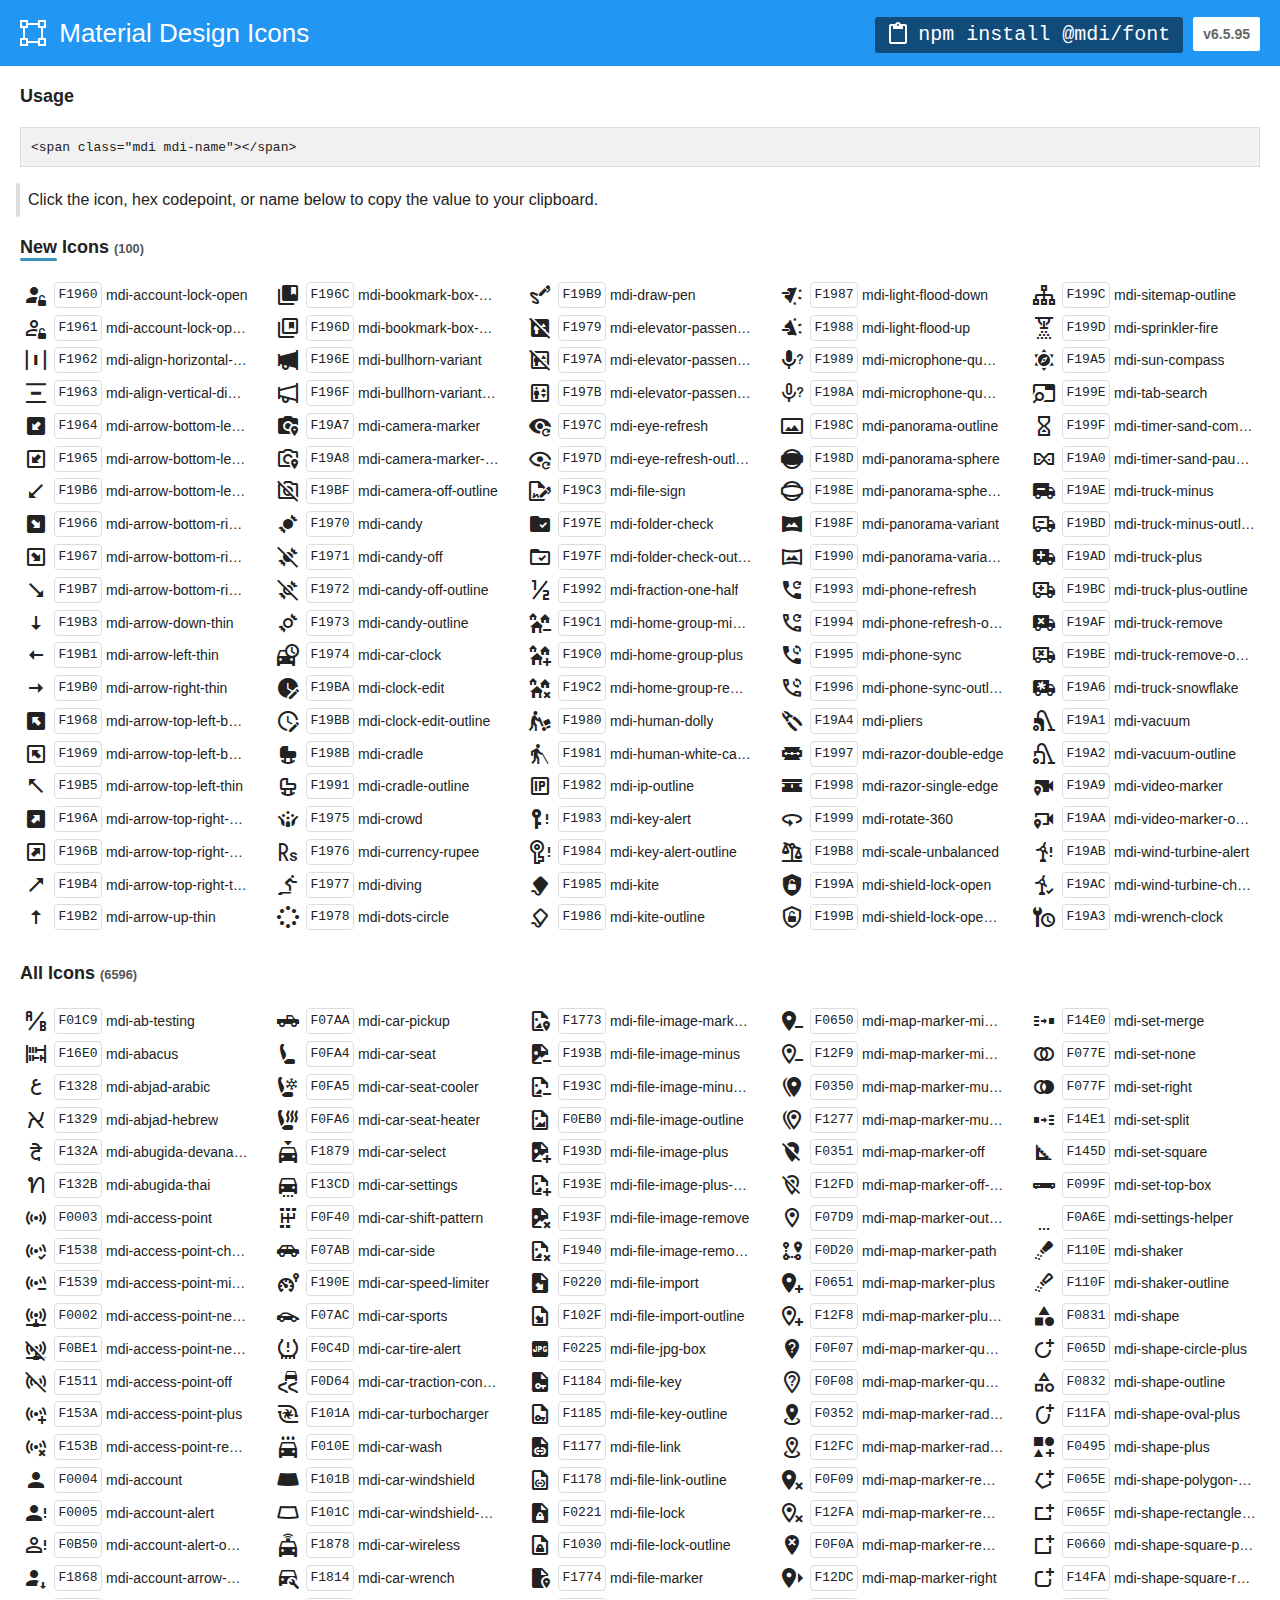
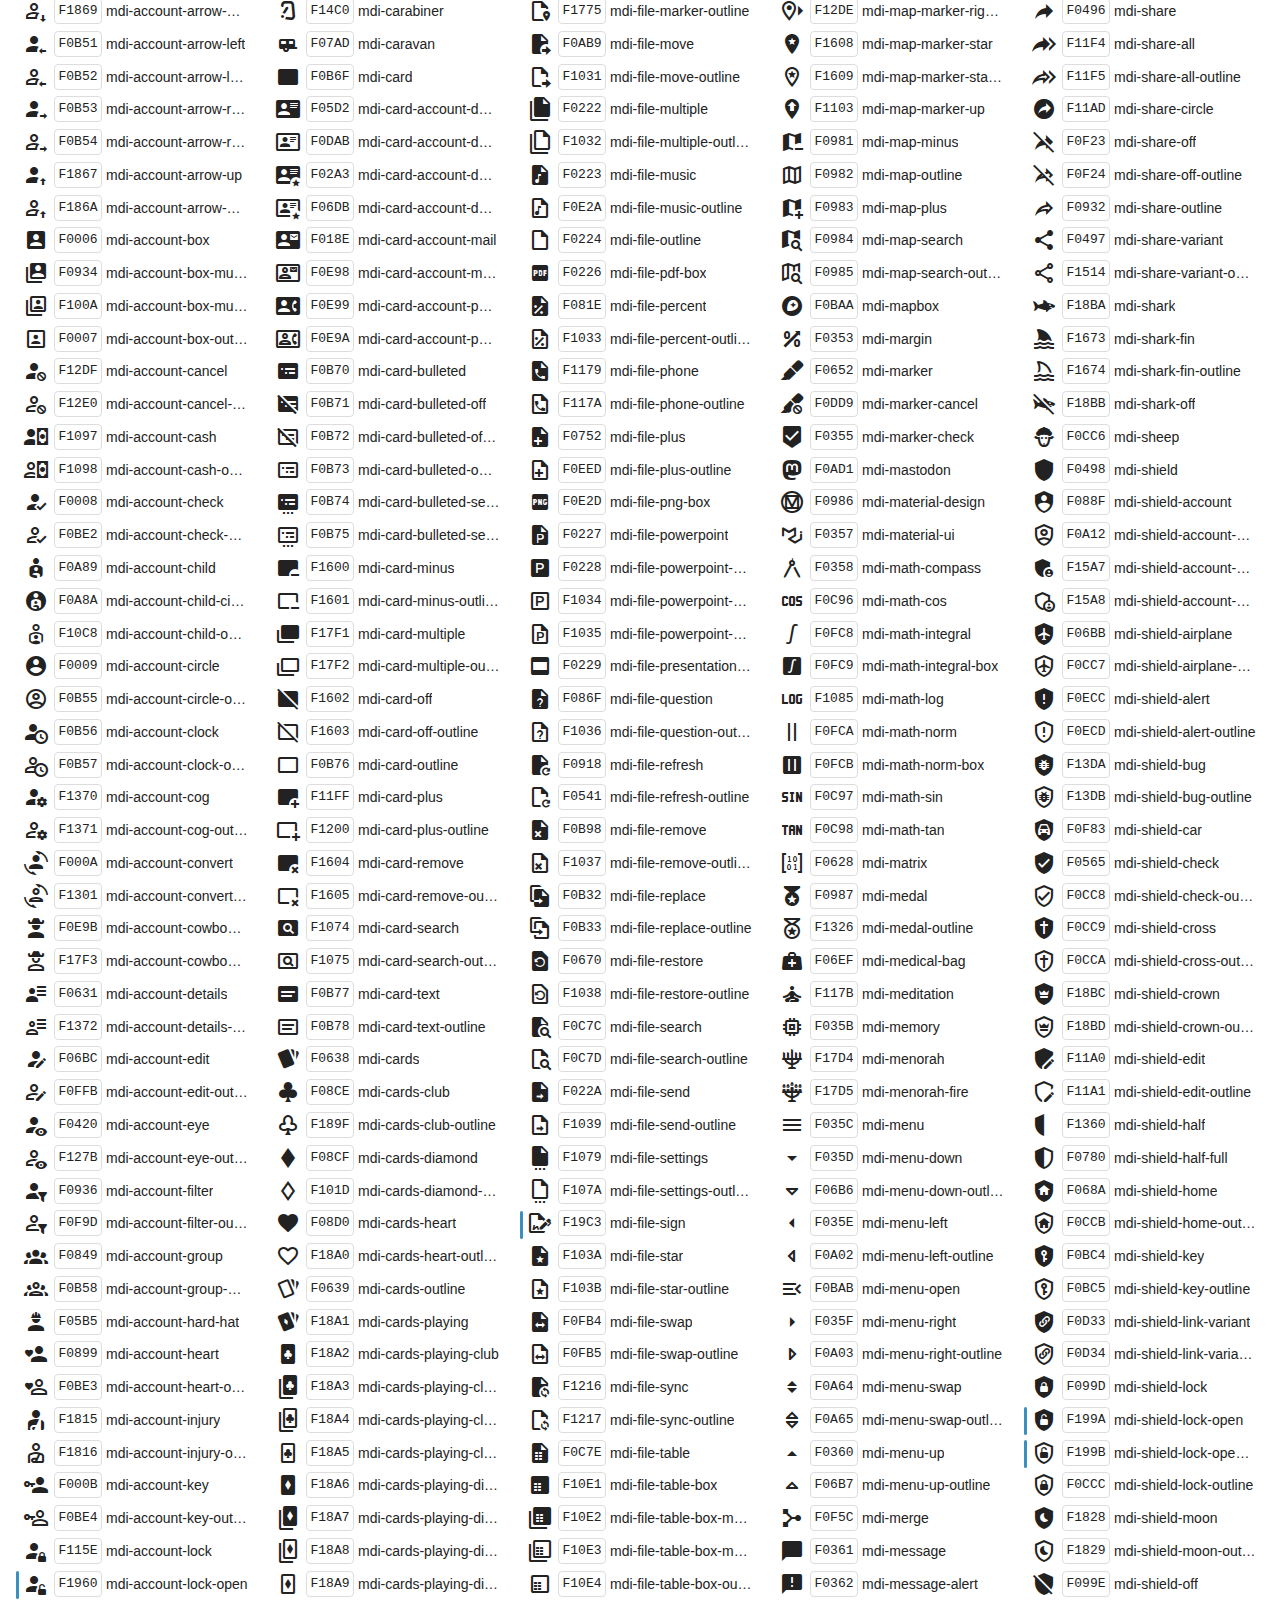
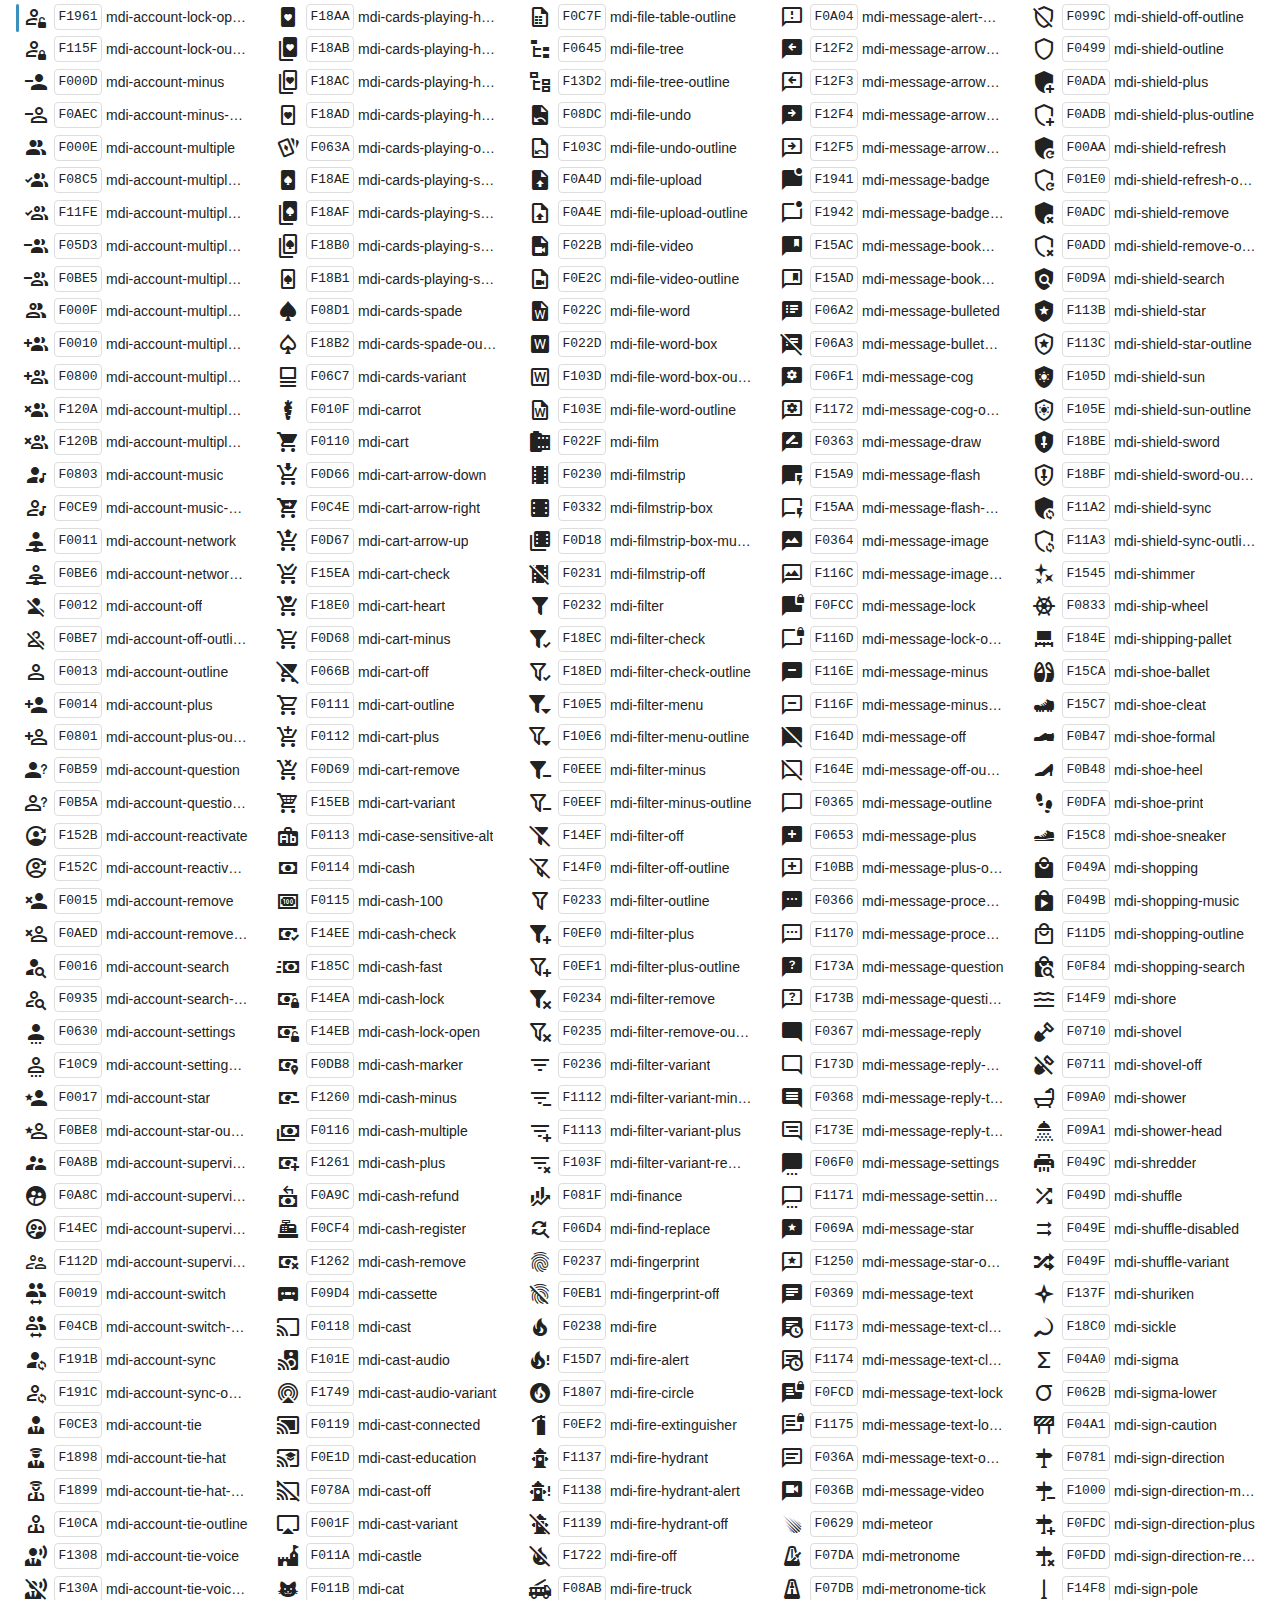
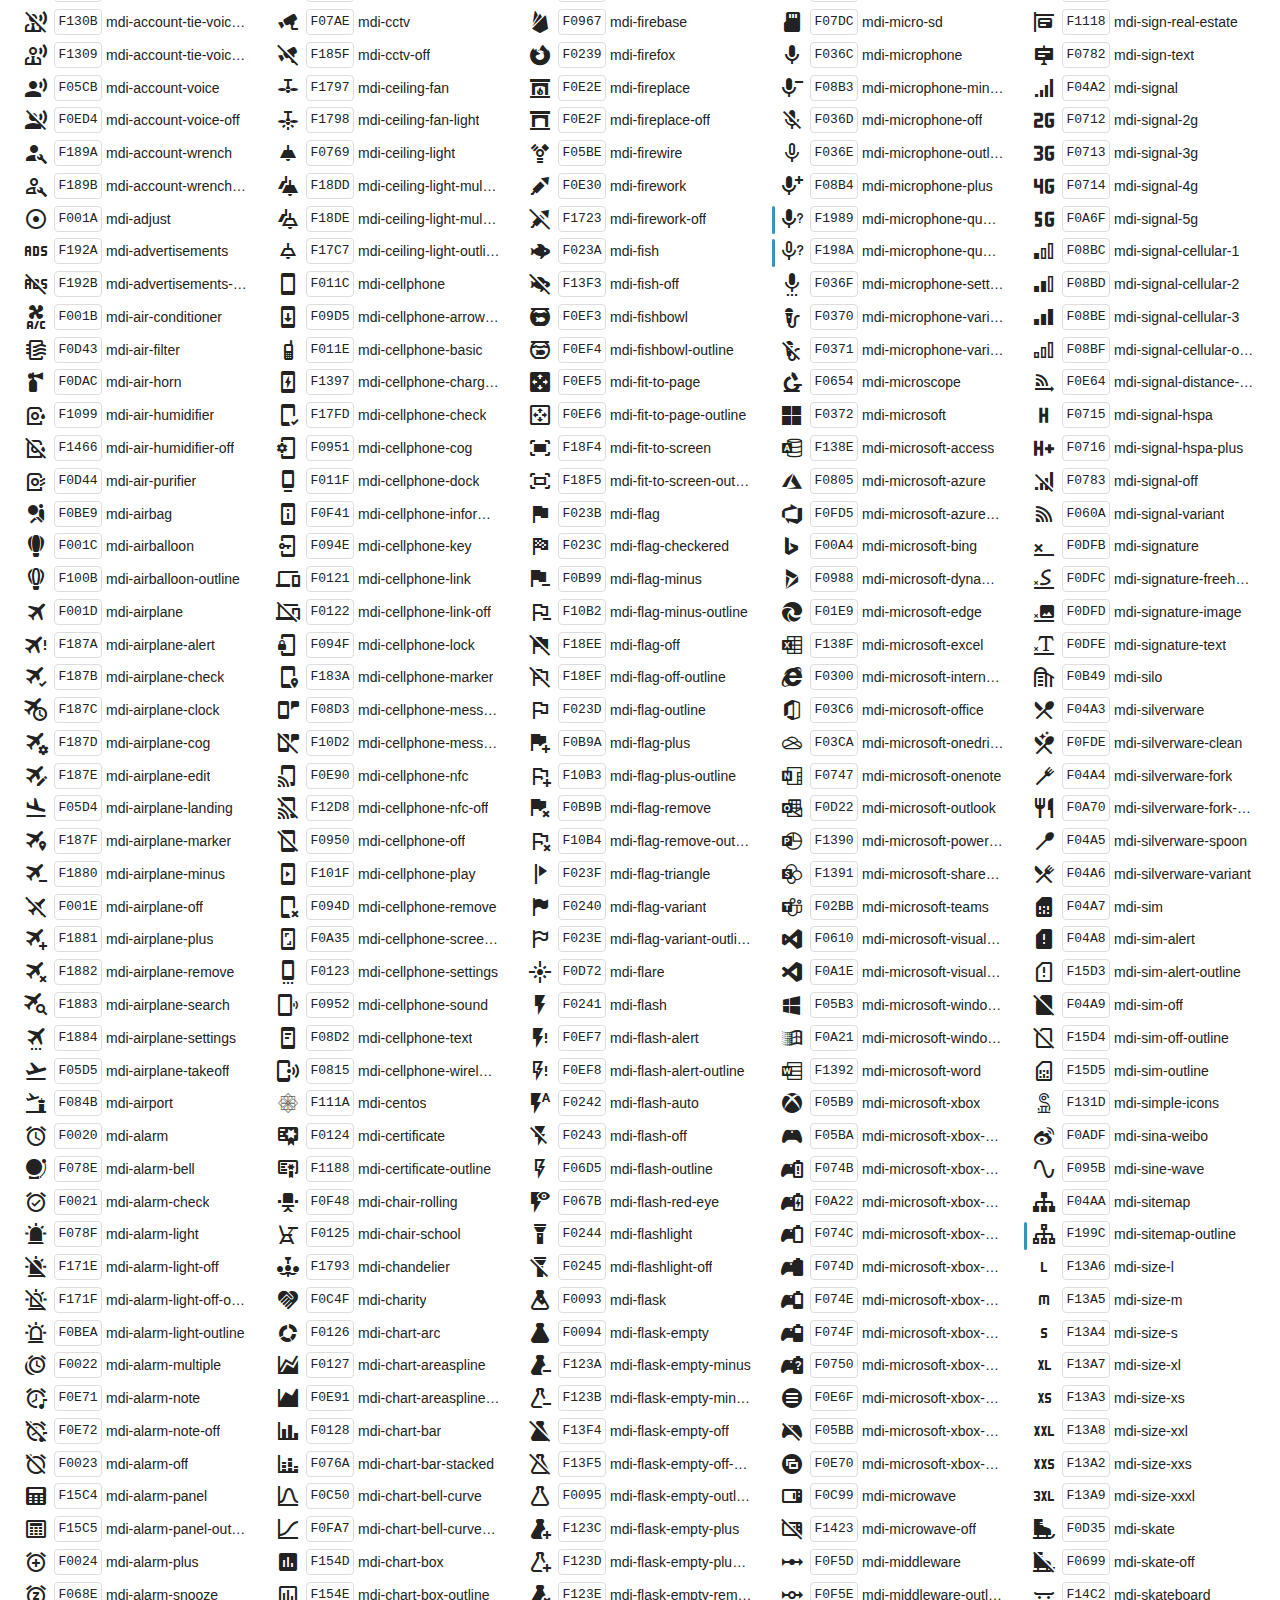
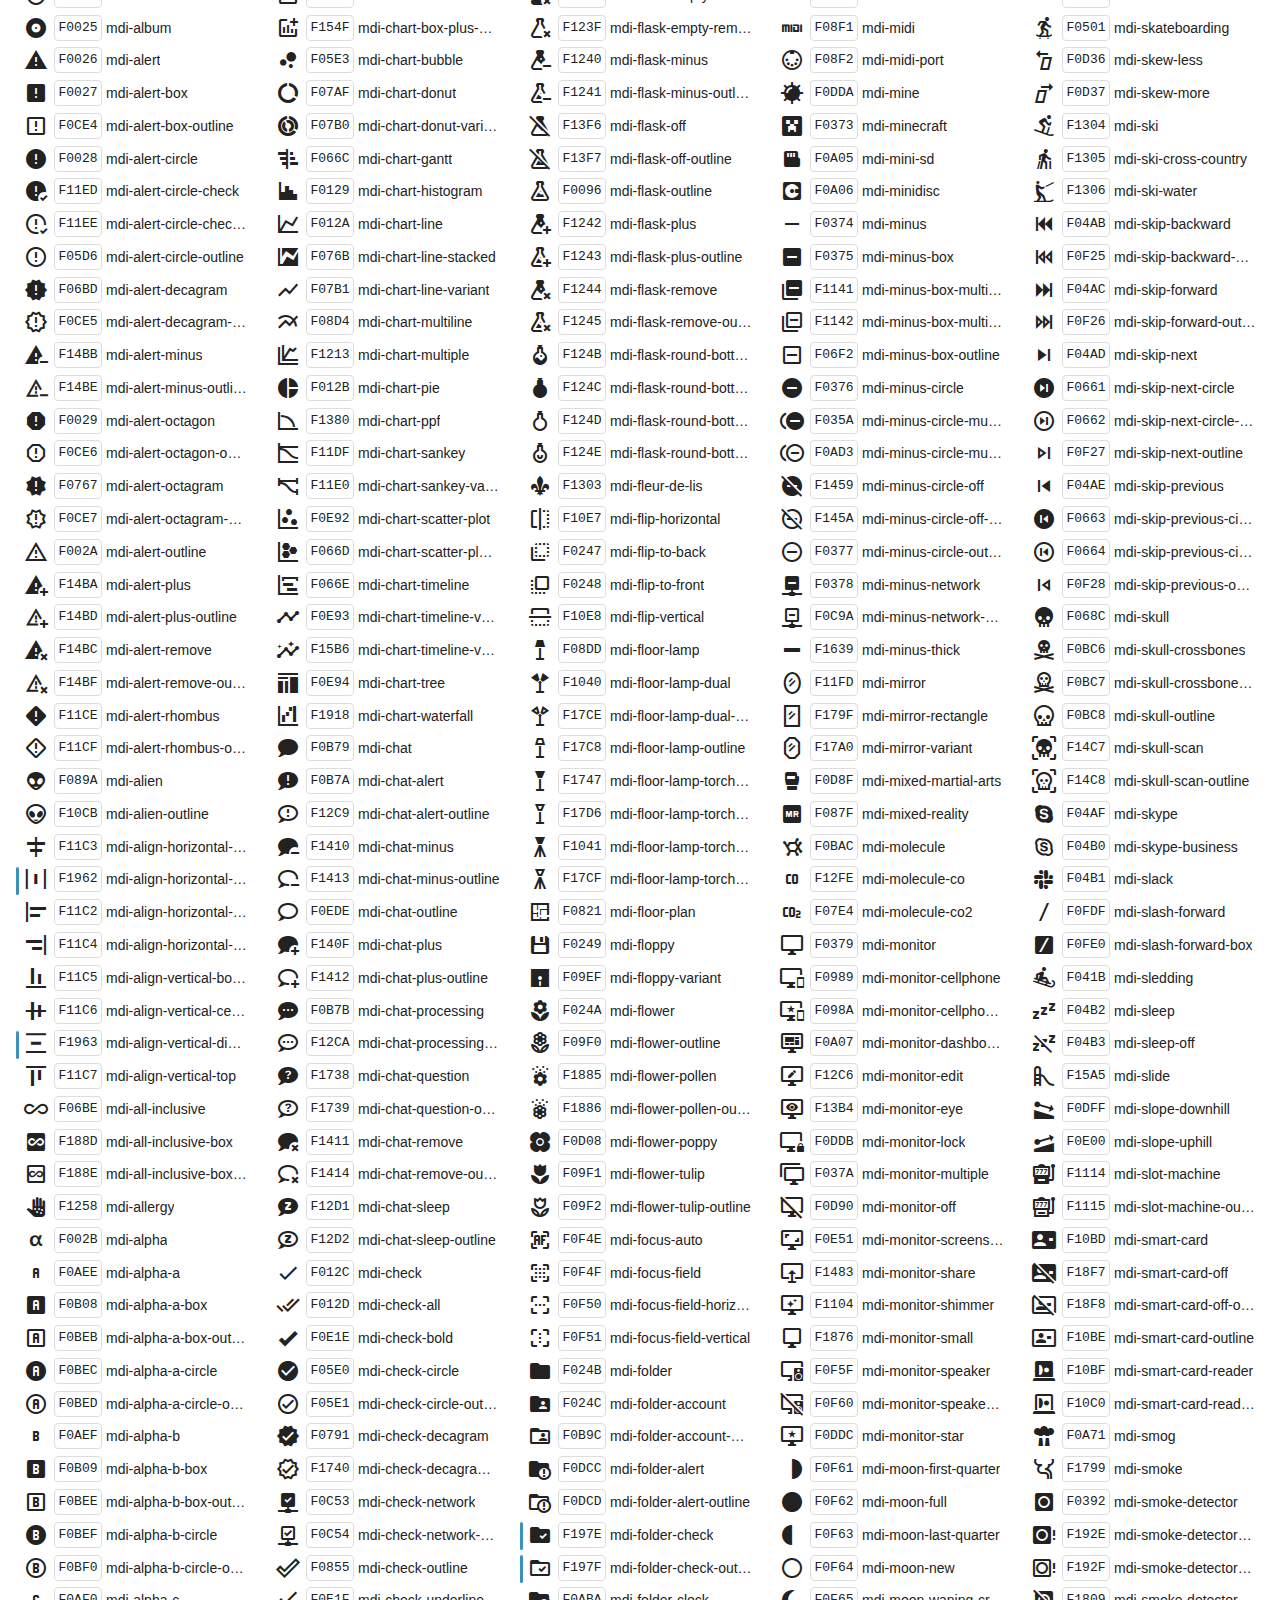
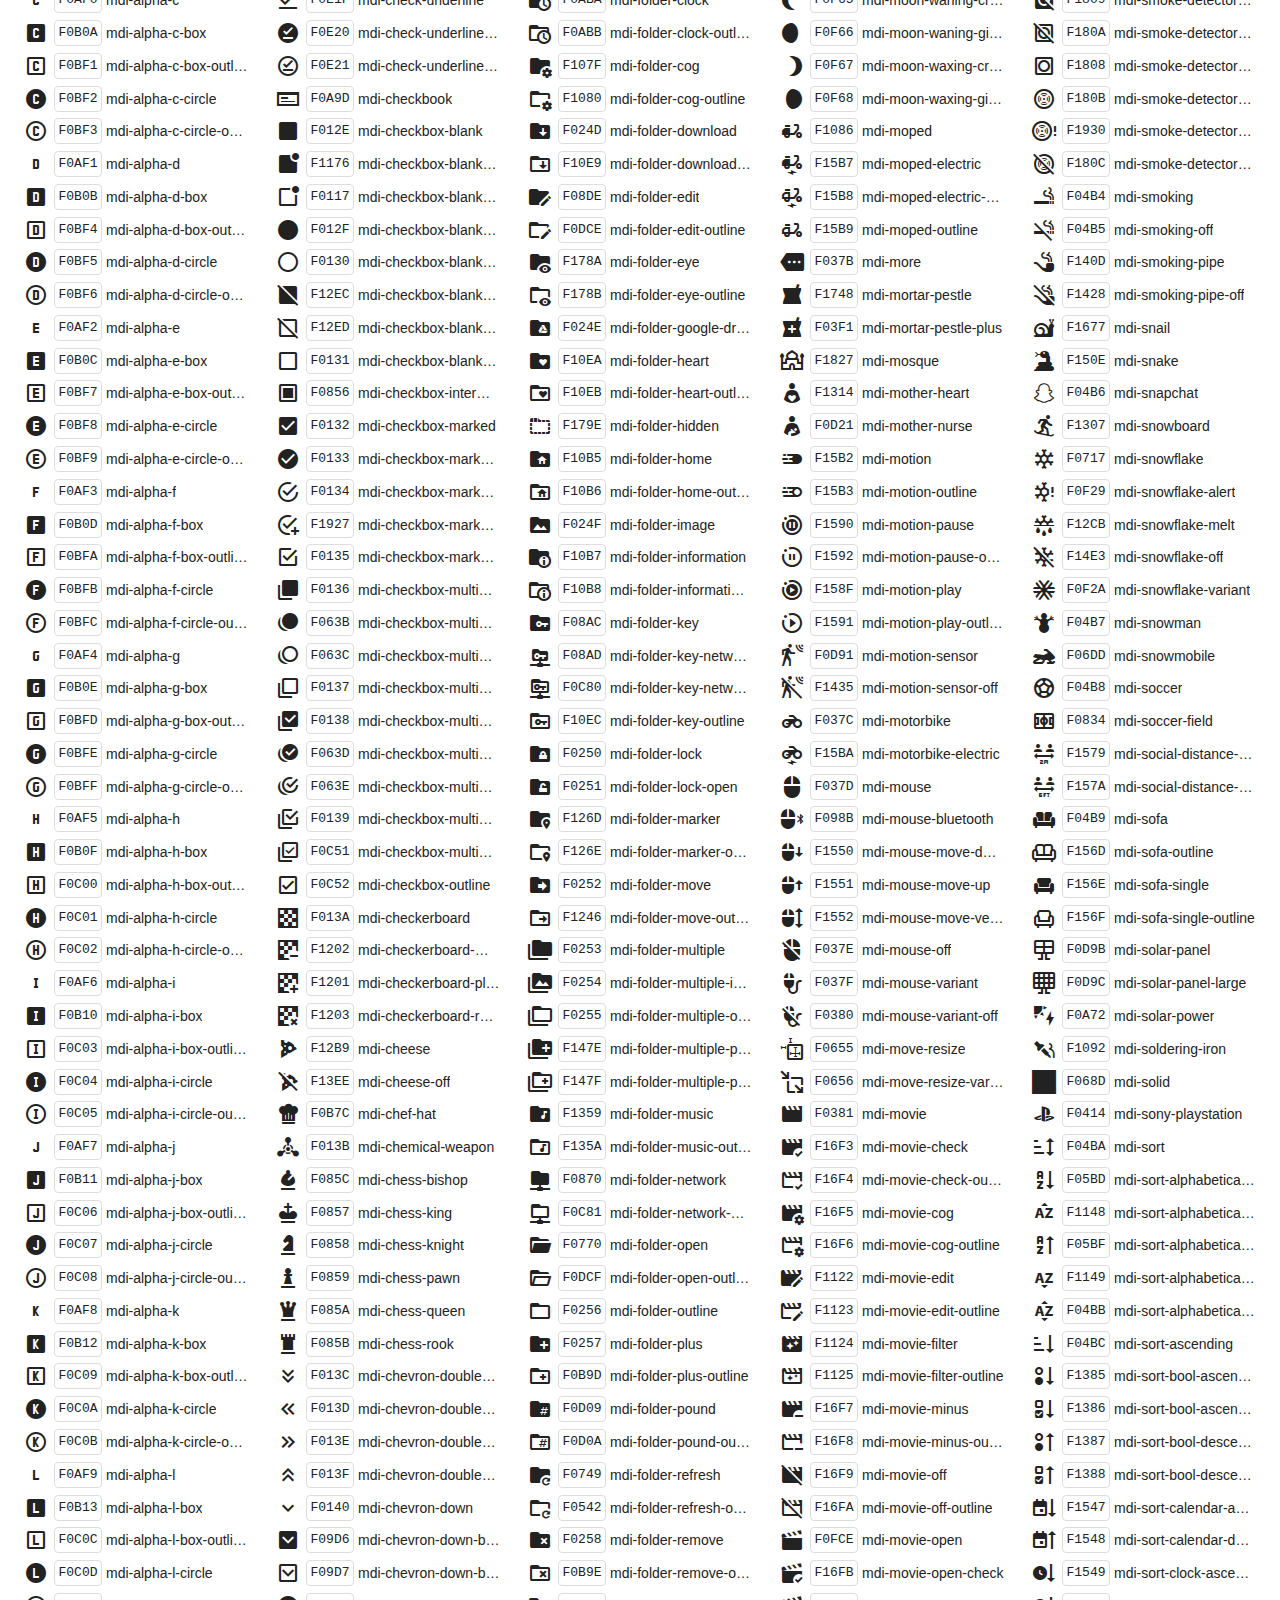
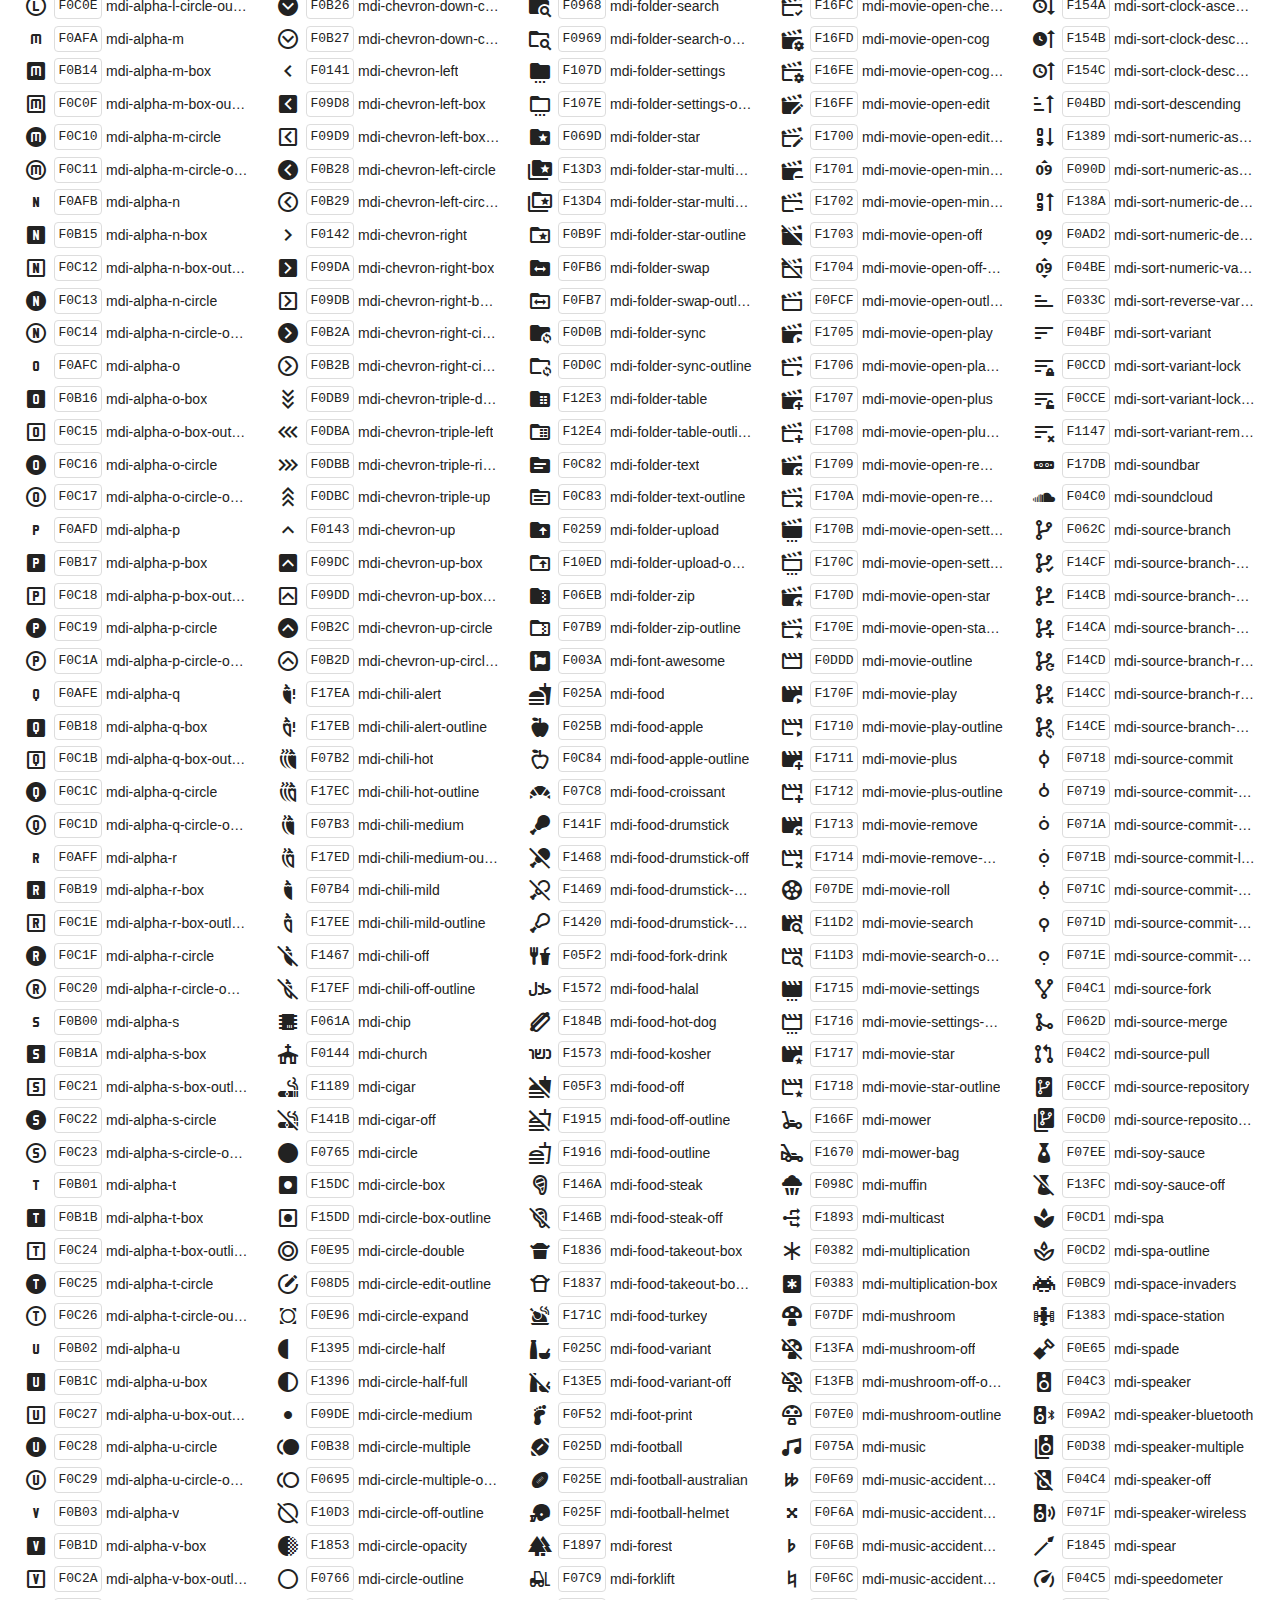
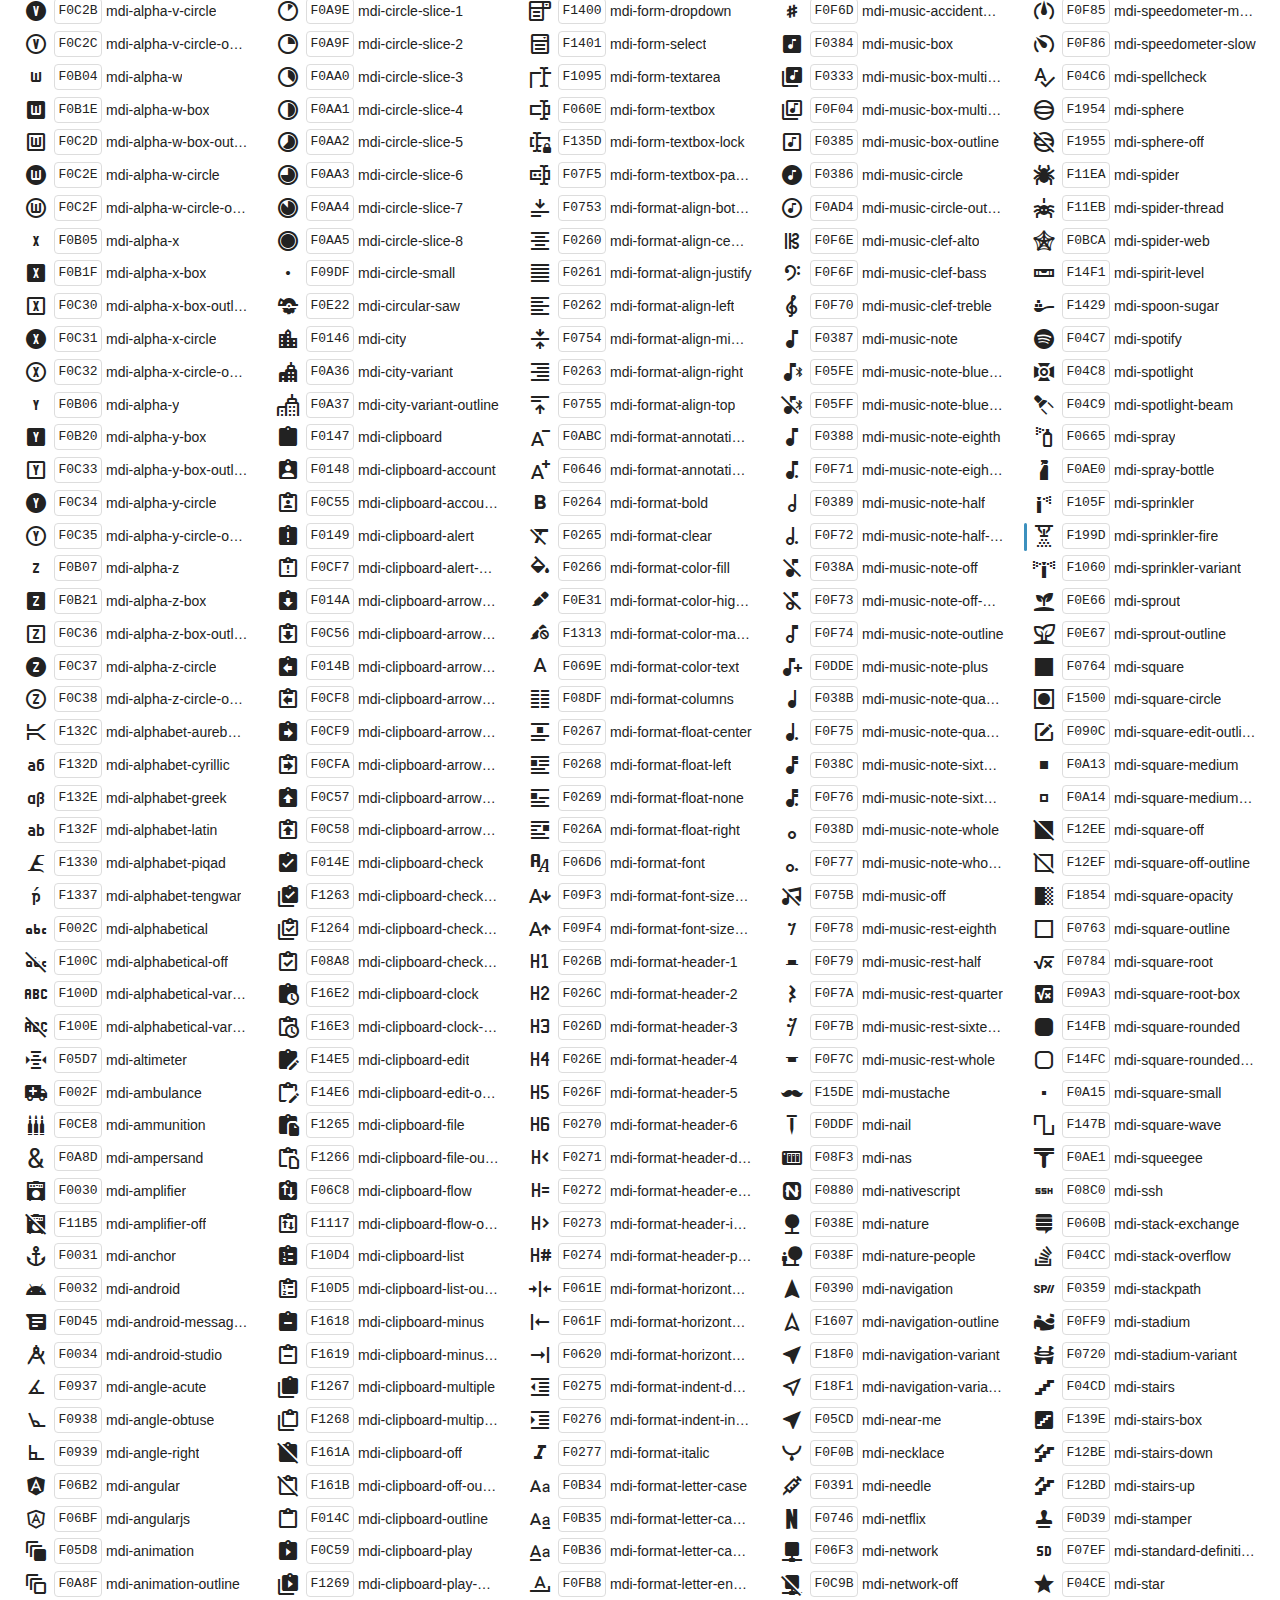
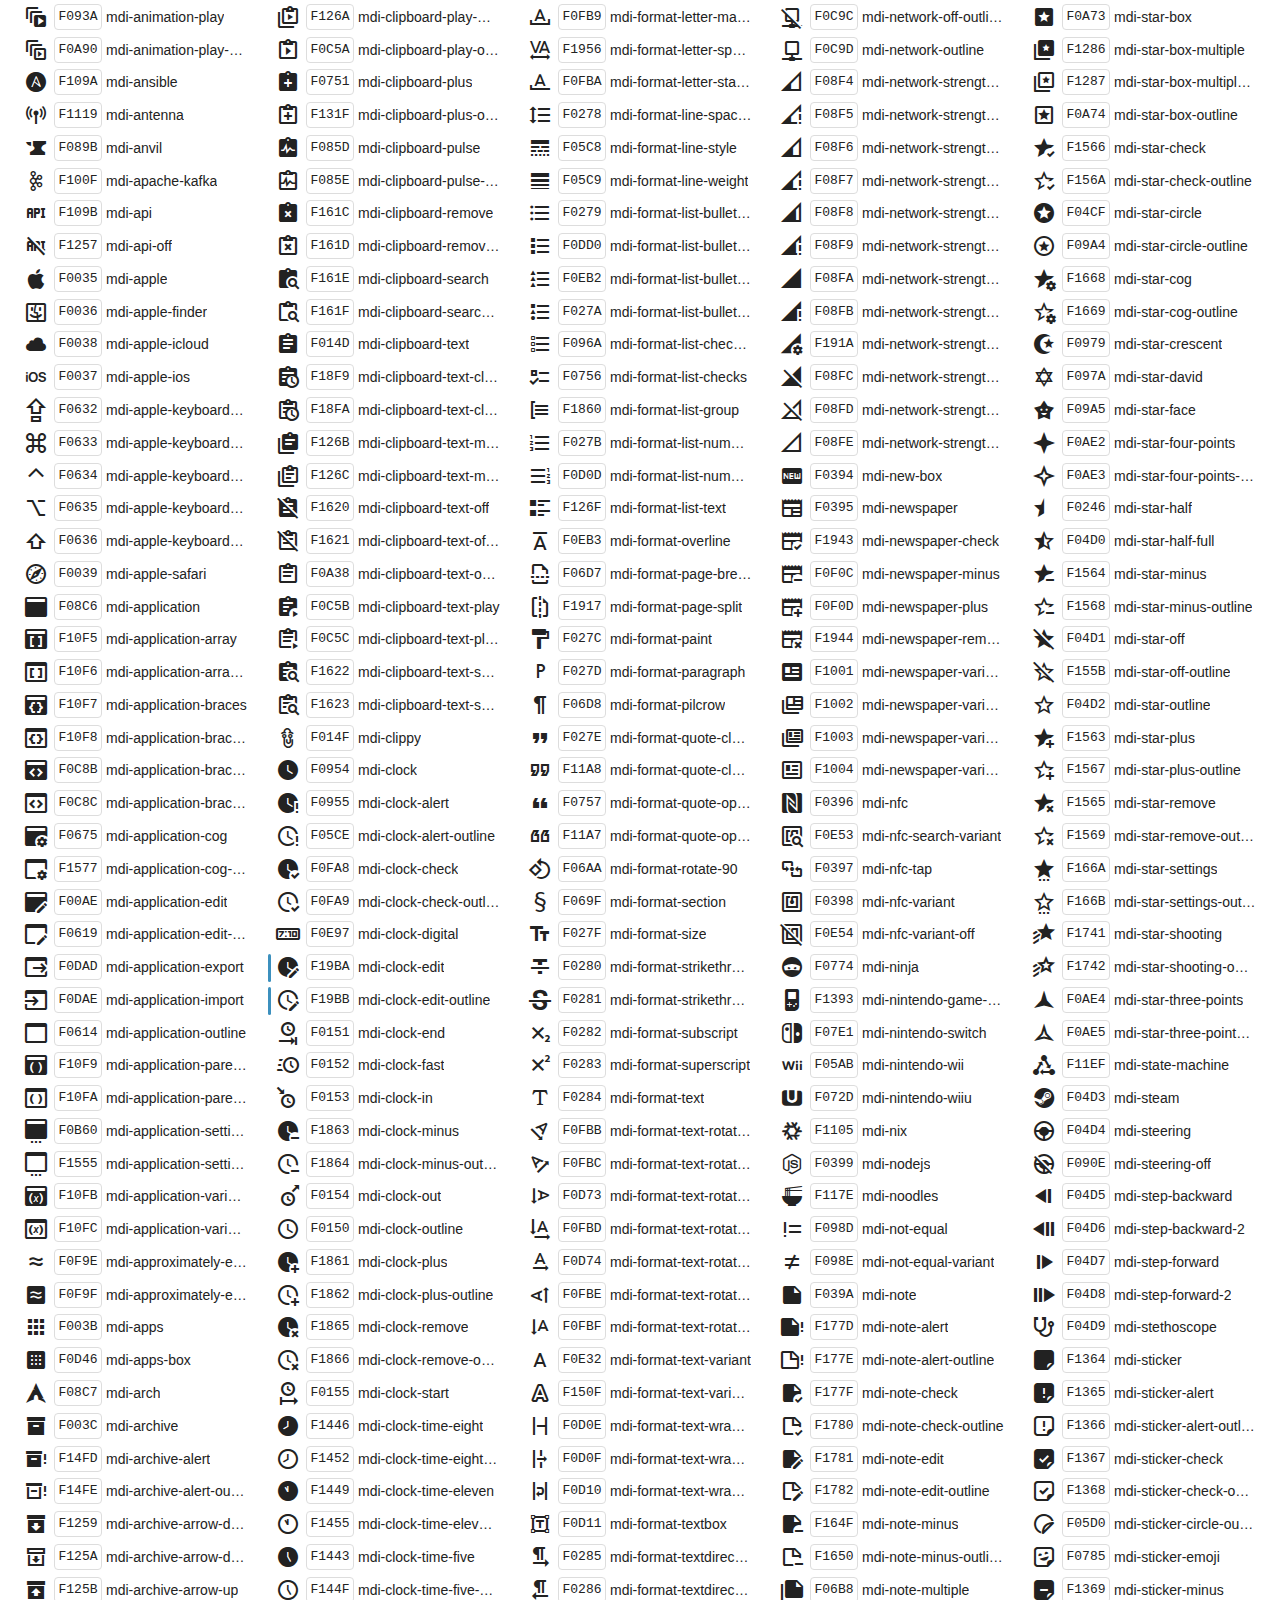
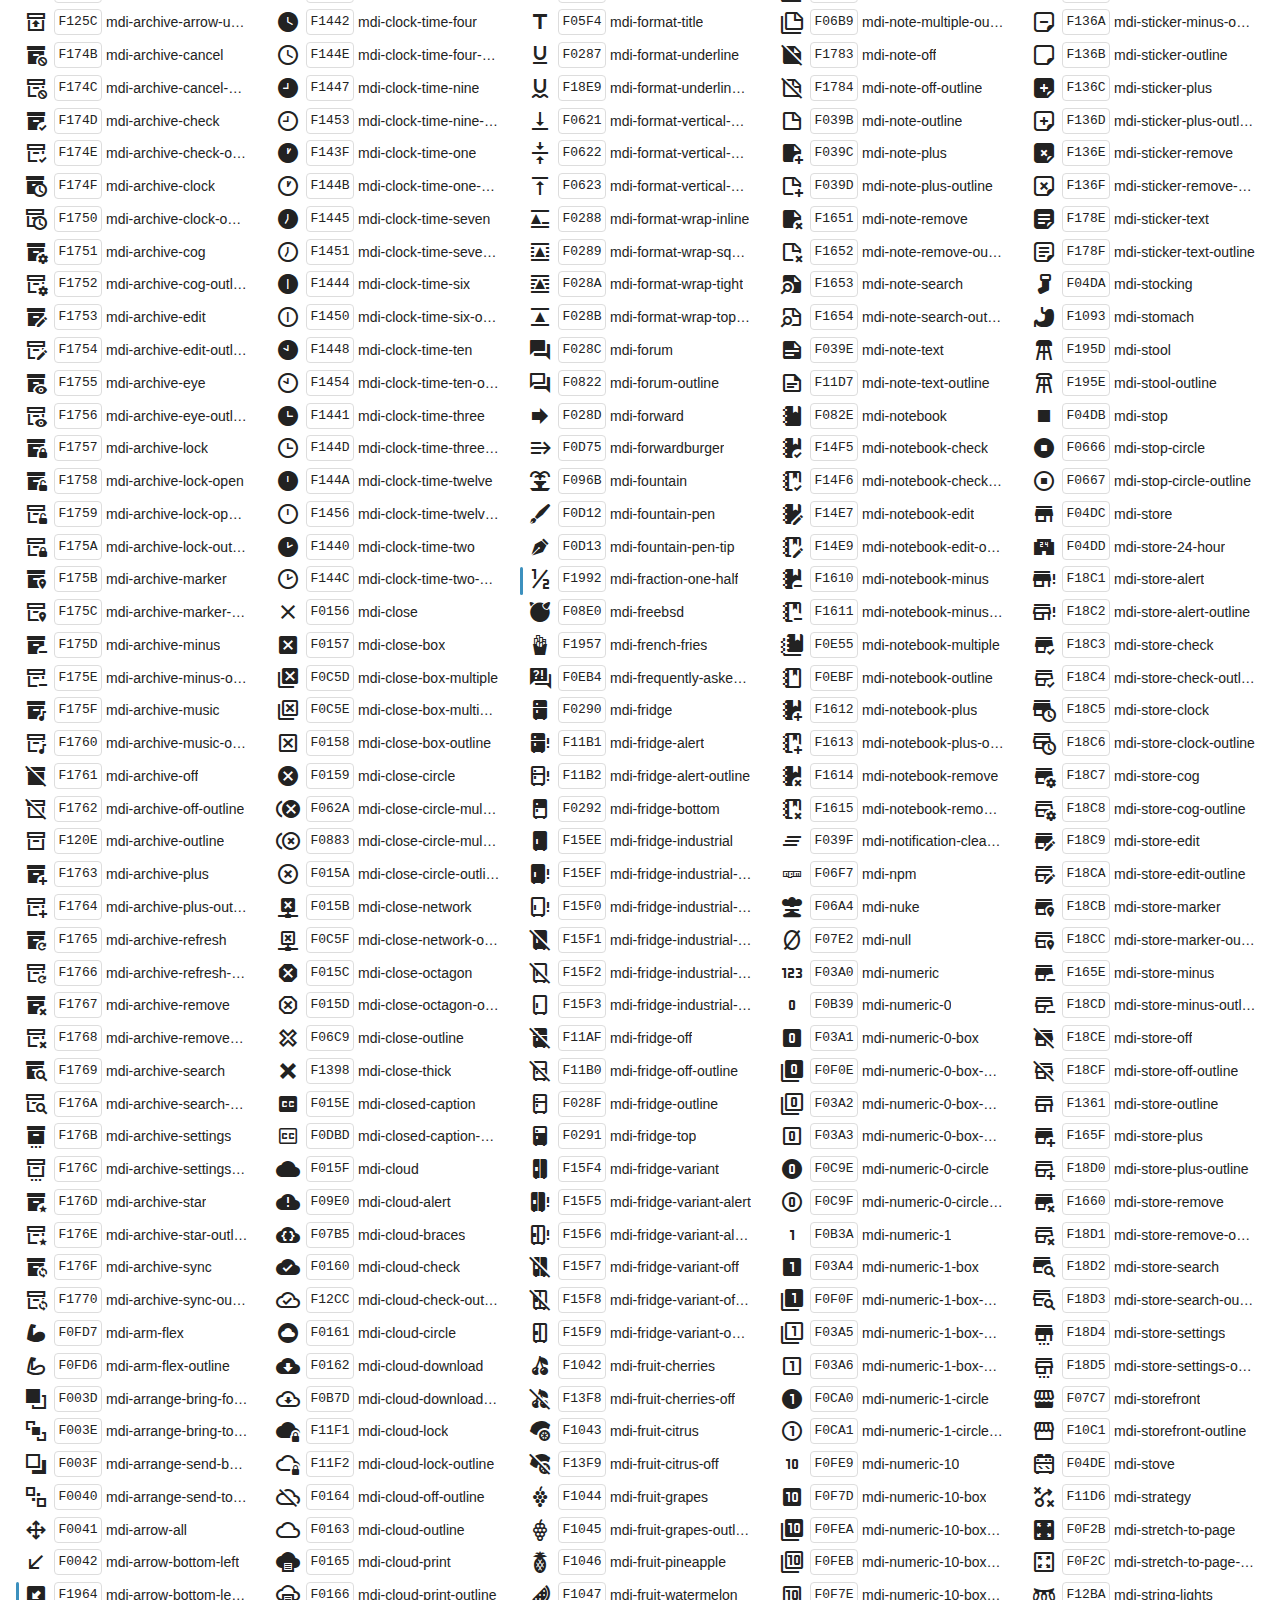
<file: libs/MaterialDesignIcons/preview.html>
﻿<!doctype html>
<html lang="en">

<head>
    <meta charset="utf-8" />
    <meta name="google" content="notranslate">
    <title>Material Design Icons</title>
    <style>
        * {
            margin: 0;
            padding: 0;
        }

        body {
            margin: 0;
            padding: 0;
            background: #fff;
            color: #222;
        }

        h1,
        h2,
        h3,
        p,
        div,
        blockquote,
        footer {
            font-family: "Helvetica Neue", Arial, sans-serif;
        }

        h1 {
            padding: 20px 20px 16px 20px;
            font-size: 26px;
            line-height: 26px;
            font-weight: normal;
            color: #FFF;
            background-color: #2196F3;
        }

        h1 svg {
            vertical-align: middle;
            width: 26px;
            height: 26px;
            margin: 0 6px 4px 0;
        }

        h1 svg path {
            fill: #FFF;
        }

        h1 .version {
            font-size: 14px;
            background: #FFF;
            padding: 4px 10px;
            float: right;
            border-radius: 2px;
            margin: -3px 0 0 0;
            color: #666;
            font-weight: bold;
        }

        h1 .version::before {
            content: 'v';
        }

        h1 code {
            font-size: 20px;
            background: rgba(0, 0, 0, 0.5);
            padding: 4px 12px;
            border-radius: 3px;
            float: right;
            margin: -3px 10px 0 0;
            border: 1px solid transparent;
            cursor: pointer;
        }

        h1 code:hover {
            border: 1px solid #FFF;
        }

        h1 code svg {
            width: 24px;
            height: 24px;
            margin: -1px -4px 0 -2px
        }

        h2 {
            font-size: 18px;
            padding: 20px;
        }

        h2 small {
            color: #555;
            font-size: 0.8rem;
        }

        h2 small::before {
            content: '(';
        }

        h2 small::after {
            content: ')';
        }

        h2 span {
            position: relative;
        }

        h2.newicons span::before {
            position: absolute;
            content: ' ';
            width: 100%;
            height: 0.2rem;
            bottom: -0.25rem;
            background: #3C90BE;
            border-radius: 0.1rem;
        }

        h2.deprecatedicons span::before {
            position: absolute;
            content: ' ';
            width: 100%;
            height: 0.2rem;
            bottom: -0.25rem;
            background: #BE3C3C;
            border-radius: 0.1rem;
        }

        h3 {
            font-size: 14px;
            padding: 10px 20px 0 20px;
            font-weight: bold;
        }

        p {
            padding: 10px 20px;
        }

        p code {
            display: inline-block;
            vertical-align: middle;
            background: #F1F1F1;
            padding: 3px 5px;
            border-radius: 3px;
            border: 1px solid #DDD;
        }

        p i.mdi {
            vertical-align: middle;
            border-radius: 4px;
            display: inline-block;
        }

        p i.mdi.dark-demo {
            background: #333;
        }

        p.note {
            color: #999;
            font-size: 14px;
            padding: 0 20px 5px 20px;
        }

        p.deprecated {
            margin: -0.5rem 0 0.25rem 0;
        }

        p.extras {
            margin-top: -0.5rem;
        }

        div.icons {
            padding: 0 20px 10px 20px;
            -webkit-column-count: 5;
            -moz-column-count: 5;
            column-count: 5;
            -webkit-column-gap: 20px;
            -moz-column-gap: 20px;
            column-gap: 20px;
        }

        div.icons div {
            line-height: 2em;
        }

        div.icons div span {
            cursor: pointer;
            font-size: 14px;
            text-overflow: ellipsis;
            display: inline-block;
            max-width: calc(100% - 90px);
            overflow: hidden;
            vertical-align: middle;
            white-space: nowrap;
        }

        div.icons div code:hover,
        div.icons div span:hover,
        div.icons div i:hover {
            color: #3c90be;
        }

        div.icons div code:hover {
            border-color: #3c90be;
        }

        div.icons div code {
            border: 1px solid #DDD;
            width: 46px;
            margin-left: 2px;
            margin-right: 4px;
            border-radius: 4px;
            display: inline-block;
            vertical-align: middle;
            text-align: center;
            line-height: 24px;
            cursor: pointer;
        }

        div.icons div i {
            display: inline-block;
            width: 32px;
            height: 24px;
            text-align: center;
            vertical-align: middle;
            cursor: pointer;
            line-height: 24px;
        }

        div.icons .mdi::before {
            font-size: 24px;
        }

        div.icons div.new::before {
            content: ' ';
            width: 0.2rem;
            height: 1.75rem;
            position: absolute;
            margin-top: 0.25rem;
            margin-left: -0.25rem;
            background: #3C90BE;
            border-radius: 0.1rem;
        }

        div.icons div.deprecated::before {
            content: ' ';
            width: 0.2rem;
            height: 1.75rem;
            position: absolute;
            margin-top: 0.25rem;
            margin-left: -0.25rem;
            background: #BE3C3C;
            border-radius: 0.1rem;
        }

        pre {
            margin: 0 20px;
            font-family: Consolas, monospace;
            padding: 10px;
            border: 1px solid #DDD;
            background: #F1F1F1;
        }

        blockquote {
            position: relative;
            margin: 1rem 1rem 0 1rem;
            padding: 0.5rem 0.5rem 0.5rem 0.75rem;
        }

        blockquote.note::before {
            content: ' ';
            width: 0.25rem;
            height: 100%;
            background: #DDD;
            position: absolute;
            border-radius: 0.25rem;
            top: 0;
            left: 0;
        }

        blockquote.deprecated::before {
            content: ' ';
            width: 0.25rem;
            height: 100%;
            background: #BE3C3C;
            position: absolute;
            border-radius: 0.25rem;
            top: 0;
            left: 0;
        }

        div.copied {
            position: fixed;
            top: 100px;
            left: 50%;
            width: 200px;
            text-align: center;
            color: #3c763d;
            background-color: #dff0d8;
            border: 1px solid #d6e9c6;
            padding: 10px 15px;
            border-radius: 4px;
            margin-left: -100px;
            box-shadow: 0 0 10px rgba(0, 0, 0, 0.2);
        }

        div.examples {
            display: flex;
            flex-wrap: wrap;
            margin: 0.5rem 1.25rem;
        }

        div.examples > div {
            display: flex;
            margin-right: 0.5rem;
            margin-bottom: 0.5rem;
        }

        div.examples > div > div:first-child {
            display: flex;
            padding: 0.5rem;
            border-radius: 0.25rem;
            box-shadow: 0 0 0.25rem rgba(0, 0, 0, 0.4);
            background: #FFF;
            z-index: 1;
            align-items: center;
            justify-content: center;
        }

        div.examples > div > div:first-child + div {
            display: flex;
            margin-left: -0.25rem;
            padding: 0.5rem 0.75rem 0.5rem 1rem;
            background: #222;
            border-radius: 0 0.25rem 0.25rem 0;
        }

        div.examples > div > div:first-child + div > code {
            color: #FFF;
            align-self: center;
        }

        div.examples > div > div.dark:first-child {
            background: #444;
        }

        div.examples i {
            display: flex;
        }

        div.examples-size > div > div:first-child {
            min-width: 3rem;
        }

        footer {
            display: flex;
            padding: 20px;
            color: #666;
            border-top: 1px solid #DDD;
            background: #F1F1F1;
        }

        footer > div:first-child {
            flex: 1;
        }

        footer > div:last-child {
            text-align: right;
        }

        footer a {
            color: #e91e63;
            text-decoration: none;
        }

        footer a:hover {
            text-decoration: underline;
        }
    </style>
    <link href="css/materialdesignicons.min.css" media="all" rel="stylesheet" type="text/css" />
</head>

<body>
    <h1>
        <svg>
            <path d="M0,0H8V3H18V0H26V8H23V18H26V26H18V23H8V21H18V18H21V8H18V5H8V8H5V18H8V26H0V18H3V8H0V0M2,2V6H6V2H2M2,20V24H6V20H2M20,2V6H24V2H20M20,20V24H24V20H20Z"></path>
        </svg>
        Material Design Icons
        <span class="version">6.5.95</span>
        <code id="npm" title="Copy to Clipboard">
            <svg viewBox="0 0 24 24">
                <path d="M19,20H5V4H7V7H17V4H19M12,2A1,1 0 0,1 13,3A1,1 0 0,1 12,4A1,1 0 0,1 11,3A1,1 0 0,1 12,2M19,2H14.82C14.4,0.84 13.3,0 12,0C10.7,0 9.6,0.84 9.18,2H5A2,2 0 0,0 3,4V20A2,2 0 0,0 5,22H19A2,2 0 0,0 21,20V4A2,2 0 0,0 19,2Z" />
            </svg>
            npm install @mdi/font
        </code>
    </h1>

    <h2 class="usage">Usage</h2>
    <pre><code>&lt;span class=&quot;mdi mdi-<span id="name">name</span>&quot;&gt;&lt;/span&gt;</code></pre>

    <blockquote class="note">
        Click the icon, hex codepoint, or name below to copy the value to your clipboard.
    </blockquote>

    <h2 class="newicons"><span>New</span> Icons <small id="newIconsCount">-</small></h2>
    <div class="icons" id="newIcons"></div>

    <h2 class="icons">All Icons <small id="iconsCount">-</small></h2>
    <div class="icons" id="icons"></div>

    <h2 class="deprecatedicons"><span>Deprecated</span> Icons <small id="deprecatedIconsCount">-</small></h2>
    <p class="deprecated" id="deprecated">
        Deprecated icons will be removed in a future major release.
    </p>
    <div class="icons" id="deprecatedIcons"></div>

    <h2 class="extras">Extras</h2>

    <p class="extras">The helper CSS classes are listed below.</p>

    <section>
        <h3>Size</h3>

        <div class="examples examples-size">
            <div>
                <div>
                    <i class="mdi mdi-18px mdi-account"></i>
                </div>
                <div>
                    <code>mdi-18px</code>
                </div>
            </div>
            <div>
                <div>
                    <i class="mdi mdi-24px mdi-account"></i>
                </div>
                <div>
                    <code>mdi-24px</code>
                </div>
            </div>
            <div>
                <div>
                    <i class="mdi mdi-36px mdi-account"></i>
                </div>
                <div>
                    <code>mdi-36px</code>
                </div>
            </div>
            <div>
                <div>
                    <i class="mdi mdi-48px mdi-account"></i>
                </div>
                <div>
                    <code>mdi-48px</code>
                </div>
            </div>
        </div>
    </section>

    <h3>Rotate</h3>

    <div class="examples">
        <div>
            <div>
                <i class="mdi mdi-36px mdi-account"></i>
            </div>
        </div>
        <div>
            <div>
                <i class="mdi mdi-36px mdi-rotate-45 mdi-account"></i>
            </div>
            <div>
                <code>mdi-rotate-45</code> 
            </div>
        </div>
        <div>
            <div>
                <i class="mdi mdi-36px mdi-rotate-90 mdi-account"></i>
            </div>
            <div>
                <code>mdi-rotate-90</code>
            </div>
        </div>
        <div>
            <div>
                <i class="mdi mdi-36px mdi-rotate-135 mdi-account"></i>
            </div>
            <div>
                <code>mdi-rotate-135</code>
            </div>
        </div>
        <div>
            <div>
                <i class="mdi mdi-36px mdi-rotate-180 mdi-account"></i>
            </div>
            <div>
                <code>mdi-rotate-180</code>
            </div>
        </div>
        <div>
            <div>
                <i class="mdi mdi-36px mdi-rotate-225 mdi-account"></i>
            </div>
            <div>
                <code>mdi-rotate-225</code>
            </div>
        </div>
        <div>
            <div>
                <i class="mdi mdi-36px mdi-rotate-270 mdi-account"></i>
            </div>
            <div>
                <code>mdi-rotate-270</code>
            </div>
        </div>
        <div>
            <div>
                <i class="mdi mdi-36px mdi-rotate-315 mdi-account"></i>
            </div>
            <div>
                <code>mdi-rotate-315</code> 
            </div>
        </div>
    </div>

    <h3>Flip</h3>

    <div class="examples">
        <div>
            <div>
                <i class="mdi mdi-36px mdi-account-alert"></i>
            </div>
        </div>
        <div>
            <div>
                <i class="mdi mdi-36px mdi-flip-h mdi-account-alert"></i>
            </div>
            <div>
                <code>mdi-flip-h</code> 
            </div>
        </div>
        <div>
            <div>
                <i class="mdi mdi-36px mdi-flip-v mdi-account-alert"></i>
            </div>
            <div>
                <code>mdi-flip-v</code> 
            </div>
        </div>
    </div>

    <p class="note"><strong>Note:</strong> We do not include the ability to use <code>mdi-flip-*</code> and
        <code>mdi-rotate-*</code> at the same time.</p>

    <h3>Spin</h3>

    <div class="examples">
        <div>
            <div>
                <i class="mdi mdi-36px mdi-spin mdi-loading"></i>
            </div>
            <div>
                <code>mdi-spin</code>
            </div>
        </div>
        <div>
            <div>
                <i class="mdi mdi-36px mdi-spin mdi-star"></i>
            </div>
            <div>
                <code>mdi-spin</code>
            </div>
        </div>
    </div>

    <h3>Color</h3>

    <div class="examples">
        <div>
            <div class="dark">
                <i class="mdi mdi-36px mdi-light mdi-account dark-demo"></i>
            </div>
            <div>
                <code>mdi-light</code>
            </div>
        </div>
        <div>
            <div class="dark">
                <i class="mdi mdi-36px mdi-light mdi-inactive mdi-account dark-demo"></i>
            </div>
            <div>
                <code>mdi-light mdi-inactive</code>
            </div>
        </div>
        <div>
            <div>
                <i class="mdi mdi-36px mdi-dark mdi-account"></i>
            </div>
            <div>
                <code>mdi-dark</code>
            </div>
        </div>
        <div>
            <div>
                <i class="mdi mdi-36px mdi-dark mdi-inactive mdi-account"></i>
            </div>
            <div>
                <code>mdi-dark mdi-inactive</code> 
            </div>
        </div>
    </div>

    <footer>
        <div>
            Generated with <a href="https://npmjs.com/package/@mdi/font-build">@mdi/font-build</a>
            by <a href="http://MaterialDesignIcons.com/">MaterialDesignIcons.com</a>.
        </div>
        <div>
            <a href="https://www.npmjs.com/org/mdi" target="_blank">NPM @mdi Organization</a>
        </div>
    </footer>

    <script type="text/javascript">
        function isNew(icon) {
            return icon.version === '6.5.95';
        }
        function isDeprecated(icon) {
            return typeof icon.deprecated == 'undefined'
                ? false
                : icon.deprecated;
        }
        function copyText(text) {
            var copyFrom = document.createElement('textarea');
            copyFrom.setAttribute("style", "position:fixed;opacity:0;top:100px;left:100px;");
            copyFrom.value = text;
            document.body.appendChild(copyFrom);
            copyFrom.select();
            document.execCommand('copy');
            var copied = document.createElement('div');
            copied.setAttribute('class', 'copied');
            copied.appendChild(document.createTextNode('Copied to Clipboard'));
            document.body.appendChild(copied);
            setTimeout(function () {
                document.body.removeChild(copyFrom);
                document.body.removeChild(copied);
            }, 1500);
        };
        function getIconItem(icon, isNewIcon, isDeprecatedIcon) {
            var div = document.createElement('div'),
                i = document.createElement('i');
            i.className = 'mdi mdi-' + icon.name;
            div.appendChild(i);
            var code = document.createElement('code');
            code.appendChild(document.createTextNode(icon.hex));
            div.appendChild(code);
            var span = document.createElement('span');
            span.appendChild(document.createTextNode('mdi-' + icon.name));
            div.appendChild(span);
            span.onclick = function () {
                document.getElementById('name').innerHTML = icon.name;
            };
            i.onmouseup = function () {
                copyText(String.fromCodePoint(parseInt(icon.hex, 16)));
            };
            code.onmouseup = function () {
                copyText(icon.hex);
            };
            span.onmouseup = function () {
                copyText('mdi-' + icon.name);
            };
            if (isNewIcon) {
                div.className = 'new';
            }
            if (isDeprecatedIcon) {
                div.className = 'deprecated';
            }
            return div;
        }
        (function () {
            var iconsCount = 0;
            var newIconsCount = 0;
            var deprecatedIconsCount = 0;
            var icons = [{name:"ab-testing",hex:"F01C9",version:"4.0.96"},{name:"abacus",hex:"F16E0",version:"5.9.55"},{name:"abjad-arabic",hex:"F1328",version:"4.9.95"},{name:"abjad-hebrew",hex:"F1329",version:"4.9.95"},{name:"abugida-devanagari",hex:"F132A",version:"4.9.95"},{name:"abugida-thai",hex:"F132B",version:"4.9.95"},{name:"access-point",hex:"F0003",version:"1.5.54"},{name:"access-point-check",hex:"F1538",version:"5.4.55"},{name:"access-point-minus",hex:"F1539",version:"5.4.55"},{name:"access-point-network",hex:"F0002",version:"1.5.54"},{name:"access-point-network-off",hex:"F0BE1",version:"3.2.89"},{name:"access-point-off",hex:"F1511",version:"5.4.55"},{name:"access-point-plus",hex:"F153A",version:"5.4.55"},{name:"access-point-remove",hex:"F153B",version:"5.4.55"},{name:"account",hex:"F0004",version:"1.5.54"},{name:"account-alert",hex:"F0005",version:"1.5.54"},{name:"account-alert-outline",hex:"F0B50",version:"3.0.39"},{name:"account-arrow-down",hex:"F1868",version:"6.2.95"},{name:"account-arrow-down-outline",hex:"F1869",version:"6.2.95"},{name:"account-arrow-left",hex:"F0B51",version:"3.0.39"},{name:"account-arrow-left-outline",hex:"F0B52",version:"3.0.39"},{name:"account-arrow-right",hex:"F0B53",version:"3.0.39"},{name:"account-arrow-right-outline",hex:"F0B54",version:"3.0.39"},{name:"account-arrow-up",hex:"F1867",version:"6.2.95"},{name:"account-arrow-up-outline",hex:"F186A",version:"6.2.95"},{name:"account-box",hex:"F0006",version:"1.5.54"},{name:"account-box-multiple",hex:"F0934",version:"2.4.85"},{name:"account-box-multiple-outline",hex:"F100A",version:"4.1.95"},{name:"account-box-outline",hex:"F0007",version:"1.5.54"},{name:"account-cancel",hex:"F12DF",version:"4.8.95"},{name:"account-cancel-outline",hex:"F12E0",version:"4.8.95"},{name:"account-cash",hex:"F1097",version:"4.2.95"},{name:"account-cash-outline",hex:"F1098",version:"4.2.95"},{name:"account-check",hex:"F0008",version:"1.5.54"},{name:"account-check-outline",hex:"F0BE2",version:"3.2.89"},{name:"account-child",hex:"F0A89",version:"2.7.94"},{name:"account-child-circle",hex:"F0A8A",version:"2.7.94"},{name:"account-child-outline",hex:"F10C8",version:"4.3.95"},{name:"account-circle",hex:"F0009",version:"1.5.54"},{name:"account-circle-outline",hex:"F0B55",version:"3.0.39"},{name:"account-clock",hex:"F0B56",version:"3.0.39"},{name:"account-clock-outline",hex:"F0B57",version:"3.0.39"},{name:"account-cog",hex:"F1370",version:"4.9.95"},{name:"account-cog-outline",hex:"F1371",version:"4.9.95"},{name:"account-convert",hex:"F000A",version:"1.5.54"},{name:"account-convert-outline",hex:"F1301",version:"4.8.95"},{name:"account-cowboy-hat",hex:"F0E9B",version:"3.7.94"},{name:"account-cowboy-hat-outline",hex:"F17F3",version:"6.1.95"},{name:"account-details",hex:"F0631",version:"1.6.50"},{name:"account-details-outline",hex:"F1372",version:"4.9.95"},{name:"account-edit",hex:"F06BC",version:"1.8.36"},{name:"account-edit-outline",hex:"F0FFB",version:"4.0.96"},{name:"account-eye",hex:"F0420",version:"1.5.54"},{name:"account-eye-outline",hex:"F127B",version:"4.7.95"},{name:"account-filter",hex:"F0936",version:"2.4.85"},{name:"account-filter-outline",hex:"F0F9D",version:"4.0.96"},{name:"account-group",hex:"F0849",version:"2.1.99"},{name:"account-group-outline",hex:"F0B58",version:"3.0.39"},{name:"account-hard-hat",hex:"F05B5",version:"1.5.54"},{name:"account-heart",hex:"F0899",version:"2.2.43"},{name:"account-heart-outline",hex:"F0BE3",version:"3.2.89"},{name:"account-injury",hex:"F1815",version:"6.1.95"},{name:"account-injury-outline",hex:"F1816",version:"6.1.95"},{name:"account-key",hex:"F000B",version:"1.5.54"},{name:"account-key-outline",hex:"F0BE4",version:"3.2.89"},{name:"account-lock",hex:"F115E",version:"4.4.95"},{name:"account-lock-open",hex:"F1960",version:"6.5.95"},{name:"account-lock-open-outline",hex:"F1961",version:"6.5.95"},{name:"account-lock-outline",hex:"F115F",version:"4.4.95"},{name:"account-minus",hex:"F000D",version:"1.5.54"},{name:"account-minus-outline",hex:"F0AEC",version:"2.8.94"},{name:"account-multiple",hex:"F000E",version:"1.5.54"},{name:"account-multiple-check",hex:"F08C5",version:"2.3.50"},{name:"account-multiple-check-outline",hex:"F11FE",version:"4.6.95"},{name:"account-multiple-minus",hex:"F05D3",version:"1.5.54"},{name:"account-multiple-minus-outline",hex:"F0BE5",version:"3.2.89"},{name:"account-multiple-outline",hex:"F000F",version:"1.5.54"},{name:"account-multiple-plus",hex:"F0010",version:"1.5.54"},{name:"account-multiple-plus-outline",hex:"F0800",version:"2.1.19"},{name:"account-multiple-remove",hex:"F120A",version:"4.6.95"},{name:"account-multiple-remove-outline",hex:"F120B",version:"4.6.95"},{name:"account-music",hex:"F0803",version:"2.1.19"},{name:"account-music-outline",hex:"F0CE9",version:"3.3.92"},{name:"account-network",hex:"F0011",version:"1.5.54"},{name:"account-network-outline",hex:"F0BE6",version:"3.2.89"},{name:"account-off",hex:"F0012",version:"1.5.54"},{name:"account-off-outline",hex:"F0BE7",version:"3.2.89"},{name:"account-outline",hex:"F0013",version:"1.5.54"},{name:"account-plus",hex:"F0014",version:"1.5.54"},{name:"account-plus-outline",hex:"F0801",version:"2.1.19"},{name:"account-question",hex:"F0B59",version:"3.0.39"},{name:"account-question-outline",hex:"F0B5A",version:"3.0.39"},{name:"account-reactivate",hex:"F152B",version:"5.4.55"},{name:"account-reactivate-outline",hex:"F152C",version:"5.4.55"},{name:"account-remove",hex:"F0015",version:"1.5.54"},{name:"account-remove-outline",hex:"F0AED",version:"2.8.94"},{name:"account-search",hex:"F0016",version:"1.5.54"},{name:"account-search-outline",hex:"F0935",version:"2.4.85"},{name:"account-settings",hex:"F0630",version:"1.6.50"},{name:"account-settings-outline",hex:"F10C9",version:"4.3.95"},{name:"account-star",hex:"F0017",version:"1.5.54"},{name:"account-star-outline",hex:"F0BE8",version:"3.2.89"},{name:"account-supervisor",hex:"F0A8B",version:"2.7.94"},{name:"account-supervisor-circle",hex:"F0A8C",version:"2.7.94"},{name:"account-supervisor-circle-outline",hex:"F14EC",version:"5.4.55"},{name:"account-supervisor-outline",hex:"F112D",version:"4.4.95"},{name:"account-switch",hex:"F0019",version:"1.5.54"},{name:"account-switch-outline",hex:"F04CB",version:"1.5.54"},{name:"account-sync",hex:"F191B",version:"6.4.95"},{name:"account-sync-outline",hex:"F191C",version:"6.4.95"},{name:"account-tie",hex:"F0CE3",version:"3.3.92"},{name:"account-tie-hat",hex:"F1898",version:"6.3.95"},{name:"account-tie-hat-outline",hex:"F1899",version:"6.3.95"},{name:"account-tie-outline",hex:"F10CA",version:"4.3.95"},{name:"account-tie-voice",hex:"F1308",version:"4.8.95"},{name:"account-tie-voice-off",hex:"F130A",version:"4.8.95"},{name:"account-tie-voice-off-outline",hex:"F130B",version:"4.8.95"},{name:"account-tie-voice-outline",hex:"F1309",version:"4.8.95"},{name:"account-voice",hex:"F05CB",version:"1.5.54"},{name:"account-voice-off",hex:"F0ED4",version:"3.7.95"},{name:"account-wrench",hex:"F189A",version:"6.3.95"},{name:"account-wrench-outline",hex:"F189B",version:"6.3.95"},{name:"adjust",hex:"F001A",version:"1.5.54"},{name:"advertisements",hex:"F192A",version:"6.4.95"},{name:"advertisements-off",hex:"F192B",version:"6.4.95"},{name:"air-conditioner",hex:"F001B",version:"1.5.54"},{name:"air-filter",hex:"F0D43",version:"3.4.93"},{name:"air-horn",hex:"F0DAC",version:"3.5.94"},{name:"air-humidifier",hex:"F1099",version:"4.2.95"},{name:"air-humidifier-off",hex:"F1466",version:"5.2.45"},{name:"air-purifier",hex:"F0D44",version:"3.4.93"},{name:"airbag",hex:"F0BE9",version:"3.2.89"},{name:"airballoon",hex:"F001C",version:"1.5.54"},{name:"airballoon-outline",hex:"F100B",version:"4.1.95"},{name:"airplane",hex:"F001D",version:"1.5.54"},{name:"airplane-alert",hex:"F187A",version:"6.2.95"},{name:"airplane-check",hex:"F187B",version:"6.2.95"},{name:"airplane-clock",hex:"F187C",version:"6.2.95"},{name:"airplane-cog",hex:"F187D",version:"6.2.95"},{name:"airplane-edit",hex:"F187E",version:"6.2.95"},{name:"airplane-landing",hex:"F05D4",version:"1.5.54"},{name:"airplane-marker",hex:"F187F",version:"6.2.95"},{name:"airplane-minus",hex:"F1880",version:"6.2.95"},{name:"airplane-off",hex:"F001E",version:"1.5.54"},{name:"airplane-plus",hex:"F1881",version:"6.2.95"},{name:"airplane-remove",hex:"F1882",version:"6.2.95"},{name:"airplane-search",hex:"F1883",version:"6.2.95"},{name:"airplane-settings",hex:"F1884",version:"6.2.95"},{name:"airplane-takeoff",hex:"F05D5",version:"1.5.54"},{name:"airport",hex:"F084B",version:"2.1.99"},{name:"alarm",hex:"F0020",version:"1.5.54"},{name:"alarm-bell",hex:"F078E",version:"2.0.46"},{name:"alarm-check",hex:"F0021",version:"1.5.54"},{name:"alarm-light",hex:"F078F",version:"2.0.46"},{name:"alarm-light-off",hex:"F171E",version:"5.9.55"},{name:"alarm-light-off-outline",hex:"F171F",version:"5.9.55"},{name:"alarm-light-outline",hex:"F0BEA",version:"3.2.89"},{name:"alarm-multiple",hex:"F0022",version:"1.5.54"},{name:"alarm-note",hex:"F0E71",version:"3.7.94"},{name:"alarm-note-off",hex:"F0E72",version:"3.7.94"},{name:"alarm-off",hex:"F0023",version:"1.5.54"},{name:"alarm-panel",hex:"F15C4",version:"5.6.55"},{name:"alarm-panel-outline",hex:"F15C5",version:"5.6.55"},{name:"alarm-plus",hex:"F0024",version:"1.5.54"},{name:"alarm-snooze",hex:"F068E",version:"1.7.12"},{name:"album",hex:"F0025",version:"1.5.54"},{name:"alert",hex:"F0026",version:"1.5.54"},{name:"alert-box",hex:"F0027",version:"1.5.54"},{name:"alert-box-outline",hex:"F0CE4",version:"3.3.92"},{name:"alert-circle",hex:"F0028",version:"1.5.54"},{name:"alert-circle-check",hex:"F11ED",version:"4.5.95"},{name:"alert-circle-check-outline",hex:"F11EE",version:"4.5.95"},{name:"alert-circle-outline",hex:"F05D6",version:"1.5.54"},{name:"alert-decagram",hex:"F06BD",version:"1.8.36"},{name:"alert-decagram-outline",hex:"F0CE5",version:"3.3.92"},{name:"alert-minus",hex:"F14BB",version:"5.3.45"},{name:"alert-minus-outline",hex:"F14BE",version:"5.3.45"},{name:"alert-octagon",hex:"F0029",version:"1.5.54"},{name:"alert-octagon-outline",hex:"F0CE6",version:"3.3.92"},{name:"alert-octagram",hex:"F0767",version:"1.9.32"},{name:"alert-octagram-outline",hex:"F0CE7",version:"3.3.92"},{name:"alert-outline",hex:"F002A",version:"1.5.54"},{name:"alert-plus",hex:"F14BA",version:"5.3.45"},{name:"alert-plus-outline",hex:"F14BD",version:"5.3.45"},{name:"alert-remove",hex:"F14BC",version:"5.3.45"},{name:"alert-remove-outline",hex:"F14BF",version:"5.3.45"},{name:"alert-rhombus",hex:"F11CE",version:"4.5.95"},{name:"alert-rhombus-outline",hex:"F11CF",version:"4.5.95"},{name:"alien",hex:"F089A",version:"2.2.43"},{name:"alien-outline",hex:"F10CB",version:"4.3.95"},{name:"align-horizontal-center",hex:"F11C3",version:"4.5.95"},{name:"align-horizontal-distribute",hex:"F1962",version:"6.5.95"},{name:"align-horizontal-left",hex:"F11C2",version:"4.5.95"},{name:"align-horizontal-right",hex:"F11C4",version:"4.5.95"},{name:"align-vertical-bottom",hex:"F11C5",version:"4.5.95"},{name:"align-vertical-center",hex:"F11C6",version:"4.5.95"},{name:"align-vertical-distribute",hex:"F1963",version:"6.5.95"},{name:"align-vertical-top",hex:"F11C7",version:"4.5.95"},{name:"all-inclusive",hex:"F06BE",version:"1.8.36"},{name:"all-inclusive-box",hex:"F188D",version:"6.2.95"},{name:"all-inclusive-box-outline",hex:"F188E",version:"6.2.95"},{name:"allergy",hex:"F1258",version:"4.7.95"},{name:"alpha",hex:"F002B",version:"1.5.54"},{name:"alpha-a",hex:"F0AEE",version:"2.8.94"},{name:"alpha-a-box",hex:"F0B08",version:"2.8.94"},{name:"alpha-a-box-outline",hex:"F0BEB",version:"3.2.89"},{name:"alpha-a-circle",hex:"F0BEC",version:"3.2.89"},{name:"alpha-a-circle-outline",hex:"F0BED",version:"3.2.89"},{name:"alpha-b",hex:"F0AEF",version:"2.8.94"},{name:"alpha-b-box",hex:"F0B09",version:"2.8.94"},{name:"alpha-b-box-outline",hex:"F0BEE",version:"3.2.89"},{name:"alpha-b-circle",hex:"F0BEF",version:"3.2.89"},{name:"alpha-b-circle-outline",hex:"F0BF0",version:"3.2.89"},{name:"alpha-c",hex:"F0AF0",version:"2.8.94"},{name:"alpha-c-box",hex:"F0B0A",version:"2.8.94"},{name:"alpha-c-box-outline",hex:"F0BF1",version:"3.2.89"},{name:"alpha-c-circle",hex:"F0BF2",version:"3.2.89"},{name:"alpha-c-circle-outline",hex:"F0BF3",version:"3.2.89"},{name:"alpha-d",hex:"F0AF1",version:"2.8.94"},{name:"alpha-d-box",hex:"F0B0B",version:"2.8.94"},{name:"alpha-d-box-outline",hex:"F0BF4",version:"3.2.89"},{name:"alpha-d-circle",hex:"F0BF5",version:"3.2.89"},{name:"alpha-d-circle-outline",hex:"F0BF6",version:"3.2.89"},{name:"alpha-e",hex:"F0AF2",version:"2.8.94"},{name:"alpha-e-box",hex:"F0B0C",version:"2.8.94"},{name:"alpha-e-box-outline",hex:"F0BF7",version:"3.2.89"},{name:"alpha-e-circle",hex:"F0BF8",version:"3.2.89"},{name:"alpha-e-circle-outline",hex:"F0BF9",version:"3.2.89"},{name:"alpha-f",hex:"F0AF3",version:"2.8.94"},{name:"alpha-f-box",hex:"F0B0D",version:"2.8.94"},{name:"alpha-f-box-outline",hex:"F0BFA",version:"3.2.89"},{name:"alpha-f-circle",hex:"F0BFB",version:"3.2.89"},{name:"alpha-f-circle-outline",hex:"F0BFC",version:"3.2.89"},{name:"alpha-g",hex:"F0AF4",version:"2.8.94"},{name:"alpha-g-box",hex:"F0B0E",version:"2.8.94"},{name:"alpha-g-box-outline",hex:"F0BFD",version:"3.2.89"},{name:"alpha-g-circle",hex:"F0BFE",version:"3.2.89"},{name:"alpha-g-circle-outline",hex:"F0BFF",version:"3.2.89"},{name:"alpha-h",hex:"F0AF5",version:"2.8.94"},{name:"alpha-h-box",hex:"F0B0F",version:"2.8.94"},{name:"alpha-h-box-outline",hex:"F0C00",version:"3.2.89"},{name:"alpha-h-circle",hex:"F0C01",version:"3.2.89"},{name:"alpha-h-circle-outline",hex:"F0C02",version:"3.2.89"},{name:"alpha-i",hex:"F0AF6",version:"2.8.94"},{name:"alpha-i-box",hex:"F0B10",version:"2.8.94"},{name:"alpha-i-box-outline",hex:"F0C03",version:"3.2.89"},{name:"alpha-i-circle",hex:"F0C04",version:"3.2.89"},{name:"alpha-i-circle-outline",hex:"F0C05",version:"3.2.89"},{name:"alpha-j",hex:"F0AF7",version:"2.8.94"},{name:"alpha-j-box",hex:"F0B11",version:"2.8.94"},{name:"alpha-j-box-outline",hex:"F0C06",version:"3.2.89"},{name:"alpha-j-circle",hex:"F0C07",version:"3.2.89"},{name:"alpha-j-circle-outline",hex:"F0C08",version:"3.2.89"},{name:"alpha-k",hex:"F0AF8",version:"2.8.94"},{name:"alpha-k-box",hex:"F0B12",version:"2.8.94"},{name:"alpha-k-box-outline",hex:"F0C09",version:"3.2.89"},{name:"alpha-k-circle",hex:"F0C0A",version:"3.2.89"},{name:"alpha-k-circle-outline",hex:"F0C0B",version:"3.2.89"},{name:"alpha-l",hex:"F0AF9",version:"2.8.94"},{name:"alpha-l-box",hex:"F0B13",version:"2.8.94"},{name:"alpha-l-box-outline",hex:"F0C0C",version:"3.2.89"},{name:"alpha-l-circle",hex:"F0C0D",version:"3.2.89"},{name:"alpha-l-circle-outline",hex:"F0C0E",version:"3.2.89"},{name:"alpha-m",hex:"F0AFA",version:"2.8.94"},{name:"alpha-m-box",hex:"F0B14",version:"2.8.94"},{name:"alpha-m-box-outline",hex:"F0C0F",version:"3.2.89"},{name:"alpha-m-circle",hex:"F0C10",version:"3.2.89"},{name:"alpha-m-circle-outline",hex:"F0C11",version:"3.2.89"},{name:"alpha-n",hex:"F0AFB",version:"2.8.94"},{name:"alpha-n-box",hex:"F0B15",version:"2.8.94"},{name:"alpha-n-box-outline",hex:"F0C12",version:"3.2.89"},{name:"alpha-n-circle",hex:"F0C13",version:"3.2.89"},{name:"alpha-n-circle-outline",hex:"F0C14",version:"3.2.89"},{name:"alpha-o",hex:"F0AFC",version:"2.8.94"},{name:"alpha-o-box",hex:"F0B16",version:"2.8.94"},{name:"alpha-o-box-outline",hex:"F0C15",version:"3.2.89"},{name:"alpha-o-circle",hex:"F0C16",version:"3.2.89"},{name:"alpha-o-circle-outline",hex:"F0C17",version:"3.2.89"},{name:"alpha-p",hex:"F0AFD",version:"2.8.94"},{name:"alpha-p-box",hex:"F0B17",version:"2.8.94"},{name:"alpha-p-box-outline",hex:"F0C18",version:"3.2.89"},{name:"alpha-p-circle",hex:"F0C19",version:"3.2.89"},{name:"alpha-p-circle-outline",hex:"F0C1A",version:"3.2.89"},{name:"alpha-q",hex:"F0AFE",version:"2.8.94"},{name:"alpha-q-box",hex:"F0B18",version:"2.8.94"},{name:"alpha-q-box-outline",hex:"F0C1B",version:"3.2.89"},{name:"alpha-q-circle",hex:"F0C1C",version:"3.2.89"},{name:"alpha-q-circle-outline",hex:"F0C1D",version:"3.2.89"},{name:"alpha-r",hex:"F0AFF",version:"2.8.94"},{name:"alpha-r-box",hex:"F0B19",version:"2.8.94"},{name:"alpha-r-box-outline",hex:"F0C1E",version:"3.2.89"},{name:"alpha-r-circle",hex:"F0C1F",version:"3.2.89"},{name:"alpha-r-circle-outline",hex:"F0C20",version:"3.2.89"},{name:"alpha-s",hex:"F0B00",version:"2.8.94"},{name:"alpha-s-box",hex:"F0B1A",version:"2.8.94"},{name:"alpha-s-box-outline",hex:"F0C21",version:"3.2.89"},{name:"alpha-s-circle",hex:"F0C22",version:"3.2.89"},{name:"alpha-s-circle-outline",hex:"F0C23",version:"3.2.89"},{name:"alpha-t",hex:"F0B01",version:"2.8.94"},{name:"alpha-t-box",hex:"F0B1B",version:"2.8.94"},{name:"alpha-t-box-outline",hex:"F0C24",version:"3.2.89"},{name:"alpha-t-circle",hex:"F0C25",version:"3.2.89"},{name:"alpha-t-circle-outline",hex:"F0C26",version:"3.2.89"},{name:"alpha-u",hex:"F0B02",version:"2.8.94"},{name:"alpha-u-box",hex:"F0B1C",version:"2.8.94"},{name:"alpha-u-box-outline",hex:"F0C27",version:"3.2.89"},{name:"alpha-u-circle",hex:"F0C28",version:"3.2.89"},{name:"alpha-u-circle-outline",hex:"F0C29",version:"3.2.89"},{name:"alpha-v",hex:"F0B03",version:"2.8.94"},{name:"alpha-v-box",hex:"F0B1D",version:"2.8.94"},{name:"alpha-v-box-outline",hex:"F0C2A",version:"3.2.89"},{name:"alpha-v-circle",hex:"F0C2B",version:"3.2.89"},{name:"alpha-v-circle-outline",hex:"F0C2C",version:"3.2.89"},{name:"alpha-w",hex:"F0B04",version:"2.8.94"},{name:"alpha-w-box",hex:"F0B1E",version:"2.8.94"},{name:"alpha-w-box-outline",hex:"F0C2D",version:"3.2.89"},{name:"alpha-w-circle",hex:"F0C2E",version:"3.2.89"},{name:"alpha-w-circle-outline",hex:"F0C2F",version:"3.2.89"},{name:"alpha-x",hex:"F0B05",version:"2.8.94"},{name:"alpha-x-box",hex:"F0B1F",version:"2.8.94"},{name:"alpha-x-box-outline",hex:"F0C30",version:"3.2.89"},{name:"alpha-x-circle",hex:"F0C31",version:"3.2.89"},{name:"alpha-x-circle-outline",hex:"F0C32",version:"3.2.89"},{name:"alpha-y",hex:"F0B06",version:"2.8.94"},{name:"alpha-y-box",hex:"F0B20",version:"2.8.94"},{name:"alpha-y-box-outline",hex:"F0C33",version:"3.2.89"},{name:"alpha-y-circle",hex:"F0C34",version:"3.2.89"},{name:"alpha-y-circle-outline",hex:"F0C35",version:"3.2.89"},{name:"alpha-z",hex:"F0B07",version:"2.8.94"},{name:"alpha-z-box",hex:"F0B21",version:"2.8.94"},{name:"alpha-z-box-outline",hex:"F0C36",version:"3.2.89"},{name:"alpha-z-circle",hex:"F0C37",version:"3.2.89"},{name:"alpha-z-circle-outline",hex:"F0C38",version:"3.2.89"},{name:"alphabet-aurebesh",hex:"F132C",version:"4.9.95"},{name:"alphabet-cyrillic",hex:"F132D",version:"4.9.95"},{name:"alphabet-greek",hex:"F132E",version:"4.9.95"},{name:"alphabet-latin",hex:"F132F",version:"4.9.95"},{name:"alphabet-piqad",hex:"F1330",version:"4.9.95"},{name:"alphabet-tengwar",hex:"F1337",version:"4.9.95"},{name:"alphabetical",hex:"F002C",version:"1.5.54"},{name:"alphabetical-off",hex:"F100C",version:"4.1.95"},{name:"alphabetical-variant",hex:"F100D",version:"4.1.95"},{name:"alphabetical-variant-off",hex:"F100E",version:"4.1.95"},{name:"altimeter",hex:"F05D7",version:"1.5.54"},{name:"ambulance",hex:"F002F",version:"1.5.54"},{name:"ammunition",hex:"F0CE8",version:"3.3.92"},{name:"ampersand",hex:"F0A8D",version:"2.7.94"},{name:"amplifier",hex:"F0030",version:"1.5.54"},{name:"amplifier-off",hex:"F11B5",version:"4.5.95"},{name:"anchor",hex:"F0031",version:"1.5.54"},{name:"android",hex:"F0032",version:"1.5.54"},{name:"android-messages",hex:"F0D45",version:"3.4.93"},{name:"android-studio",hex:"F0034",version:"1.5.54"},{name:"angle-acute",hex:"F0937",version:"2.4.85"},{name:"angle-obtuse",hex:"F0938",version:"2.4.85"},{name:"angle-right",hex:"F0939",version:"2.4.85"},{name:"angular",hex:"F06B2",version:"1.7.22"},{name:"angularjs",hex:"F06BF",version:"1.8.36"},{name:"animation",hex:"F05D8",version:"1.5.54"},{name:"animation-outline",hex:"F0A8F",version:"2.7.94"},{name:"animation-play",hex:"F093A",version:"2.4.85"},{name:"animation-play-outline",hex:"F0A90",version:"2.7.94"},{name:"ansible",hex:"F109A",version:"4.2.95"},{name:"antenna",hex:"F1119",version:"4.3.95"},{name:"anvil",hex:"F089B",version:"2.2.43"},{name:"apache-kafka",hex:"F100F",version:"4.1.95"},{name:"api",hex:"F109B",version:"4.2.95"},{name:"api-off",hex:"F1257",version:"4.6.95"},{name:"apple",hex:"F0035",version:"1.5.54"},{name:"apple-finder",hex:"F0036",version:"1.5.54"},{name:"apple-icloud",hex:"F0038",version:"1.5.54"},{name:"apple-ios",hex:"F0037",version:"1.5.54"},{name:"apple-keyboard-caps",hex:"F0632",version:"1.6.50"},{name:"apple-keyboard-command",hex:"F0633",version:"1.6.50"},{name:"apple-keyboard-control",hex:"F0634",version:"1.6.50"},{name:"apple-keyboard-option",hex:"F0635",version:"1.6.50"},{name:"apple-keyboard-shift",hex:"F0636",version:"1.6.50"},{name:"apple-safari",hex:"F0039",version:"1.5.54"},{name:"application",hex:"F08C6",version:"2.3.50"},{name:"application-array",hex:"F10F5",version:"4.3.95"},{name:"application-array-outline",hex:"F10F6",version:"4.3.95"},{name:"application-braces",hex:"F10F7",version:"4.3.95"},{name:"application-braces-outline",hex:"F10F8",version:"4.3.95"},{name:"application-brackets",hex:"F0C8B",version:"3.2.89"},{name:"application-brackets-outline",hex:"F0C8C",version:"3.2.89"},{name:"application-cog",hex:"F0675",version:"1.7.12"},{name:"application-cog-outline",hex:"F1577",version:"5.5.55"},{name:"application-edit",hex:"F00AE",version:"1.5.54"},{name:"application-edit-outline",hex:"F0619",version:"1.6.50"},{name:"application-export",hex:"F0DAD",version:"3.5.94"},{name:"application-import",hex:"F0DAE",version:"3.5.94"},{name:"application-outline",hex:"F0614",version:"1.6.50"},{name:"application-parentheses",hex:"F10F9",version:"4.3.95"},{name:"application-parentheses-outline",hex:"F10FA",version:"4.3.95"},{name:"application-settings",hex:"F0B60",version:"3.0.39"},{name:"application-settings-outline",hex:"F1555",version:"5.5.55"},{name:"application-variable",hex:"F10FB",version:"4.3.95"},{name:"application-variable-outline",hex:"F10FC",version:"4.3.95"},{name:"approximately-equal",hex:"F0F9E",version:"4.0.96"},{name:"approximately-equal-box",hex:"F0F9F",version:"4.0.96"},{name:"apps",hex:"F003B",version:"1.5.54"},{name:"apps-box",hex:"F0D46",version:"3.4.93"},{name:"arch",hex:"F08C7",version:"2.3.50"},{name:"archive",hex:"F003C",version:"1.5.54"},{name:"archive-alert",hex:"F14FD",version:"5.4.55"},{name:"archive-alert-outline",hex:"F14FE",version:"5.4.55"},{name:"archive-arrow-down",hex:"F1259",version:"4.7.95"},{name:"archive-arrow-down-outline",hex:"F125A",version:"4.7.95"},{name:"archive-arrow-up",hex:"F125B",version:"4.7.95"},{name:"archive-arrow-up-outline",hex:"F125C",version:"4.7.95"},{name:"archive-cancel",hex:"F174B",version:"6.1.95"},{name:"archive-cancel-outline",hex:"F174C",version:"6.1.95"},{name:"archive-check",hex:"F174D",version:"6.1.95"},{name:"archive-check-outline",hex:"F174E",version:"6.1.95"},{name:"archive-clock",hex:"F174F",version:"6.1.95"},{name:"archive-clock-outline",hex:"F1750",version:"6.1.95"},{name:"archive-cog",hex:"F1751",version:"6.1.95"},{name:"archive-cog-outline",hex:"F1752",version:"6.1.95"},{name:"archive-edit",hex:"F1753",version:"6.1.95"},{name:"archive-edit-outline",hex:"F1754",version:"6.1.95"},{name:"archive-eye",hex:"F1755",version:"6.1.95"},{name:"archive-eye-outline",hex:"F1756",version:"6.1.95"},{name:"archive-lock",hex:"F1757",version:"6.1.95"},{name:"archive-lock-open",hex:"F1758",version:"6.1.95"},{name:"archive-lock-open-outline",hex:"F1759",version:"6.1.95"},{name:"archive-lock-outline",hex:"F175A",version:"6.1.95"},{name:"archive-marker",hex:"F175B",version:"6.1.95"},{name:"archive-marker-outline",hex:"F175C",version:"6.1.95"},{name:"archive-minus",hex:"F175D",version:"6.1.95"},{name:"archive-minus-outline",hex:"F175E",version:"6.1.95"},{name:"archive-music",hex:"F175F",version:"6.1.95"},{name:"archive-music-outline",hex:"F1760",version:"6.1.95"},{name:"archive-off",hex:"F1761",version:"6.1.95"},{name:"archive-off-outline",hex:"F1762",version:"6.1.95"},{name:"archive-outline",hex:"F120E",version:"4.6.95"},{name:"archive-plus",hex:"F1763",version:"6.1.95"},{name:"archive-plus-outline",hex:"F1764",version:"6.1.95"},{name:"archive-refresh",hex:"F1765",version:"6.1.95"},{name:"archive-refresh-outline",hex:"F1766",version:"6.1.95"},{name:"archive-remove",hex:"F1767",version:"6.1.95"},{name:"archive-remove-outline",hex:"F1768",version:"6.1.95"},{name:"archive-search",hex:"F1769",version:"6.1.95"},{name:"archive-search-outline",hex:"F176A",version:"6.1.95"},{name:"archive-settings",hex:"F176B",version:"6.1.95"},{name:"archive-settings-outline",hex:"F176C",version:"6.1.95"},{name:"archive-star",hex:"F176D",version:"6.1.95"},{name:"archive-star-outline",hex:"F176E",version:"6.1.95"},{name:"archive-sync",hex:"F176F",version:"6.1.95"},{name:"archive-sync-outline",hex:"F1770",version:"6.1.95"},{name:"arm-flex",hex:"F0FD7",version:"4.2.95"},{name:"arm-flex-outline",hex:"F0FD6",version:"4.2.95"},{name:"arrange-bring-forward",hex:"F003D",version:"1.5.54"},{name:"arrange-bring-to-front",hex:"F003E",version:"1.5.54"},{name:"arrange-send-backward",hex:"F003F",version:"1.5.54"},{name:"arrange-send-to-back",hex:"F0040",version:"1.5.54"},{name:"arrow-all",hex:"F0041",version:"1.5.54"},{name:"arrow-bottom-left",hex:"F0042",version:"1.5.54"},{name:"arrow-bottom-left-bold-box",hex:"F1964",version:"6.5.95"},{name:"arrow-bottom-left-bold-box-outline",hex:"F1965",version:"6.5.95"},{name:"arrow-bottom-left-bold-outline",hex:"F09B7",version:"2.5.94"},{name:"arrow-bottom-left-thick",hex:"F09B8",version:"2.5.94"},{name:"arrow-bottom-left-thin",hex:"F19B6",version:"6.5.95"},{name:"arrow-bottom-left-thin-circle-outline",hex:"F1596",version:"5.5.55"},{name:"arrow-bottom-right",hex:"F0043",version:"1.5.54"},{name:"arrow-bottom-right-bold-box",hex:"F1966",version:"6.5.95"},{name:"arrow-bottom-right-bold-box-outline",hex:"F1967",version:"6.5.95"},{name:"arrow-bottom-right-bold-outline",hex:"F09B9",version:"2.5.94"},{name:"arrow-bottom-right-thick",hex:"F09BA",version:"2.5.94"},{name:"arrow-bottom-right-thin",hex:"F19B7",version:"6.5.95"},{name:"arrow-bottom-right-thin-circle-outline",hex:"F1595",version:"5.5.55"},{name:"arrow-collapse",hex:"F0615",version:"1.6.50"},{name:"arrow-collapse-all",hex:"F0044",version:"1.5.54"},{name:"arrow-collapse-down",hex:"F0792",version:"2.0.46"},{name:"arrow-collapse-horizontal",hex:"F084C",version:"2.1.99"},{name:"arrow-collapse-left",hex:"F0793",version:"2.0.46"},{name:"arrow-collapse-right",hex:"F0794",version:"2.0.46"},{name:"arrow-collapse-up",hex:"F0795",version:"2.0.46"},{name:"arrow-collapse-vertical",hex:"F084D",version:"2.1.99"},{name:"arrow-decision",hex:"F09BB",version:"2.5.94"},{name:"arrow-decision-auto",hex:"F09BC",version:"2.5.94"},{name:"arrow-decision-auto-outline",hex:"F09BD",version:"2.5.94"},{name:"arrow-decision-outline",hex:"F09BE",version:"2.5.94"},{name:"arrow-down",hex:"F0045",version:"1.5.54"},{name:"arrow-down-bold",hex:"F072E",version:"1.9.32"},{name:"arrow-down-bold-box",hex:"F072F",version:"1.9.32"},{name:"arrow-down-bold-box-outline",hex:"F0730",version:"1.9.32"},{name:"arrow-down-bold-circle",hex:"F0047",version:"1.5.54"},{name:"arrow-down-bold-circle-outline",hex:"F0048",version:"1.5.54"},{name:"arrow-down-bold-hexagon-outline",hex:"F0049",version:"1.5.54"},{name:"arrow-down-bold-outline",hex:"F09BF",version:"2.5.94"},{name:"arrow-down-box",hex:"F06C0",version:"1.8.36"},{name:"arrow-down-circle",hex:"F0CDB",version:"3.3.92"},{name:"arrow-down-circle-outline",hex:"F0CDC",version:"3.3.92"},{name:"arrow-down-drop-circle",hex:"F004A",version:"1.5.54"},{name:"arrow-down-drop-circle-outline",hex:"F004B",version:"1.5.54"},{name:"arrow-down-left",hex:"F17A1",version:"6.1.95"},{name:"arrow-down-left-bold",hex:"F17A2",version:"6.1.95"},{name:"arrow-down-right",hex:"F17A3",version:"6.1.95"},{name:"arrow-down-right-bold",hex:"F17A4",version:"6.1.95"},{name:"arrow-down-thick",hex:"F0046",version:"1.5.54"},{name:"arrow-down-thin",hex:"F19B3",version:"6.5.95"},{name:"arrow-down-thin-circle-outline",hex:"F1599",version:"5.5.55"},{name:"arrow-expand",hex:"F0616",version:"1.6.50"},{name:"arrow-expand-all",hex:"F004C",version:"1.5.54"},{name:"arrow-expand-down",hex:"F0796",version:"2.0.46"},{name:"arrow-expand-horizontal",hex:"F084E",version:"2.1.99"},{name:"arrow-expand-left",hex:"F0797",version:"2.0.46"},{name:"arrow-expand-right",hex:"F0798",version:"2.0.46"},{name:"arrow-expand-up",hex:"F0799",version:"2.0.46"},{name:"arrow-expand-vertical",hex:"F084F",version:"2.1.99"},{name:"arrow-horizontal-lock",hex:"F115B",version:"4.4.95"},{name:"arrow-left",hex:"F004D",version:"1.5.54"},{name:"arrow-left-bold",hex:"F0731",version:"1.9.32"},{name:"arrow-left-bold-box",hex:"F0732",version:"1.9.32"},{name:"arrow-left-bold-box-outline",hex:"F0733",version:"1.9.32"},{name:"arrow-left-bold-circle",hex:"F004F",version:"1.5.54"},{name:"arrow-left-bold-circle-outline",hex:"F0050",version:"1.5.54"},{name:"arrow-left-bold-hexagon-outline",hex:"F0051",version:"1.5.54"},{name:"arrow-left-bold-outline",hex:"F09C0",version:"2.5.94"},{name:"arrow-left-bottom",hex:"F17A5",version:"6.1.95"},{name:"arrow-left-bottom-bold",hex:"F17A6",version:"6.1.95"},{name:"arrow-left-box",hex:"F06C1",version:"1.8.36"},{name:"arrow-left-circle",hex:"F0CDD",version:"3.3.92"},{name:"arrow-left-circle-outline",hex:"F0CDE",version:"3.3.92"},{name:"arrow-left-drop-circle",hex:"F0052",version:"1.5.54"},{name:"arrow-left-drop-circle-outline",hex:"F0053",version:"1.5.54"},{name:"arrow-left-right",hex:"F0E73",version:"3.7.94"},{name:"arrow-left-right-bold",hex:"F0E74",version:"3.7.94"},{name:"arrow-left-right-bold-outline",hex:"F09C1",version:"2.5.94"},{name:"arrow-left-thick",hex:"F004E",version:"1.5.54"},{name:"arrow-left-thin",hex:"F19B1",version:"6.5.95"},{name:"arrow-left-thin-circle-outline",hex:"F159A",version:"5.5.55"},{name:"arrow-left-top",hex:"F17A7",version:"6.1.95"},{name:"arrow-left-top-bold",hex:"F17A8",version:"6.1.95"},{name:"arrow-projectile",hex:"F1840",version:"6.2.95"},{name:"arrow-projectile-multiple",hex:"F183F",version:"6.2.95"},{name:"arrow-right",hex:"F0054",version:"1.5.54"},{name:"arrow-right-bold",hex:"F0734",version:"1.9.32"},{name:"arrow-right-bold-box",hex:"F0735",version:"1.9.32"},{name:"arrow-right-bold-box-outline",hex:"F0736",version:"1.9.32"},{name:"arrow-right-bold-circle",hex:"F0056",version:"1.5.54"},{name:"arrow-right-bold-circle-outline",hex:"F0057",version:"1.5.54"},{name:"arrow-right-bold-hexagon-outline",hex:"F0058",version:"1.5.54"},{name:"arrow-right-bold-outline",hex:"F09C2",version:"2.5.94"},{name:"arrow-right-bottom",hex:"F17A9",version:"6.1.95"},{name:"arrow-right-bottom-bold",hex:"F17AA",version:"6.1.95"},{name:"arrow-right-box",hex:"F06C2",version:"1.8.36"},{name:"arrow-right-circle",hex:"F0CDF",version:"3.3.92"},{name:"arrow-right-circle-outline",hex:"F0CE0",version:"3.3.92"},{name:"arrow-right-drop-circle",hex:"F0059",version:"1.5.54"},{name:"arrow-right-drop-circle-outline",hex:"F005A",version:"1.5.54"},{name:"arrow-right-thick",hex:"F0055",version:"1.5.54"},{name:"arrow-right-thin",hex:"F19B0",version:"6.5.95"},{name:"arrow-right-thin-circle-outline",hex:"F1598",version:"5.5.55"},{name:"arrow-right-top",hex:"F17AB",version:"6.1.95"},{name:"arrow-right-top-bold",hex:"F17AC",version:"6.1.95"},{name:"arrow-split-horizontal",hex:"F093B",version:"2.4.85"},{name:"arrow-split-vertical",hex:"F093C",version:"2.4.85"},{name:"arrow-top-left",hex:"F005B",version:"1.5.54"},{name:"arrow-top-left-bold-box",hex:"F1968",version:"6.5.95"},{name:"arrow-top-left-bold-box-outline",hex:"F1969",version:"6.5.95"},{name:"arrow-top-left-bold-outline",hex:"F09C3",version:"2.5.94"},{name:"arrow-top-left-bottom-right",hex:"F0E75",version:"3.7.94"},{name:"arrow-top-left-bottom-right-bold",hex:"F0E76",version:"3.7.94"},{name:"arrow-top-left-thick",hex:"F09C4",version:"2.5.94"},{name:"arrow-top-left-thin",hex:"F19B5",version:"6.5.95"},{name:"arrow-top-left-thin-circle-outline",hex:"F1593",version:"5.5.55"},{name:"arrow-top-right",hex:"F005C",version:"1.5.54"},{name:"arrow-top-right-bold-box",hex:"F196A",version:"6.5.95"},{name:"arrow-top-right-bold-box-outline",hex:"F196B",version:"6.5.95"},{name:"arrow-top-right-bold-outline",hex:"F09C5",version:"2.5.94"},{name:"arrow-top-right-bottom-left",hex:"F0E77",version:"3.7.94"},{name:"arrow-top-right-bottom-left-bold",hex:"F0E78",version:"3.7.94"},{name:"arrow-top-right-thick",hex:"F09C6",version:"2.5.94"},{name:"arrow-top-right-thin",hex:"F19B4",version:"6.5.95"},{name:"arrow-top-right-thin-circle-outline",hex:"F1594",version:"5.5.55"},{name:"arrow-u-down-left",hex:"F17AD",version:"6.1.95"},{name:"arrow-u-down-left-bold",hex:"F17AE",version:"6.1.95"},{name:"arrow-u-down-right",hex:"F17AF",version:"6.1.95"},{name:"arrow-u-down-right-bold",hex:"F17B0",version:"6.1.95"},{name:"arrow-u-left-bottom",hex:"F17B1",version:"6.1.95"},{name:"arrow-u-left-bottom-bold",hex:"F17B2",version:"6.1.95"},{name:"arrow-u-left-top",hex:"F17B3",version:"6.1.95"},{name:"arrow-u-left-top-bold",hex:"F17B4",version:"6.1.95"},{name:"arrow-u-right-bottom",hex:"F17B5",version:"6.1.95"},{name:"arrow-u-right-bottom-bold",hex:"F17B6",version:"6.1.95"},{name:"arrow-u-right-top",hex:"F17B7",version:"6.1.95"},{name:"arrow-u-right-top-bold",hex:"F17B8",version:"6.1.95"},{name:"arrow-u-up-left",hex:"F17B9",version:"6.1.95"},{name:"arrow-u-up-left-bold",hex:"F17BA",version:"6.1.95"},{name:"arrow-u-up-right",hex:"F17BB",version:"6.1.95"},{name:"arrow-u-up-right-bold",hex:"F17BC",version:"6.1.95"},{name:"arrow-up",hex:"F005D",version:"1.5.54"},{name:"arrow-up-bold",hex:"F0737",version:"1.9.32"},{name:"arrow-up-bold-box",hex:"F0738",version:"1.9.32"},{name:"arrow-up-bold-box-outline",hex:"F0739",version:"1.9.32"},{name:"arrow-up-bold-circle",hex:"F005F",version:"1.5.54"},{name:"arrow-up-bold-circle-outline",hex:"F0060",version:"1.5.54"},{name:"arrow-up-bold-hexagon-outline",hex:"F0061",version:"1.5.54"},{name:"arrow-up-bold-outline",hex:"F09C7",version:"2.5.94"},{name:"arrow-up-box",hex:"F06C3",version:"1.8.36"},{name:"arrow-up-circle",hex:"F0CE1",version:"3.3.92"},{name:"arrow-up-circle-outline",hex:"F0CE2",version:"3.3.92"},{name:"arrow-up-down",hex:"F0E79",version:"3.7.94"},{name:"arrow-up-down-bold",hex:"F0E7A",version:"3.7.94"},{name:"arrow-up-down-bold-outline",hex:"F09C8",version:"2.5.94"},{name:"arrow-up-drop-circle",hex:"F0062",version:"1.5.54"},{name:"arrow-up-drop-circle-outline",hex:"F0063",version:"1.5.54"},{name:"arrow-up-left",hex:"F17BD",version:"6.1.95"},{name:"arrow-up-left-bold",hex:"F17BE",version:"6.1.95"},{name:"arrow-up-right",hex:"F17BF",version:"6.1.95"},{name:"arrow-up-right-bold",hex:"F17C0",version:"6.1.95"},{name:"arrow-up-thick",hex:"F005E",version:"1.5.54"},{name:"arrow-up-thin",hex:"F19B2",version:"6.5.95"},{name:"arrow-up-thin-circle-outline",hex:"F1597",version:"5.5.55"},{name:"arrow-vertical-lock",hex:"F115C",version:"4.4.95"},{name:"artstation",hex:"F0B5B",version:"3.0.39"},{name:"aspect-ratio",hex:"F0A24",version:"2.6.95"},{name:"assistant",hex:"F0064",version:"1.5.54"},{name:"asterisk",hex:"F06C4",version:"1.8.36"},{name:"at",hex:"F0065",version:"1.5.54"},{name:"atlassian",hex:"F0804",version:"2.1.19"},{name:"atm",hex:"F0D47",version:"3.4.93"},{name:"atom",hex:"F0768",version:"1.9.32"},{name:"atom-variant",hex:"F0E7B",version:"3.7.94"},{name:"attachment",hex:"F0066",version:"1.5.54"},{name:"audio-input-rca",hex:"F186B",version:"6.2.95"},{name:"audio-input-stereo-minijack",hex:"F186C",version:"6.2.95"},{name:"audio-input-xlr",hex:"F186D",version:"6.2.95"},{name:"audio-video",hex:"F093D",version:"2.4.85"},{name:"audio-video-off",hex:"F11B6",version:"4.5.95"},{name:"augmented-reality",hex:"F0850",version:"2.1.99"},{name:"auto-download",hex:"F137E",version:"4.9.95"},{name:"auto-fix",hex:"F0068",version:"1.5.54"},{name:"auto-upload",hex:"F0069",version:"1.5.54"},{name:"autorenew",hex:"F006A",version:"1.5.54"},{name:"av-timer",hex:"F006B",version:"1.5.54"},{name:"aws",hex:"F0E0F",version:"3.6.95"},{name:"axe",hex:"F08C8",version:"2.3.50"},{name:"axe-battle",hex:"F1842",version:"6.2.95"},{name:"axis",hex:"F0D48",version:"3.4.93"},{name:"axis-arrow",hex:"F0D49",version:"3.4.93"},{name:"axis-arrow-info",hex:"F140E",version:"5.1.45"},{name:"axis-arrow-lock",hex:"F0D4A",version:"3.4.93"},{name:"axis-lock",hex:"F0D4B",version:"3.4.93"},{name:"axis-x-arrow",hex:"F0D4C",version:"3.4.93"},{name:"axis-x-arrow-lock",hex:"F0D4D",version:"3.4.93"},{name:"axis-x-rotate-clockwise",hex:"F0D4E",version:"3.4.93"},{name:"axis-x-rotate-counterclockwise",hex:"F0D4F",version:"3.4.93"},{name:"axis-x-y-arrow-lock",hex:"F0D50",version:"3.4.93"},{name:"axis-y-arrow",hex:"F0D51",version:"3.4.93"},{name:"axis-y-arrow-lock",hex:"F0D52",version:"3.4.93"},{name:"axis-y-rotate-clockwise",hex:"F0D53",version:"3.4.93"},{name:"axis-y-rotate-counterclockwise",hex:"F0D54",version:"3.4.93"},{name:"axis-z-arrow",hex:"F0D55",version:"3.4.93"},{name:"axis-z-arrow-lock",hex:"F0D56",version:"3.4.93"},{name:"axis-z-rotate-clockwise",hex:"F0D57",version:"3.4.93"},{name:"axis-z-rotate-counterclockwise",hex:"F0D58",version:"3.4.93"},{name:"babel",hex:"F0A25",version:"2.6.95"},{name:"baby",hex:"F006C",version:"1.5.54"},{name:"baby-bottle",hex:"F0F39",version:"3.9.97"},{name:"baby-bottle-outline",hex:"F0F3A",version:"3.9.97"},{name:"baby-buggy",hex:"F13E0",version:"5.1.45"},{name:"baby-carriage",hex:"F068F",version:"1.7.12"},{name:"baby-carriage-off",hex:"F0FA0",version:"4.0.96"},{name:"baby-face",hex:"F0E7C",version:"3.7.94"},{name:"baby-face-outline",hex:"F0E7D",version:"3.7.94"},{name:"backburger",hex:"F006D",version:"1.5.54"},{name:"backspace",hex:"F006E",version:"1.5.54"},{name:"backspace-outline",hex:"F0B5C",version:"3.0.39"},{name:"backspace-reverse",hex:"F0E7E",version:"3.7.94"},{name:"backspace-reverse-outline",hex:"F0E7F",version:"3.7.94"},{name:"backup-restore",hex:"F006F",version:"1.5.54"},{name:"bacteria",hex:"F0ED5",version:"3.8.95"},{name:"bacteria-outline",hex:"F0ED6",version:"3.8.95"},{name:"badge-account",hex:"F0DA7",version:"3.5.94"},{name:"badge-account-alert",hex:"F0DA8",version:"3.5.94"},{name:"badge-account-alert-outline",hex:"F0DA9",version:"3.5.94"},{name:"badge-account-horizontal",hex:"F0E0D",version:"3.6.95"},{name:"badge-account-horizontal-outline",hex:"F0E0E",version:"3.6.95"},{name:"badge-account-outline",hex:"F0DAA",version:"3.5.94"},{name:"badminton",hex:"F0851",version:"2.1.99"},{name:"bag-carry-on",hex:"F0F3B",version:"3.9.97"},{name:"bag-carry-on-check",hex:"F0D65",version:"3.4.93"},{name:"bag-carry-on-off",hex:"F0F3C",version:"3.9.97"},{name:"bag-checked",hex:"F0F3D",version:"3.9.97"},{name:"bag-personal",hex:"F0E10",version:"3.6.95"},{name:"bag-personal-off",hex:"F0E11",version:"3.6.95"},{name:"bag-personal-off-outline",hex:"F0E12",version:"3.6.95"},{name:"bag-personal-outline",hex:"F0E13",version:"3.6.95"},{name:"bag-suitcase",hex:"F158B",version:"5.5.55"},{name:"bag-suitcase-off",hex:"F158D",version:"5.5.55"},{name:"bag-suitcase-off-outline",hex:"F158E",version:"5.5.55"},{name:"bag-suitcase-outline",hex:"F158C",version:"5.5.55"},{name:"baguette",hex:"F0F3E",version:"3.9.97"},{name:"balcony",hex:"F1817",version:"6.1.95"},{name:"balloon",hex:"F0A26",version:"2.6.95"},{name:"ballot",hex:"F09C9",version:"2.5.94"},{name:"ballot-outline",hex:"F09CA",version:"2.5.94"},{name:"ballot-recount",hex:"F0C39",version:"3.2.89"},{name:"ballot-recount-outline",hex:"F0C3A",version:"3.2.89"},{name:"bandage",hex:"F0DAF",version:"3.5.94"},{name:"bank",hex:"F0070",version:"1.5.54"},{name:"bank-check",hex:"F1655",version:"5.7.55"},{name:"bank-minus",hex:"F0DB0",version:"3.5.94"},{name:"bank-off",hex:"F1656",version:"5.7.55"},{name:"bank-off-outline",hex:"F1657",version:"5.7.55"},{name:"bank-outline",hex:"F0E80",version:"3.7.94"},{name:"bank-plus",hex:"F0DB1",version:"3.5.94"},{name:"bank-remove",hex:"F0DB2",version:"3.5.94"},{name:"bank-transfer",hex:"F0A27",version:"2.6.95"},{name:"bank-transfer-in",hex:"F0A28",version:"2.6.95"},{name:"bank-transfer-out",hex:"F0A29",version:"2.6.95"},{name:"barcode",hex:"F0071",version:"1.5.54"},{name:"barcode-off",hex:"F1236",version:"4.6.95"},{name:"barcode-scan",hex:"F0072",version:"1.5.54"},{name:"barley",hex:"F0073",version:"1.5.54"},{name:"barley-off",hex:"F0B5D",version:"3.0.39"},{name:"barn",hex:"F0B5E",version:"3.0.39"},{name:"barrel",hex:"F0074",version:"1.5.54"},{name:"baseball",hex:"F0852",version:"2.1.99"},{name:"baseball-bat",hex:"F0853",version:"2.1.99"},{name:"baseball-diamond",hex:"F15EC",version:"5.6.55"},{name:"baseball-diamond-outline",hex:"F15ED",version:"5.6.55"},{name:"bash",hex:"F1183",version:"4.4.95"},{name:"basket",hex:"F0076",version:"1.5.54"},{name:"basket-check",hex:"F18E5",version:"6.3.95"},{name:"basket-check-outline",hex:"F18E6",version:"6.3.95"},{name:"basket-fill",hex:"F0077",version:"1.5.54"},{name:"basket-minus",hex:"F1523",version:"5.4.55"},{name:"basket-minus-outline",hex:"F1524",version:"5.4.55"},{name:"basket-off",hex:"F1525",version:"5.4.55"},{name:"basket-off-outline",hex:"F1526",version:"5.4.55"},{name:"basket-outline",hex:"F1181",version:"4.4.95"},{name:"basket-plus",hex:"F1527",version:"5.4.55"},{name:"basket-plus-outline",hex:"F1528",version:"5.4.55"},{name:"basket-remove",hex:"F1529",version:"5.4.55"},{name:"basket-remove-outline",hex:"F152A",version:"5.4.55"},{name:"basket-unfill",hex:"F0078",version:"1.5.54"},{name:"basketball",hex:"F0806",version:"2.1.19"},{name:"basketball-hoop",hex:"F0C3B",version:"3.2.89"},{name:"basketball-hoop-outline",hex:"F0C3C",version:"3.2.89"},{name:"bat",hex:"F0B5F",version:"3.0.39"},{name:"bathtub",hex:"F1818",version:"6.1.95"},{name:"bathtub-outline",hex:"F1819",version:"6.1.95"},{name:"battery",hex:"F0079",version:"1.5.54"},{name:"battery-10",hex:"F007A",version:"1.5.54"},{name:"battery-10-bluetooth",hex:"F093E",version:"2.4.85"},{name:"battery-20",hex:"F007B",version:"1.5.54"},{name:"battery-20-bluetooth",hex:"F093F",version:"2.4.85"},{name:"battery-30",hex:"F007C",version:"1.5.54"},{name:"battery-30-bluetooth",hex:"F0940",version:"2.4.85"},{name:"battery-40",hex:"F007D",version:"1.5.54"},{name:"battery-40-bluetooth",hex:"F0941",version:"2.4.85"},{name:"battery-50",hex:"F007E",version:"1.5.54"},{name:"battery-50-bluetooth",hex:"F0942",version:"2.4.85"},{name:"battery-60",hex:"F007F",version:"1.5.54"},{name:"battery-60-bluetooth",hex:"F0943",version:"2.4.85"},{name:"battery-70",hex:"F0080",version:"1.5.54"},{name:"battery-70-bluetooth",hex:"F0944",version:"2.4.85"},{name:"battery-80",hex:"F0081",version:"1.5.54"},{name:"battery-80-bluetooth",hex:"F0945",version:"2.4.85"},{name:"battery-90",hex:"F0082",version:"1.5.54"},{name:"battery-90-bluetooth",hex:"F0946",version:"2.4.85"},{name:"battery-alert",hex:"F0083",version:"1.5.54"},{name:"battery-alert-bluetooth",hex:"F0947",version:"2.4.85"},{name:"battery-alert-variant",hex:"F10CC",version:"4.3.95"},{name:"battery-alert-variant-outline",hex:"F10CD",version:"4.3.95"},{name:"battery-arrow-down",hex:"F17DE",version:"6.1.95"},{name:"battery-arrow-down-outline",hex:"F17DF",version:"6.1.95"},{name:"battery-arrow-up",hex:"F17E0",version:"6.1.95"},{name:"battery-arrow-up-outline",hex:"F17E1",version:"6.1.95"},{name:"battery-bluetooth",hex:"F0948",version:"2.4.85"},{name:"battery-bluetooth-variant",hex:"F0949",version:"2.4.85"},{name:"battery-charging",hex:"F0084",version:"1.5.54"},{name:"battery-charging-10",hex:"F089C",version:"2.2.43"},{name:"battery-charging-100",hex:"F0085",version:"1.5.54"},{name:"battery-charging-20",hex:"F0086",version:"1.5.54"},{name:"battery-charging-30",hex:"F0087",version:"1.5.54"},{name:"battery-charging-40",hex:"F0088",version:"1.5.54"},{name:"battery-charging-50",hex:"F089D",version:"2.2.43"},{name:"battery-charging-60",hex:"F0089",version:"1.5.54"},{name:"battery-charging-70",hex:"F089E",version:"2.2.43"},{name:"battery-charging-80",hex:"F008A",version:"1.5.54"},{name:"battery-charging-90",hex:"F008B",version:"1.5.54"},{name:"battery-charging-high",hex:"F12A6",version:"4.7.95"},{name:"battery-charging-low",hex:"F12A4",version:"4.7.95"},{name:"battery-charging-medium",hex:"F12A5",version:"4.7.95"},{name:"battery-charging-outline",hex:"F089F",version:"2.2.43"},{name:"battery-charging-wireless",hex:"F0807",version:"2.1.19"},{name:"battery-charging-wireless-10",hex:"F0808",version:"2.1.19"},{name:"battery-charging-wireless-20",hex:"F0809",version:"2.1.19"},{name:"battery-charging-wireless-30",hex:"F080A",version:"2.1.19"},{name:"battery-charging-wireless-40",hex:"F080B",version:"2.1.19"},{name:"battery-charging-wireless-50",hex:"F080C",version:"2.1.19"},{name:"battery-charging-wireless-60",hex:"F080D",version:"2.1.19"},{name:"battery-charging-wireless-70",hex:"F080E",version:"2.1.19"},{name:"battery-charging-wireless-80",hex:"F080F",version:"2.1.19"},{name:"battery-charging-wireless-90",hex:"F0810",version:"2.1.19"},{name:"battery-charging-wireless-alert",hex:"F0811",version:"2.1.19"},{name:"battery-charging-wireless-outline",hex:"F0812",version:"2.1.19"},{name:"battery-check",hex:"F17E2",version:"6.1.95"},{name:"battery-check-outline",hex:"F17E3",version:"6.1.95"},{name:"battery-heart",hex:"F120F",version:"4.6.95"},{name:"battery-heart-outline",hex:"F1210",version:"4.6.95"},{name:"battery-heart-variant",hex:"F1211",version:"4.6.95"},{name:"battery-high",hex:"F12A3",version:"4.7.95"},{name:"battery-lock",hex:"F179C",version:"6.1.95"},{name:"battery-lock-open",hex:"F179D",version:"6.1.95"},{name:"battery-low",hex:"F12A1",version:"4.7.95"},{name:"battery-medium",hex:"F12A2",version:"4.7.95"},{name:"battery-minus",hex:"F17E4",version:"6.1.95"},{name:"battery-minus-outline",hex:"F17E5",version:"6.1.95"},{name:"battery-minus-variant",hex:"F008C",version:"1.5.54"},{name:"battery-negative",hex:"F008D",version:"1.5.54"},{name:"battery-off",hex:"F125D",version:"4.7.95"},{name:"battery-off-outline",hex:"F125E",version:"4.7.95"},{name:"battery-outline",hex:"F008E",version:"1.5.54"},{name:"battery-plus",hex:"F17E6",version:"6.1.95"},{name:"battery-plus-outline",hex:"F17E7",version:"6.1.95"},{name:"battery-plus-variant",hex:"F008F",version:"1.5.54"},{name:"battery-positive",hex:"F0090",version:"1.5.54"},{name:"battery-remove",hex:"F17E8",version:"6.1.95"},{name:"battery-remove-outline",hex:"F17E9",version:"6.1.95"},{name:"battery-sync",hex:"F1834",version:"6.2.95"},{name:"battery-sync-outline",hex:"F1835",version:"6.2.95"},{name:"battery-unknown",hex:"F0091",version:"1.5.54"},{name:"battery-unknown-bluetooth",hex:"F094A",version:"2.4.85"},{name:"beach",hex:"F0092",version:"1.5.54"},{name:"beaker",hex:"F0CEA",version:"3.3.92"},{name:"beaker-alert",hex:"F1229",version:"4.6.95"},{name:"beaker-alert-outline",hex:"F122A",version:"4.6.95"},{name:"beaker-check",hex:"F122B",version:"4.6.95"},{name:"beaker-check-outline",hex:"F122C",version:"4.6.95"},{name:"beaker-minus",hex:"F122D",version:"4.6.95"},{name:"beaker-minus-outline",hex:"F122E",version:"4.6.95"},{name:"beaker-outline",hex:"F0690",version:"1.7.12"},{name:"beaker-plus",hex:"F122F",version:"4.6.95"},{name:"beaker-plus-outline",hex:"F1230",version:"4.6.95"},{name:"beaker-question",hex:"F1231",version:"4.6.95"},{name:"beaker-question-outline",hex:"F1232",version:"4.6.95"},{name:"beaker-remove",hex:"F1233",version:"4.6.95"},{name:"beaker-remove-outline",hex:"F1234",version:"4.6.95"},{name:"bed",hex:"F02E3",version:"1.5.54"},{name:"bed-double",hex:"F0FD4",version:"4.2.95"},{name:"bed-double-outline",hex:"F0FD3",version:"4.2.95"},{name:"bed-empty",hex:"F08A0",version:"2.2.43"},{name:"bed-king",hex:"F0FD2",version:"4.2.95"},{name:"bed-king-outline",hex:"F0FD1",version:"4.2.95"},{name:"bed-outline",hex:"F0099",version:"1.5.54"},{name:"bed-queen",hex:"F0FD0",version:"4.2.95"},{name:"bed-queen-outline",hex:"F0FDB",version:"4.2.95"},{name:"bed-single",hex:"F106D",version:"4.2.95"},{name:"bed-single-outline",hex:"F106E",version:"4.2.95"},{name:"bee",hex:"F0FA1",version:"4.0.96"},{name:"bee-flower",hex:"F0FA2",version:"4.0.96"},{name:"beehive-off-outline",hex:"F13ED",version:"5.1.45"},{name:"beehive-outline",hex:"F10CE",version:"4.3.95"},{name:"beekeeper",hex:"F14E2",version:"5.4.55"},{name:"beer",hex:"F0098",version:"1.5.54"},{name:"beer-outline",hex:"F130C",version:"4.8.95"},{name:"bell",hex:"F009A",version:"1.5.54"},{name:"bell-alert",hex:"F0D59",version:"3.4.93"},{name:"bell-alert-outline",hex:"F0E81",version:"3.7.94"},{name:"bell-badge",hex:"F116B",version:"4.4.95"},{name:"bell-badge-outline",hex:"F0178",version:"1.5.54"},{name:"bell-cancel",hex:"F13E7",version:"5.1.45"},{name:"bell-cancel-outline",hex:"F13E8",version:"5.1.45"},{name:"bell-check",hex:"F11E5",version:"4.5.95"},{name:"bell-check-outline",hex:"F11E6",version:"4.5.95"},{name:"bell-circle",hex:"F0D5A",version:"3.4.93"},{name:"bell-circle-outline",hex:"F0D5B",version:"3.4.93"},{name:"bell-minus",hex:"F13E9",version:"5.1.45"},{name:"bell-minus-outline",hex:"F13EA",version:"5.1.45"},{name:"bell-off",hex:"F009B",version:"1.5.54"},{name:"bell-off-outline",hex:"F0A91",version:"2.7.94"},{name:"bell-outline",hex:"F009C",version:"1.5.54"},{name:"bell-plus",hex:"F009D",version:"1.5.54"},{name:"bell-plus-outline",hex:"F0A92",version:"2.7.94"},{name:"bell-remove",hex:"F13EB",version:"5.1.45"},{name:"bell-remove-outline",hex:"F13EC",version:"5.1.45"},{name:"bell-ring",hex:"F009E",version:"1.5.54"},{name:"bell-ring-outline",hex:"F009F",version:"1.5.54"},{name:"bell-sleep",hex:"F00A0",version:"1.5.54"},{name:"bell-sleep-outline",hex:"F0A93",version:"2.7.94"},{name:"beta",hex:"F00A1",version:"1.5.54"},{name:"betamax",hex:"F09CB",version:"2.5.94"},{name:"biathlon",hex:"F0E14",version:"3.6.95"},{name:"bicycle",hex:"F109C",version:"4.2.95"},{name:"bicycle-basket",hex:"F1235",version:"4.6.95"},{name:"bicycle-cargo",hex:"F189C",version:"6.3.95"},{name:"bicycle-electric",hex:"F15B4",version:"5.6.55"},{name:"bicycle-penny-farthing",hex:"F15E9",version:"5.6.55"},{name:"bike",hex:"F00A3",version:"1.5.54"},{name:"bike-fast",hex:"F111F",version:"4.3.95"},{name:"billboard",hex:"F1010",version:"4.1.95"},{name:"billiards",hex:"F0B61",version:"3.0.39"},{name:"billiards-rack",hex:"F0B62",version:"3.0.39"},{name:"binoculars",hex:"F00A5",version:"1.5.54"},{name:"bio",hex:"F00A6",version:"1.5.54"},{name:"biohazard",hex:"F00A7",version:"1.5.54"},{name:"bird",hex:"F15C6",version:"5.6.55"},{name:"bitbucket",hex:"F00A8",version:"1.5.54"},{name:"bitcoin",hex:"F0813",version:"2.1.19"},{name:"black-mesa",hex:"F00A9",version:"1.5.54"},{name:"blender",hex:"F0CEB",version:"3.3.92"},{name:"blender-outline",hex:"F181A",version:"6.1.95"},{name:"blender-software",hex:"F00AB",version:"1.5.54"},{name:"blinds",hex:"F00AC",version:"1.5.54"},{name:"blinds-open",hex:"F1011",version:"4.1.95"},{name:"block-helper",hex:"F00AD",version:"1.5.54"},{name:"blood-bag",hex:"F0CEC",version:"3.3.92"},{name:"bluetooth",hex:"F00AF",version:"1.5.54"},{name:"bluetooth-audio",hex:"F00B0",version:"1.5.54"},{name:"bluetooth-connect",hex:"F00B1",version:"1.5.54"},{name:"bluetooth-off",hex:"F00B2",version:"1.5.54"},{name:"bluetooth-settings",hex:"F00B3",version:"1.5.54"},{name:"bluetooth-transfer",hex:"F00B4",version:"1.5.54"},{name:"blur",hex:"F00B5",version:"1.5.54"},{name:"blur-linear",hex:"F00B6",version:"1.5.54"},{name:"blur-off",hex:"F00B7",version:"1.5.54"},{name:"blur-radial",hex:"F00B8",version:"1.5.54"},{name:"bolt",hex:"F0DB3",version:"3.5.94"},{name:"bomb",hex:"F0691",version:"1.7.12"},{name:"bomb-off",hex:"F06C5",version:"1.8.36"},{name:"bone",hex:"F00B9",version:"1.5.54"},{name:"book",hex:"F00BA",version:"1.5.54"},{name:"book-account",hex:"F13AD",version:"5.0.45"},{name:"book-account-outline",hex:"F13AE",version:"5.0.45"},{name:"book-alert",hex:"F167C",version:"5.8.55"},{name:"book-alert-outline",hex:"F167D",version:"5.8.55"},{name:"book-alphabet",hex:"F061D",version:"1.6.50"},{name:"book-arrow-down",hex:"F167E",version:"5.8.55"},{name:"book-arrow-down-outline",hex:"F167F",version:"5.8.55"},{name:"book-arrow-left",hex:"F1680",version:"5.8.55"},{name:"book-arrow-left-outline",hex:"F1681",version:"5.8.55"},{name:"book-arrow-right",hex:"F1682",version:"5.8.55"},{name:"book-arrow-right-outline",hex:"F1683",version:"5.8.55"},{name:"book-arrow-up",hex:"F1684",version:"5.8.55"},{name:"book-arrow-up-outline",hex:"F1685",version:"5.8.55"},{name:"book-cancel",hex:"F1686",version:"5.8.55"},{name:"book-cancel-outline",hex:"F1687",version:"5.8.55"},{name:"book-check",hex:"F14F3",version:"5.4.55"},{name:"book-check-outline",hex:"F14F4",version:"5.4.55"},{name:"book-clock",hex:"F1688",version:"5.8.55"},{name:"book-clock-outline",hex:"F1689",version:"5.8.55"},{name:"book-cog",hex:"F168A",version:"5.8.55"},{name:"book-cog-outline",hex:"F168B",version:"5.8.55"},{name:"book-cross",hex:"F00A2",version:"1.5.54"},{name:"book-edit",hex:"F168C",version:"5.8.55"},{name:"book-edit-outline",hex:"F168D",version:"5.8.55"},{name:"book-education",hex:"F16C9",version:"5.8.55"},{name:"book-education-outline",hex:"F16CA",version:"5.8.55"},{name:"book-information-variant",hex:"F106F",version:"4.2.95"},{name:"book-lock",hex:"F079A",version:"2.0.46"},{name:"book-lock-open",hex:"F079B",version:"2.0.46"},{name:"book-lock-open-outline",hex:"F168E",version:"5.8.55"},{name:"book-lock-outline",hex:"F168F",version:"5.8.55"},{name:"book-marker",hex:"F1690",version:"5.8.55"},{name:"book-marker-outline",hex:"F1691",version:"5.8.55"},{name:"book-minus",hex:"F05D9",version:"1.5.54"},{name:"book-minus-multiple",hex:"F0A94",version:"2.7.94"},{name:"book-minus-multiple-outline",hex:"F090B",version:"2.3.50"},{name:"book-minus-outline",hex:"F1692",version:"5.8.55"},{name:"book-multiple",hex:"F00BB",version:"1.5.54"},{name:"book-multiple-outline",hex:"F0436",version:"1.5.54"},{name:"book-music",hex:"F0067",version:"1.5.54"},{name:"book-music-outline",hex:"F1693",version:"5.8.55"},{name:"book-off",hex:"F1694",version:"5.8.55"},{name:"book-off-outline",hex:"F1695",version:"5.8.55"},{name:"book-open",hex:"F00BD",version:"1.5.54"},{name:"book-open-blank-variant",hex:"F00BE",version:"1.5.54"},{name:"book-open-outline",hex:"F0B63",version:"3.0.39"},{name:"book-open-page-variant",hex:"F05DA",version:"1.5.54"},{name:"book-open-page-variant-outline",hex:"F15D6",version:"5.6.55"},{name:"book-open-variant",hex:"F14F7",version:"5.4.55"},{name:"book-outline",hex:"F0B64",version:"3.0.39"},{name:"book-play",hex:"F0E82",version:"3.7.94"},{name:"book-play-outline",hex:"F0E83",version:"3.7.94"},{name:"book-plus",hex:"F05DB",version:"1.5.54"},{name:"book-plus-multiple",hex:"F0A95",version:"2.7.94"},{name:"book-plus-multiple-outline",hex:"F0ADE",version:"2.7.94"},{name:"book-plus-outline",hex:"F1696",version:"5.8.55"},{name:"book-refresh",hex:"F1697",version:"5.8.55"},{name:"book-refresh-outline",hex:"F1698",version:"5.8.55"},{name:"book-remove",hex:"F0A97",version:"2.7.94"},{name:"book-remove-multiple",hex:"F0A96",version:"2.7.94"},{name:"book-remove-multiple-outline",hex:"F04CA",version:"1.5.54"},{name:"book-remove-outline",hex:"F1699",version:"5.8.55"},{name:"book-search",hex:"F0E84",version:"3.7.94"},{name:"book-search-outline",hex:"F0E85",version:"3.7.94"},{name:"book-settings",hex:"F169A",version:"5.8.55"},{name:"book-settings-outline",hex:"F169B",version:"5.8.55"},{name:"book-sync",hex:"F169C",version:"5.8.55"},{name:"book-sync-outline",hex:"F16C8",version:"5.8.55"},{name:"book-variant",hex:"F00BF",version:"1.5.54"},{name:"book-variant-multiple",hex:"F00BC",version:"1.5.54"},{name:"bookmark",hex:"F00C0",version:"1.5.54"},{name:"bookmark-box-multiple",hex:"F196C",version:"6.5.95"},{name:"bookmark-box-multiple-outline",hex:"F196D",version:"6.5.95"},{name:"bookmark-check",hex:"F00C1",version:"1.5.54"},{name:"bookmark-check-outline",hex:"F137B",version:"4.9.95"},{name:"bookmark-minus",hex:"F09CC",version:"2.5.94"},{name:"bookmark-minus-outline",hex:"F09CD",version:"2.5.94"},{name:"bookmark-multiple",hex:"F0E15",version:"3.6.95"},{name:"bookmark-multiple-outline",hex:"F0E16",version:"3.6.95"},{name:"bookmark-music",hex:"F00C2",version:"1.5.54"},{name:"bookmark-music-outline",hex:"F1379",version:"4.9.95"},{name:"bookmark-off",hex:"F09CE",version:"2.5.94"},{name:"bookmark-off-outline",hex:"F09CF",version:"2.5.94"},{name:"bookmark-outline",hex:"F00C3",version:"1.5.54"},{name:"bookmark-plus",hex:"F00C5",version:"1.5.54"},{name:"bookmark-plus-outline",hex:"F00C4",version:"1.5.54"},{name:"bookmark-remove",hex:"F00C6",version:"1.5.54"},{name:"bookmark-remove-outline",hex:"F137A",version:"4.9.95"},{name:"bookshelf",hex:"F125F",version:"4.7.95"},{name:"boom-gate",hex:"F0E86",version:"3.7.94"},{name:"boom-gate-alert",hex:"F0E87",version:"3.7.94"},{name:"boom-gate-alert-outline",hex:"F0E88",version:"3.7.94"},{name:"boom-gate-arrow-down",hex:"F0E89",version:"3.7.94"},{name:"boom-gate-arrow-down-outline",hex:"F0E8A",version:"3.7.94"},{name:"boom-gate-arrow-up",hex:"F0E8C",version:"3.7.94"},{name:"boom-gate-arrow-up-outline",hex:"F0E8D",version:"3.7.94"},{name:"boom-gate-outline",hex:"F0E8B",version:"3.7.94"},{name:"boom-gate-up",hex:"F17F9",version:"6.1.95"},{name:"boom-gate-up-outline",hex:"F17FA",version:"6.1.95"},{name:"boombox",hex:"F05DC",version:"1.5.54"},{name:"boomerang",hex:"F10CF",version:"4.3.95"},{name:"bootstrap",hex:"F06C6",version:"1.8.36"},{name:"border-all",hex:"F00C7",version:"1.5.54"},{name:"border-all-variant",hex:"F08A1",version:"2.2.43"},{name:"border-bottom",hex:"F00C8",version:"1.5.54"},{name:"border-bottom-variant",hex:"F08A2",version:"2.2.43"},{name:"border-color",hex:"F00C9",version:"1.5.54"},{name:"border-horizontal",hex:"F00CA",version:"1.5.54"},{name:"border-inside",hex:"F00CB",version:"1.5.54"},{name:"border-left",hex:"F00CC",version:"1.5.54"},{name:"border-left-variant",hex:"F08A3",version:"2.2.43"},{name:"border-none",hex:"F00CD",version:"1.5.54"},{name:"border-none-variant",hex:"F08A4",version:"2.2.43"},{name:"border-outside",hex:"F00CE",version:"1.5.54"},{name:"border-right",hex:"F00CF",version:"1.5.54"},{name:"border-right-variant",hex:"F08A5",version:"2.2.43"},{name:"border-style",hex:"F00D0",version:"1.5.54"},{name:"border-top",hex:"F00D1",version:"1.5.54"},{name:"border-top-variant",hex:"F08A6",version:"2.2.43"},{name:"border-vertical",hex:"F00D2",version:"1.5.54"},{name:"bottle-soda",hex:"F1070",version:"4.2.95"},{name:"bottle-soda-classic",hex:"F1071",version:"4.2.95"},{name:"bottle-soda-classic-outline",hex:"F1363",version:"4.9.95"},{name:"bottle-soda-outline",hex:"F1072",version:"4.2.95"},{name:"bottle-tonic",hex:"F112E",version:"4.4.95"},{name:"bottle-tonic-outline",hex:"F112F",version:"4.4.95"},{name:"bottle-tonic-plus",hex:"F1130",version:"4.4.95"},{name:"bottle-tonic-plus-outline",hex:"F1131",version:"4.4.95"},{name:"bottle-tonic-skull",hex:"F1132",version:"4.4.95"},{name:"bottle-tonic-skull-outline",hex:"F1133",version:"4.4.95"},{name:"bottle-wine",hex:"F0854",version:"2.1.99"},{name:"bottle-wine-outline",hex:"F1310",version:"4.8.95"},{name:"bow-arrow",hex:"F1841",version:"6.2.95"},{name:"bow-tie",hex:"F0678",version:"1.7.12"},{name:"bowl",hex:"F028E",version:"1.5.54"},{name:"bowl-mix",hex:"F0617",version:"1.6.50"},{name:"bowl-mix-outline",hex:"F02E4",version:"1.5.54"},{name:"bowl-outline",hex:"F02A9",version:"1.5.54"},{name:"bowling",hex:"F00D3",version:"1.5.54"},{name:"box",hex:"F00D4",version:"1.5.54"},{name:"box-cutter",hex:"F00D5",version:"1.5.54"},{name:"box-cutter-off",hex:"F0B4A",version:"2.8.94"},{name:"box-shadow",hex:"F0637",version:"1.6.50"},{name:"boxing-glove",hex:"F0B65",version:"3.0.39"},{name:"braille",hex:"F09D0",version:"2.5.94"},{name:"brain",hex:"F09D1",version:"2.5.94"},{name:"bread-slice",hex:"F0CEE",version:"3.3.92"},{name:"bread-slice-outline",hex:"F0CEF",version:"3.3.92"},{name:"bridge",hex:"F0618",version:"1.6.50"},{name:"briefcase",hex:"F00D6",version:"1.5.54"},{name:"briefcase-account",hex:"F0CF0",version:"3.3.92"},{name:"briefcase-account-outline",hex:"F0CF1",version:"3.3.92"},{name:"briefcase-check",hex:"F00D7",version:"1.5.54"},{name:"briefcase-check-outline",hex:"F131E",version:"4.8.95"},{name:"briefcase-clock",hex:"F10D0",version:"4.3.95"},{name:"briefcase-clock-outline",hex:"F10D1",version:"4.3.95"},{name:"briefcase-download",hex:"F00D8",version:"1.5.54"},{name:"briefcase-download-outline",hex:"F0C3D",version:"3.2.89"},{name:"briefcase-edit",hex:"F0A98",version:"2.7.94"},{name:"briefcase-edit-outline",hex:"F0C3E",version:"3.2.89"},{name:"briefcase-eye",hex:"F17D9",version:"6.1.95"},{name:"briefcase-eye-outline",hex:"F17DA",version:"6.1.95"},{name:"briefcase-minus",hex:"F0A2A",version:"2.6.95"},{name:"briefcase-minus-outline",hex:"F0C3F",version:"3.2.89"},{name:"briefcase-off",hex:"F1658",version:"5.7.55"},{name:"briefcase-off-outline",hex:"F1659",version:"5.7.55"},{name:"briefcase-outline",hex:"F0814",version:"2.1.19"},{name:"briefcase-plus",hex:"F0A2B",version:"2.6.95"},{name:"briefcase-plus-outline",hex:"F0C40",version:"3.2.89"},{name:"briefcase-remove",hex:"F0A2C",version:"2.6.95"},{name:"briefcase-remove-outline",hex:"F0C41",version:"3.2.89"},{name:"briefcase-search",hex:"F0A2D",version:"2.6.95"},{name:"briefcase-search-outline",hex:"F0C42",version:"3.2.89"},{name:"briefcase-upload",hex:"F00D9",version:"1.5.54"},{name:"briefcase-upload-outline",hex:"F0C43",version:"3.2.89"},{name:"briefcase-variant",hex:"F1494",version:"5.3.45"},{name:"briefcase-variant-off",hex:"F165A",version:"5.7.55"},{name:"briefcase-variant-off-outline",hex:"F165B",version:"5.7.55"},{name:"briefcase-variant-outline",hex:"F1495",version:"5.3.45"},{name:"brightness-1",hex:"F00DA",version:"1.5.54"},{name:"brightness-2",hex:"F00DB",version:"1.5.54"},{name:"brightness-3",hex:"F00DC",version:"1.5.54"},{name:"brightness-4",hex:"F00DD",version:"1.5.54"},{name:"brightness-5",hex:"F00DE",version:"1.5.54"},{name:"brightness-6",hex:"F00DF",version:"1.5.54"},{name:"brightness-7",hex:"F00E0",version:"1.5.54"},{name:"brightness-auto",hex:"F00E1",version:"1.5.54"},{name:"brightness-percent",hex:"F0CF2",version:"3.3.92"},{name:"broadcast",hex:"F1720",version:"5.9.55"},{name:"broadcast-off",hex:"F1721",version:"5.9.55"},{name:"broom",hex:"F00E2",version:"1.5.54"},{name:"brush",hex:"F00E3",version:"1.5.54"},{name:"brush-off",hex:"F1771",version:"6.1.95"},{name:"brush-variant",hex:"F1813",version:"6.1.95"},{name:"bucket",hex:"F1415",version:"5.1.45"},{name:"bucket-outline",hex:"F1416",version:"5.1.45"},{name:"buffet",hex:"F0578",version:"1.5.54"},{name:"bug",hex:"F00E4",version:"1.5.54"},{name:"bug-check",hex:"F0A2E",version:"2.6.95"},{name:"bug-check-outline",hex:"F0A2F",version:"2.6.95"},{name:"bug-outline",hex:"F0A30",version:"2.6.95"},{name:"bugle",hex:"F0DB4",version:"3.5.94"},{name:"bulldozer",hex:"F0B22",version:"2.8.94"},{name:"bullet",hex:"F0CF3",version:"3.3.92"},{name:"bulletin-board",hex:"F00E5",version:"1.5.54"},{name:"bullhorn",hex:"F00E6",version:"1.5.54"},{name:"bullhorn-outline",hex:"F0B23",version:"2.8.94"},{name:"bullhorn-variant",hex:"F196E",version:"6.5.95"},{name:"bullhorn-variant-outline",hex:"F196F",version:"6.5.95"},{name:"bullseye",hex:"F05DD",version:"1.5.54"},{name:"bullseye-arrow",hex:"F08C9",version:"2.3.50"},{name:"bulma",hex:"F12E7",version:"4.8.95"},{name:"bunk-bed",hex:"F1302",version:"4.8.95"},{name:"bunk-bed-outline",hex:"F0097",version:"1.5.54"},{name:"bus",hex:"F00E7",version:"1.5.54"},{name:"bus-alert",hex:"F0A99",version:"2.7.94"},{name:"bus-articulated-end",hex:"F079C",version:"2.0.46"},{name:"bus-articulated-front",hex:"F079D",version:"2.0.46"},{name:"bus-clock",hex:"F08CA",version:"2.3.50"},{name:"bus-double-decker",hex:"F079E",version:"2.0.46"},{name:"bus-electric",hex:"F191D",version:"6.4.95"},{name:"bus-marker",hex:"F1212",version:"4.6.95"},{name:"bus-multiple",hex:"F0F3F",version:"3.9.97"},{name:"bus-school",hex:"F079F",version:"2.0.46"},{name:"bus-side",hex:"F07A0",version:"2.0.46"},{name:"bus-stop",hex:"F1012",version:"4.1.95"},{name:"bus-stop-covered",hex:"F1013",version:"4.1.95"},{name:"bus-stop-uncovered",hex:"F1014",version:"4.1.95"},{name:"butterfly",hex:"F1589",version:"5.5.55"},{name:"butterfly-outline",hex:"F158A",version:"5.5.55"},{name:"cabin-a-frame",hex:"F188C",version:"6.2.95"},{name:"cable-data",hex:"F1394",version:"5.0.45"},{name:"cached",hex:"F00E8",version:"1.5.54"},{name:"cactus",hex:"F0DB5",version:"3.5.94"},{name:"cake",hex:"F00E9",version:"1.5.54"},{name:"cake-layered",hex:"F00EA",version:"1.5.54"},{name:"cake-variant",hex:"F00EB",version:"1.5.54"},{name:"cake-variant-outline",hex:"F17F0",version:"6.1.95"},{name:"calculator",hex:"F00EC",version:"1.5.54"},{name:"calculator-variant",hex:"F0A9A",version:"2.7.94"},{name:"calculator-variant-outline",hex:"F15A6",version:"5.5.55"},{name:"calendar",hex:"F00ED",version:"1.5.54"},{name:"calendar-account",hex:"F0ED7",version:"3.8.95"},{name:"calendar-account-outline",hex:"F0ED8",version:"3.8.95"},{name:"calendar-alert",hex:"F0A31",version:"2.6.95"},{name:"calendar-arrow-left",hex:"F1134",version:"4.4.95"},{name:"calendar-arrow-right",hex:"F1135",version:"4.4.95"},{name:"calendar-blank",hex:"F00EE",version:"1.5.54"},{name:"calendar-blank-multiple",hex:"F1073",version:"4.2.95"},{name:"calendar-blank-outline",hex:"F0B66",version:"3.0.39"},{name:"calendar-check",hex:"F00EF",version:"1.5.54"},{name:"calendar-check-outline",hex:"F0C44",version:"3.2.89"},{name:"calendar-clock",hex:"F00F0",version:"1.5.54"},{name:"calendar-clock-outline",hex:"F16E1",version:"5.9.55"},{name:"calendar-collapse-horizontal",hex:"F189D",version:"6.3.95"},{name:"calendar-cursor",hex:"F157B",version:"5.5.55"},{name:"calendar-edit",hex:"F08A7",version:"2.2.43"},{name:"calendar-end",hex:"F166C",version:"5.7.55"},{name:"calendar-expand-horizontal",hex:"F189E",version:"6.3.95"},{name:"calendar-export",hex:"F0B24",version:"2.8.94"},{name:"calendar-heart",hex:"F09D2",version:"2.5.94"},{name:"calendar-import",hex:"F0B25",version:"2.8.94"},{name:"calendar-lock",hex:"F1641",version:"5.7.55"},{name:"calendar-lock-outline",hex:"F1642",version:"5.7.55"},{name:"calendar-minus",hex:"F0D5C",version:"3.4.93"},{name:"calendar-month",hex:"F0E17",version:"3.6.95"},{name:"calendar-month-outline",hex:"F0E18",version:"3.6.95"},{name:"calendar-multiple",hex:"F00F1",version:"1.5.54"},{name:"calendar-multiple-check",hex:"F00F2",version:"1.5.54"},{name:"calendar-multiselect",hex:"F0A32",version:"2.6.95"},{name:"calendar-outline",hex:"F0B67",version:"3.0.39"},{name:"calendar-plus",hex:"F00F3",version:"1.5.54"},{name:"calendar-question",hex:"F0692",version:"1.7.12"},{name:"calendar-range",hex:"F0679",version:"1.7.12"},{name:"calendar-range-outline",hex:"F0B68",version:"3.0.39"},{name:"calendar-refresh",hex:"F01E1",version:"1.5.54"},{name:"calendar-refresh-outline",hex:"F0203",version:"1.5.54"},{name:"calendar-remove",hex:"F00F4",version:"1.5.54"},{name:"calendar-remove-outline",hex:"F0C45",version:"3.2.89"},{name:"calendar-search",hex:"F094C",version:"2.4.85"},{name:"calendar-star",hex:"F09D3",version:"2.5.94"},{name:"calendar-start",hex:"F166D",version:"5.7.55"},{name:"calendar-sync",hex:"F0E8E",version:"3.7.94"},{name:"calendar-sync-outline",hex:"F0E8F",version:"3.7.94"},{name:"calendar-text",hex:"F00F5",version:"1.5.54"},{name:"calendar-text-outline",hex:"F0C46",version:"3.2.89"},{name:"calendar-today",hex:"F00F6",version:"1.5.54"},{name:"calendar-week",hex:"F0A33",version:"2.6.95"},{name:"calendar-week-begin",hex:"F0A34",version:"2.6.95"},{name:"calendar-weekend",hex:"F0ED9",version:"3.8.95"},{name:"calendar-weekend-outline",hex:"F0EDA",version:"3.8.95"},{name:"call-made",hex:"F00F7",version:"1.5.54"},{name:"call-merge",hex:"F00F8",version:"1.5.54"},{name:"call-missed",hex:"F00F9",version:"1.5.54"},{name:"call-received",hex:"F00FA",version:"1.5.54"},{name:"call-split",hex:"F00FB",version:"1.5.54"},{name:"camcorder",hex:"F00FC",version:"1.5.54"},{name:"camcorder-off",hex:"F00FF",version:"1.5.54"},{name:"camera",hex:"F0100",version:"1.5.54"},{name:"camera-account",hex:"F08CB",version:"2.3.50"},{name:"camera-burst",hex:"F0693",version:"1.7.12"},{name:"camera-control",hex:"F0B69",version:"3.0.39"},{name:"camera-document",hex:"F1871",version:"6.2.95"},{name:"camera-document-off",hex:"F1872",version:"6.2.95"},{name:"camera-enhance",hex:"F0101",version:"1.5.54"},{name:"camera-enhance-outline",hex:"F0B6A",version:"3.0.39"},{name:"camera-flip",hex:"F15D9",version:"5.6.55"},{name:"camera-flip-outline",hex:"F15DA",version:"5.6.55"},{name:"camera-front",hex:"F0102",version:"1.5.54"},{name:"camera-front-variant",hex:"F0103",version:"1.5.54"},{name:"camera-gopro",hex:"F07A1",version:"2.0.46"},{name:"camera-image",hex:"F08CC",version:"2.3.50"},{name:"camera-iris",hex:"F0104",version:"1.5.54"},{name:"camera-marker",hex:"F19A7",version:"6.5.95"},{name:"camera-marker-outline",hex:"F19A8",version:"6.5.95"},{name:"camera-metering-center",hex:"F07A2",version:"2.0.46"},{name:"camera-metering-matrix",hex:"F07A3",version:"2.0.46"},{name:"camera-metering-partial",hex:"F07A4",version:"2.0.46"},{name:"camera-metering-spot",hex:"F07A5",version:"2.0.46"},{name:"camera-off",hex:"F05DF",version:"1.5.54"},{name:"camera-off-outline",hex:"F19BF",version:"6.5.95"},{name:"camera-outline",hex:"F0D5D",version:"3.4.93"},{name:"camera-party-mode",hex:"F0105",version:"1.5.54"},{name:"camera-plus",hex:"F0EDB",version:"3.8.95"},{name:"camera-plus-outline",hex:"F0EDC",version:"3.8.95"},{name:"camera-rear",hex:"F0106",version:"1.5.54"},{name:"camera-rear-variant",hex:"F0107",version:"1.5.54"},{name:"camera-retake",hex:"F0E19",version:"3.6.95"},{name:"camera-retake-outline",hex:"F0E1A",version:"3.6.95"},{name:"camera-switch",hex:"F0108",version:"1.5.54"},{name:"camera-switch-outline",hex:"F084A",version:"2.1.99"},{name:"camera-timer",hex:"F0109",version:"1.5.54"},{name:"camera-wireless",hex:"F0DB6",version:"3.5.94"},{name:"camera-wireless-outline",hex:"F0DB7",version:"3.5.94"},{name:"campfire",hex:"F0EDD",version:"3.8.95"},{name:"cancel",hex:"F073A",version:"1.9.32"},{name:"candelabra",hex:"F17D2",version:"6.1.95"},{name:"candelabra-fire",hex:"F17D3",version:"6.1.95"},{name:"candle",hex:"F05E2",version:"1.5.54"},{name:"candy",hex:"F1970",version:"6.5.95"},{name:"candy-off",hex:"F1971",version:"6.5.95"},{name:"candy-off-outline",hex:"F1972",version:"6.5.95"},{name:"candy-outline",hex:"F1973",version:"6.5.95"},{name:"candycane",hex:"F010A",version:"1.5.54"},{name:"cannabis",hex:"F07A6",version:"2.0.46"},{name:"cannabis-off",hex:"F166E",version:"5.7.55"},{name:"caps-lock",hex:"F0A9B",version:"2.7.94"},{name:"car",hex:"F010B",version:"1.5.54"},{name:"car-2-plus",hex:"F1015",version:"4.1.95"},{name:"car-3-plus",hex:"F1016",version:"4.1.95"},{name:"car-arrow-left",hex:"F13B2",version:"5.0.45"},{name:"car-arrow-right",hex:"F13B3",version:"5.0.45"},{name:"car-back",hex:"F0E1B",version:"3.6.95"},{name:"car-battery",hex:"F010C",version:"1.5.54"},{name:"car-brake-abs",hex:"F0C47",version:"3.2.89"},{name:"car-brake-alert",hex:"F0C48",version:"3.2.89"},{name:"car-brake-fluid-level",hex:"F1909",version:"6.4.95"},{name:"car-brake-hold",hex:"F0D5E",version:"3.4.93"},{name:"car-brake-low-pressure",hex:"F190A",version:"6.4.95"},{name:"car-brake-parking",hex:"F0D5F",version:"3.4.93"},{name:"car-brake-retarder",hex:"F1017",version:"4.1.95"},{name:"car-brake-temperature",hex:"F190B",version:"6.4.95"},{name:"car-brake-worn-linings",hex:"F190C",version:"6.4.95"},{name:"car-child-seat",hex:"F0FA3",version:"4.0.96"},{name:"car-clock",hex:"F1974",version:"6.5.95"},{name:"car-clutch",hex:"F1018",version:"4.1.95"},{name:"car-cog",hex:"F13CC",version:"5.1.45"},{name:"car-connected",hex:"F010D",version:"1.5.54"},{name:"car-convertible",hex:"F07A7",version:"2.0.46"},{name:"car-coolant-level",hex:"F1019",version:"4.1.95"},{name:"car-cruise-control",hex:"F0D60",version:"3.4.93"},{name:"car-defrost-front",hex:"F0D61",version:"3.4.93"},{name:"car-defrost-rear",hex:"F0D62",version:"3.4.93"},{name:"car-door",hex:"F0B6B",version:"3.0.39"},{name:"car-door-lock",hex:"F109D",version:"4.2.95"},{name:"car-electric",hex:"F0B6C",version:"3.0.39"},{name:"car-electric-outline",hex:"F15B5",version:"5.6.55"},{name:"car-emergency",hex:"F160F",version:"5.6.55"},{name:"car-esp",hex:"F0C49",version:"3.2.89"},{name:"car-estate",hex:"F07A8",version:"2.0.46"},{name:"car-hatchback",hex:"F07A9",version:"2.0.46"},{name:"car-info",hex:"F11BE",version:"4.5.95"},{name:"car-key",hex:"F0B6D",version:"3.0.39"},{name:"car-lifted-pickup",hex:"F152D",version:"5.4.55"},{name:"car-light-alert",hex:"F190D",version:"6.4.95"},{name:"car-light-dimmed",hex:"F0C4A",version:"3.2.89"},{name:"car-light-fog",hex:"F0C4B",version:"3.2.89"},{name:"car-light-high",hex:"F0C4C",version:"3.2.89"},{name:"car-limousine",hex:"F08CD",version:"2.3.50"},{name:"car-multiple",hex:"F0B6E",version:"3.0.39"},{name:"car-off",hex:"F0E1C",version:"3.6.95"},{name:"car-outline",hex:"F14ED",version:"5.4.55"},{name:"car-parking-lights",hex:"F0D63",version:"3.4.93"},{name:"car-pickup",hex:"F07AA",version:"2.0.46"},{name:"car-seat",hex:"F0FA4",version:"4.0.96"},{name:"car-seat-cooler",hex:"F0FA5",version:"4.0.96"},{name:"car-seat-heater",hex:"F0FA6",version:"4.0.96"},{name:"car-select",hex:"F1879",version:"6.2.95"},{name:"car-settings",hex:"F13CD",version:"5.1.45"},{name:"car-shift-pattern",hex:"F0F40",version:"3.9.97"},{name:"car-side",hex:"F07AB",version:"2.0.46"},{name:"car-speed-limiter",hex:"F190E",version:"6.4.95"},{name:"car-sports",hex:"F07AC",version:"2.0.46"},{name:"car-tire-alert",hex:"F0C4D",version:"3.2.89"},{name:"car-traction-control",hex:"F0D64",version:"3.4.93"},{name:"car-turbocharger",hex:"F101A",version:"4.1.95"},{name:"car-wash",hex:"F010E",version:"1.5.54"},{name:"car-windshield",hex:"F101B",version:"4.1.95"},{name:"car-windshield-outline",hex:"F101C",version:"4.1.95"},{name:"car-wireless",hex:"F1878",version:"6.2.95"},{name:"car-wrench",hex:"F1814",version:"6.1.95"},{name:"carabiner",hex:"F14C0",version:"5.3.45"},{name:"caravan",hex:"F07AD",version:"2.0.46"},{name:"card",hex:"F0B6F",version:"3.0.39"},{name:"card-account-details",hex:"F05D2",version:"1.5.54"},{name:"card-account-details-outline",hex:"F0DAB",version:"3.5.94"},{name:"card-account-details-star",hex:"F02A3",version:"1.5.54"},{name:"card-account-details-star-outline",hex:"F06DB",version:"1.8.36"},{name:"card-account-mail",hex:"F018E",version:"1.5.54"},{name:"card-account-mail-outline",hex:"F0E98",version:"3.7.94"},{name:"card-account-phone",hex:"F0E99",version:"3.7.94"},{name:"card-account-phone-outline",hex:"F0E9A",version:"3.7.94"},{name:"card-bulleted",hex:"F0B70",version:"3.0.39"},{name:"card-bulleted-off",hex:"F0B71",version:"3.0.39"},{name:"card-bulleted-off-outline",hex:"F0B72",version:"3.0.39"},{name:"card-bulleted-outline",hex:"F0B73",version:"3.0.39"},{name:"card-bulleted-settings",hex:"F0B74",version:"3.0.39"},{name:"card-bulleted-settings-outline",hex:"F0B75",version:"3.0.39"},{name:"card-minus",hex:"F1600",version:"5.6.55"},{name:"card-minus-outline",hex:"F1601",version:"5.6.55"},{name:"card-multiple",hex:"F17F1",version:"6.1.95"},{name:"card-multiple-outline",hex:"F17F2",version:"6.1.95"},{name:"card-off",hex:"F1602",version:"5.6.55"},{name:"card-off-outline",hex:"F1603",version:"5.6.55"},{name:"card-outline",hex:"F0B76",version:"3.0.39"},{name:"card-plus",hex:"F11FF",version:"4.6.95"},{name:"card-plus-outline",hex:"F1200",version:"4.6.95"},{name:"card-remove",hex:"F1604",version:"5.6.55"},{name:"card-remove-outline",hex:"F1605",version:"5.6.55"},{name:"card-search",hex:"F1074",version:"4.2.95"},{name:"card-search-outline",hex:"F1075",version:"4.2.95"},{name:"card-text",hex:"F0B77",version:"3.0.39"},{name:"card-text-outline",hex:"F0B78",version:"3.0.39"},{name:"cards",hex:"F0638",version:"1.6.50"},{name:"cards-club",hex:"F08CE",version:"2.3.50"},{name:"cards-club-outline",hex:"F189F",version:"6.3.95"},{name:"cards-diamond",hex:"F08CF",version:"2.3.50"},{name:"cards-diamond-outline",hex:"F101D",version:"4.1.95"},{name:"cards-heart",hex:"F08D0",version:"2.3.50"},{name:"cards-heart-outline",hex:"F18A0",version:"6.3.95"},{name:"cards-outline",hex:"F0639",version:"1.6.50"},{name:"cards-playing",hex:"F18A1",version:"6.3.95"},{name:"cards-playing-club",hex:"F18A2",version:"6.3.95"},{name:"cards-playing-club-multiple",hex:"F18A3",version:"6.3.95"},{name:"cards-playing-club-multiple-outline",hex:"F18A4",version:"6.3.95"},{name:"cards-playing-club-outline",hex:"F18A5",version:"6.3.95"},{name:"cards-playing-diamond",hex:"F18A6",version:"6.3.95"},{name:"cards-playing-diamond-multiple",hex:"F18A7",version:"6.3.95"},{name:"cards-playing-diamond-multiple-outline",hex:"F18A8",version:"6.3.95"},{name:"cards-playing-diamond-outline",hex:"F18A9",version:"6.3.95"},{name:"cards-playing-heart",hex:"F18AA",version:"6.3.95"},{name:"cards-playing-heart-multiple",hex:"F18AB",version:"6.3.95"},{name:"cards-playing-heart-multiple-outline",hex:"F18AC",version:"6.3.95"},{name:"cards-playing-heart-outline",hex:"F18AD",version:"6.3.95"},{name:"cards-playing-outline",hex:"F063A",version:"1.6.50"},{name:"cards-playing-spade",hex:"F18AE",version:"6.3.95"},{name:"cards-playing-spade-multiple",hex:"F18AF",version:"6.3.95"},{name:"cards-playing-spade-multiple-outline",hex:"F18B0",version:"6.3.95"},{name:"cards-playing-spade-outline",hex:"F18B1",version:"6.3.95"},{name:"cards-spade",hex:"F08D1",version:"2.3.50"},{name:"cards-spade-outline",hex:"F18B2",version:"6.3.95"},{name:"cards-variant",hex:"F06C7",version:"1.8.36"},{name:"carrot",hex:"F010F",version:"1.5.54"},{name:"cart",hex:"F0110",version:"1.5.54"},{name:"cart-arrow-down",hex:"F0D66",version:"3.4.93"},{name:"cart-arrow-right",hex:"F0C4E",version:"3.2.89"},{name:"cart-arrow-up",hex:"F0D67",version:"3.4.93"},{name:"cart-check",hex:"F15EA",version:"5.6.55"},{name:"cart-heart",hex:"F18E0",version:"6.3.95"},{name:"cart-minus",hex:"F0D68",version:"3.4.93"},{name:"cart-off",hex:"F066B",version:"1.6.50"},{name:"cart-outline",hex:"F0111",version:"1.5.54"},{name:"cart-plus",hex:"F0112",version:"1.5.54"},{name:"cart-remove",hex:"F0D69",version:"3.4.93"},{name:"cart-variant",hex:"F15EB",version:"5.6.55"},{name:"case-sensitive-alt",hex:"F0113",version:"1.5.54"},{name:"cash",hex:"F0114",version:"1.5.54"},{name:"cash-100",hex:"F0115",version:"1.5.54"},{name:"cash-check",hex:"F14EE",version:"5.4.55"},{name:"cash-fast",hex:"F185C",version:"6.2.95"},{name:"cash-lock",hex:"F14EA",version:"5.4.55"},{name:"cash-lock-open",hex:"F14EB",version:"5.4.55"},{name:"cash-marker",hex:"F0DB8",version:"3.5.94"},{name:"cash-minus",hex:"F1260",version:"4.7.95"},{name:"cash-multiple",hex:"F0116",version:"1.5.54"},{name:"cash-plus",hex:"F1261",version:"4.7.95"},{name:"cash-refund",hex:"F0A9C",version:"2.7.94"},{name:"cash-register",hex:"F0CF4",version:"3.3.92"},{name:"cash-remove",hex:"F1262",version:"4.7.95"},{name:"cassette",hex:"F09D4",version:"2.5.94"},{name:"cast",hex:"F0118",version:"1.5.54"},{name:"cast-audio",hex:"F101E",version:"4.1.95"},{name:"cast-audio-variant",hex:"F1749",version:"6.1.95"},{name:"cast-connected",hex:"F0119",version:"1.5.54"},{name:"cast-education",hex:"F0E1D",version:"3.6.95"},{name:"cast-off",hex:"F078A",version:"1.9.32"},{name:"cast-variant",hex:"F001F",version:"1.5.54"},{name:"castle",hex:"F011A",version:"1.5.54"},{name:"cat",hex:"F011B",version:"1.5.54"},{name:"cctv",hex:"F07AE",version:"2.0.46"},{name:"cctv-off",hex:"F185F",version:"6.2.95"},{name:"ceiling-fan",hex:"F1797",version:"6.1.95"},{name:"ceiling-fan-light",hex:"F1798",version:"6.1.95"},{name:"ceiling-light",hex:"F0769",version:"1.9.32"},{name:"ceiling-light-multiple",hex:"F18DD",version:"6.3.95"},{name:"ceiling-light-multiple-outline",hex:"F18DE",version:"6.3.95"},{name:"ceiling-light-outline",hex:"F17C7",version:"6.1.95"},{name:"cellphone",hex:"F011C",version:"1.5.54"},{name:"cellphone-arrow-down",hex:"F09D5",version:"2.5.94"},{name:"cellphone-basic",hex:"F011E",version:"1.5.54"},{name:"cellphone-charging",hex:"F1397",version:"5.0.45"},{name:"cellphone-check",hex:"F17FD",version:"6.1.95"},{name:"cellphone-cog",hex:"F0951",version:"2.4.85"},{name:"cellphone-dock",hex:"F011F",version:"1.5.54"},{name:"cellphone-information",hex:"F0F41",version:"3.9.97"},{name:"cellphone-key",hex:"F094E",version:"2.4.85"},{name:"cellphone-link",hex:"F0121",version:"1.5.54"},{name:"cellphone-link-off",hex:"F0122",version:"1.5.54"},{name:"cellphone-lock",hex:"F094F",version:"2.4.85"},{name:"cellphone-marker",hex:"F183A",version:"6.2.95"},{name:"cellphone-message",hex:"F08D3",version:"2.3.50"},{name:"cellphone-message-off",hex:"F10D2",version:"4.3.95"},{name:"cellphone-nfc",hex:"F0E90",version:"3.7.94"},{name:"cellphone-nfc-off",hex:"F12D8",version:"4.8.95"},{name:"cellphone-off",hex:"F0950",version:"2.4.85"},{name:"cellphone-play",hex:"F101F",version:"4.1.95"},{name:"cellphone-remove",hex:"F094D",version:"2.4.85"},{name:"cellphone-screenshot",hex:"F0A35",version:"2.6.95"},{name:"cellphone-settings",hex:"F0123",version:"1.5.54"},{name:"cellphone-sound",hex:"F0952",version:"2.4.85"},{name:"cellphone-text",hex:"F08D2",version:"2.3.50"},{name:"cellphone-wireless",hex:"F0815",version:"2.1.19"},{name:"centos",hex:"F111A",version:"4.3.95"},{name:"certificate",hex:"F0124",version:"1.5.54"},{name:"certificate-outline",hex:"F1188",version:"4.4.95"},{name:"chair-rolling",hex:"F0F48",version:"3.9.97"},{name:"chair-school",hex:"F0125",version:"1.5.54"},{name:"chandelier",hex:"F1793",version:"6.1.95"},{name:"charity",hex:"F0C4F",version:"3.2.89"},{name:"chart-arc",hex:"F0126",version:"1.5.54"},{name:"chart-areaspline",hex:"F0127",version:"1.5.54"},{name:"chart-areaspline-variant",hex:"F0E91",version:"3.7.94"},{name:"chart-bar",hex:"F0128",version:"1.5.54"},{name:"chart-bar-stacked",hex:"F076A",version:"1.9.32"},{name:"chart-bell-curve",hex:"F0C50",version:"3.2.89"},{name:"chart-bell-curve-cumulative",hex:"F0FA7",version:"4.0.96"},{name:"chart-box",hex:"F154D",version:"5.4.55"},{name:"chart-box-outline",hex:"F154E",version:"5.4.55"},{name:"chart-box-plus-outline",hex:"F154F",version:"5.4.55"},{name:"chart-bubble",hex:"F05E3",version:"1.5.54"},{name:"chart-donut",hex:"F07AF",version:"2.0.46"},{name:"chart-donut-variant",hex:"F07B0",version:"2.0.46"},{name:"chart-gantt",hex:"F066C",version:"1.6.50"},{name:"chart-histogram",hex:"F0129",version:"1.5.54"},{name:"chart-line",hex:"F012A",version:"1.5.54"},{name:"chart-line-stacked",hex:"F076B",version:"1.9.32"},{name:"chart-line-variant",hex:"F07B1",version:"2.0.46"},{name:"chart-multiline",hex:"F08D4",version:"2.3.50"},{name:"chart-multiple",hex:"F1213",version:"4.6.95"},{name:"chart-pie",hex:"F012B",version:"1.5.54"},{name:"chart-ppf",hex:"F1380",version:"4.9.95"},{name:"chart-sankey",hex:"F11DF",version:"4.5.95"},{name:"chart-sankey-variant",hex:"F11E0",version:"4.5.95"},{name:"chart-scatter-plot",hex:"F0E92",version:"3.7.94"},{name:"chart-scatter-plot-hexbin",hex:"F066D",version:"1.6.50"},{name:"chart-timeline",hex:"F066E",version:"1.6.50"},{name:"chart-timeline-variant",hex:"F0E93",version:"3.7.94"},{name:"chart-timeline-variant-shimmer",hex:"F15B6",version:"5.6.55"},{name:"chart-tree",hex:"F0E94",version:"3.7.94"},{name:"chart-waterfall",hex:"F1918",version:"6.4.95"},{name:"chat",hex:"F0B79",version:"3.0.39"},{name:"chat-alert",hex:"F0B7A",version:"3.0.39"},{name:"chat-alert-outline",hex:"F12C9",version:"4.8.95"},{name:"chat-minus",hex:"F1410",version:"5.1.45"},{name:"chat-minus-outline",hex:"F1413",version:"5.1.45"},{name:"chat-outline",hex:"F0EDE",version:"3.8.95"},{name:"chat-plus",hex:"F140F",version:"5.1.45"},{name:"chat-plus-outline",hex:"F1412",version:"5.1.45"},{name:"chat-processing",hex:"F0B7B",version:"3.0.39"},{name:"chat-processing-outline",hex:"F12CA",version:"4.8.95"},{name:"chat-question",hex:"F1738",version:"5.9.55"},{name:"chat-question-outline",hex:"F1739",version:"5.9.55"},{name:"chat-remove",hex:"F1411",version:"5.1.45"},{name:"chat-remove-outline",hex:"F1414",version:"5.1.45"},{name:"chat-sleep",hex:"F12D1",version:"4.8.95"},{name:"chat-sleep-outline",hex:"F12D2",version:"4.8.95"},{name:"check",hex:"F012C",version:"1.5.54"},{name:"check-all",hex:"F012D",version:"1.5.54"},{name:"check-bold",hex:"F0E1E",version:"3.6.95"},{name:"check-circle",hex:"F05E0",version:"1.5.54"},{name:"check-circle-outline",hex:"F05E1",version:"1.5.54"},{name:"check-decagram",hex:"F0791",version:"2.0.46"},{name:"check-decagram-outline",hex:"F1740",version:"5.9.55"},{name:"check-network",hex:"F0C53",version:"3.2.89"},{name:"check-network-outline",hex:"F0C54",version:"3.2.89"},{name:"check-outline",hex:"F0855",version:"2.1.99"},{name:"check-underline",hex:"F0E1F",version:"3.6.95"},{name:"check-underline-circle",hex:"F0E20",version:"3.6.95"},{name:"check-underline-circle-outline",hex:"F0E21",version:"3.6.95"},{name:"checkbook",hex:"F0A9D",version:"2.7.94"},{name:"checkbox-blank",hex:"F012E",version:"1.5.54"},{name:"checkbox-blank-badge",hex:"F1176",version:"4.4.95"},{name:"checkbox-blank-badge-outline",hex:"F0117",version:"1.5.54"},{name:"checkbox-blank-circle",hex:"F012F",version:"1.5.54"},{name:"checkbox-blank-circle-outline",hex:"F0130",version:"1.5.54"},{name:"checkbox-blank-off",hex:"F12EC",version:"4.8.95"},{name:"checkbox-blank-off-outline",hex:"F12ED",version:"4.8.95"},{name:"checkbox-blank-outline",hex:"F0131",version:"1.5.54"},{name:"checkbox-intermediate",hex:"F0856",version:"2.1.99"},{name:"checkbox-marked",hex:"F0132",version:"1.5.54"},{name:"checkbox-marked-circle",hex:"F0133",version:"1.5.54"},{name:"checkbox-marked-circle-outline",hex:"F0134",version:"1.5.54"},{name:"checkbox-marked-circle-plus-outline",hex:"F1927",version:"6.4.95"},{name:"checkbox-marked-outline",hex:"F0135",version:"1.5.54"},{name:"checkbox-multiple-blank",hex:"F0136",version:"1.5.54"},{name:"checkbox-multiple-blank-circle",hex:"F063B",version:"1.6.50"},{name:"checkbox-multiple-blank-circle-outline",hex:"F063C",version:"1.6.50"},{name:"checkbox-multiple-blank-outline",hex:"F0137",version:"1.5.54"},{name:"checkbox-multiple-marked",hex:"F0138",version:"1.5.54"},{name:"checkbox-multiple-marked-circle",hex:"F063D",version:"1.6.50"},{name:"checkbox-multiple-marked-circle-outline",hex:"F063E",version:"1.6.50"},{name:"checkbox-multiple-marked-outline",hex:"F0139",version:"1.5.54"},{name:"checkbox-multiple-outline",hex:"F0C51",version:"3.2.89"},{name:"checkbox-outline",hex:"F0C52",version:"3.2.89"},{name:"checkerboard",hex:"F013A",version:"1.5.54"},{name:"checkerboard-minus",hex:"F1202",version:"4.6.95"},{name:"checkerboard-plus",hex:"F1201",version:"4.6.95"},{name:"checkerboard-remove",hex:"F1203",version:"4.6.95"},{name:"cheese",hex:"F12B9",version:"4.7.95"},{name:"cheese-off",hex:"F13EE",version:"5.1.45"},{name:"chef-hat",hex:"F0B7C",version:"3.0.39"},{name:"chemical-weapon",hex:"F013B",version:"1.5.54"},{name:"chess-bishop",hex:"F085C",version:"2.1.99"},{name:"chess-king",hex:"F0857",version:"2.1.99"},{name:"chess-knight",hex:"F0858",version:"2.1.99"},{name:"chess-pawn",hex:"F0859",version:"2.1.99"},{name:"chess-queen",hex:"F085A",version:"2.1.99"},{name:"chess-rook",hex:"F085B",version:"2.1.99"},{name:"chevron-double-down",hex:"F013C",version:"1.5.54"},{name:"chevron-double-left",hex:"F013D",version:"1.5.54"},{name:"chevron-double-right",hex:"F013E",version:"1.5.54"},{name:"chevron-double-up",hex:"F013F",version:"1.5.54"},{name:"chevron-down",hex:"F0140",version:"1.5.54"},{name:"chevron-down-box",hex:"F09D6",version:"2.5.94"},{name:"chevron-down-box-outline",hex:"F09D7",version:"2.5.94"},{name:"chevron-down-circle",hex:"F0B26",version:"2.8.94"},{name:"chevron-down-circle-outline",hex:"F0B27",version:"2.8.94"},{name:"chevron-left",hex:"F0141",version:"1.5.54"},{name:"chevron-left-box",hex:"F09D8",version:"2.5.94"},{name:"chevron-left-box-outline",hex:"F09D9",version:"2.5.94"},{name:"chevron-left-circle",hex:"F0B28",version:"2.8.94"},{name:"chevron-left-circle-outline",hex:"F0B29",version:"2.8.94"},{name:"chevron-right",hex:"F0142",version:"1.5.54"},{name:"chevron-right-box",hex:"F09DA",version:"2.5.94"},{name:"chevron-right-box-outline",hex:"F09DB",version:"2.5.94"},{name:"chevron-right-circle",hex:"F0B2A",version:"2.8.94"},{name:"chevron-right-circle-outline",hex:"F0B2B",version:"2.8.94"},{name:"chevron-triple-down",hex:"F0DB9",version:"3.5.94"},{name:"chevron-triple-left",hex:"F0DBA",version:"3.5.94"},{name:"chevron-triple-right",hex:"F0DBB",version:"3.5.94"},{name:"chevron-triple-up",hex:"F0DBC",version:"3.5.94"},{name:"chevron-up",hex:"F0143",version:"1.5.54"},{name:"chevron-up-box",hex:"F09DC",version:"2.5.94"},{name:"chevron-up-box-outline",hex:"F09DD",version:"2.5.94"},{name:"chevron-up-circle",hex:"F0B2C",version:"2.8.94"},{name:"chevron-up-circle-outline",hex:"F0B2D",version:"2.8.94"},{name:"chili-alert",hex:"F17EA",version:"6.1.95"},{name:"chili-alert-outline",hex:"F17EB",version:"6.1.95"},{name:"chili-hot",hex:"F07B2",version:"2.0.46"},{name:"chili-hot-outline",hex:"F17EC",version:"6.1.95"},{name:"chili-medium",hex:"F07B3",version:"2.0.46"},{name:"chili-medium-outline",hex:"F17ED",version:"6.1.95"},{name:"chili-mild",hex:"F07B4",version:"2.0.46"},{name:"chili-mild-outline",hex:"F17EE",version:"6.1.95"},{name:"chili-off",hex:"F1467",version:"5.2.45"},{name:"chili-off-outline",hex:"F17EF",version:"6.1.95"},{name:"chip",hex:"F061A",version:"1.6.50"},{name:"church",hex:"F0144",version:"1.5.54"},{name:"cigar",hex:"F1189",version:"4.4.95"},{name:"cigar-off",hex:"F141B",version:"5.2.45"},{name:"circle",hex:"F0765",version:"1.9.32"},{name:"circle-box",hex:"F15DC",version:"5.6.55"},{name:"circle-box-outline",hex:"F15DD",version:"5.6.55"},{name:"circle-double",hex:"F0E95",version:"3.7.94"},{name:"circle-edit-outline",hex:"F08D5",version:"2.3.50"},{name:"circle-expand",hex:"F0E96",version:"3.7.94"},{name:"circle-half",hex:"F1395",version:"5.0.45"},{name:"circle-half-full",hex:"F1396",version:"5.0.45"},{name:"circle-medium",hex:"F09DE",version:"2.5.94"},{name:"circle-multiple",hex:"F0B38",version:"2.8.94"},{name:"circle-multiple-outline",hex:"F0695",version:"1.7.12"},{name:"circle-off-outline",hex:"F10D3",version:"4.3.95"},{name:"circle-opacity",hex:"F1853",version:"6.2.95"},{name:"circle-outline",hex:"F0766",version:"1.9.32"},{name:"circle-slice-1",hex:"F0A9E",version:"2.7.94"},{name:"circle-slice-2",hex:"F0A9F",version:"2.7.94"},{name:"circle-slice-3",hex:"F0AA0",version:"2.7.94"},{name:"circle-slice-4",hex:"F0AA1",version:"2.7.94"},{name:"circle-slice-5",hex:"F0AA2",version:"2.7.94"},{name:"circle-slice-6",hex:"F0AA3",version:"2.7.94"},{name:"circle-slice-7",hex:"F0AA4",version:"2.7.94"},{name:"circle-slice-8",hex:"F0AA5",version:"2.7.94"},{name:"circle-small",hex:"F09DF",version:"2.5.94"},{name:"circular-saw",hex:"F0E22",version:"3.6.95"},{name:"city",hex:"F0146",version:"1.5.54"},{name:"city-variant",hex:"F0A36",version:"2.6.95"},{name:"city-variant-outline",hex:"F0A37",version:"2.6.95"},{name:"clipboard",hex:"F0147",version:"1.5.54"},{name:"clipboard-account",hex:"F0148",version:"1.5.54"},{name:"clipboard-account-outline",hex:"F0C55",version:"3.2.89"},{name:"clipboard-alert",hex:"F0149",version:"1.5.54"},{name:"clipboard-alert-outline",hex:"F0CF7",version:"3.3.92"},{name:"clipboard-arrow-down",hex:"F014A",version:"1.5.54"},{name:"clipboard-arrow-down-outline",hex:"F0C56",version:"3.2.89"},{name:"clipboard-arrow-left",hex:"F014B",version:"1.5.54"},{name:"clipboard-arrow-left-outline",hex:"F0CF8",version:"3.3.92"},{name:"clipboard-arrow-right",hex:"F0CF9",version:"3.3.92"},{name:"clipboard-arrow-right-outline",hex:"F0CFA",version:"3.3.92"},{name:"clipboard-arrow-up",hex:"F0C57",version:"3.2.89"},{name:"clipboard-arrow-up-outline",hex:"F0C58",version:"3.2.89"},{name:"clipboard-check",hex:"F014E",version:"1.5.54"},{name:"clipboard-check-multiple",hex:"F1263",version:"4.7.95"},{name:"clipboard-check-multiple-outline",hex:"F1264",version:"4.7.95"},{name:"clipboard-check-outline",hex:"F08A8",version:"2.2.43"},{name:"clipboard-clock",hex:"F16E2",version:"5.9.55"},{name:"clipboard-clock-outline",hex:"F16E3",version:"5.9.55"},{name:"clipboard-edit",hex:"F14E5",version:"5.4.55"},{name:"clipboard-edit-outline",hex:"F14E6",version:"5.4.55"},{name:"clipboard-file",hex:"F1265",version:"4.7.95"},{name:"clipboard-file-outline",hex:"F1266",version:"4.7.95"},{name:"clipboard-flow",hex:"F06C8",version:"1.8.36"},{name:"clipboard-flow-outline",hex:"F1117",version:"4.3.95"},{name:"clipboard-list",hex:"F10D4",version:"4.3.95"},{name:"clipboard-list-outline",hex:"F10D5",version:"4.3.95"},{name:"clipboard-minus",hex:"F1618",version:"5.7.55"},{name:"clipboard-minus-outline",hex:"F1619",version:"5.7.55"},{name:"clipboard-multiple",hex:"F1267",version:"4.7.95"},{name:"clipboard-multiple-outline",hex:"F1268",version:"4.7.95"},{name:"clipboard-off",hex:"F161A",version:"5.7.55"},{name:"clipboard-off-outline",hex:"F161B",version:"5.7.55"},{name:"clipboard-outline",hex:"F014C",version:"1.5.54"},{name:"clipboard-play",hex:"F0C59",version:"3.2.89"},{name:"clipboard-play-multiple",hex:"F1269",version:"4.7.95"},{name:"clipboard-play-multiple-outline",hex:"F126A",version:"4.7.95"},{name:"clipboard-play-outline",hex:"F0C5A",version:"3.2.89"},{name:"clipboard-plus",hex:"F0751",version:"1.9.32"},{name:"clipboard-plus-outline",hex:"F131F",version:"4.8.95"},{name:"clipboard-pulse",hex:"F085D",version:"2.1.99"},{name:"clipboard-pulse-outline",hex:"F085E",version:"2.1.99"},{name:"clipboard-remove",hex:"F161C",version:"5.7.55"},{name:"clipboard-remove-outline",hex:"F161D",version:"5.7.55"},{name:"clipboard-search",hex:"F161E",version:"5.7.55"},{name:"clipboard-search-outline",hex:"F161F",version:"5.7.55"},{name:"clipboard-text",hex:"F014D",version:"1.5.54"},{name:"clipboard-text-clock",hex:"F18F9",version:"6.3.95"},{name:"clipboard-text-clock-outline",hex:"F18FA",version:"6.3.95"},{name:"clipboard-text-multiple",hex:"F126B",version:"4.7.95"},{name:"clipboard-text-multiple-outline",hex:"F126C",version:"4.7.95"},{name:"clipboard-text-off",hex:"F1620",version:"5.7.55"},{name:"clipboard-text-off-outline",hex:"F1621",version:"5.7.55"},{name:"clipboard-text-outline",hex:"F0A38",version:"2.6.95"},{name:"clipboard-text-play",hex:"F0C5B",version:"3.2.89"},{name:"clipboard-text-play-outline",hex:"F0C5C",version:"3.2.89"},{name:"clipboard-text-search",hex:"F1622",version:"5.7.55"},{name:"clipboard-text-search-outline",hex:"F1623",version:"5.7.55"},{name:"clippy",hex:"F014F",version:"1.5.54"},{name:"clock",hex:"F0954",version:"2.4.85"},{name:"clock-alert",hex:"F0955",version:"2.4.85"},{name:"clock-alert-outline",hex:"F05CE",version:"1.5.54"},{name:"clock-check",hex:"F0FA8",version:"4.0.96"},{name:"clock-check-outline",hex:"F0FA9",version:"4.0.96"},{name:"clock-digital",hex:"F0E97",version:"3.7.94"},{name:"clock-edit",hex:"F19BA",version:"6.5.95"},{name:"clock-edit-outline",hex:"F19BB",version:"6.5.95"},{name:"clock-end",hex:"F0151",version:"1.5.54"},{name:"clock-fast",hex:"F0152",version:"1.5.54"},{name:"clock-in",hex:"F0153",version:"1.5.54"},{name:"clock-minus",hex:"F1863",version:"6.2.95"},{name:"clock-minus-outline",hex:"F1864",version:"6.2.95"},{name:"clock-out",hex:"F0154",version:"1.5.54"},{name:"clock-outline",hex:"F0150",version:"1.5.54"},{name:"clock-plus",hex:"F1861",version:"6.2.95"},{name:"clock-plus-outline",hex:"F1862",version:"6.2.95"},{name:"clock-remove",hex:"F1865",version:"6.2.95"},{name:"clock-remove-outline",hex:"F1866",version:"6.2.95"},{name:"clock-start",hex:"F0155",version:"1.5.54"},{name:"clock-time-eight",hex:"F1446",version:"5.2.45"},{name:"clock-time-eight-outline",hex:"F1452",version:"5.2.45"},{name:"clock-time-eleven",hex:"F1449",version:"5.2.45"},{name:"clock-time-eleven-outline",hex:"F1455",version:"5.2.45"},{name:"clock-time-five",hex:"F1443",version:"5.2.45"},{name:"clock-time-five-outline",hex:"F144F",version:"5.2.45"},{name:"clock-time-four",hex:"F1442",version:"5.2.45"},{name:"clock-time-four-outline",hex:"F144E",version:"5.2.45"},{name:"clock-time-nine",hex:"F1447",version:"5.2.45"},{name:"clock-time-nine-outline",hex:"F1453",version:"5.2.45"},{name:"clock-time-one",hex:"F143F",version:"5.2.45"},{name:"clock-time-one-outline",hex:"F144B",version:"5.2.45"},{name:"clock-time-seven",hex:"F1445",version:"5.2.45"},{name:"clock-time-seven-outline",hex:"F1451",version:"5.2.45"},{name:"clock-time-six",hex:"F1444",version:"5.2.45"},{name:"clock-time-six-outline",hex:"F1450",version:"5.2.45"},{name:"clock-time-ten",hex:"F1448",version:"5.2.45"},{name:"clock-time-ten-outline",hex:"F1454",version:"5.2.45"},{name:"clock-time-three",hex:"F1441",version:"5.2.45"},{name:"clock-time-three-outline",hex:"F144D",version:"5.2.45"},{name:"clock-time-twelve",hex:"F144A",version:"5.2.45"},{name:"clock-time-twelve-outline",hex:"F1456",version:"5.2.45"},{name:"clock-time-two",hex:"F1440",version:"5.2.45"},{name:"clock-time-two-outline",hex:"F144C",version:"5.2.45"},{name:"close",hex:"F0156",version:"1.5.54"},{name:"close-box",hex:"F0157",version:"1.5.54"},{name:"close-box-multiple",hex:"F0C5D",version:"3.2.89"},{name:"close-box-multiple-outline",hex:"F0C5E",version:"3.2.89"},{name:"close-box-outline",hex:"F0158",version:"1.5.54"},{name:"close-circle",hex:"F0159",version:"1.5.54"},{name:"close-circle-multiple",hex:"F062A",version:"1.6.50"},{name:"close-circle-multiple-outline",hex:"F0883",version:"2.1.99"},{name:"close-circle-outline",hex:"F015A",version:"1.5.54"},{name:"close-network",hex:"F015B",version:"1.5.54"},{name:"close-network-outline",hex:"F0C5F",version:"3.2.89"},{name:"close-octagon",hex:"F015C",version:"1.5.54"},{name:"close-octagon-outline",hex:"F015D",version:"1.5.54"},{name:"close-outline",hex:"F06C9",version:"1.8.36"},{name:"close-thick",hex:"F1398",version:"5.0.45"},{name:"closed-caption",hex:"F015E",version:"1.5.54"},{name:"closed-caption-outline",hex:"F0DBD",version:"3.5.94"},{name:"cloud",hex:"F015F",version:"1.5.54"},{name:"cloud-alert",hex:"F09E0",version:"2.5.94"},{name:"cloud-braces",hex:"F07B5",version:"2.0.46"},{name:"cloud-check",hex:"F0160",version:"1.5.54"},{name:"cloud-check-outline",hex:"F12CC",version:"4.8.95"},{name:"cloud-circle",hex:"F0161",version:"1.5.54"},{name:"cloud-download",hex:"F0162",version:"1.5.54"},{name:"cloud-download-outline",hex:"F0B7D",version:"3.0.39"},{name:"cloud-lock",hex:"F11F1",version:"4.5.95"},{name:"cloud-lock-outline",hex:"F11F2",version:"4.5.95"},{name:"cloud-off-outline",hex:"F0164",version:"1.5.54"},{name:"cloud-outline",hex:"F0163",version:"1.5.54"},{name:"cloud-print",hex:"F0165",version:"1.5.54"},{name:"cloud-print-outline",hex:"F0166",version:"1.5.54"},{name:"cloud-question",hex:"F0A39",version:"2.6.95"},{name:"cloud-refresh",hex:"F052A",version:"1.5.54"},{name:"cloud-search",hex:"F0956",version:"2.4.85"},{name:"cloud-search-outline",hex:"F0957",version:"2.4.85"},{name:"cloud-sync",hex:"F063F",version:"1.6.50"},{name:"cloud-sync-outline",hex:"F12D6",version:"4.8.95"},{name:"cloud-tags",hex:"F07B6",version:"2.0.46"},{name:"cloud-upload",hex:"F0167",version:"1.5.54"},{name:"cloud-upload-outline",hex:"F0B7E",version:"3.0.39"},{name:"clover",hex:"F0816",version:"2.1.19"},{name:"coach-lamp",hex:"F1020",version:"4.1.95"},{name:"coat-rack",hex:"F109E",version:"4.2.95"},{name:"code-array",hex:"F0168",version:"1.5.54"},{name:"code-braces",hex:"F0169",version:"1.5.54"},{name:"code-braces-box",hex:"F10D6",version:"4.3.95"},{name:"code-brackets",hex:"F016A",version:"1.5.54"},{name:"code-equal",hex:"F016B",version:"1.5.54"},{name:"code-greater-than",hex:"F016C",version:"1.5.54"},{name:"code-greater-than-or-equal",hex:"F016D",version:"1.5.54"},{name:"code-json",hex:"F0626",version:"1.6.50"},{name:"code-less-than",hex:"F016E",version:"1.5.54"},{name:"code-less-than-or-equal",hex:"F016F",version:"1.5.54"},{name:"code-not-equal",hex:"F0170",version:"1.5.54"},{name:"code-not-equal-variant",hex:"F0171",version:"1.5.54"},{name:"code-parentheses",hex:"F0172",version:"1.5.54"},{name:"code-parentheses-box",hex:"F10D7",version:"4.3.95"},{name:"code-string",hex:"F0173",version:"1.5.54"},{name:"code-tags",hex:"F0174",version:"1.5.54"},{name:"code-tags-check",hex:"F0694",version:"1.7.12"},{name:"codepen",hex:"F0175",version:"1.5.54"},{name:"coffee",hex:"F0176",version:"1.5.54"},{name:"coffee-maker",hex:"F109F",version:"4.2.95"},{name:"coffee-maker-check",hex:"F1931",version:"6.4.95"},{name:"coffee-maker-check-outline",hex:"F1932",version:"6.4.95"},{name:"coffee-maker-outline",hex:"F181B",version:"6.1.95"},{name:"coffee-off",hex:"F0FAA",version:"3.9.97"},{name:"coffee-off-outline",hex:"F0FAB",version:"3.9.97"},{name:"coffee-outline",hex:"F06CA",version:"1.8.36"},{name:"coffee-to-go",hex:"F0177",version:"1.5.54"},{name:"coffee-to-go-outline",hex:"F130E",version:"4.8.95"},{name:"coffin",hex:"F0B7F",version:"3.0.39"},{name:"cog",hex:"F0493",version:"1.5.54"},{name:"cog-box",hex:"F0494",version:"1.5.54"},{name:"cog-clockwise",hex:"F11DD",version:"4.5.95"},{name:"cog-counterclockwise",hex:"F11DE",version:"4.5.95"},{name:"cog-off",hex:"F13CE",version:"5.1.45"},{name:"cog-off-outline",hex:"F13CF",version:"5.1.45"},{name:"cog-outline",hex:"F08BB",version:"2.2.43"},{name:"cog-pause",hex:"F1933",version:"6.4.95"},{name:"cog-pause-outline",hex:"F1934",version:"6.4.95"},{name:"cog-play",hex:"F1935",version:"6.4.95"},{name:"cog-play-outline",hex:"F1936",version:"6.4.95"},{name:"cog-refresh",hex:"F145E",version:"5.2.45"},{name:"cog-refresh-outline",hex:"F145F",version:"5.2.45"},{name:"cog-stop",hex:"F1937",version:"6.4.95"},{name:"cog-stop-outline",hex:"F1938",version:"6.4.95"},{name:"cog-sync",hex:"F1460",version:"5.2.45"},{name:"cog-sync-outline",hex:"F1461",version:"5.2.45"},{name:"cog-transfer",hex:"F105B",version:"4.1.95"},{name:"cog-transfer-outline",hex:"F105C",version:"4.1.95"},{name:"cogs",hex:"F08D6",version:"2.3.50"},{name:"collage",hex:"F0640",version:"1.6.50"},{name:"collapse-all",hex:"F0AA6",version:"2.7.94"},{name:"collapse-all-outline",hex:"F0AA7",version:"2.7.94"},{name:"color-helper",hex:"F0179",version:"1.5.54"},{name:"comma",hex:"F0E23",version:"3.6.95"},{name:"comma-box",hex:"F0E2B",version:"3.6.95"},{name:"comma-box-outline",hex:"F0E24",version:"3.6.95"},{name:"comma-circle",hex:"F0E25",version:"3.6.95"},{name:"comma-circle-outline",hex:"F0E26",version:"3.6.95"},{name:"comment",hex:"F017A",version:"1.5.54"},{name:"comment-account",hex:"F017B",version:"1.5.54"},{name:"comment-account-outline",hex:"F017C",version:"1.5.54"},{name:"comment-alert",hex:"F017D",version:"1.5.54"},{name:"comment-alert-outline",hex:"F017E",version:"1.5.54"},{name:"comment-arrow-left",hex:"F09E1",version:"2.5.94"},{name:"comment-arrow-left-outline",hex:"F09E2",version:"2.5.94"},{name:"comment-arrow-right",hex:"F09E3",version:"2.5.94"},{name:"comment-arrow-right-outline",hex:"F09E4",version:"2.5.94"},{name:"comment-bookmark",hex:"F15AE",version:"5.5.55"},{name:"comment-bookmark-outline",hex:"F15AF",version:"5.5.55"},{name:"comment-check",hex:"F017F",version:"1.5.54"},{name:"comment-check-outline",hex:"F0180",version:"1.5.54"},{name:"comment-edit",hex:"F11BF",version:"4.5.95"},{name:"comment-edit-outline",hex:"F12C4",version:"4.8.95"},{name:"comment-eye",hex:"F0A3A",version:"2.6.95"},{name:"comment-eye-outline",hex:"F0A3B",version:"2.6.95"},{name:"comment-flash",hex:"F15B0",version:"5.5.55"},{name:"comment-flash-outline",hex:"F15B1",version:"5.5.55"},{name:"comment-minus",hex:"F15DF",version:"5.6.55"},{name:"comment-minus-outline",hex:"F15E0",version:"5.6.55"},{name:"comment-multiple",hex:"F085F",version:"2.1.99"},{name:"comment-multiple-outline",hex:"F0181",version:"1.5.54"},{name:"comment-off",hex:"F15E1",version:"5.6.55"},{name:"comment-off-outline",hex:"F15E2",version:"5.6.55"},{name:"comment-outline",hex:"F0182",version:"1.5.54"},{name:"comment-plus",hex:"F09E5",version:"2.5.94"},{name:"comment-plus-outline",hex:"F0183",version:"1.5.54"},{name:"comment-processing",hex:"F0184",version:"1.5.54"},{name:"comment-processing-outline",hex:"F0185",version:"1.5.54"},{name:"comment-question",hex:"F0817",version:"2.1.19"},{name:"comment-question-outline",hex:"F0186",version:"1.5.54"},{name:"comment-quote",hex:"F1021",version:"4.1.95"},{name:"comment-quote-outline",hex:"F1022",version:"4.1.95"},{name:"comment-remove",hex:"F05DE",version:"1.5.54"},{name:"comment-remove-outline",hex:"F0187",version:"1.5.54"},{name:"comment-search",hex:"F0A3C",version:"2.6.95"},{name:"comment-search-outline",hex:"F0A3D",version:"2.6.95"},{name:"comment-text",hex:"F0188",version:"1.5.54"},{name:"comment-text-multiple",hex:"F0860",version:"2.1.99"},{name:"comment-text-multiple-outline",hex:"F0861",version:"2.1.99"},{name:"comment-text-outline",hex:"F0189",version:"1.5.54"},{name:"compare",hex:"F018A",version:"1.5.54"},{name:"compare-horizontal",hex:"F1492",version:"5.3.45"},{name:"compare-remove",hex:"F18B3",version:"6.3.95"},{name:"compare-vertical",hex:"F1493",version:"5.3.45"},{name:"compass",hex:"F018B",version:"1.5.54"},{name:"compass-off",hex:"F0B80",version:"3.0.39"},{name:"compass-off-outline",hex:"F0B81",version:"3.0.39"},{name:"compass-outline",hex:"F018C",version:"1.5.54"},{name:"compass-rose",hex:"F1382",version:"4.9.95"},{name:"cone",hex:"F194C",version:"6.4.95"},{name:"cone-off",hex:"F194D",version:"6.4.95"},{name:"connection",hex:"F1616",version:"5.6.55"},{name:"console",hex:"F018D",version:"1.5.54"},{name:"console-line",hex:"F07B7",version:"2.0.46"},{name:"console-network",hex:"F08A9",version:"2.2.43"},{name:"console-network-outline",hex:"F0C60",version:"3.2.89"},{name:"consolidate",hex:"F10D8",version:"4.3.95"},{name:"contactless-payment",hex:"F0D6A",version:"3.4.93"},{name:"contactless-payment-circle",hex:"F0321",version:"1.5.54"},{name:"contactless-payment-circle-outline",hex:"F0408",version:"1.5.54"},{name:"contacts",hex:"F06CB",version:"1.8.36"},{name:"contacts-outline",hex:"F05B8",version:"1.5.54"},{name:"contain",hex:"F0A3E",version:"2.6.95"},{name:"contain-end",hex:"F0A3F",version:"2.6.95"},{name:"contain-start",hex:"F0A40",version:"2.6.95"},{name:"content-copy",hex:"F018F",version:"1.5.54"},{name:"content-cut",hex:"F0190",version:"1.5.54"},{name:"content-duplicate",hex:"F0191",version:"1.5.54"},{name:"content-paste",hex:"F0192",version:"1.5.54"},{name:"content-save",hex:"F0193",version:"1.5.54"},{name:"content-save-alert",hex:"F0F42",version:"3.9.97"},{name:"content-save-alert-outline",hex:"F0F43",version:"3.9.97"},{name:"content-save-all",hex:"F0194",version:"1.5.54"},{name:"content-save-all-outline",hex:"F0F44",version:"3.9.97"},{name:"content-save-check",hex:"F18EA",version:"6.3.95"},{name:"content-save-check-outline",hex:"F18EB",version:"6.3.95"},{name:"content-save-cog",hex:"F145B",version:"5.2.45"},{name:"content-save-cog-outline",hex:"F145C",version:"5.2.45"},{name:"content-save-edit",hex:"F0CFB",version:"3.3.92"},{name:"content-save-edit-outline",hex:"F0CFC",version:"3.3.92"},{name:"content-save-move",hex:"F0E27",version:"3.6.95"},{name:"content-save-move-outline",hex:"F0E28",version:"3.6.95"},{name:"content-save-off",hex:"F1643",version:"5.7.55"},{name:"content-save-off-outline",hex:"F1644",version:"5.7.55"},{name:"content-save-outline",hex:"F0818",version:"2.1.19"},{name:"content-save-settings",hex:"F061B",version:"1.6.50"},{name:"content-save-settings-outline",hex:"F0B2E",version:"2.8.94"},{name:"contrast",hex:"F0195",version:"1.5.54"},{name:"contrast-box",hex:"F0196",version:"1.5.54"},{name:"contrast-circle",hex:"F0197",version:"1.5.54"},{name:"controller-classic",hex:"F0B82",version:"3.0.39"},{name:"controller-classic-outline",hex:"F0B83",version:"3.0.39"},{name:"cookie",hex:"F0198",version:"1.5.54"},{name:"cookie-alert",hex:"F16D0",version:"5.8.55"},{name:"cookie-alert-outline",hex:"F16D1",version:"5.8.55"},{name:"cookie-check",hex:"F16D2",version:"5.8.55"},{name:"cookie-check-outline",hex:"F16D3",version:"5.8.55"},{name:"cookie-clock",hex:"F16E4",version:"5.9.55"},{name:"cookie-clock-outline",hex:"F16E5",version:"5.9.55"},{name:"cookie-cog",hex:"F16D4",version:"5.8.55"},{name:"cookie-cog-outline",hex:"F16D5",version:"5.8.55"},{name:"cookie-edit",hex:"F16E6",version:"5.9.55"},{name:"cookie-edit-outline",hex:"F16E7",version:"5.9.55"},{name:"cookie-lock",hex:"F16E8",version:"5.9.55"},{name:"cookie-lock-outline",hex:"F16E9",version:"5.9.55"},{name:"cookie-minus",hex:"F16DA",version:"5.8.55"},{name:"cookie-minus-outline",hex:"F16DB",version:"5.8.55"},{name:"cookie-off",hex:"F16EA",version:"5.9.55"},{name:"cookie-off-outline",hex:"F16EB",version:"5.9.55"},{name:"cookie-outline",hex:"F16DE",version:"5.8.55"},{name:"cookie-plus",hex:"F16D6",version:"5.8.55"},{name:"cookie-plus-outline",hex:"F16D7",version:"5.8.55"},{name:"cookie-refresh",hex:"F16EC",version:"5.9.55"},{name:"cookie-refresh-outline",hex:"F16ED",version:"5.9.55"},{name:"cookie-remove",hex:"F16D8",version:"5.8.55"},{name:"cookie-remove-outline",hex:"F16D9",version:"5.8.55"},{name:"cookie-settings",hex:"F16DC",version:"5.8.55"},{name:"cookie-settings-outline",hex:"F16DD",version:"5.8.55"},{name:"coolant-temperature",hex:"F03C8",version:"1.5.54"},{name:"copyleft",hex:"F1939",version:"6.4.95"},{name:"copyright",hex:"F05E6",version:"1.5.54"},{name:"cordova",hex:"F0958",version:"2.4.85"},{name:"corn",hex:"F07B8",version:"2.0.46"},{name:"corn-off",hex:"F13EF",version:"5.1.45"},{name:"cosine-wave",hex:"F1479",version:"5.2.45"},{name:"counter",hex:"F0199",version:"1.5.54"},{name:"countertop",hex:"F181C",version:"6.1.95"},{name:"countertop-outline",hex:"F181D",version:"6.1.95"},{name:"cow",hex:"F019A",version:"1.5.54"},{name:"cow-off",hex:"F18FC",version:"6.4.95"},{name:"cpu-32-bit",hex:"F0EDF",version:"3.8.95"},{name:"cpu-64-bit",hex:"F0EE0",version:"3.8.95"},{name:"cradle",hex:"F198B",version:"6.5.95"},{name:"cradle-outline",hex:"F1991",version:"6.5.95"},{name:"crane",hex:"F0862",version:"2.1.99"},{name:"creation",hex:"F0674",version:"1.7.12"},{name:"creative-commons",hex:"F0D6B",version:"3.4.93"},{name:"credit-card",hex:"F0FEF",version:"4.0.96"},{name:"credit-card-check",hex:"F13D0",version:"5.1.45"},{name:"credit-card-check-outline",hex:"F13D1",version:"5.1.45"},{name:"credit-card-chip",hex:"F190F",version:"6.4.95"},{name:"credit-card-chip-outline",hex:"F1910",version:"6.4.95"},{name:"credit-card-clock",hex:"F0EE1",version:"3.8.95"},{name:"credit-card-clock-outline",hex:"F0EE2",version:"3.8.95"},{name:"credit-card-edit",hex:"F17D7",version:"6.1.95"},{name:"credit-card-edit-outline",hex:"F17D8",version:"6.1.95"},{name:"credit-card-fast",hex:"F1911",version:"6.4.95"},{name:"credit-card-fast-outline",hex:"F1912",version:"6.4.95"},{name:"credit-card-lock",hex:"F18E7",version:"6.3.95"},{name:"credit-card-lock-outline",hex:"F18E8",version:"6.3.95"},{name:"credit-card-marker",hex:"F06A8",version:"1.7.12"},{name:"credit-card-marker-outline",hex:"F0DBE",version:"3.5.94"},{name:"credit-card-minus",hex:"F0FAC",version:"4.0.96"},{name:"credit-card-minus-outline",hex:"F0FAD",version:"4.0.96"},{name:"credit-card-multiple",hex:"F0FF0",version:"4.0.96"},{name:"credit-card-multiple-outline",hex:"F019C",version:"1.5.54"},{name:"credit-card-off",hex:"F0FF1",version:"4.0.96"},{name:"credit-card-off-outline",hex:"F05E4",version:"1.5.54"},{name:"credit-card-outline",hex:"F019B",version:"1.5.54"},{name:"credit-card-plus",hex:"F0FF2",version:"4.0.96"},{name:"credit-card-plus-outline",hex:"F0676",version:"1.7.12"},{name:"credit-card-refresh",hex:"F1645",version:"5.7.55"},{name:"credit-card-refresh-outline",hex:"F1646",version:"5.7.55"},{name:"credit-card-refund",hex:"F0FF3",version:"4.0.96"},{name:"credit-card-refund-outline",hex:"F0AA8",version:"2.7.94"},{name:"credit-card-remove",hex:"F0FAE",version:"4.0.96"},{name:"credit-card-remove-outline",hex:"F0FAF",version:"4.0.96"},{name:"credit-card-scan",hex:"F0FF4",version:"4.0.96"},{name:"credit-card-scan-outline",hex:"F019D",version:"1.5.54"},{name:"credit-card-search",hex:"F1647",version:"5.7.55"},{name:"credit-card-search-outline",hex:"F1648",version:"5.7.55"},{name:"credit-card-settings",hex:"F0FF5",version:"4.0.96"},{name:"credit-card-settings-outline",hex:"F08D7",version:"2.3.50"},{name:"credit-card-sync",hex:"F1649",version:"5.7.55"},{name:"credit-card-sync-outline",hex:"F164A",version:"5.7.55"},{name:"credit-card-wireless",hex:"F0802",version:"2.1.19"},{name:"credit-card-wireless-off",hex:"F057A",version:"1.5.54"},{name:"credit-card-wireless-off-outline",hex:"F057B",version:"1.5.54"},{name:"credit-card-wireless-outline",hex:"F0D6C",version:"3.4.93"},{name:"cricket",hex:"F0D6D",version:"3.4.93"},{name:"crop",hex:"F019E",version:"1.5.54"},{name:"crop-free",hex:"F019F",version:"1.5.54"},{name:"crop-landscape",hex:"F01A0",version:"1.5.54"},{name:"crop-portrait",hex:"F01A1",version:"1.5.54"},{name:"crop-rotate",hex:"F0696",version:"1.7.12"},{name:"crop-square",hex:"F01A2",version:"1.5.54"},{name:"cross",hex:"F0953",version:"2.4.85"},{name:"cross-bolnisi",hex:"F0CED",version:"3.3.92"},{name:"cross-celtic",hex:"F0CF5",version:"3.3.92"},{name:"cross-outline",hex:"F0CF6",version:"3.3.92"},{name:"crosshairs",hex:"F01A3",version:"1.5.54"},{name:"crosshairs-gps",hex:"F01A4",version:"1.5.54"},{name:"crosshairs-off",hex:"F0F45",version:"3.9.97"},{name:"crosshairs-question",hex:"F1136",version:"4.4.95"},{name:"crowd",hex:"F1975",version:"6.5.95"},{name:"crown",hex:"F01A5",version:"1.5.54"},{name:"crown-circle",hex:"F17DC",version:"6.1.95"},{name:"crown-circle-outline",hex:"F17DD",version:"6.1.95"},{name:"crown-outline",hex:"F11D0",version:"4.5.95"},{name:"cryengine",hex:"F0959",version:"2.4.85"},{name:"crystal-ball",hex:"F0B2F",version:"2.8.94"},{name:"cube",hex:"F01A6",version:"1.5.54"},{name:"cube-off",hex:"F141C",version:"5.2.45"},{name:"cube-off-outline",hex:"F141D",version:"5.2.45"},{name:"cube-outline",hex:"F01A7",version:"1.5.54"},{name:"cube-scan",hex:"F0B84",version:"3.0.39"},{name:"cube-send",hex:"F01A8",version:"1.5.54"},{name:"cube-unfolded",hex:"F01A9",version:"1.5.54"},{name:"cup",hex:"F01AA",version:"1.5.54"},{name:"cup-off",hex:"F05E5",version:"1.5.54"},{name:"cup-off-outline",hex:"F137D",version:"4.9.95"},{name:"cup-outline",hex:"F130F",version:"4.8.95"},{name:"cup-water",hex:"F01AB",version:"1.5.54"},{name:"cupboard",hex:"F0F46",version:"3.9.97"},{name:"cupboard-outline",hex:"F0F47",version:"3.9.97"},{name:"cupcake",hex:"F095A",version:"2.4.85"},{name:"curling",hex:"F0863",version:"2.1.99"},{name:"currency-bdt",hex:"F0864",version:"2.1.99"},{name:"currency-brl",hex:"F0B85",version:"3.0.39"},{name:"currency-btc",hex:"F01AC",version:"1.5.54"},{name:"currency-cny",hex:"F07BA",version:"2.0.46"},{name:"currency-eth",hex:"F07BB",version:"2.0.46"},{name:"currency-eur",hex:"F01AD",version:"1.5.54"},{name:"currency-eur-off",hex:"F1315",version:"4.8.95"},{name:"currency-gbp",hex:"F01AE",version:"1.5.54"},{name:"currency-ils",hex:"F0C61",version:"3.2.89"},{name:"currency-inr",hex:"F01AF",version:"1.5.54"},{name:"currency-jpy",hex:"F07BC",version:"2.0.46"},{name:"currency-krw",hex:"F07BD",version:"2.0.46"},{name:"currency-kzt",hex:"F0865",version:"2.1.99"},{name:"currency-mnt",hex:"F1512",version:"5.4.55"},{name:"currency-ngn",hex:"F01B0",version:"1.5.54"},{name:"currency-php",hex:"F09E6",version:"2.5.94"},{name:"currency-rial",hex:"F0E9C",version:"3.7.94"},{name:"currency-rub",hex:"F01B1",version:"1.5.54"},{name:"currency-rupee",hex:"F1976",version:"6.5.95"},{name:"currency-sign",hex:"F07BE",version:"2.0.46"},{name:"currency-try",hex:"F01B2",version:"1.5.54"},{name:"currency-twd",hex:"F07BF",version:"2.0.46"},{name:"currency-usd",hex:"F01C1",version:"1.5.54"},{name:"currency-usd-off",hex:"F067A",version:"1.7.12"},{name:"current-ac",hex:"F1480",version:"5.3.45"},{name:"current-dc",hex:"F095C",version:"2.4.85"},{name:"cursor-default",hex:"F01C0",version:"1.5.54"},{name:"cursor-default-click",hex:"F0CFD",version:"3.3.92"},{name:"cursor-default-click-outline",hex:"F0CFE",version:"3.3.92"},{name:"cursor-default-gesture",hex:"F1127",version:"4.3.95"},{name:"cursor-default-gesture-outline",hex:"F1128",version:"4.3.95"},{name:"cursor-default-outline",hex:"F01BF",version:"1.5.54"},{name:"cursor-move",hex:"F01BE",version:"1.5.54"},{name:"cursor-pointer",hex:"F01BD",version:"1.5.54"},{name:"cursor-text",hex:"F05E7",version:"1.5.54"},{name:"curtains",hex:"F1846",version:"6.2.95"},{name:"curtains-closed",hex:"F1847",version:"6.2.95"},{name:"cylinder",hex:"F194E",version:"6.4.95"},{name:"cylinder-off",hex:"F194F",version:"6.4.95"},{name:"dance-ballroom",hex:"F15FB",version:"5.6.55"},{name:"dance-pole",hex:"F1578",version:"5.5.55"},{name:"data-matrix",hex:"F153C",version:"5.4.55"},{name:"data-matrix-edit",hex:"F153D",version:"5.4.55"},{name:"data-matrix-minus",hex:"F153E",version:"5.4.55"},{name:"data-matrix-plus",hex:"F153F",version:"5.4.55"},{name:"data-matrix-remove",hex:"F1540",version:"5.4.55"},{name:"data-matrix-scan",hex:"F1541",version:"5.4.55"},{name:"database",hex:"F01BC",version:"1.5.54"},{name:"database-alert",hex:"F163A",version:"5.7.55"},{name:"database-alert-outline",hex:"F1624",version:"5.7.55"},{name:"database-arrow-down",hex:"F163B",version:"5.7.55"},{name:"database-arrow-down-outline",hex:"F1625",version:"5.7.55"},{name:"database-arrow-left",hex:"F163C",version:"5.7.55"},{name:"database-arrow-left-outline",hex:"F1626",version:"5.7.55"},{name:"database-arrow-right",hex:"F163D",version:"5.7.55"},{name:"database-arrow-right-outline",hex:"F1627",version:"5.7.55"},{name:"database-arrow-up",hex:"F163E",version:"5.7.55"},{name:"database-arrow-up-outline",hex:"F1628",version:"5.7.55"},{name:"database-check",hex:"F0AA9",version:"2.7.94"},{name:"database-check-outline",hex:"F1629",version:"5.7.55"},{name:"database-clock",hex:"F163F",version:"5.7.55"},{name:"database-clock-outline",hex:"F162A",version:"5.7.55"},{name:"database-cog",hex:"F164B",version:"5.7.55"},{name:"database-cog-outline",hex:"F164C",version:"5.7.55"},{name:"database-edit",hex:"F0B86",version:"3.0.39"},{name:"database-edit-outline",hex:"F162B",version:"5.7.55"},{name:"database-export",hex:"F095E",version:"2.4.85"},{name:"database-export-outline",hex:"F162C",version:"5.7.55"},{name:"database-eye",hex:"F191F",version:"6.4.95"},{name:"database-eye-off",hex:"F1920",version:"6.4.95"},{name:"database-eye-off-outline",hex:"F1921",version:"6.4.95"},{name:"database-eye-outline",hex:"F1922",version:"6.4.95"},{name:"database-import",hex:"F095D",version:"2.4.85"},{name:"database-import-outline",hex:"F162D",version:"5.7.55"},{name:"database-lock",hex:"F0AAA",version:"2.7.94"},{name:"database-lock-outline",hex:"F162E",version:"5.7.55"},{name:"database-marker",hex:"F12F6",version:"4.8.95"},{name:"database-marker-outline",hex:"F162F",version:"5.7.55"},{name:"database-minus",hex:"F01BB",version:"1.5.54"},{name:"database-minus-outline",hex:"F1630",version:"5.7.55"},{name:"database-off",hex:"F1640",version:"5.7.55"},{name:"database-off-outline",hex:"F1631",version:"5.7.55"},{name:"database-outline",hex:"F1632",version:"5.7.55"},{name:"database-plus",hex:"F01BA",version:"1.5.54"},{name:"database-plus-outline",hex:"F1633",version:"5.7.55"},{name:"database-refresh",hex:"F05C2",version:"1.5.54"},{name:"database-refresh-outline",hex:"F1634",version:"5.7.55"},{name:"database-remove",hex:"F0D00",version:"3.3.92"},{name:"database-remove-outline",hex:"F1635",version:"5.7.55"},{name:"database-search",hex:"F0866",version:"2.1.99"},{name:"database-search-outline",hex:"F1636",version:"5.7.55"},{name:"database-settings",hex:"F0D01",version:"3.3.92"},{name:"database-settings-outline",hex:"F1637",version:"5.7.55"},{name:"database-sync",hex:"F0CFF",version:"3.3.92"},{name:"database-sync-outline",hex:"F1638",version:"5.7.55"},{name:"death-star",hex:"F08D8",version:"2.3.50"},{name:"death-star-variant",hex:"F08D9",version:"2.3.50"},{name:"deathly-hallows",hex:"F0B87",version:"3.0.39"},{name:"debian",hex:"F08DA",version:"2.3.50"},{name:"debug-step-into",hex:"F01B9",version:"1.5.54"},{name:"debug-step-out",hex:"F01B8",version:"1.5.54"},{name:"debug-step-over",hex:"F01B7",version:"1.5.54"},{name:"decagram",hex:"F076C",version:"1.9.32"},{name:"decagram-outline",hex:"F076D",version:"1.9.32"},{name:"decimal",hex:"F10A1",version:"4.2.95"},{name:"decimal-comma",hex:"F10A2",version:"4.2.95"},{name:"decimal-comma-decrease",hex:"F10A3",version:"4.2.95"},{name:"decimal-comma-increase",hex:"F10A4",version:"4.2.95"},{name:"decimal-decrease",hex:"F01B6",version:"1.5.54"},{name:"decimal-increase",hex:"F01B5",version:"1.5.54"},{name:"delete",hex:"F01B4",version:"1.5.54"},{name:"delete-alert",hex:"F10A5",version:"4.2.95"},{name:"delete-alert-outline",hex:"F10A6",version:"4.2.95"},{name:"delete-circle",hex:"F0683",version:"1.7.12"},{name:"delete-circle-outline",hex:"F0B88",version:"3.0.39"},{name:"delete-clock",hex:"F1556",version:"5.5.55"},{name:"delete-clock-outline",hex:"F1557",version:"5.5.55"},{name:"delete-empty",hex:"F06CC",version:"1.8.36"},{name:"delete-empty-outline",hex:"F0E9D",version:"3.7.94"},{name:"delete-forever",hex:"F05E8",version:"1.5.54"},{name:"delete-forever-outline",hex:"F0B89",version:"3.0.39"},{name:"delete-off",hex:"F10A7",version:"4.2.95"},{name:"delete-off-outline",hex:"F10A8",version:"4.2.95"},{name:"delete-outline",hex:"F09E7",version:"2.5.94"},{name:"delete-restore",hex:"F0819",version:"2.1.19"},{name:"delete-sweep",hex:"F05E9",version:"1.5.54"},{name:"delete-sweep-outline",hex:"F0C62",version:"3.2.89"},{name:"delete-variant",hex:"F01B3",version:"1.5.54"},{name:"delta",hex:"F01C2",version:"1.5.54"},{name:"desk",hex:"F1239",version:"4.6.95"},{name:"desk-lamp",hex:"F095F",version:"2.4.85"},{name:"deskphone",hex:"F01C3",version:"1.5.54"},{name:"desktop-classic",hex:"F07C0",version:"2.0.46"},{name:"desktop-mac",hex:"F01C4",version:"1.5.54"},{name:"desktop-mac-dashboard",hex:"F09E8",version:"2.5.94"},{name:"desktop-tower",hex:"F01C5",version:"1.5.54"},{name:"desktop-tower-monitor",hex:"F0AAB",version:"2.7.94"},{name:"details",hex:"F01C6",version:"1.5.54"},{name:"dev-to",hex:"F0D6E",version:"3.4.93"},{name:"developer-board",hex:"F0697",version:"1.7.12"},{name:"deviantart",hex:"F01C7",version:"1.5.54"},{name:"devices",hex:"F0FB0",version:"4.0.96"},{name:"dharmachakra",hex:"F094B",version:"2.4.85"},{name:"diabetes",hex:"F1126",version:"4.3.95"},{name:"dialpad",hex:"F061C",version:"1.6.50"},{name:"diameter",hex:"F0C63",version:"3.2.89"},{name:"diameter-outline",hex:"F0C64",version:"3.2.89"},{name:"diameter-variant",hex:"F0C65",version:"3.2.89"},{name:"diamond",hex:"F0B8A",version:"3.0.39"},{name:"diamond-outline",hex:"F0B8B",version:"3.0.39"},{name:"diamond-stone",hex:"F01C8",version:"1.5.54"},{name:"dice-1",hex:"F01CA",version:"1.5.54"},{name:"dice-1-outline",hex:"F114A",version:"4.4.95"},{name:"dice-2",hex:"F01CB",version:"1.5.54"},{name:"dice-2-outline",hex:"F114B",version:"4.4.95"},{name:"dice-3",hex:"F01CC",version:"1.5.54"},{name:"dice-3-outline",hex:"F114C",version:"4.4.95"},{name:"dice-4",hex:"F01CD",version:"1.5.54"},{name:"dice-4-outline",hex:"F114D",version:"4.4.95"},{name:"dice-5",hex:"F01CE",version:"1.5.54"},{name:"dice-5-outline",hex:"F114E",version:"4.4.95"},{name:"dice-6",hex:"F01CF",version:"1.5.54"},{name:"dice-6-outline",hex:"F114F",version:"4.4.95"},{name:"dice-d10",hex:"F1153",version:"4.4.95"},{name:"dice-d10-outline",hex:"F076F",version:"1.9.32"},{name:"dice-d12",hex:"F1154",version:"4.4.95"},{name:"dice-d12-outline",hex:"F0867",version:"2.1.99"},{name:"dice-d20",hex:"F1155",version:"4.4.95"},{name:"dice-d20-outline",hex:"F05EA",version:"1.5.54"},{name:"dice-d4",hex:"F1150",version:"4.4.95"},{name:"dice-d4-outline",hex:"F05EB",version:"1.5.54"},{name:"dice-d6",hex:"F1151",version:"4.4.95"},{name:"dice-d6-outline",hex:"F05ED",version:"1.5.54"},{name:"dice-d8",hex:"F1152",version:"4.4.95"},{name:"dice-d8-outline",hex:"F05EC",version:"1.5.54"},{name:"dice-multiple",hex:"F076E",version:"1.9.32"},{name:"dice-multiple-outline",hex:"F1156",version:"4.4.95"},{name:"digital-ocean",hex:"F1237",version:"4.6.95"},{name:"dip-switch",hex:"F07C1",version:"2.0.46"},{name:"directions",hex:"F01D0",version:"1.5.54"},{name:"directions-fork",hex:"F0641",version:"1.6.50"},{name:"disc",hex:"F05EE",version:"1.5.54"},{name:"disc-alert",hex:"F01D1",version:"1.5.54"},{name:"disc-player",hex:"F0960",version:"2.4.85"},{name:"discord",hex:"F066F",version:"1.6.50"},{name:"dishwasher",hex:"F0AAC",version:"2.7.94"},{name:"dishwasher-alert",hex:"F11B8",version:"4.5.95"},{name:"dishwasher-off",hex:"F11B9",version:"4.5.95"},{name:"disqus",hex:"F01D2",version:"1.5.54"},{name:"distribute-horizontal-center",hex:"F11C9",version:"4.5.95"},{name:"distribute-horizontal-left",hex:"F11C8",version:"4.5.95"},{name:"distribute-horizontal-right",hex:"F11CA",version:"4.5.95"},{name:"distribute-vertical-bottom",hex:"F11CB",version:"4.5.95"},{name:"distribute-vertical-center",hex:"F11CC",version:"4.5.95"},{name:"distribute-vertical-top",hex:"F11CD",version:"4.5.95"},{name:"diversify",hex:"F1877",version:"6.2.95"},{name:"diving",hex:"F1977",version:"6.5.95"},{name:"diving-flippers",hex:"F0DBF",version:"3.5.94"},{name:"diving-helmet",hex:"F0DC0",version:"3.5.94"},{name:"diving-scuba",hex:"F0DC1",version:"3.5.94"},{name:"diving-scuba-flag",hex:"F0DC2",version:"3.5.94"},{name:"diving-scuba-tank",hex:"F0DC3",version:"3.5.94"},{name:"diving-scuba-tank-multiple",hex:"F0DC4",version:"3.5.94"},{name:"diving-snorkel",hex:"F0DC5",version:"3.5.94"},{name:"division",hex:"F01D4",version:"1.5.54"},{name:"division-box",hex:"F01D5",version:"1.5.54"},{name:"dlna",hex:"F0A41",version:"2.6.95"},{name:"dna",hex:"F0684",version:"1.7.12"},{name:"dns",hex:"F01D6",version:"1.5.54"},{name:"dns-outline",hex:"F0B8C",version:"3.0.39"},{name:"dock-bottom",hex:"F10A9",version:"4.2.95"},{name:"dock-left",hex:"F10AA",version:"4.2.95"},{name:"dock-right",hex:"F10AB",version:"4.2.95"},{name:"dock-top",hex:"F1513",version:"5.4.55"},{name:"dock-window",hex:"F10AC",version:"4.2.95"},{name:"docker",hex:"F0868",version:"2.1.99"},{name:"doctor",hex:"F0A42",version:"2.6.95"},{name:"dog",hex:"F0A43",version:"2.6.95"},{name:"dog-service",hex:"F0AAD",version:"2.7.94"},{name:"dog-side",hex:"F0A44",version:"2.6.95"},{name:"dog-side-off",hex:"F16EE",version:"5.9.55"},{name:"dolby",hex:"F06B3",version:"1.7.22"},{name:"dolly",hex:"F0E9E",version:"3.7.94"},{name:"dolphin",hex:"F18B4",version:"6.3.95"},{name:"domain",hex:"F01D7",version:"1.5.54"},{name:"domain-off",hex:"F0D6F",version:"3.4.93"},{name:"domain-plus",hex:"F10AD",version:"4.2.95"},{name:"domain-remove",hex:"F10AE",version:"4.2.95"},{name:"dome-light",hex:"F141E",version:"5.2.45"},{name:"domino-mask",hex:"F1023",version:"4.1.95"},{name:"donkey",hex:"F07C2",version:"2.0.46"},{name:"door",hex:"F081A",version:"2.1.19"},{name:"door-closed",hex:"F081B",version:"2.1.19"},{name:"door-closed-lock",hex:"F10AF",version:"4.2.95"},{name:"door-open",hex:"F081C",version:"2.1.19"},{name:"door-sliding",hex:"F181E",version:"6.1.95"},{name:"door-sliding-lock",hex:"F181F",version:"6.1.95"},{name:"door-sliding-open",hex:"F1820",version:"6.1.95"},{name:"doorbell",hex:"F12E6",version:"4.8.95"},{name:"doorbell-video",hex:"F0869",version:"2.1.99"},{name:"dot-net",hex:"F0AAE",version:"2.7.94"},{name:"dots-circle",hex:"F1978",version:"6.5.95"},{name:"dots-grid",hex:"F15FC",version:"5.6.55"},{name:"dots-hexagon",hex:"F15FF",version:"5.6.55"},{name:"dots-horizontal",hex:"F01D8",version:"1.5.54"},{name:"dots-horizontal-circle",hex:"F07C3",version:"2.0.46"},{name:"dots-horizontal-circle-outline",hex:"F0B8D",version:"3.0.39"},{name:"dots-square",hex:"F15FD",version:"5.6.55"},{name:"dots-triangle",hex:"F15FE",version:"5.6.55"},{name:"dots-vertical",hex:"F01D9",version:"1.5.54"},{name:"dots-vertical-circle",hex:"F07C4",version:"2.0.46"},{name:"dots-vertical-circle-outline",hex:"F0B8E",version:"3.0.39"},{name:"download",hex:"F01DA",version:"1.5.54"},{name:"download-box",hex:"F1462",version:"5.2.45"},{name:"download-box-outline",hex:"F1463",version:"5.2.45"},{name:"download-circle",hex:"F1464",version:"5.2.45"},{name:"download-circle-outline",hex:"F1465",version:"5.2.45"},{name:"download-lock",hex:"F1320",version:"4.9.95"},{name:"download-lock-outline",hex:"F1321",version:"4.9.95"},{name:"download-multiple",hex:"F09E9",version:"2.5.94"},{name:"download-network",hex:"F06F4",version:"1.8.36"},{name:"download-network-outline",hex:"F0C66",version:"3.2.89"},{name:"download-off",hex:"F10B0",version:"4.2.95"},{name:"download-off-outline",hex:"F10B1",version:"4.2.95"},{name:"download-outline",hex:"F0B8F",version:"3.0.39"},{name:"drag",hex:"F01DB",version:"1.5.54"},{name:"drag-horizontal",hex:"F01DC",version:"1.5.54"},{name:"drag-horizontal-variant",hex:"F12F0",version:"4.8.95"},{name:"drag-variant",hex:"F0B90",version:"3.0.39"},{name:"drag-vertical",hex:"F01DD",version:"1.5.54"},{name:"drag-vertical-variant",hex:"F12F1",version:"4.8.95"},{name:"drama-masks",hex:"F0D02",version:"3.3.92"},{name:"draw",hex:"F0F49",version:"3.9.97"},{name:"draw-pen",hex:"F19B9",version:"6.5.95"},{name:"drawing",hex:"F01DE",version:"1.5.54"},{name:"drawing-box",hex:"F01DF",version:"1.5.54"},{name:"dresser",hex:"F0F4A",version:"3.9.97"},{name:"dresser-outline",hex:"F0F4B",version:"3.9.97"},{name:"drone",hex:"F01E2",version:"1.5.54"},{name:"dropbox",hex:"F01E3",version:"1.5.54"},{name:"drupal",hex:"F01E4",version:"1.5.54"},{name:"duck",hex:"F01E5",version:"1.5.54"},{name:"dumbbell",hex:"F01E6",version:"1.5.54"},{name:"dump-truck",hex:"F0C67",version:"3.2.89"},{name:"ear-hearing",hex:"F07C5",version:"2.0.46"},{name:"ear-hearing-off",hex:"F0A45",version:"2.6.95"},{name:"earbuds",hex:"F184F",version:"6.2.95"},{name:"earbuds-off",hex:"F1850",version:"6.2.95"},{name:"earbuds-off-outline",hex:"F1851",version:"6.2.95"},{name:"earbuds-outline",hex:"F1852",version:"6.2.95"},{name:"earth",hex:"F01E7",version:"1.5.54"},{name:"earth-arrow-right",hex:"F1311",version:"4.8.95"},{name:"earth-box",hex:"F06CD",version:"1.8.36"},{name:"earth-box-minus",hex:"F1407",version:"5.1.45"},{name:"earth-box-off",hex:"F06CE",version:"1.8.36"},{name:"earth-box-plus",hex:"F1406",version:"5.1.45"},{name:"earth-box-remove",hex:"F1408",version:"5.1.45"},{name:"earth-minus",hex:"F1404",version:"5.1.45"},{name:"earth-off",hex:"F01E8",version:"1.5.54"},{name:"earth-plus",hex:"F1403",version:"5.1.45"},{name:"earth-remove",hex:"F1405",version:"5.1.45"},{name:"egg",hex:"F0AAF",version:"2.7.94"},{name:"egg-easter",hex:"F0AB0",version:"2.7.94"},{name:"egg-fried",hex:"F184A",version:"6.2.95"},{name:"egg-off",hex:"F13F0",version:"5.1.45"},{name:"egg-off-outline",hex:"F13F1",version:"5.1.45"},{name:"egg-outline",hex:"F13F2",version:"5.1.45"},{name:"eiffel-tower",hex:"F156B",version:"5.5.55"},{name:"eight-track",hex:"F09EA",version:"2.5.94"},{name:"eject",hex:"F01EA",version:"1.5.54"},{name:"eject-outline",hex:"F0B91",version:"3.0.39"},{name:"electric-switch",hex:"F0E9F",version:"3.7.94"},{name:"electric-switch-closed",hex:"F10D9",version:"4.3.95"},{name:"electron-framework",hex:"F1024",version:"4.1.95"},{name:"elephant",hex:"F07C6",version:"2.0.46"},{name:"elevation-decline",hex:"F01EB",version:"1.5.54"},{name:"elevation-rise",hex:"F01EC",version:"1.5.54"},{name:"elevator",hex:"F01ED",version:"1.5.54"},{name:"elevator-down",hex:"F12C2",version:"4.8.95"},{name:"elevator-passenger",hex:"F1381",version:"4.9.95"},{name:"elevator-passenger-off",hex:"F1979",version:"6.5.95"},{name:"elevator-passenger-off-outline",hex:"F197A",version:"6.5.95"},{name:"elevator-passenger-outline",hex:"F197B",version:"6.5.95"},{name:"elevator-up",hex:"F12C1",version:"4.8.95"},{name:"ellipse",hex:"F0EA0",version:"3.7.94"},{name:"ellipse-outline",hex:"F0EA1",version:"3.7.94"},{name:"email",hex:"F01EE",version:"1.5.54"},{name:"email-alert",hex:"F06CF",version:"1.8.36"},{name:"email-alert-outline",hex:"F0D42",version:"3.4.93"},{name:"email-box",hex:"F0D03",version:"3.3.92"},{name:"email-check",hex:"F0AB1",version:"2.7.94"},{name:"email-check-outline",hex:"F0AB2",version:"2.7.94"},{name:"email-edit",hex:"F0EE3",version:"3.8.95"},{name:"email-edit-outline",hex:"F0EE4",version:"3.8.95"},{name:"email-fast",hex:"F186F",version:"6.2.95"},{name:"email-fast-outline",hex:"F1870",version:"6.2.95"},{name:"email-lock",hex:"F01F1",version:"1.5.54"},{name:"email-mark-as-unread",hex:"F0B92",version:"3.0.39"},{name:"email-minus",hex:"F0EE5",version:"3.8.95"},{name:"email-minus-outline",hex:"F0EE6",version:"3.8.95"},{name:"email-multiple",hex:"F0EE7",version:"3.8.95"},{name:"email-multiple-outline",hex:"F0EE8",version:"3.8.95"},{name:"email-newsletter",hex:"F0FB1",version:"4.0.96"},{name:"email-off",hex:"F13E3",version:"5.1.45"},{name:"email-off-outline",hex:"F13E4",version:"5.1.45"},{name:"email-open",hex:"F01EF",version:"1.5.54"},{name:"email-open-multiple",hex:"F0EE9",version:"3.8.95"},{name:"email-open-multiple-outline",hex:"F0EEA",version:"3.8.95"},{name:"email-open-outline",hex:"F05EF",version:"1.5.54"},{name:"email-outline",hex:"F01F0",version:"1.5.54"},{name:"email-plus",hex:"F09EB",version:"2.5.94"},{name:"email-plus-outline",hex:"F09EC",version:"2.5.94"},{name:"email-receive",hex:"F10DA",version:"4.3.95"},{name:"email-receive-outline",hex:"F10DB",version:"4.3.95"},{name:"email-remove",hex:"F1661",version:"5.7.55"},{name:"email-remove-outline",hex:"F1662",version:"5.7.55"},{name:"email-seal",hex:"F195B",version:"6.4.95"},{name:"email-seal-outline",hex:"F195C",version:"6.4.95"},{name:"email-search",hex:"F0961",version:"2.4.85"},{name:"email-search-outline",hex:"F0962",version:"2.4.85"},{name:"email-send",hex:"F10DC",version:"4.3.95"},{name:"email-send-outline",hex:"F10DD",version:"4.3.95"},{name:"email-sync",hex:"F12C7",version:"4.8.95"},{name:"email-sync-outline",hex:"F12C8",version:"4.8.95"},{name:"email-variant",hex:"F05F0",version:"1.5.54"},{name:"ember",hex:"F0B30",version:"2.8.94"},{name:"emby",hex:"F06B4",version:"1.7.22"},{name:"emoticon",hex:"F0C68",version:"3.2.89"},{name:"emoticon-angry",hex:"F0C69",version:"3.2.89"},{name:"emoticon-angry-outline",hex:"F0C6A",version:"3.2.89"},{name:"emoticon-confused",hex:"F10DE",version:"4.3.95"},{name:"emoticon-confused-outline",hex:"F10DF",version:"4.3.95"},{name:"emoticon-cool",hex:"F0C6B",version:"3.2.89"},{name:"emoticon-cool-outline",hex:"F01F3",version:"1.5.54"},{name:"emoticon-cry",hex:"F0C6C",version:"3.2.89"},{name:"emoticon-cry-outline",hex:"F0C6D",version:"3.2.89"},{name:"emoticon-dead",hex:"F0C6E",version:"3.2.89"},{name:"emoticon-dead-outline",hex:"F069B",version:"1.7.12"},{name:"emoticon-devil",hex:"F0C6F",version:"3.2.89"},{name:"emoticon-devil-outline",hex:"F01F4",version:"1.5.54"},{name:"emoticon-excited",hex:"F0C70",version:"3.2.89"},{name:"emoticon-excited-outline",hex:"F069C",version:"1.7.12"},{name:"emoticon-frown",hex:"F0F4C",version:"3.9.97"},{name:"emoticon-frown-outline",hex:"F0F4D",version:"3.9.97"},{name:"emoticon-happy",hex:"F0C71",version:"3.2.89"},{name:"emoticon-happy-outline",hex:"F01F5",version:"1.5.54"},{name:"emoticon-kiss",hex:"F0C72",version:"3.2.89"},{name:"emoticon-kiss-outline",hex:"F0C73",version:"3.2.89"},{name:"emoticon-lol",hex:"F1214",version:"4.6.95"},{name:"emoticon-lol-outline",hex:"F1215",version:"4.6.95"},{name:"emoticon-neutral",hex:"F0C74",version:"3.2.89"},{name:"emoticon-neutral-outline",hex:"F01F6",version:"1.5.54"},{name:"emoticon-outline",hex:"F01F2",version:"1.5.54"},{name:"emoticon-poop",hex:"F01F7",version:"1.5.54"},{name:"emoticon-poop-outline",hex:"F0C75",version:"3.2.89"},{name:"emoticon-sad",hex:"F0C76",version:"3.2.89"},{name:"emoticon-sad-outline",hex:"F01F8",version:"1.5.54"},{name:"emoticon-sick",hex:"F157C",version:"5.5.55"},{name:"emoticon-sick-outline",hex:"F157D",version:"5.5.55"},{name:"emoticon-tongue",hex:"F01F9",version:"1.5.54"},{name:"emoticon-tongue-outline",hex:"F0C77",version:"3.2.89"},{name:"emoticon-wink",hex:"F0C78",version:"3.2.89"},{name:"emoticon-wink-outline",hex:"F0C79",version:"3.2.89"},{name:"engine",hex:"F01FA",version:"1.5.54"},{name:"engine-off",hex:"F0A46",version:"2.6.95"},{name:"engine-off-outline",hex:"F0A47",version:"2.6.95"},{name:"engine-outline",hex:"F01FB",version:"1.5.54"},{name:"epsilon",hex:"F10E0",version:"4.3.95"},{name:"equal",hex:"F01FC",version:"1.5.54"},{name:"equal-box",hex:"F01FD",version:"1.5.54"},{name:"equalizer",hex:"F0EA2",version:"3.7.94"},{name:"equalizer-outline",hex:"F0EA3",version:"3.7.94"},{name:"eraser",hex:"F01FE",version:"1.5.54"},{name:"eraser-variant",hex:"F0642",version:"1.6.50"},{name:"escalator",hex:"F01FF",version:"1.5.54"},{name:"escalator-box",hex:"F1399",version:"5.0.45"},{name:"escalator-down",hex:"F12C0",version:"4.8.95"},{name:"escalator-up",hex:"F12BF",version:"4.8.95"},{name:"eslint",hex:"F0C7A",version:"3.2.89"},{name:"et",hex:"F0AB3",version:"2.7.94"},{name:"ethereum",hex:"F086A",version:"2.1.99"},{name:"ethernet",hex:"F0200",version:"1.5.54"},{name:"ethernet-cable",hex:"F0201",version:"1.5.54"},{name:"ethernet-cable-off",hex:"F0202",version:"1.5.54"},{name:"ev-plug-ccs1",hex:"F1519",version:"5.4.55"},{name:"ev-plug-ccs2",hex:"F151A",version:"5.4.55"},{name:"ev-plug-chademo",hex:"F151B",version:"5.4.55"},{name:"ev-plug-tesla",hex:"F151C",version:"5.4.55"},{name:"ev-plug-type1",hex:"F151D",version:"5.4.55"},{name:"ev-plug-type2",hex:"F151E",version:"5.4.55"},{name:"ev-station",hex:"F05F1",version:"1.5.54"},{name:"evernote",hex:"F0204",version:"1.5.54"},{name:"excavator",hex:"F1025",version:"4.1.95"},{name:"exclamation",hex:"F0205",version:"1.5.54"},{name:"exclamation-thick",hex:"F1238",version:"4.6.95"},{name:"exit-run",hex:"F0A48",version:"2.6.95"},{name:"exit-to-app",hex:"F0206",version:"1.5.54"},{name:"expand-all",hex:"F0AB4",version:"2.7.94"},{name:"expand-all-outline",hex:"F0AB5",version:"2.7.94"},{name:"expansion-card",hex:"F08AE",version:"2.2.43"},{name:"expansion-card-variant",hex:"F0FB2",version:"4.0.96"},{name:"exponent",hex:"F0963",version:"2.4.85"},{name:"exponent-box",hex:"F0964",version:"2.4.85"},{name:"export",hex:"F0207",version:"1.5.54"},{name:"export-variant",hex:"F0B93",version:"3.0.39"},{name:"eye",hex:"F0208",version:"1.5.54"},{name:"eye-arrow-left",hex:"F18FD",version:"6.4.95"},{name:"eye-arrow-left-outline",hex:"F18FE",version:"6.4.95"},{name:"eye-arrow-right",hex:"F18FF",version:"6.4.95"},{name:"eye-arrow-right-outline",hex:"F1900",version:"6.4.95"},{name:"eye-check",hex:"F0D04",version:"3.3.92"},{name:"eye-check-outline",hex:"F0D05",version:"3.3.92"},{name:"eye-circle",hex:"F0B94",version:"3.0.39"},{name:"eye-circle-outline",hex:"F0B95",version:"3.0.39"},{name:"eye-minus",hex:"F1026",version:"4.1.95"},{name:"eye-minus-outline",hex:"F1027",version:"4.1.95"},{name:"eye-off",hex:"F0209",version:"1.5.54"},{name:"eye-off-outline",hex:"F06D1",version:"1.8.36"},{name:"eye-outline",hex:"F06D0",version:"1.8.36"},{name:"eye-plus",hex:"F086B",version:"2.1.99"},{name:"eye-plus-outline",hex:"F086C",version:"2.1.99"},{name:"eye-refresh",hex:"F197C",version:"6.5.95"},{name:"eye-refresh-outline",hex:"F197D",version:"6.5.95"},{name:"eye-remove",hex:"F15E3",version:"5.6.55"},{name:"eye-remove-outline",hex:"F15E4",version:"5.6.55"},{name:"eye-settings",hex:"F086D",version:"2.1.99"},{name:"eye-settings-outline",hex:"F086E",version:"2.1.99"},{name:"eyedropper",hex:"F020A",version:"1.5.54"},{name:"eyedropper-minus",hex:"F13DD",version:"5.1.45"},{name:"eyedropper-off",hex:"F13DF",version:"5.1.45"},{name:"eyedropper-plus",hex:"F13DC",version:"5.1.45"},{name:"eyedropper-remove",hex:"F13DE",version:"5.1.45"},{name:"eyedropper-variant",hex:"F020B",version:"1.5.54"},{name:"face-agent",hex:"F0D70",version:"3.4.93"},{name:"face-man",hex:"F0643",version:"1.6.50"},{name:"face-man-outline",hex:"F0B96",version:"3.0.39"},{name:"face-man-profile",hex:"F0644",version:"1.6.50"},{name:"face-man-shimmer",hex:"F15CC",version:"5.6.55"},{name:"face-man-shimmer-outline",hex:"F15CD",version:"5.6.55"},{name:"face-mask",hex:"F1586",version:"5.5.55"},{name:"face-mask-outline",hex:"F1587",version:"5.5.55"},{name:"face-recognition",hex:"F0C7B",version:"3.2.89"},{name:"face-woman",hex:"F1077",version:"4.2.95"},{name:"face-woman-outline",hex:"F1078",version:"4.2.95"},{name:"face-woman-profile",hex:"F1076",version:"4.2.95"},{name:"face-woman-shimmer",hex:"F15CE",version:"5.6.55"},{name:"face-woman-shimmer-outline",hex:"F15CF",version:"5.6.55"},{name:"facebook",hex:"F020C",version:"1.5.54"},{name:"facebook-gaming",hex:"F07DD",version:"2.0.46"},{name:"facebook-messenger",hex:"F020E",version:"1.5.54"},{name:"facebook-workplace",hex:"F0B31",version:"2.8.94"},{name:"factory",hex:"F020F",version:"1.5.54"},{name:"family-tree",hex:"F160E",version:"5.6.55"},{name:"fan",hex:"F0210",version:"1.5.54"},{name:"fan-alert",hex:"F146C",version:"5.2.45"},{name:"fan-auto",hex:"F171D",version:"5.9.55"},{name:"fan-chevron-down",hex:"F146D",version:"5.2.45"},{name:"fan-chevron-up",hex:"F146E",version:"5.2.45"},{name:"fan-minus",hex:"F1470",version:"5.2.45"},{name:"fan-off",hex:"F081D",version:"2.1.19"},{name:"fan-plus",hex:"F146F",version:"5.2.45"},{name:"fan-remove",hex:"F1471",version:"5.2.45"},{name:"fan-speed-1",hex:"F1472",version:"5.2.45"},{name:"fan-speed-2",hex:"F1473",version:"5.2.45"},{name:"fan-speed-3",hex:"F1474",version:"5.2.45"},{name:"fast-forward",hex:"F0211",version:"1.5.54"},{name:"fast-forward-10",hex:"F0D71",version:"3.4.93"},{name:"fast-forward-15",hex:"F193A",version:"6.4.95"},{name:"fast-forward-30",hex:"F0D06",version:"3.3.92"},{name:"fast-forward-5",hex:"F11F8",version:"4.6.95"},{name:"fast-forward-60",hex:"F160B",version:"5.6.55"},{name:"fast-forward-outline",hex:"F06D2",version:"1.8.36"},{name:"fax",hex:"F0212",version:"1.5.54"},{name:"feather",hex:"F06D3",version:"1.8.36"},{name:"feature-search",hex:"F0A49",version:"2.6.95"},{name:"feature-search-outline",hex:"F0A4A",version:"2.6.95"},{name:"fedora",hex:"F08DB",version:"2.3.50"},{name:"fence",hex:"F179A",version:"6.1.95"},{name:"fence-electric",hex:"F17F6",version:"6.1.95"},{name:"fencing",hex:"F14C1",version:"5.3.45"},{name:"ferris-wheel",hex:"F0EA4",version:"3.7.94"},{name:"ferry",hex:"F0213",version:"1.5.54"},{name:"file",hex:"F0214",version:"1.5.54"},{name:"file-account",hex:"F073B",version:"1.9.32"},{name:"file-account-outline",hex:"F1028",version:"4.1.95"},{name:"file-alert",hex:"F0A4B",version:"2.6.95"},{name:"file-alert-outline",hex:"F0A4C",version:"2.6.95"},{name:"file-cabinet",hex:"F0AB6",version:"2.7.94"},{name:"file-cad",hex:"F0EEB",version:"3.8.95"},{name:"file-cad-box",hex:"F0EEC",version:"3.8.95"},{name:"file-cancel",hex:"F0DC6",version:"3.5.94"},{name:"file-cancel-outline",hex:"F0DC7",version:"3.5.94"},{name:"file-certificate",hex:"F1186",version:"4.4.95"},{name:"file-certificate-outline",hex:"F1187",version:"4.4.95"},{name:"file-chart",hex:"F0215",version:"1.5.54"},{name:"file-chart-outline",hex:"F1029",version:"4.1.95"},{name:"file-check",hex:"F0216",version:"1.5.54"},{name:"file-check-outline",hex:"F0E29",version:"3.6.95"},{name:"file-clock",hex:"F12E1",version:"4.8.95"},{name:"file-clock-outline",hex:"F12E2",version:"4.8.95"},{name:"file-cloud",hex:"F0217",version:"1.5.54"},{name:"file-cloud-outline",hex:"F102A",version:"4.1.95"},{name:"file-code",hex:"F022E",version:"1.5.54"},{name:"file-code-outline",hex:"F102B",version:"4.1.95"},{name:"file-cog",hex:"F107B",version:"4.2.95"},{name:"file-cog-outline",hex:"F107C",version:"4.2.95"},{name:"file-compare",hex:"F08AA",version:"2.2.43"},{name:"file-delimited",hex:"F0218",version:"1.5.54"},{name:"file-delimited-outline",hex:"F0EA5",version:"3.7.94"},{name:"file-document",hex:"F0219",version:"1.5.54"},{name:"file-document-edit",hex:"F0DC8",version:"3.5.94"},{name:"file-document-edit-outline",hex:"F0DC9",version:"3.5.94"},{name:"file-document-multiple",hex:"F1517",version:"5.4.55"},{name:"file-document-multiple-outline",hex:"F1518",version:"5.4.55"},{name:"file-document-outline",hex:"F09EE",version:"2.5.94"},{name:"file-download",hex:"F0965",version:"2.4.85"},{name:"file-download-outline",hex:"F0966",version:"2.4.85"},{name:"file-edit",hex:"F11E7",version:"4.5.95"},{name:"file-edit-outline",hex:"F11E8",version:"4.5.95"},{name:"file-excel",hex:"F021B",version:"1.5.54"},{name:"file-excel-box",hex:"F021C",version:"1.5.54"},{name:"file-excel-box-outline",hex:"F102C",version:"4.1.95"},{name:"file-excel-outline",hex:"F102D",version:"4.1.95"},{name:"file-export",hex:"F021D",version:"1.5.54"},{name:"file-export-outline",hex:"F102E",version:"4.1.95"},{name:"file-eye",hex:"F0DCA",version:"3.5.94"},{name:"file-eye-outline",hex:"F0DCB",version:"3.5.94"},{name:"file-find",hex:"F021E",version:"1.5.54"},{name:"file-find-outline",hex:"F0B97",version:"3.0.39"},{name:"file-gif-box",hex:"F0D78",version:"3.4.93"},{name:"file-hidden",hex:"F0613",version:"1.5.54"},{name:"file-image",hex:"F021F",version:"1.5.54"},{name:"file-image-marker",hex:"F1772",version:"6.1.95"},{name:"file-image-marker-outline",hex:"F1773",version:"6.1.95"},{name:"file-image-minus",hex:"F193B",version:"6.4.95"},{name:"file-image-minus-outline",hex:"F193C",version:"6.4.95"},{name:"file-image-outline",hex:"F0EB0",version:"3.7.94"},{name:"file-image-plus",hex:"F193D",version:"6.4.95"},{name:"file-image-plus-outline",hex:"F193E",version:"6.4.95"},{name:"file-image-remove",hex:"F193F",version:"6.4.95"},{name:"file-image-remove-outline",hex:"F1940",version:"6.4.95"},{name:"file-import",hex:"F0220",version:"1.5.54"},{name:"file-import-outline",hex:"F102F",version:"4.1.95"},{name:"file-jpg-box",hex:"F0225",version:"1.5.54"},{name:"file-key",hex:"F1184",version:"4.4.95"},{name:"file-key-outline",hex:"F1185",version:"4.4.95"},{name:"file-link",hex:"F1177",version:"4.4.95"},{name:"file-link-outline",hex:"F1178",version:"4.4.95"},{name:"file-lock",hex:"F0221",version:"1.5.54"},{name:"file-lock-outline",hex:"F1030",version:"4.1.95"},{name:"file-marker",hex:"F1774",version:"6.1.95"},{name:"file-marker-outline",hex:"F1775",version:"6.1.95"},{name:"file-move",hex:"F0AB9",version:"2.7.94"},{name:"file-move-outline",hex:"F1031",version:"4.1.95"},{name:"file-multiple",hex:"F0222",version:"1.5.54"},{name:"file-multiple-outline",hex:"F1032",version:"4.1.95"},{name:"file-music",hex:"F0223",version:"1.5.54"},{name:"file-music-outline",hex:"F0E2A",version:"3.6.95"},{name:"file-outline",hex:"F0224",version:"1.5.54"},{name:"file-pdf-box",hex:"F0226",version:"1.5.54"},{name:"file-percent",hex:"F081E",version:"2.1.19"},{name:"file-percent-outline",hex:"F1033",version:"4.1.95"},{name:"file-phone",hex:"F1179",version:"4.4.95"},{name:"file-phone-outline",hex:"F117A",version:"4.4.95"},{name:"file-plus",hex:"F0752",version:"1.9.32"},{name:"file-plus-outline",hex:"F0EED",version:"3.8.95"},{name:"file-png-box",hex:"F0E2D",version:"3.6.95"},{name:"file-powerpoint",hex:"F0227",version:"1.5.54"},{name:"file-powerpoint-box",hex:"F0228",version:"1.5.54"},{name:"file-powerpoint-box-outline",hex:"F1034",version:"4.1.95"},{name:"file-powerpoint-outline",hex:"F1035",version:"4.1.95"},{name:"file-presentation-box",hex:"F0229",version:"1.5.54"},{name:"file-question",hex:"F086F",version:"2.1.99"},{name:"file-question-outline",hex:"F1036",version:"4.1.95"},{name:"file-refresh",hex:"F0918",version:"2.3.50"},{name:"file-refresh-outline",hex:"F0541",version:"1.5.54"},{name:"file-remove",hex:"F0B98",version:"3.0.39"},{name:"file-remove-outline",hex:"F1037",version:"4.1.95"},{name:"file-replace",hex:"F0B32",version:"2.8.94"},{name:"file-replace-outline",hex:"F0B33",version:"2.8.94"},{name:"file-restore",hex:"F0670",version:"1.6.50"},{name:"file-restore-outline",hex:"F1038",version:"4.1.95"},{name:"file-search",hex:"F0C7C",version:"3.2.89"},{name:"file-search-outline",hex:"F0C7D",version:"3.2.89"},{name:"file-send",hex:"F022A",version:"1.5.54"},{name:"file-send-outline",hex:"F1039",version:"4.1.95"},{name:"file-settings",hex:"F1079",version:"4.2.95"},{name:"file-settings-outline",hex:"F107A",version:"4.2.95"},{name:"file-sign",hex:"F19C3",version:"6.5.95"},{name:"file-star",hex:"F103A",version:"4.1.95"},{name:"file-star-outline",hex:"F103B",version:"4.1.95"},{name:"file-swap",hex:"F0FB4",version:"4.0.96"},{name:"file-swap-outline",hex:"F0FB5",version:"4.0.96"},{name:"file-sync",hex:"F1216",version:"4.6.95"},{name:"file-sync-outline",hex:"F1217",version:"4.6.95"},{name:"file-table",hex:"F0C7E",version:"3.2.89"},{name:"file-table-box",hex:"F10E1",version:"4.3.95"},{name:"file-table-box-multiple",hex:"F10E2",version:"4.3.95"},{name:"file-table-box-multiple-outline",hex:"F10E3",version:"4.3.95"},{name:"file-table-box-outline",hex:"F10E4",version:"4.3.95"},{name:"file-table-outline",hex:"F0C7F",version:"3.2.89"},{name:"file-tree",hex:"F0645",version:"1.6.50"},{name:"file-tree-outline",hex:"F13D2",version:"5.1.45"},{name:"file-undo",hex:"F08DC",version:"2.3.50"},{name:"file-undo-outline",hex:"F103C",version:"4.1.95"},{name:"file-upload",hex:"F0A4D",version:"2.6.95"},{name:"file-upload-outline",hex:"F0A4E",version:"2.6.95"},{name:"file-video",hex:"F022B",version:"1.5.54"},{name:"file-video-outline",hex:"F0E2C",version:"3.6.95"},{name:"file-word",hex:"F022C",version:"1.5.54"},{name:"file-word-box",hex:"F022D",version:"1.5.54"},{name:"file-word-box-outline",hex:"F103D",version:"4.1.95"},{name:"file-word-outline",hex:"F103E",version:"4.1.95"},{name:"film",hex:"F022F",version:"1.5.54"},{name:"filmstrip",hex:"F0230",version:"1.5.54"},{name:"filmstrip-box",hex:"F0332",version:"1.5.54"},{name:"filmstrip-box-multiple",hex:"F0D18",version:"3.3.92"},{name:"filmstrip-off",hex:"F0231",version:"1.5.54"},{name:"filter",hex:"F0232",version:"1.5.54"},{name:"filter-check",hex:"F18EC",version:"6.3.95"},{name:"filter-check-outline",hex:"F18ED",version:"6.3.95"},{name:"filter-menu",hex:"F10E5",version:"4.3.95"},{name:"filter-menu-outline",hex:"F10E6",version:"4.3.95"},{name:"filter-minus",hex:"F0EEE",version:"3.8.95"},{name:"filter-minus-outline",hex:"F0EEF",version:"3.8.95"},{name:"filter-off",hex:"F14EF",version:"5.4.55"},{name:"filter-off-outline",hex:"F14F0",version:"5.4.55"},{name:"filter-outline",hex:"F0233",version:"1.5.54"},{name:"filter-plus",hex:"F0EF0",version:"3.8.95"},{name:"filter-plus-outline",hex:"F0EF1",version:"3.8.95"},{name:"filter-remove",hex:"F0234",version:"1.5.54"},{name:"filter-remove-outline",hex:"F0235",version:"1.5.54"},{name:"filter-variant",hex:"F0236",version:"1.5.54"},{name:"filter-variant-minus",hex:"F1112",version:"4.3.95"},{name:"filter-variant-plus",hex:"F1113",version:"4.3.95"},{name:"filter-variant-remove",hex:"F103F",version:"4.1.95"},{name:"finance",hex:"F081F",version:"2.1.19"},{name:"find-replace",hex:"F06D4",version:"1.8.36"},{name:"fingerprint",hex:"F0237",version:"1.5.54"},{name:"fingerprint-off",hex:"F0EB1",version:"3.7.94"},{name:"fire",hex:"F0238",version:"1.5.54"},{name:"fire-alert",hex:"F15D7",version:"5.6.55"},{name:"fire-circle",hex:"F1807",version:"6.1.95"},{name:"fire-extinguisher",hex:"F0EF2",version:"3.8.95"},{name:"fire-hydrant",hex:"F1137",version:"4.4.95"},{name:"fire-hydrant-alert",hex:"F1138",version:"4.4.95"},{name:"fire-hydrant-off",hex:"F1139",version:"4.4.95"},{name:"fire-off",hex:"F1722",version:"5.9.55"},{name:"fire-truck",hex:"F08AB",version:"2.2.43"},{name:"firebase",hex:"F0967",version:"2.4.85"},{name:"firefox",hex:"F0239",version:"1.5.54"},{name:"fireplace",hex:"F0E2E",version:"3.6.95"},{name:"fireplace-off",hex:"F0E2F",version:"3.6.95"},{name:"firewire",hex:"F05BE",version:"1.5.54"},{name:"firework",hex:"F0E30",version:"3.6.95"},{name:"firework-off",hex:"F1723",version:"5.9.55"},{name:"fish",hex:"F023A",version:"1.5.54"},{name:"fish-off",hex:"F13F3",version:"5.1.45"},{name:"fishbowl",hex:"F0EF3",version:"3.8.95"},{name:"fishbowl-outline",hex:"F0EF4",version:"3.8.95"},{name:"fit-to-page",hex:"F0EF5",version:"3.8.95"},{name:"fit-to-page-outline",hex:"F0EF6",version:"3.8.95"},{name:"fit-to-screen",hex:"F18F4",version:"6.3.95"},{name:"fit-to-screen-outline",hex:"F18F5",version:"6.3.95"},{name:"flag",hex:"F023B",version:"1.5.54"},{name:"flag-checkered",hex:"F023C",version:"1.5.54"},{name:"flag-minus",hex:"F0B99",version:"3.0.39"},{name:"flag-minus-outline",hex:"F10B2",version:"4.2.95"},{name:"flag-off",hex:"F18EE",version:"6.3.95"},{name:"flag-off-outline",hex:"F18EF",version:"6.3.95"},{name:"flag-outline",hex:"F023D",version:"1.5.54"},{name:"flag-plus",hex:"F0B9A",version:"3.0.39"},{name:"flag-plus-outline",hex:"F10B3",version:"4.2.95"},{name:"flag-remove",hex:"F0B9B",version:"3.0.39"},{name:"flag-remove-outline",hex:"F10B4",version:"4.2.95"},{name:"flag-triangle",hex:"F023F",version:"1.5.54"},{name:"flag-variant",hex:"F0240",version:"1.5.54"},{name:"flag-variant-outline",hex:"F023E",version:"1.5.54"},{name:"flare",hex:"F0D72",version:"3.4.93"},{name:"flash",hex:"F0241",version:"1.5.54"},{name:"flash-alert",hex:"F0EF7",version:"3.8.95"},{name:"flash-alert-outline",hex:"F0EF8",version:"3.8.95"},{name:"flash-auto",hex:"F0242",version:"1.5.54"},{name:"flash-off",hex:"F0243",version:"1.5.54"},{name:"flash-outline",hex:"F06D5",version:"1.8.36"},{name:"flash-red-eye",hex:"F067B",version:"1.7.12"},{name:"flashlight",hex:"F0244",version:"1.5.54"},{name:"flashlight-off",hex:"F0245",version:"1.5.54"},{name:"flask",hex:"F0093",version:"1.5.54"},{name:"flask-empty",hex:"F0094",version:"1.5.54"},{name:"flask-empty-minus",hex:"F123A",version:"4.6.95"},{name:"flask-empty-minus-outline",hex:"F123B",version:"4.6.95"},{name:"flask-empty-off",hex:"F13F4",version:"5.1.45"},{name:"flask-empty-off-outline",hex:"F13F5",version:"5.1.45"},{name:"flask-empty-outline",hex:"F0095",version:"1.5.54"},{name:"flask-empty-plus",hex:"F123C",version:"4.6.95"},{name:"flask-empty-plus-outline",hex:"F123D",version:"4.6.95"},{name:"flask-empty-remove",hex:"F123E",version:"4.6.95"},{name:"flask-empty-remove-outline",hex:"F123F",version:"4.6.95"},{name:"flask-minus",hex:"F1240",version:"4.6.95"},{name:"flask-minus-outline",hex:"F1241",version:"4.6.95"},{name:"flask-off",hex:"F13F6",version:"5.1.45"},{name:"flask-off-outline",hex:"F13F7",version:"5.1.45"},{name:"flask-outline",hex:"F0096",version:"1.5.54"},{name:"flask-plus",hex:"F1242",version:"4.6.95"},{name:"flask-plus-outline",hex:"F1243",version:"4.6.95"},{name:"flask-remove",hex:"F1244",version:"4.6.95"},{name:"flask-remove-outline",hex:"F1245",version:"4.6.95"},{name:"flask-round-bottom",hex:"F124B",version:"4.6.95"},{name:"flask-round-bottom-empty",hex:"F124C",version:"4.6.95"},{name:"flask-round-bottom-empty-outline",hex:"F124D",version:"4.6.95"},{name:"flask-round-bottom-outline",hex:"F124E",version:"4.6.95"},{name:"fleur-de-lis",hex:"F1303",version:"4.8.95"},{name:"flip-horizontal",hex:"F10E7",version:"4.3.95"},{name:"flip-to-back",hex:"F0247",version:"1.5.54"},{name:"flip-to-front",hex:"F0248",version:"1.5.54"},{name:"flip-vertical",hex:"F10E8",version:"4.3.95"},{name:"floor-lamp",hex:"F08DD",version:"2.3.50"},{name:"floor-lamp-dual",hex:"F1040",version:"4.1.95"},{name:"floor-lamp-dual-outline",hex:"F17CE",version:"6.1.95"},{name:"floor-lamp-outline",hex:"F17C8",version:"6.1.95"},{name:"floor-lamp-torchiere",hex:"F1747",version:"6.1.95"},{name:"floor-lamp-torchiere-outline",hex:"F17D6",version:"6.1.95"},{name:"floor-lamp-torchiere-variant",hex:"F1041",version:"4.1.95"},{name:"floor-lamp-torchiere-variant-outline",hex:"F17CF",version:"6.1.95"},{name:"floor-plan",hex:"F0821",version:"2.1.19"},{name:"floppy",hex:"F0249",version:"1.5.54"},{name:"floppy-variant",hex:"F09EF",version:"2.5.94"},{name:"flower",hex:"F024A",version:"1.5.54"},{name:"flower-outline",hex:"F09F0",version:"2.5.94"},{name:"flower-pollen",hex:"F1885",version:"6.2.95"},{name:"flower-pollen-outline",hex:"F1886",version:"6.2.95"},{name:"flower-poppy",hex:"F0D08",version:"3.3.92"},{name:"flower-tulip",hex:"F09F1",version:"2.5.94"},{name:"flower-tulip-outline",hex:"F09F2",version:"2.5.94"},{name:"focus-auto",hex:"F0F4E",version:"3.9.97"},{name:"focus-field",hex:"F0F4F",version:"3.9.97"},{name:"focus-field-horizontal",hex:"F0F50",version:"3.9.97"},{name:"focus-field-vertical",hex:"F0F51",version:"3.9.97"},{name:"folder",hex:"F024B",version:"1.5.54"},{name:"folder-account",hex:"F024C",version:"1.5.54"},{name:"folder-account-outline",hex:"F0B9C",version:"3.0.39"},{name:"folder-alert",hex:"F0DCC",version:"3.5.94"},{name:"folder-alert-outline",hex:"F0DCD",version:"3.5.94"},{name:"folder-check",hex:"F197E",version:"6.5.95"},{name:"folder-check-outline",hex:"F197F",version:"6.5.95"},{name:"folder-clock",hex:"F0ABA",version:"2.7.94"},{name:"folder-clock-outline",hex:"F0ABB",version:"2.7.94"},{name:"folder-cog",hex:"F107F",version:"4.2.95"},{name:"folder-cog-outline",hex:"F1080",version:"4.2.95"},{name:"folder-download",hex:"F024D",version:"1.5.54"},{name:"folder-download-outline",hex:"F10E9",version:"4.3.95"},{name:"folder-edit",hex:"F08DE",version:"2.3.50"},{name:"folder-edit-outline",hex:"F0DCE",version:"3.5.94"},{name:"folder-eye",hex:"F178A",version:"6.1.95"},{name:"folder-eye-outline",hex:"F178B",version:"6.1.95"},{name:"folder-google-drive",hex:"F024E",version:"1.5.54"},{name:"folder-heart",hex:"F10EA",version:"4.3.95"},{name:"folder-heart-outline",hex:"F10EB",version:"4.3.95"},{name:"folder-hidden",hex:"F179E",version:"6.1.95"},{name:"folder-home",hex:"F10B5",version:"4.2.95"},{name:"folder-home-outline",hex:"F10B6",version:"4.2.95"},{name:"folder-image",hex:"F024F",version:"1.5.54"},{name:"folder-information",hex:"F10B7",version:"4.2.95"},{name:"folder-information-outline",hex:"F10B8",version:"4.2.95"},{name:"folder-key",hex:"F08AC",version:"2.2.43"},{name:"folder-key-network",hex:"F08AD",version:"2.2.43"},{name:"folder-key-network-outline",hex:"F0C80",version:"3.2.89"},{name:"folder-key-outline",hex:"F10EC",version:"4.3.95"},{name:"folder-lock",hex:"F0250",version:"1.5.54"},{name:"folder-lock-open",hex:"F0251",version:"1.5.54"},{name:"folder-marker",hex:"F126D",version:"4.7.95"},{name:"folder-marker-outline",hex:"F126E",version:"4.7.95"},{name:"folder-move",hex:"F0252",version:"1.5.54"},{name:"folder-move-outline",hex:"F1246",version:"4.6.95"},{name:"folder-multiple",hex:"F0253",version:"1.5.54"},{name:"folder-multiple-image",hex:"F0254",version:"1.5.54"},{name:"folder-multiple-outline",hex:"F0255",version:"1.5.54"},{name:"folder-multiple-plus",hex:"F147E",version:"5.3.45"},{name:"folder-multiple-plus-outline",hex:"F147F",version:"5.3.45"},{name:"folder-music",hex:"F1359",version:"4.9.95"},{name:"folder-music-outline",hex:"F135A",version:"4.9.95"},{name:"folder-network",hex:"F0870",version:"2.1.99"},{name:"folder-network-outline",hex:"F0C81",version:"3.2.89"},{name:"folder-open",hex:"F0770",version:"1.9.32"},{name:"folder-open-outline",hex:"F0DCF",version:"3.5.94"},{name:"folder-outline",hex:"F0256",version:"1.5.54"},{name:"folder-plus",hex:"F0257",version:"1.5.54"},{name:"folder-plus-outline",hex:"F0B9D",version:"3.0.39"},{name:"folder-pound",hex:"F0D09",version:"3.3.92"},{name:"folder-pound-outline",hex:"F0D0A",version:"3.3.92"},{name:"folder-refresh",hex:"F0749",version:"1.9.32"},{name:"folder-refresh-outline",hex:"F0542",version:"1.5.54"},{name:"folder-remove",hex:"F0258",version:"1.5.54"},{name:"folder-remove-outline",hex:"F0B9E",version:"3.0.39"},{name:"folder-search",hex:"F0968",version:"2.4.85"},{name:"folder-search-outline",hex:"F0969",version:"2.4.85"},{name:"folder-settings",hex:"F107D",version:"4.2.95"},{name:"folder-settings-outline",hex:"F107E",version:"4.2.95"},{name:"folder-star",hex:"F069D",version:"1.7.12"},{name:"folder-star-multiple",hex:"F13D3",version:"5.1.45"},{name:"folder-star-multiple-outline",hex:"F13D4",version:"5.1.45"},{name:"folder-star-outline",hex:"F0B9F",version:"3.0.39"},{name:"folder-swap",hex:"F0FB6",version:"4.0.96"},{name:"folder-swap-outline",hex:"F0FB7",version:"4.0.96"},{name:"folder-sync",hex:"F0D0B",version:"3.3.92"},{name:"folder-sync-outline",hex:"F0D0C",version:"3.3.92"},{name:"folder-table",hex:"F12E3",version:"4.8.95"},{name:"folder-table-outline",hex:"F12E4",version:"4.8.95"},{name:"folder-text",hex:"F0C82",version:"3.2.89"},{name:"folder-text-outline",hex:"F0C83",version:"3.2.89"},{name:"folder-upload",hex:"F0259",version:"1.5.54"},{name:"folder-upload-outline",hex:"F10ED",version:"4.3.95"},{name:"folder-zip",hex:"F06EB",version:"1.8.36"},{name:"folder-zip-outline",hex:"F07B9",version:"2.0.46"},{name:"font-awesome",hex:"F003A",version:"1.5.54"},{name:"food",hex:"F025A",version:"1.5.54"},{name:"food-apple",hex:"F025B",version:"1.5.54"},{name:"food-apple-outline",hex:"F0C84",version:"3.2.89"},{name:"food-croissant",hex:"F07C8",version:"2.0.46"},{name:"food-drumstick",hex:"F141F",version:"5.2.45"},{name:"food-drumstick-off",hex:"F1468",version:"5.2.45"},{name:"food-drumstick-off-outline",hex:"F1469",version:"5.2.45"},{name:"food-drumstick-outline",hex:"F1420",version:"5.2.45"},{name:"food-fork-drink",hex:"F05F2",version:"1.5.54"},{name:"food-halal",hex:"F1572",version:"5.5.55"},{name:"food-hot-dog",hex:"F184B",version:"6.2.95"},{name:"food-kosher",hex:"F1573",version:"5.5.55"},{name:"food-off",hex:"F05F3",version:"1.5.54"},{name:"food-off-outline",hex:"F1915",version:"6.4.95"},{name:"food-outline",hex:"F1916",version:"6.4.95"},{name:"food-steak",hex:"F146A",version:"5.2.45"},{name:"food-steak-off",hex:"F146B",version:"5.2.45"},{name:"food-takeout-box",hex:"F1836",version:"6.2.95"},{name:"food-takeout-box-outline",hex:"F1837",version:"6.2.95"},{name:"food-turkey",hex:"F171C",version:"5.9.55"},{name:"food-variant",hex:"F025C",version:"1.5.54"},{name:"food-variant-off",hex:"F13E5",version:"5.1.45"},{name:"foot-print",hex:"F0F52",version:"3.9.97"},{name:"football",hex:"F025D",version:"1.5.54"},{name:"football-australian",hex:"F025E",version:"1.5.54"},{name:"football-helmet",hex:"F025F",version:"1.5.54"},{name:"forest",hex:"F1897",version:"6.2.95"},{name:"forklift",hex:"F07C9",version:"2.0.46"},{name:"form-dropdown",hex:"F1400",version:"5.1.45"},{name:"form-select",hex:"F1401",version:"5.1.45"},{name:"form-textarea",hex:"F1095",version:"4.2.95"},{name:"form-textbox",hex:"F060E",version:"1.5.54"},{name:"form-textbox-lock",hex:"F135D",version:"4.9.95"},{name:"form-textbox-password",hex:"F07F5",version:"2.0.46"},{name:"format-align-bottom",hex:"F0753",version:"1.9.32"},{name:"format-align-center",hex:"F0260",version:"1.5.54"},{name:"format-align-justify",hex:"F0261",version:"1.5.54"},{name:"format-align-left",hex:"F0262",version:"1.5.54"},{name:"format-align-middle",hex:"F0754",version:"1.9.32"},{name:"format-align-right",hex:"F0263",version:"1.5.54"},{name:"format-align-top",hex:"F0755",version:"1.9.32"},{name:"format-annotation-minus",hex:"F0ABC",version:"2.7.94"},{name:"format-annotation-plus",hex:"F0646",version:"1.6.50"},{name:"format-bold",hex:"F0264",version:"1.5.54"},{name:"format-clear",hex:"F0265",version:"1.5.54"},{name:"format-color-fill",hex:"F0266",version:"1.5.54"},{name:"format-color-highlight",hex:"F0E31",version:"3.6.95"},{name:"format-color-marker-cancel",hex:"F1313",version:"4.8.95"},{name:"format-color-text",hex:"F069E",version:"1.7.12"},{name:"format-columns",hex:"F08DF",version:"2.3.50"},{name:"format-float-center",hex:"F0267",version:"1.5.54"},{name:"format-float-left",hex:"F0268",version:"1.5.54"},{name:"format-float-none",hex:"F0269",version:"1.5.54"},{name:"format-float-right",hex:"F026A",version:"1.5.54"},{name:"format-font",hex:"F06D6",version:"1.8.36"},{name:"format-font-size-decrease",hex:"F09F3",version:"2.5.94"},{name:"format-font-size-increase",hex:"F09F4",version:"2.5.94"},{name:"format-header-1",hex:"F026B",version:"1.5.54"},{name:"format-header-2",hex:"F026C",version:"1.5.54"},{name:"format-header-3",hex:"F026D",version:"1.5.54"},{name:"format-header-4",hex:"F026E",version:"1.5.54"},{name:"format-header-5",hex:"F026F",version:"1.5.54"},{name:"format-header-6",hex:"F0270",version:"1.5.54"},{name:"format-header-decrease",hex:"F0271",version:"1.5.54"},{name:"format-header-equal",hex:"F0272",version:"1.5.54"},{name:"format-header-increase",hex:"F0273",version:"1.5.54"},{name:"format-header-pound",hex:"F0274",version:"1.5.54"},{name:"format-horizontal-align-center",hex:"F061E",version:"1.6.50"},{name:"format-horizontal-align-left",hex:"F061F",version:"1.6.50"},{name:"format-horizontal-align-right",hex:"F0620",version:"1.6.50"},{name:"format-indent-decrease",hex:"F0275",version:"1.5.54"},{name:"format-indent-increase",hex:"F0276",version:"1.5.54"},{name:"format-italic",hex:"F0277",version:"1.5.54"},{name:"format-letter-case",hex:"F0B34",version:"2.8.94"},{name:"format-letter-case-lower",hex:"F0B35",version:"2.8.94"},{name:"format-letter-case-upper",hex:"F0B36",version:"2.8.94"},{name:"format-letter-ends-with",hex:"F0FB8",version:"4.0.96"},{name:"format-letter-matches",hex:"F0FB9",version:"4.0.96"},{name:"format-letter-spacing",hex:"F1956",version:"6.4.95"},{name:"format-letter-starts-with",hex:"F0FBA",version:"4.0.96"},{name:"format-line-spacing",hex:"F0278",version:"1.5.54"},{name:"format-line-style",hex:"F05C8",version:"1.5.54"},{name:"format-line-weight",hex:"F05C9",version:"1.5.54"},{name:"format-list-bulleted",hex:"F0279",version:"1.5.54"},{name:"format-list-bulleted-square",hex:"F0DD0",version:"3.5.94"},{name:"format-list-bulleted-triangle",hex:"F0EB2",version:"3.7.94"},{name:"format-list-bulleted-type",hex:"F027A",version:"1.5.54"},{name:"format-list-checkbox",hex:"F096A",version:"2.4.85"},{name:"format-list-checks",hex:"F0756",version:"1.9.32"},{name:"format-list-group",hex:"F1860",version:"6.2.95"},{name:"format-list-numbered",hex:"F027B",version:"1.5.54"},{name:"format-list-numbered-rtl",hex:"F0D0D",version:"3.3.92"},{name:"format-list-text",hex:"F126F",version:"4.7.95"},{name:"format-overline",hex:"F0EB3",version:"3.7.94"},{name:"format-page-break",hex:"F06D7",version:"1.8.36"},{name:"format-page-split",hex:"F1917",version:"6.4.95"},{name:"format-paint",hex:"F027C",version:"1.5.54"},{name:"format-paragraph",hex:"F027D",version:"1.5.54"},{name:"format-pilcrow",hex:"F06D8",version:"1.8.36"},{name:"format-quote-close",hex:"F027E",version:"1.5.54"},{name:"format-quote-close-outline",hex:"F11A8",version:"4.5.95"},{name:"format-quote-open",hex:"F0757",version:"1.9.32"},{name:"format-quote-open-outline",hex:"F11A7",version:"4.5.95"},{name:"format-rotate-90",hex:"F06AA",version:"1.7.12"},{name:"format-section",hex:"F069F",version:"1.7.12"},{name:"format-size",hex:"F027F",version:"1.5.54"},{name:"format-strikethrough",hex:"F0280",version:"1.5.54"},{name:"format-strikethrough-variant",hex:"F0281",version:"1.5.54"},{name:"format-subscript",hex:"F0282",version:"1.5.54"},{name:"format-superscript",hex:"F0283",version:"1.5.54"},{name:"format-text",hex:"F0284",version:"1.5.54"},{name:"format-text-rotation-angle-down",hex:"F0FBB",version:"4.0.96"},{name:"format-text-rotation-angle-up",hex:"F0FBC",version:"4.0.96"},{name:"format-text-rotation-down",hex:"F0D73",version:"3.4.93"},{name:"format-text-rotation-down-vertical",hex:"F0FBD",version:"4.0.96"},{name:"format-text-rotation-none",hex:"F0D74",version:"3.4.93"},{name:"format-text-rotation-up",hex:"F0FBE",version:"4.0.96"},{name:"format-text-rotation-vertical",hex:"F0FBF",version:"4.0.96"},{name:"format-text-variant",hex:"F0E32",version:"3.6.95"},{name:"format-text-variant-outline",hex:"F150F",version:"5.4.55"},{name:"format-text-wrapping-clip",hex:"F0D0E",version:"3.3.92"},{name:"format-text-wrapping-overflow",hex:"F0D0F",version:"3.3.92"},{name:"format-text-wrapping-wrap",hex:"F0D10",version:"3.3.92"},{name:"format-textbox",hex:"F0D11",version:"3.3.92"},{name:"format-textdirection-l-to-r",hex:"F0285",version:"1.5.54"},{name:"format-textdirection-r-to-l",hex:"F0286",version:"1.5.54"},{name:"format-title",hex:"F05F4",version:"1.5.54"},{name:"format-underline",hex:"F0287",version:"1.5.54"},{name:"format-underline-wavy",hex:"F18E9",version:"6.3.95"},{name:"format-vertical-align-bottom",hex:"F0621",version:"1.6.50"},{name:"format-vertical-align-center",hex:"F0622",version:"1.6.50"},{name:"format-vertical-align-top",hex:"F0623",version:"1.6.50"},{name:"format-wrap-inline",hex:"F0288",version:"1.5.54"},{name:"format-wrap-square",hex:"F0289",version:"1.5.54"},{name:"format-wrap-tight",hex:"F028A",version:"1.5.54"},{name:"format-wrap-top-bottom",hex:"F028B",version:"1.5.54"},{name:"forum",hex:"F028C",version:"1.5.54"},{name:"forum-outline",hex:"F0822",version:"2.1.19"},{name:"forward",hex:"F028D",version:"1.5.54"},{name:"forwardburger",hex:"F0D75",version:"3.4.93"},{name:"fountain",hex:"F096B",version:"2.4.85"},{name:"fountain-pen",hex:"F0D12",version:"3.3.92"},{name:"fountain-pen-tip",hex:"F0D13",version:"3.3.92"},{name:"fraction-one-half",hex:"F1992",version:"6.5.95"},{name:"freebsd",hex:"F08E0",version:"2.3.50"},{name:"french-fries",hex:"F1957",version:"6.4.95"},{name:"frequently-asked-questions",hex:"F0EB4",version:"3.7.94"},{name:"fridge",hex:"F0290",version:"1.5.54"},{name:"fridge-alert",hex:"F11B1",version:"4.5.95"},{name:"fridge-alert-outline",hex:"F11B2",version:"4.5.95"},{name:"fridge-bottom",hex:"F0292",version:"1.5.54"},{name:"fridge-industrial",hex:"F15EE",version:"5.6.55"},{name:"fridge-industrial-alert",hex:"F15EF",version:"5.6.55"},{name:"fridge-industrial-alert-outline",hex:"F15F0",version:"5.6.55"},{name:"fridge-industrial-off",hex:"F15F1",version:"5.6.55"},{name:"fridge-industrial-off-outline",hex:"F15F2",version:"5.6.55"},{name:"fridge-industrial-outline",hex:"F15F3",version:"5.6.55"},{name:"fridge-off",hex:"F11AF",version:"4.5.95"},{name:"fridge-off-outline",hex:"F11B0",version:"4.5.95"},{name:"fridge-outline",hex:"F028F",version:"1.5.54"},{name:"fridge-top",hex:"F0291",version:"1.5.54"},{name:"fridge-variant",hex:"F15F4",version:"5.6.55"},{name:"fridge-variant-alert",hex:"F15F5",version:"5.6.55"},{name:"fridge-variant-alert-outline",hex:"F15F6",version:"5.6.55"},{name:"fridge-variant-off",hex:"F15F7",version:"5.6.55"},{name:"fridge-variant-off-outline",hex:"F15F8",version:"5.6.55"},{name:"fridge-variant-outline",hex:"F15F9",version:"5.6.55"},{name:"fruit-cherries",hex:"F1042",version:"4.1.95"},{name:"fruit-cherries-off",hex:"F13F8",version:"5.1.45"},{name:"fruit-citrus",hex:"F1043",version:"4.1.95"},{name:"fruit-citrus-off",hex:"F13F9",version:"5.1.45"},{name:"fruit-grapes",hex:"F1044",version:"4.1.95"},{name:"fruit-grapes-outline",hex:"F1045",version:"4.1.95"},{name:"fruit-pineapple",hex:"F1046",version:"4.1.95"},{name:"fruit-watermelon",hex:"F1047",version:"4.1.95"},{name:"fuel",hex:"F07CA",version:"2.0.46"},{name:"fuel-cell",hex:"F18B5",version:"6.3.95"},{name:"fullscreen",hex:"F0293",version:"1.5.54"},{name:"fullscreen-exit",hex:"F0294",version:"1.5.54"},{name:"function",hex:"F0295",version:"1.5.54"},{name:"function-variant",hex:"F0871",version:"2.1.99"},{name:"furigana-horizontal",hex:"F1081",version:"4.2.95"},{name:"furigana-vertical",hex:"F1082",version:"4.2.95"},{name:"fuse",hex:"F0C85",version:"3.2.89"},{name:"fuse-alert",hex:"F142D",version:"5.2.45"},{name:"fuse-blade",hex:"F0C86",version:"3.2.89"},{name:"fuse-off",hex:"F142C",version:"5.2.45"},{name:"gamepad",hex:"F0296",version:"1.5.54"},{name:"gamepad-circle",hex:"F0E33",version:"3.6.95"},{name:"gamepad-circle-down",hex:"F0E34",version:"3.6.95"},{name:"gamepad-circle-left",hex:"F0E35",version:"3.6.95"},{name:"gamepad-circle-outline",hex:"F0E36",version:"3.6.95"},{name:"gamepad-circle-right",hex:"F0E37",version:"3.6.95"},{name:"gamepad-circle-up",hex:"F0E38",version:"3.6.95"},{name:"gamepad-down",hex:"F0E39",version:"3.6.95"},{name:"gamepad-left",hex:"F0E3A",version:"3.6.95"},{name:"gamepad-outline",hex:"F1919",version:"6.4.95"},{name:"gamepad-right",hex:"F0E3B",version:"3.6.95"},{name:"gamepad-round",hex:"F0E3C",version:"3.6.95"},{name:"gamepad-round-down",hex:"F0E3D",version:"3.6.95"},{name:"gamepad-round-left",hex:"F0E3E",version:"3.6.95"},{name:"gamepad-round-outline",hex:"F0E3F",version:"3.6.95"},{name:"gamepad-round-right",hex:"F0E40",version:"3.6.95"},{name:"gamepad-round-up",hex:"F0E41",version:"3.6.95"},{name:"gamepad-square",hex:"F0EB5",version:"3.7.94"},{name:"gamepad-square-outline",hex:"F0EB6",version:"3.7.94"},{name:"gamepad-up",hex:"F0E42",version:"3.6.95"},{name:"gamepad-variant",hex:"F0297",version:"1.5.54"},{name:"gamepad-variant-outline",hex:"F0EB7",version:"3.7.94"},{name:"gamma",hex:"F10EE",version:"4.3.95"},{name:"gantry-crane",hex:"F0DD1",version:"3.5.94"},{name:"garage",hex:"F06D9",version:"1.8.36"},{name:"garage-alert",hex:"F0872",version:"2.1.99"},{name:"garage-alert-variant",hex:"F12D5",version:"4.8.95"},{name:"garage-lock",hex:"F17FB",version:"6.1.95"},{name:"garage-open",hex:"F06DA",version:"1.8.36"},{name:"garage-open-variant",hex:"F12D4",version:"4.8.95"},{name:"garage-variant",hex:"F12D3",version:"4.8.95"},{name:"garage-variant-lock",hex:"F17FC",version:"6.1.95"},{name:"gas-cylinder",hex:"F0647",version:"1.6.50"},{name:"gas-station",hex:"F0298",version:"1.5.54"},{name:"gas-station-off",hex:"F1409",version:"5.1.45"},{name:"gas-station-off-outline",hex:"F140A",version:"5.1.45"},{name:"gas-station-outline",hex:"F0EB8",version:"3.7.94"},{name:"gate",hex:"F0299",version:"1.5.54"},{name:"gate-alert",hex:"F17F8",version:"6.1.95"},{name:"gate-and",hex:"F08E1",version:"2.3.50"},{name:"gate-arrow-left",hex:"F17F7",version:"6.1.95"},{name:"gate-arrow-right",hex:"F1169",version:"4.4.95"},{name:"gate-nand",hex:"F08E2",version:"2.3.50"},{name:"gate-nor",hex:"F08E3",version:"2.3.50"},{name:"gate-not",hex:"F08E4",version:"2.3.50"},{name:"gate-open",hex:"F116A",version:"4.4.95"},{name:"gate-or",hex:"F08E5",version:"2.3.50"},{name:"gate-xnor",hex:"F08E6",version:"2.3.50"},{name:"gate-xor",hex:"F08E7",version:"2.3.50"},{name:"gatsby",hex:"F0E43",version:"3.6.95"},{name:"gauge",hex:"F029A",version:"1.5.54"},{name:"gauge-empty",hex:"F0873",version:"2.1.99"},{name:"gauge-full",hex:"F0874",version:"2.1.99"},{name:"gauge-low",hex:"F0875",version:"2.1.99"},{name:"gavel",hex:"F029B",version:"1.5.54"},{name:"gender-female",hex:"F029C",version:"1.5.54"},{name:"gender-male",hex:"F029D",version:"1.5.54"},{name:"gender-male-female",hex:"F029E",version:"1.5.54"},{name:"gender-male-female-variant",hex:"F113F",version:"4.4.95"},{name:"gender-non-binary",hex:"F1140",version:"4.4.95"},{name:"gender-transgender",hex:"F029F",version:"1.5.54"},{name:"gentoo",hex:"F08E8",version:"2.3.50"},{name:"gesture",hex:"F07CB",version:"2.0.46"},{name:"gesture-double-tap",hex:"F073C",version:"1.9.32"},{name:"gesture-pinch",hex:"F0ABD",version:"2.7.94"},{name:"gesture-spread",hex:"F0ABE",version:"2.7.94"},{name:"gesture-swipe",hex:"F0D76",version:"3.4.93"},{name:"gesture-swipe-down",hex:"F073D",version:"1.9.32"},{name:"gesture-swipe-horizontal",hex:"F0ABF",version:"2.7.94"},{name:"gesture-swipe-left",hex:"F073E",version:"1.9.32"},{name:"gesture-swipe-right",hex:"F073F",version:"1.9.32"},{name:"gesture-swipe-up",hex:"F0740",version:"1.9.32"},{name:"gesture-swipe-vertical",hex:"F0AC0",version:"2.7.94"},{name:"gesture-tap",hex:"F0741",version:"1.9.32"},{name:"gesture-tap-box",hex:"F12A9",version:"4.7.95"},{name:"gesture-tap-button",hex:"F12A8",version:"4.7.95"},{name:"gesture-tap-hold",hex:"F0D77",version:"3.4.93"},{name:"gesture-two-double-tap",hex:"F0742",version:"1.9.32"},{name:"gesture-two-tap",hex:"F0743",version:"1.9.32"},{name:"ghost",hex:"F02A0",version:"1.5.54"},{name:"ghost-off",hex:"F09F5",version:"2.5.94"},{name:"ghost-off-outline",hex:"F165C",version:"5.7.55"},{name:"ghost-outline",hex:"F165D",version:"5.7.55"},{name:"gift",hex:"F0E44",version:"3.6.95"},{name:"gift-off",hex:"F16EF",version:"5.9.55"},{name:"gift-off-outline",hex:"F16F0",version:"5.9.55"},{name:"gift-open",hex:"F16F1",version:"5.9.55"},{name:"gift-open-outline",hex:"F16F2",version:"5.9.55"},{name:"gift-outline",hex:"F02A1",version:"1.5.54"},{name:"git",hex:"F02A2",version:"1.5.54"},{name:"github",hex:"F02A4",version:"1.5.54"},{name:"gitlab",hex:"F0BA0",version:"3.0.39"},{name:"glass-cocktail",hex:"F0356",version:"1.5.54"},{name:"glass-cocktail-off",hex:"F15E6",version:"5.6.55"},{name:"glass-flute",hex:"F02A5",version:"1.5.54"},{name:"glass-fragile",hex:"F1873",version:"6.2.95"},{name:"glass-mug",hex:"F02A6",version:"1.5.54"},{name:"glass-mug-off",hex:"F15E7",version:"5.6.55"},{name:"glass-mug-variant",hex:"F1116",version:"4.3.95"},{name:"glass-mug-variant-off",hex:"F15E8",version:"5.6.55"},{name:"glass-pint-outline",hex:"F130D",version:"4.8.95"},{name:"glass-stange",hex:"F02A7",version:"1.5.54"},{name:"glass-tulip",hex:"F02A8",version:"1.5.54"},{name:"glass-wine",hex:"F0876",version:"2.1.99"},{name:"glasses",hex:"F02AA",version:"1.5.54"},{name:"globe-light",hex:"F12D7",version:"4.8.95"},{name:"globe-model",hex:"F08E9",version:"2.3.50"},{name:"gmail",hex:"F02AB",version:"1.5.54"},{name:"gnome",hex:"F02AC",version:"1.5.54"},{name:"go-kart",hex:"F0D79",version:"3.4.93"},{name:"go-kart-track",hex:"F0D7A",version:"3.4.93"},{name:"gog",hex:"F0BA1",version:"3.0.39"},{name:"gold",hex:"F124F",version:"4.6.95"},{name:"golf",hex:"F0823",version:"2.1.19"},{name:"golf-cart",hex:"F11A4",version:"4.5.95"},{name:"golf-tee",hex:"F1083",version:"4.2.95"},{name:"gondola",hex:"F0686",version:"1.7.12"},{name:"goodreads",hex:"F0D7B",version:"3.4.93"},{name:"google",hex:"F02AD",version:"1.5.54"},{name:"google-ads",hex:"F0C87",version:"3.2.89"},{name:"google-analytics",hex:"F07CC",version:"2.0.46"},{name:"google-assistant",hex:"F07CD",version:"2.0.46"},{name:"google-cardboard",hex:"F02AE",version:"1.5.54"},{name:"google-chrome",hex:"F02AF",version:"1.5.54"},{name:"google-circles",hex:"F02B0",version:"1.5.54"},{name:"google-circles-communities",hex:"F02B1",version:"1.5.54"},{name:"google-circles-extended",hex:"F02B2",version:"1.5.54"},{name:"google-circles-group",hex:"F02B3",version:"1.5.54"},{name:"google-classroom",hex:"F02C0",version:"1.5.54"},{name:"google-cloud",hex:"F11F6",version:"4.6.95"},{name:"google-controller",hex:"F02B4",version:"1.5.54"},{name:"google-controller-off",hex:"F02B5",version:"1.5.54"},{name:"google-downasaur",hex:"F1362",version:"4.9.95"},{name:"google-drive",hex:"F02B6",version:"1.5.54"},{name:"google-earth",hex:"F02B7",version:"1.5.54"},{name:"google-fit",hex:"F096C",version:"2.4.85"},{name:"google-glass",hex:"F02B8",version:"1.5.54"},{name:"google-hangouts",hex:"F02C9",version:"1.5.54"},{name:"google-home",hex:"F0824",version:"2.1.19"},{name:"google-keep",hex:"F06DC",version:"1.8.36"},{name:"google-lens",hex:"F09F6",version:"2.5.94"},{name:"google-maps",hex:"F05F5",version:"1.5.54"},{name:"google-my-business",hex:"F1048",version:"4.1.95"},{name:"google-nearby",hex:"F02B9",version:"1.5.54"},{name:"google-play",hex:"F02BC",version:"1.5.54"},{name:"google-plus",hex:"F02BD",version:"1.5.54"},{name:"google-podcast",hex:"F0EB9",version:"3.7.94"},{name:"google-spreadsheet",hex:"F09F7",version:"2.5.94"},{name:"google-street-view",hex:"F0C88",version:"3.2.89"},{name:"google-translate",hex:"F02BF",version:"1.5.54"},{name:"gradient-horizontal",hex:"F174A",version:"6.1.95"},{name:"gradient-vertical",hex:"F06A0",version:"1.7.12"},{name:"grain",hex:"F0D7C",version:"3.4.93"},{name:"graph",hex:"F1049",version:"4.1.95"},{name:"graph-outline",hex:"F104A",version:"4.1.95"},{name:"graphql",hex:"F0877",version:"2.1.99"},{name:"grass",hex:"F1510",version:"5.4.55"},{name:"grave-stone",hex:"F0BA2",version:"3.0.39"},{name:"grease-pencil",hex:"F0648",version:"1.6.50"},{name:"greater-than",hex:"F096D",version:"2.4.85"},{name:"greater-than-or-equal",hex:"F096E",version:"2.4.85"},{name:"greenhouse",hex:"F002D",version:"1.5.54"},{name:"grid",hex:"F02C1",version:"1.5.54"},{name:"grid-large",hex:"F0758",version:"1.9.32"},{name:"grid-off",hex:"F02C2",version:"1.5.54"},{name:"grill",hex:"F0E45",version:"3.6.95"},{name:"grill-outline",hex:"F118A",version:"4.4.95"},{name:"group",hex:"F02C3",version:"1.5.54"},{name:"guitar-acoustic",hex:"F0771",version:"1.9.32"},{name:"guitar-electric",hex:"F02C4",version:"1.5.54"},{name:"guitar-pick",hex:"F02C5",version:"1.5.54"},{name:"guitar-pick-outline",hex:"F02C6",version:"1.5.54"},{name:"guy-fawkes-mask",hex:"F0825",version:"2.1.19"},{name:"hail",hex:"F0AC1",version:"2.7.94"},{name:"hair-dryer",hex:"F10EF",version:"4.3.95"},{name:"hair-dryer-outline",hex:"F10F0",version:"4.3.95"},{name:"halloween",hex:"F0BA3",version:"3.0.39"},{name:"hamburger",hex:"F0685",version:"1.7.12"},{name:"hamburger-check",hex:"F1776",version:"6.1.95"},{name:"hamburger-minus",hex:"F1777",version:"6.1.95"},{name:"hamburger-off",hex:"F1778",version:"6.1.95"},{name:"hamburger-plus",hex:"F1779",version:"6.1.95"},{name:"hamburger-remove",hex:"F177A",version:"6.1.95"},{name:"hammer",hex:"F08EA",version:"2.3.50"},{name:"hammer-screwdriver",hex:"F1322",version:"4.9.95"},{name:"hammer-sickle",hex:"F1887",version:"6.2.95"},{name:"hammer-wrench",hex:"F1323",version:"4.9.95"},{name:"hand-back-left",hex:"F0E46",version:"3.6.95"},{name:"hand-back-left-off",hex:"F1830",version:"6.1.95"},{name:"hand-back-left-off-outline",hex:"F1832",version:"6.1.95"},{name:"hand-back-left-outline",hex:"F182C",version:"6.1.95"},{name:"hand-back-right",hex:"F0E47",version:"3.6.95"},{name:"hand-back-right-off",hex:"F1831",version:"6.1.95"},{name:"hand-back-right-off-outline",hex:"F1833",version:"6.1.95"},{name:"hand-back-right-outline",hex:"F182D",version:"6.1.95"},{name:"hand-clap",hex:"F194B",version:"6.4.95"},{name:"hand-coin",hex:"F188F",version:"6.2.95"},{name:"hand-coin-outline",hex:"F1890",version:"6.2.95"},{name:"hand-extended",hex:"F18B6",version:"6.3.95"},{name:"hand-extended-outline",hex:"F18B7",version:"6.3.95"},{name:"hand-front-left",hex:"F182B",version:"6.1.95"},{name:"hand-front-left-outline",hex:"F182E",version:"6.1.95"},{name:"hand-front-right",hex:"F0A4F",version:"2.6.95"},{name:"hand-front-right-outline",hex:"F182F",version:"6.1.95"},{name:"hand-heart",hex:"F10F1",version:"4.3.95"},{name:"hand-heart-outline",hex:"F157E",version:"5.5.55"},{name:"hand-okay",hex:"F0A50",version:"2.6.95"},{name:"hand-peace",hex:"F0A51",version:"2.6.95"},{name:"hand-peace-variant",hex:"F0A52",version:"2.6.95"},{name:"hand-pointing-down",hex:"F0A53",version:"2.6.95"},{name:"hand-pointing-left",hex:"F0A54",version:"2.6.95"},{name:"hand-pointing-right",hex:"F02C7",version:"1.5.54"},{name:"hand-pointing-up",hex:"F0A55",version:"2.6.95"},{name:"hand-saw",hex:"F0E48",version:"3.6.95"},{name:"hand-wash",hex:"F157F",version:"5.5.55"},{name:"hand-wash-outline",hex:"F1580",version:"5.5.55"},{name:"hand-water",hex:"F139F",version:"5.0.45"},{name:"hand-wave",hex:"F1821",version:"6.1.95"},{name:"hand-wave-outline",hex:"F1822",version:"6.1.95"},{name:"handball",hex:"F0F53",version:"3.9.97"},{name:"handcuffs",hex:"F113E",version:"4.4.95"},{name:"hands-pray",hex:"F0579",version:"1.5.54"},{name:"handshake",hex:"F1218",version:"4.6.95"},{name:"handshake-outline",hex:"F15A1",version:"5.5.55"},{name:"hanger",hex:"F02C8",version:"1.5.54"},{name:"hard-hat",hex:"F096F",version:"2.4.85"},{name:"harddisk",hex:"F02CA",version:"1.5.54"},{name:"harddisk-plus",hex:"F104B",version:"4.1.95"},{name:"harddisk-remove",hex:"F104C",version:"4.1.95"},{name:"hat-fedora",hex:"F0BA4",version:"3.0.39"},{name:"hazard-lights",hex:"F0C89",version:"3.2.89"},{name:"hdr",hex:"F0D7D",version:"3.4.93"},{name:"hdr-off",hex:"F0D7E",version:"3.4.93"},{name:"head",hex:"F135E",version:"4.9.95"},{name:"head-alert",hex:"F1338",version:"4.9.95"},{name:"head-alert-outline",hex:"F1339",version:"4.9.95"},{name:"head-check",hex:"F133A",version:"4.9.95"},{name:"head-check-outline",hex:"F133B",version:"4.9.95"},{name:"head-cog",hex:"F133C",version:"4.9.95"},{name:"head-cog-outline",hex:"F133D",version:"4.9.95"},{name:"head-dots-horizontal",hex:"F133E",version:"4.9.95"},{name:"head-dots-horizontal-outline",hex:"F133F",version:"4.9.95"},{name:"head-flash",hex:"F1340",version:"4.9.95"},{name:"head-flash-outline",hex:"F1341",version:"4.9.95"},{name:"head-heart",hex:"F1342",version:"4.9.95"},{name:"head-heart-outline",hex:"F1343",version:"4.9.95"},{name:"head-lightbulb",hex:"F1344",version:"4.9.95"},{name:"head-lightbulb-outline",hex:"F1345",version:"4.9.95"},{name:"head-minus",hex:"F1346",version:"4.9.95"},{name:"head-minus-outline",hex:"F1347",version:"4.9.95"},{name:"head-outline",hex:"F135F",version:"4.9.95"},{name:"head-plus",hex:"F1348",version:"4.9.95"},{name:"head-plus-outline",hex:"F1349",version:"4.9.95"},{name:"head-question",hex:"F134A",version:"4.9.95"},{name:"head-question-outline",hex:"F134B",version:"4.9.95"},{name:"head-remove",hex:"F134C",version:"4.9.95"},{name:"head-remove-outline",hex:"F134D",version:"4.9.95"},{name:"head-snowflake",hex:"F134E",version:"4.9.95"},{name:"head-snowflake-outline",hex:"F134F",version:"4.9.95"},{name:"head-sync",hex:"F1350",version:"4.9.95"},{name:"head-sync-outline",hex:"F1351",version:"4.9.95"},{name:"headphones",hex:"F02CB",version:"1.5.54"},{name:"headphones-bluetooth",hex:"F0970",version:"2.4.85"},{name:"headphones-box",hex:"F02CC",version:"1.5.54"},{name:"headphones-off",hex:"F07CE",version:"2.0.46"},{name:"headphones-settings",hex:"F02CD",version:"1.5.54"},{name:"headset",hex:"F02CE",version:"1.5.54"},{name:"headset-dock",hex:"F02CF",version:"1.5.54"},{name:"headset-off",hex:"F02D0",version:"1.5.54"},{name:"heart",hex:"F02D1",version:"1.5.54"},{name:"heart-box",hex:"F02D2",version:"1.5.54"},{name:"heart-box-outline",hex:"F02D3",version:"1.5.54"},{name:"heart-broken",hex:"F02D4",version:"1.5.54"},{name:"heart-broken-outline",hex:"F0D14",version:"3.3.92"},{name:"heart-circle",hex:"F0971",version:"2.4.85"},{name:"heart-circle-outline",hex:"F0972",version:"2.4.85"},{name:"heart-cog",hex:"F1663",version:"5.7.55"},{name:"heart-cog-outline",hex:"F1664",version:"5.7.55"},{name:"heart-flash",hex:"F0EF9",version:"3.8.95"},{name:"heart-half",hex:"F06DF",version:"1.8.36"},{name:"heart-half-full",hex:"F06DE",version:"1.8.36"},{name:"heart-half-outline",hex:"F06E0",version:"1.8.36"},{name:"heart-minus",hex:"F142F",version:"5.2.45"},{name:"heart-minus-outline",hex:"F1432",version:"5.2.45"},{name:"heart-multiple",hex:"F0A56",version:"2.6.95"},{name:"heart-multiple-outline",hex:"F0A57",version:"2.6.95"},{name:"heart-off",hex:"F0759",version:"1.9.32"},{name:"heart-off-outline",hex:"F1434",version:"5.2.45"},{name:"heart-outline",hex:"F02D5",version:"1.5.54"},{name:"heart-plus",hex:"F142E",version:"5.2.45"},{name:"heart-plus-outline",hex:"F1431",version:"5.2.45"},{name:"heart-pulse",hex:"F05F6",version:"1.5.54"},{name:"heart-remove",hex:"F1430",version:"5.2.45"},{name:"heart-remove-outline",hex:"F1433",version:"5.2.45"},{name:"heart-settings",hex:"F1665",version:"5.7.55"},{name:"heart-settings-outline",hex:"F1666",version:"5.7.55"},{name:"helicopter",hex:"F0AC2",version:"2.7.94"},{name:"help",hex:"F02D6",version:"1.5.54"},{name:"help-box",hex:"F078B",version:"1.9.32"},{name:"help-circle",hex:"F02D7",version:"1.5.54"},{name:"help-circle-outline",hex:"F0625",version:"1.6.50"},{name:"help-network",hex:"F06F5",version:"1.8.36"},{name:"help-network-outline",hex:"F0C8A",version:"3.2.89"},{name:"help-rhombus",hex:"F0BA5",version:"3.0.39"},{name:"help-rhombus-outline",hex:"F0BA6",version:"3.0.39"},{name:"hexadecimal",hex:"F12A7",version:"4.7.95"},{name:"hexagon",hex:"F02D8",version:"1.5.54"},{name:"hexagon-multiple",hex:"F06E1",version:"1.8.36"},{name:"hexagon-multiple-outline",hex:"F10F2",version:"4.3.95"},{name:"hexagon-outline",hex:"F02D9",version:"1.5.54"},{name:"hexagon-slice-1",hex:"F0AC3",version:"2.7.94"},{name:"hexagon-slice-2",hex:"F0AC4",version:"2.7.94"},{name:"hexagon-slice-3",hex:"F0AC5",version:"2.7.94"},{name:"hexagon-slice-4",hex:"F0AC6",version:"2.7.94"},{name:"hexagon-slice-5",hex:"F0AC7",version:"2.7.94"},{name:"hexagon-slice-6",hex:"F0AC8",version:"2.7.94"},{name:"hexagram",hex:"F0AC9",version:"2.7.94"},{name:"hexagram-outline",hex:"F0ACA",version:"2.7.94"},{name:"high-definition",hex:"F07CF",version:"2.0.46"},{name:"high-definition-box",hex:"F0878",version:"2.1.99"},{name:"highway",hex:"F05F7",version:"1.5.54"},{name:"hiking",hex:"F0D7F",version:"3.4.93"},{name:"history",hex:"F02DA",version:"1.5.54"},{name:"hockey-puck",hex:"F0879",version:"2.1.99"},{name:"hockey-sticks",hex:"F087A",version:"2.1.99"},{name:"hololens",hex:"F02DB",version:"1.5.54"},{name:"home",hex:"F02DC",version:"1.5.54"},{name:"home-account",hex:"F0826",version:"2.1.19"},{name:"home-alert",hex:"F087B",version:"2.1.99"},{name:"home-alert-outline",hex:"F15D0",version:"5.6.55"},{name:"home-analytics",hex:"F0EBA",version:"3.7.94"},{name:"home-assistant",hex:"F07D0",version:"2.0.46"},{name:"home-automation",hex:"F07D1",version:"2.0.46"},{name:"home-battery",hex:"F1901",version:"6.4.95"},{name:"home-battery-outline",hex:"F1902",version:"6.4.95"},{name:"home-circle",hex:"F07D2",version:"2.0.46"},{name:"home-circle-outline",hex:"F104D",version:"4.1.95"},{name:"home-city",hex:"F0D15",version:"3.3.92"},{name:"home-city-outline",hex:"F0D16",version:"3.3.92"},{name:"home-edit",hex:"F1159",version:"4.4.95"},{name:"home-edit-outline",hex:"F115A",version:"4.4.95"},{name:"home-export-outline",hex:"F0F9B",version:"3.9.97"},{name:"home-flood",hex:"F0EFA",version:"3.8.95"},{name:"home-floor-0",hex:"F0DD2",version:"3.5.94"},{name:"home-floor-1",hex:"F0D80",version:"3.4.93"},{name:"home-floor-2",hex:"F0D81",version:"3.4.93"},{name:"home-floor-3",hex:"F0D82",version:"3.4.93"},{name:"home-floor-a",hex:"F0D83",version:"3.4.93"},{name:"home-floor-b",hex:"F0D84",version:"3.4.93"},{name:"home-floor-g",hex:"F0D85",version:"3.4.93"},{name:"home-floor-l",hex:"F0D86",version:"3.4.93"},{name:"home-floor-negative-1",hex:"F0DD3",version:"3.5.94"},{name:"home-group",hex:"F0DD4",version:"3.5.94"},{name:"home-group-minus",hex:"F19C1",version:"6.5.95"},{name:"home-group-plus",hex:"F19C0",version:"6.5.95"},{name:"home-group-remove",hex:"F19C2",version:"6.5.95"},{name:"home-heart",hex:"F0827",version:"2.1.19"},{name:"home-import-outline",hex:"F0F9C",version:"3.9.97"},{name:"home-lightbulb",hex:"F1251",version:"4.6.95"},{name:"home-lightbulb-outline",hex:"F1252",version:"4.6.95"},{name:"home-lightning-bolt",hex:"F1903",version:"6.4.95"},{name:"home-lightning-bolt-outline",hex:"F1904",version:"6.4.95"},{name:"home-lock",hex:"F08EB",version:"2.3.50"},{name:"home-lock-open",hex:"F08EC",version:"2.3.50"},{name:"home-map-marker",hex:"F05F8",version:"1.5.54"},{name:"home-minus",hex:"F0974",version:"2.4.85"},{name:"home-minus-outline",hex:"F13D5",version:"5.1.45"},{name:"home-modern",hex:"F02DD",version:"1.5.54"},{name:"home-outline",hex:"F06A1",version:"1.7.12"},{name:"home-plus",hex:"F0975",version:"2.4.85"},{name:"home-plus-outline",hex:"F13D6",version:"5.1.45"},{name:"home-remove",hex:"F1247",version:"4.6.95"},{name:"home-remove-outline",hex:"F13D7",version:"5.1.45"},{name:"home-roof",hex:"F112B",version:"4.3.95"},{name:"home-search",hex:"F13B0",version:"5.0.45"},{name:"home-search-outline",hex:"F13B1",version:"5.0.45"},{name:"home-switch",hex:"F1794",version:"6.1.95"},{name:"home-switch-outline",hex:"F1795",version:"6.1.95"},{name:"home-thermometer",hex:"F0F54",version:"3.9.97"},{name:"home-thermometer-outline",hex:"F0F55",version:"3.9.97"},{name:"home-variant",hex:"F02DE",version:"1.5.54"},{name:"home-variant-outline",hex:"F0BA7",version:"3.0.39"},{name:"hook",hex:"F06E2",version:"1.8.36"},{name:"hook-off",hex:"F06E3",version:"1.8.36"},{name:"hoop-house",hex:"F0E56",version:"3.6.95"},{name:"hops",hex:"F02DF",version:"1.5.54"},{name:"horizontal-rotate-clockwise",hex:"F10F3",version:"4.3.95"},{name:"horizontal-rotate-counterclockwise",hex:"F10F4",version:"4.3.95"},{name:"horse",hex:"F15BF",version:"5.6.55"},{name:"horse-human",hex:"F15C0",version:"5.6.55"},{name:"horse-variant",hex:"F15C1",version:"5.6.55"},{name:"horse-variant-fast",hex:"F186E",version:"6.2.95"},{name:"horseshoe",hex:"F0A58",version:"2.6.95"},{name:"hospital",hex:"F0FF6",version:"4.0.96"},{name:"hospital-box",hex:"F02E0",version:"1.5.54"},{name:"hospital-box-outline",hex:"F0FF7",version:"4.0.96"},{name:"hospital-building",hex:"F02E1",version:"1.5.54"},{name:"hospital-marker",hex:"F02E2",version:"1.5.54"},{name:"hot-tub",hex:"F0828",version:"2.1.19"},{name:"hours-24",hex:"F1478",version:"5.2.45"},{name:"hubspot",hex:"F0D17",version:"3.3.92"},{name:"hulu",hex:"F0829",version:"2.1.19"},{name:"human",hex:"F02E6",version:"1.5.54"},{name:"human-baby-changing-table",hex:"F138B",version:"5.0.45"},{name:"human-cane",hex:"F1581",version:"5.5.55"},{name:"human-capacity-decrease",hex:"F159B",version:"5.5.55"},{name:"human-capacity-increase",hex:"F159C",version:"5.5.55"},{name:"human-child",hex:"F02E7",version:"1.5.54"},{name:"human-dolly",hex:"F1980",version:"6.5.95"},{name:"human-edit",hex:"F14E8",version:"5.4.55"},{name:"human-female",hex:"F0649",version:"1.6.50"},{name:"human-female-boy",hex:"F0A59",version:"2.6.95"},{name:"human-female-dance",hex:"F15C9",version:"5.6.55"},{name:"human-female-female",hex:"F0A5A",version:"2.6.95"},{name:"human-female-girl",hex:"F0A5B",version:"2.6.95"},{name:"human-greeting",hex:"F17C4",version:"6.1.95"},{name:"human-greeting-proximity",hex:"F159D",version:"5.5.55"},{name:"human-greeting-variant",hex:"F064A",version:"1.6.50"},{name:"human-handsdown",hex:"F064B",version:"1.6.50"},{name:"human-handsup",hex:"F064C",version:"1.6.50"},{name:"human-male",hex:"F064D",version:"1.6.50"},{name:"human-male-board",hex:"F0890",version:"2.1.99"},{name:"human-male-board-poll",hex:"F0846",version:"2.1.19"},{name:"human-male-boy",hex:"F0A5C",version:"2.6.95"},{name:"human-male-child",hex:"F138C",version:"5.0.45"},{name:"human-male-female",hex:"F02E8",version:"1.5.54"},{name:"human-male-female-child",hex:"F1823",version:"6.1.95"},{name:"human-male-girl",hex:"F0A5D",version:"2.6.95"},{name:"human-male-height",hex:"F0EFB",version:"3.8.95"},{name:"human-male-height-variant",hex:"F0EFC",version:"3.8.95"},{name:"human-male-male",hex:"F0A5E",version:"2.6.95"},{name:"human-non-binary",hex:"F1848",version:"6.2.95"},{name:"human-pregnant",hex:"F05CF",version:"1.5.54"},{name:"human-queue",hex:"F1571",version:"5.5.55"},{name:"human-scooter",hex:"F11E9",version:"4.5.95"},{name:"human-wheelchair",hex:"F138D",version:"5.0.45"},{name:"human-white-cane",hex:"F1981",version:"6.5.95"},{name:"humble-bundle",hex:"F0744",version:"1.9.32"},{name:"hvac",hex:"F1352",version:"4.9.95"},{name:"hvac-off",hex:"F159E",version:"5.5.55"},{name:"hydraulic-oil-level",hex:"F1324",version:"4.9.95"},{name:"hydraulic-oil-temperature",hex:"F1325",version:"4.9.95"},{name:"hydro-power",hex:"F12E5",version:"4.8.95"},{name:"hydrogen-station",hex:"F1894",version:"6.2.95"},{name:"ice-cream",hex:"F082A",version:"2.1.19"},{name:"ice-cream-off",hex:"F0E52",version:"3.6.95"},{name:"ice-pop",hex:"F0EFD",version:"3.8.95"},{name:"id-card",hex:"F0FC0",version:"4.0.96"},{name:"identifier",hex:"F0EFE",version:"3.8.95"},{name:"ideogram-cjk",hex:"F1331",version:"4.9.95"},{name:"ideogram-cjk-variant",hex:"F1332",version:"4.9.95"},{name:"image",hex:"F02E9",version:"1.5.54"},{name:"image-album",hex:"F02EA",version:"1.5.54"},{name:"image-area",hex:"F02EB",version:"1.5.54"},{name:"image-area-close",hex:"F02EC",version:"1.5.54"},{name:"image-auto-adjust",hex:"F0FC1",version:"4.0.96"},{name:"image-broken",hex:"F02ED",version:"1.5.54"},{name:"image-broken-variant",hex:"F02EE",version:"1.5.54"},{name:"image-edit",hex:"F11E3",version:"4.5.95"},{name:"image-edit-outline",hex:"F11E4",version:"4.5.95"},{name:"image-filter-black-white",hex:"F02F0",version:"1.5.54"},{name:"image-filter-center-focus",hex:"F02F1",version:"1.5.54"},{name:"image-filter-center-focus-strong",hex:"F0EFF",version:"3.8.95"},{name:"image-filter-center-focus-strong-outline",hex:"F0F00",version:"3.8.95"},{name:"image-filter-center-focus-weak",hex:"F02F2",version:"1.5.54"},{name:"image-filter-drama",hex:"F02F3",version:"1.5.54"},{name:"image-filter-frames",hex:"F02F4",version:"1.5.54"},{name:"image-filter-hdr",hex:"F02F5",version:"1.5.54"},{name:"image-filter-none",hex:"F02F6",version:"1.5.54"},{name:"image-filter-tilt-shift",hex:"F02F7",version:"1.5.54"},{name:"image-filter-vintage",hex:"F02F8",version:"1.5.54"},{name:"image-frame",hex:"F0E49",version:"3.6.95"},{name:"image-marker",hex:"F177B",version:"6.1.95"},{name:"image-marker-outline",hex:"F177C",version:"6.1.95"},{name:"image-minus",hex:"F1419",version:"5.1.45"},{name:"image-move",hex:"F09F8",version:"2.5.94"},{name:"image-multiple",hex:"F02F9",version:"1.5.54"},{name:"image-multiple-outline",hex:"F02EF",version:"1.5.54"},{name:"image-off",hex:"F082B",version:"2.1.19"},{name:"image-off-outline",hex:"F11D1",version:"4.5.95"},{name:"image-outline",hex:"F0976",version:"2.4.85"},{name:"image-plus",hex:"F087C",version:"2.1.99"},{name:"image-remove",hex:"F1418",version:"5.1.45"},{name:"image-search",hex:"F0977",version:"2.4.85"},{name:"image-search-outline",hex:"F0978",version:"2.4.85"},{name:"image-size-select-actual",hex:"F0C8D",version:"3.2.89"},{name:"image-size-select-large",hex:"F0C8E",version:"3.2.89"},{name:"image-size-select-small",hex:"F0C8F",version:"3.2.89"},{name:"image-text",hex:"F160D",version:"5.6.55"},{name:"import",hex:"F02FA",version:"1.5.54"},{name:"inbox",hex:"F0687",version:"1.7.12"},{name:"inbox-arrow-down",hex:"F02FB",version:"1.5.54"},{name:"inbox-arrow-down-outline",hex:"F1270",version:"4.7.95"},{name:"inbox-arrow-up",hex:"F03D1",version:"1.5.54"},{name:"inbox-arrow-up-outline",hex:"F1271",version:"4.7.95"},{name:"inbox-full",hex:"F1272",version:"4.7.95"},{name:"inbox-full-outline",hex:"F1273",version:"4.7.95"},{name:"inbox-multiple",hex:"F08B0",version:"2.2.43"},{name:"inbox-multiple-outline",hex:"F0BA8",version:"3.0.39"},{name:"inbox-outline",hex:"F1274",version:"4.7.95"},{name:"inbox-remove",hex:"F159F",version:"5.5.55"},{name:"inbox-remove-outline",hex:"F15A0",version:"5.5.55"},{name:"incognito",hex:"F05F9",version:"1.5.54"},{name:"incognito-circle",hex:"F1421",version:"5.2.45"},{name:"incognito-circle-off",hex:"F1422",version:"5.2.45"},{name:"incognito-off",hex:"F0075",version:"1.5.54"},{name:"induction",hex:"F184C",version:"6.2.95"},{name:"infinity",hex:"F06E4",version:"1.8.36"},{name:"information",hex:"F02FC",version:"1.5.54"},{name:"information-off",hex:"F178C",version:"6.1.95"},{name:"information-off-outline",hex:"F178D",version:"6.1.95"},{name:"information-outline",hex:"F02FD",version:"1.5.54"},{name:"information-variant",hex:"F064E",version:"1.6.50"},{name:"instagram",hex:"F02FE",version:"1.5.54"},{name:"instrument-triangle",hex:"F104E",version:"4.1.95"},{name:"integrated-circuit-chip",hex:"F1913",version:"6.4.95"},{name:"invert-colors",hex:"F0301",version:"1.5.54"},{name:"invert-colors-off",hex:"F0E4A",version:"3.6.95"},{name:"iobroker",hex:"F12E8",version:"4.8.95"},{name:"ip",hex:"F0A5F",version:"2.6.95"},{name:"ip-network",hex:"F0A60",version:"2.6.95"},{name:"ip-network-outline",hex:"F0C90",version:"3.2.89"},{name:"ip-outline",hex:"F1982",version:"6.5.95"},{name:"ipod",hex:"F0C91",version:"3.2.89"},{name:"iron",hex:"F1824",version:"6.1.95"},{name:"iron-board",hex:"F1838",version:"6.2.95"},{name:"iron-outline",hex:"F1825",version:"6.1.95"},{name:"island",hex:"F104F",version:"4.1.95"},{name:"iv-bag",hex:"F10B9",version:"4.2.95"},{name:"jabber",hex:"F0DD5",version:"3.5.94"},{name:"jeepney",hex:"F0302",version:"1.5.54"},{name:"jellyfish",hex:"F0F01",version:"3.8.95"},{name:"jellyfish-outline",hex:"F0F02",version:"3.8.95"},{name:"jira",hex:"F0303",version:"1.5.54"},{name:"jquery",hex:"F087D",version:"2.1.99"},{name:"jsfiddle",hex:"F0304",version:"1.5.54"},{name:"jump-rope",hex:"F12FF",version:"4.8.95"},{name:"kabaddi",hex:"F0D87",version:"3.4.93"},{name:"kangaroo",hex:"F1558",version:"5.5.55"},{name:"karate",hex:"F082C",version:"2.1.19"},{name:"kayaking",hex:"F08AF",version:"2.2.43"},{name:"keg",hex:"F0305",version:"1.5.54"},{name:"kettle",hex:"F05FA",version:"1.5.54"},{name:"kettle-alert",hex:"F1317",version:"4.8.95"},{name:"kettle-alert-outline",hex:"F1318",version:"4.8.95"},{name:"kettle-off",hex:"F131B",version:"4.8.95"},{name:"kettle-off-outline",hex:"F131C",version:"4.8.95"},{name:"kettle-outline",hex:"F0F56",version:"3.9.97"},{name:"kettle-pour-over",hex:"F173C",version:"5.9.55"},{name:"kettle-steam",hex:"F1319",version:"4.8.95"},{name:"kettle-steam-outline",hex:"F131A",version:"4.8.95"},{name:"kettlebell",hex:"F1300",version:"4.8.95"},{name:"key",hex:"F0306",version:"1.5.54"},{name:"key-alert",hex:"F1983",version:"6.5.95"},{name:"key-alert-outline",hex:"F1984",version:"6.5.95"},{name:"key-arrow-right",hex:"F1312",version:"4.8.95"},{name:"key-chain",hex:"F1574",version:"5.5.55"},{name:"key-chain-variant",hex:"F1575",version:"5.5.55"},{name:"key-change",hex:"F0307",version:"1.5.54"},{name:"key-link",hex:"F119F",version:"4.4.95"},{name:"key-minus",hex:"F0308",version:"1.5.54"},{name:"key-outline",hex:"F0DD6",version:"3.5.94"},{name:"key-plus",hex:"F0309",version:"1.5.54"},{name:"key-remove",hex:"F030A",version:"1.5.54"},{name:"key-star",hex:"F119E",version:"4.4.95"},{name:"key-variant",hex:"F030B",version:"1.5.54"},{name:"key-wireless",hex:"F0FC2",version:"4.0.96"},{name:"keyboard",hex:"F030C",version:"1.5.54"},{name:"keyboard-backspace",hex:"F030D",version:"1.5.54"},{name:"keyboard-caps",hex:"F030E",version:"1.5.54"},{name:"keyboard-close",hex:"F030F",version:"1.5.54"},{name:"keyboard-esc",hex:"F12B7",version:"4.7.95"},{name:"keyboard-f1",hex:"F12AB",version:"4.7.95"},{name:"keyboard-f10",hex:"F12B4",version:"4.7.95"},{name:"keyboard-f11",hex:"F12B5",version:"4.7.95"},{name:"keyboard-f12",hex:"F12B6",version:"4.7.95"},{name:"keyboard-f2",hex:"F12AC",version:"4.7.95"},{name:"keyboard-f3",hex:"F12AD",version:"4.7.95"},{name:"keyboard-f4",hex:"F12AE",version:"4.7.95"},{name:"keyboard-f5",hex:"F12AF",version:"4.7.95"},{name:"keyboard-f6",hex:"F12B0",version:"4.7.95"},{name:"keyboard-f7",hex:"F12B1",version:"4.7.95"},{name:"keyboard-f8",hex:"F12B2",version:"4.7.95"},{name:"keyboard-f9",hex:"F12B3",version:"4.7.95"},{name:"keyboard-off",hex:"F0310",version:"1.5.54"},{name:"keyboard-off-outline",hex:"F0E4B",version:"3.6.95"},{name:"keyboard-outline",hex:"F097B",version:"2.4.85"},{name:"keyboard-return",hex:"F0311",version:"1.5.54"},{name:"keyboard-settings",hex:"F09F9",version:"2.5.94"},{name:"keyboard-settings-outline",hex:"F09FA",version:"2.5.94"},{name:"keyboard-space",hex:"F1050",version:"4.1.95"},{name:"keyboard-tab",hex:"F0312",version:"1.5.54"},{name:"keyboard-tab-reverse",hex:"F0325",version:"1.5.54"},{name:"keyboard-variant",hex:"F0313",version:"1.5.54"},{name:"khanda",hex:"F10FD",version:"4.3.95"},{name:"kickstarter",hex:"F0745",version:"1.9.32"},{name:"kite",hex:"F1985",version:"6.5.95"},{name:"kite-outline",hex:"F1986",version:"6.5.95"},{name:"kitesurfing",hex:"F1744",version:"6.1.95"},{name:"klingon",hex:"F135B",version:"4.9.95"},{name:"knife",hex:"F09FB",version:"2.5.94"},{name:"knife-military",hex:"F09FC",version:"2.5.94"},{name:"koala",hex:"F173F",version:"5.9.55"},{name:"kodi",hex:"F0314",version:"1.5.54"},{name:"kubernetes",hex:"F10FE",version:"4.3.95"},{name:"label",hex:"F0315",version:"1.5.54"},{name:"label-multiple",hex:"F1375",version:"4.9.95"},{name:"label-multiple-outline",hex:"F1376",version:"4.9.95"},{name:"label-off",hex:"F0ACB",version:"2.7.94"},{name:"label-off-outline",hex:"F0ACC",version:"2.7.94"},{name:"label-outline",hex:"F0316",version:"1.5.54"},{name:"label-percent",hex:"F12EA",version:"4.8.95"},{name:"label-percent-outline",hex:"F12EB",version:"4.8.95"},{name:"label-variant",hex:"F0ACD",version:"2.7.94"},{name:"label-variant-outline",hex:"F0ACE",version:"2.7.94"},{name:"ladder",hex:"F15A2",version:"5.5.55"},{name:"ladybug",hex:"F082D",version:"2.1.19"},{name:"lambda",hex:"F0627",version:"1.6.50"},{name:"lamp",hex:"F06B5",version:"1.7.22"},{name:"lamp-outline",hex:"F17D0",version:"6.1.95"},{name:"lamps",hex:"F1576",version:"5.5.55"},{name:"lamps-outline",hex:"F17D1",version:"6.1.95"},{name:"lan",hex:"F0317",version:"1.5.54"},{name:"lan-check",hex:"F12AA",version:"4.7.95"},{name:"lan-connect",hex:"F0318",version:"1.5.54"},{name:"lan-disconnect",hex:"F0319",version:"1.5.54"},{name:"lan-pending",hex:"F031A",version:"1.5.54"},{name:"language-c",hex:"F0671",version:"1.6.50"},{name:"language-cpp",hex:"F0672",version:"1.6.50"},{name:"language-csharp",hex:"F031B",version:"1.5.54"},{name:"language-css3",hex:"F031C",version:"1.5.54"},{name:"language-fortran",hex:"F121A",version:"4.6.95"},{name:"language-go",hex:"F07D3",version:"2.0.46"},{name:"language-haskell",hex:"F0C92",version:"3.2.89"},{name:"language-html5",hex:"F031D",version:"1.5.54"},{name:"language-java",hex:"F0B37",version:"2.8.94"},{name:"language-javascript",hex:"F031E",version:"1.5.54"},{name:"language-kotlin",hex:"F1219",version:"4.6.95"},{name:"language-lua",hex:"F08B1",version:"2.2.43"},{name:"language-markdown",hex:"F0354",version:"1.5.54"},{name:"language-markdown-outline",hex:"F0F5B",version:"3.9.97"},{name:"language-php",hex:"F031F",version:"1.5.54"},{name:"language-python",hex:"F0320",version:"1.5.54"},{name:"language-r",hex:"F07D4",version:"2.0.46"},{name:"language-ruby",hex:"F0D2D",version:"3.3.92"},{name:"language-ruby-on-rails",hex:"F0ACF",version:"2.7.94"},{name:"language-rust",hex:"F1617",version:"5.6.55"},{name:"language-swift",hex:"F06E5",version:"1.8.36"},{name:"language-typescript",hex:"F06E6",version:"1.8.36"},{name:"language-xaml",hex:"F0673",version:"1.6.50"},{name:"laptop",hex:"F0322",version:"1.5.54"},{name:"laptop-off",hex:"F06E7",version:"1.8.36"},{name:"laravel",hex:"F0AD0",version:"2.7.94"},{name:"laser-pointer",hex:"F1484",version:"5.3.45"},{name:"lasso",hex:"F0F03",version:"3.8.95"},{name:"lastpass",hex:"F0446",version:"1.5.54"},{name:"latitude",hex:"F0F57",version:"3.9.97"},{name:"launch",hex:"F0327",version:"1.5.54"},{name:"lava-lamp",hex:"F07D5",version:"2.0.46"},{name:"layers",hex:"F0328",version:"1.5.54"},{name:"layers-edit",hex:"F1892",version:"6.2.95"},{name:"layers-minus",hex:"F0E4C",version:"3.6.95"},{name:"layers-off",hex:"F0329",version:"1.5.54"},{name:"layers-off-outline",hex:"F09FD",version:"2.5.94"},{name:"layers-outline",hex:"F09FE",version:"2.5.94"},{name:"layers-plus",hex:"F0E4D",version:"3.6.95"},{name:"layers-remove",hex:"F0E4E",version:"3.6.95"},{name:"layers-search",hex:"F1206",version:"4.6.95"},{name:"layers-search-outline",hex:"F1207",version:"4.6.95"},{name:"layers-triple",hex:"F0F58",version:"3.9.97"},{name:"layers-triple-outline",hex:"F0F59",version:"3.9.97"},{name:"lead-pencil",hex:"F064F",version:"1.6.50"},{name:"leaf",hex:"F032A",version:"1.5.54"},{name:"leaf-circle",hex:"F1905",version:"6.4.95"},{name:"leaf-circle-outline",hex:"F1906",version:"6.4.95"},{name:"leaf-maple",hex:"F0C93",version:"3.2.89"},{name:"leaf-maple-off",hex:"F12DA",version:"4.8.95"},{name:"leaf-off",hex:"F12D9",version:"4.8.95"},{name:"leak",hex:"F0DD7",version:"3.5.94"},{name:"leak-off",hex:"F0DD8",version:"3.5.94"},{name:"led-off",hex:"F032B",version:"1.5.54"},{name:"led-on",hex:"F032C",version:"1.5.54"},{name:"led-outline",hex:"F032D",version:"1.5.54"},{name:"led-strip",hex:"F07D6",version:"2.0.46"},{name:"led-strip-variant",hex:"F1051",version:"4.1.95"},{name:"led-variant-off",hex:"F032E",version:"1.5.54"},{name:"led-variant-on",hex:"F032F",version:"1.5.54"},{name:"led-variant-outline",hex:"F0330",version:"1.5.54"},{name:"leek",hex:"F117D",version:"4.4.95"},{name:"less-than",hex:"F097C",version:"2.4.85"},{name:"less-than-or-equal",hex:"F097D",version:"2.4.85"},{name:"library",hex:"F0331",version:"1.5.54"},{name:"library-shelves",hex:"F0BA9",version:"3.0.39"},{name:"license",hex:"F0FC3",version:"4.0.96"},{name:"lifebuoy",hex:"F087E",version:"2.1.99"},{name:"light-flood-down",hex:"F1987",version:"6.5.95"},{name:"light-flood-up",hex:"F1988",version:"6.5.95"},{name:"light-recessed",hex:"F179B",version:"6.1.95"},{name:"light-switch",hex:"F097E",version:"2.4.85"},{name:"lightbulb",hex:"F0335",version:"1.5.54"},{name:"lightbulb-auto",hex:"F1800",version:"6.1.95"},{name:"lightbulb-auto-outline",hex:"F1801",version:"6.1.95"},{name:"lightbulb-cfl",hex:"F1208",version:"4.6.95"},{name:"lightbulb-cfl-off",hex:"F1209",version:"4.6.95"},{name:"lightbulb-cfl-spiral",hex:"F1275",version:"4.7.95"},{name:"lightbulb-cfl-spiral-off",hex:"F12C3",version:"4.8.95"},{name:"lightbulb-fluorescent-tube",hex:"F1804",version:"6.1.95"},{name:"lightbulb-fluorescent-tube-outline",hex:"F1805",version:"6.1.95"},{name:"lightbulb-group",hex:"F1253",version:"4.6.95"},{name:"lightbulb-group-off",hex:"F12CD",version:"4.8.95"},{name:"lightbulb-group-off-outline",hex:"F12CE",version:"4.8.95"},{name:"lightbulb-group-outline",hex:"F1254",version:"4.6.95"},{name:"lightbulb-multiple",hex:"F1255",version:"4.6.95"},{name:"lightbulb-multiple-off",hex:"F12CF",version:"4.8.95"},{name:"lightbulb-multiple-off-outline",hex:"F12D0",version:"4.8.95"},{name:"lightbulb-multiple-outline",hex:"F1256",version:"4.6.95"},{name:"lightbulb-off",hex:"F0E4F",version:"3.6.95"},{name:"lightbulb-off-outline",hex:"F0E50",version:"3.6.95"},{name:"lightbulb-on",hex:"F06E8",version:"1.8.36"},{name:"lightbulb-on-outline",hex:"F06E9",version:"1.8.36"},{name:"lightbulb-outline",hex:"F0336",version:"1.5.54"},{name:"lightbulb-spot",hex:"F17F4",version:"6.1.95"},{name:"lightbulb-spot-off",hex:"F17F5",version:"6.1.95"},{name:"lightbulb-variant",hex:"F1802",version:"6.1.95"},{name:"lightbulb-variant-outline",hex:"F1803",version:"6.1.95"},{name:"lighthouse",hex:"F09FF",version:"2.5.94"},{name:"lighthouse-on",hex:"F0A00",version:"2.5.94"},{name:"lightning-bolt",hex:"F140B",version:"5.1.45"},{name:"lightning-bolt-circle",hex:"F0820",version:"2.1.19"},{name:"lightning-bolt-outline",hex:"F140C",version:"5.1.45"},{name:"line-scan",hex:"F0624",version:"1.6.50"},{name:"lingerie",hex:"F1476",version:"5.2.45"},{name:"link",hex:"F0337",version:"1.5.54"},{name:"link-box",hex:"F0D1A",version:"3.3.92"},{name:"link-box-outline",hex:"F0D1B",version:"3.3.92"},{name:"link-box-variant",hex:"F0D1C",version:"3.3.92"},{name:"link-box-variant-outline",hex:"F0D1D",version:"3.3.92"},{name:"link-lock",hex:"F10BA",version:"4.2.95"},{name:"link-off",hex:"F0338",version:"1.5.54"},{name:"link-plus",hex:"F0C94",version:"3.2.89"},{name:"link-variant",hex:"F0339",version:"1.5.54"},{name:"link-variant-minus",hex:"F10FF",version:"4.3.95"},{name:"link-variant-off",hex:"F033A",version:"1.5.54"},{name:"link-variant-plus",hex:"F1100",version:"4.3.95"},{name:"link-variant-remove",hex:"F1101",version:"4.3.95"},{name:"linkedin",hex:"F033B",version:"1.5.54"},{name:"linux",hex:"F033D",version:"1.5.54"},{name:"linux-mint",hex:"F08ED",version:"2.3.50"},{name:"lipstick",hex:"F13B5",version:"5.0.45"},{name:"liquid-spot",hex:"F1826",version:"6.1.95"},{name:"liquor",hex:"F191E",version:"6.4.95"},{name:"list-status",hex:"F15AB",version:"5.5.55"},{name:"litecoin",hex:"F0A61",version:"2.6.95"},{name:"loading",hex:"F0772",version:"1.9.32"},{name:"location-enter",hex:"F0FC4",version:"4.0.96"},{name:"location-exit",hex:"F0FC5",version:"4.0.96"},{name:"lock",hex:"F033E",version:"1.5.54"},{name:"lock-alert",hex:"F08EE",version:"2.3.50"},{name:"lock-alert-outline",hex:"F15D1",version:"5.6.55"},{name:"lock-check",hex:"F139A",version:"5.0.45"},{name:"lock-check-outline",hex:"F16A8",version:"5.8.55"},{name:"lock-clock",hex:"F097F",version:"2.4.85"},{name:"lock-minus",hex:"F16A9",version:"5.8.55"},{name:"lock-minus-outline",hex:"F16AA",version:"5.8.55"},{name:"lock-off",hex:"F1671",version:"5.7.55"},{name:"lock-off-outline",hex:"F1672",version:"5.7.55"},{name:"lock-open",hex:"F033F",version:"1.5.54"},{name:"lock-open-alert",hex:"F139B",version:"5.0.45"},{name:"lock-open-alert-outline",hex:"F15D2",version:"5.6.55"},{name:"lock-open-check",hex:"F139C",version:"5.0.45"},{name:"lock-open-check-outline",hex:"F16AB",version:"5.8.55"},{name:"lock-open-minus",hex:"F16AC",version:"5.8.55"},{name:"lock-open-minus-outline",hex:"F16AD",version:"5.8.55"},{name:"lock-open-outline",hex:"F0340",version:"1.5.54"},{name:"lock-open-plus",hex:"F16AE",version:"5.8.55"},{name:"lock-open-plus-outline",hex:"F16AF",version:"5.8.55"},{name:"lock-open-remove",hex:"F16B0",version:"5.8.55"},{name:"lock-open-remove-outline",hex:"F16B1",version:"5.8.55"},{name:"lock-open-variant",hex:"F0FC6",version:"4.0.96"},{name:"lock-open-variant-outline",hex:"F0FC7",version:"4.0.96"},{name:"lock-outline",hex:"F0341",version:"1.5.54"},{name:"lock-pattern",hex:"F06EA",version:"1.8.36"},{name:"lock-plus",hex:"F05FB",version:"1.5.54"},{name:"lock-plus-outline",hex:"F16B2",version:"5.8.55"},{name:"lock-question",hex:"F08EF",version:"2.3.50"},{name:"lock-remove",hex:"F16B3",version:"5.8.55"},{name:"lock-remove-outline",hex:"F16B4",version:"5.8.55"},{name:"lock-reset",hex:"F0773",version:"1.9.32"},{name:"lock-smart",hex:"F08B2",version:"2.2.43"},{name:"locker",hex:"F07D7",version:"2.0.46"},{name:"locker-multiple",hex:"F07D8",version:"2.0.46"},{name:"login",hex:"F0342",version:"1.5.54"},{name:"login-variant",hex:"F05FC",version:"1.5.54"},{name:"logout",hex:"F0343",version:"1.5.54"},{name:"logout-variant",hex:"F05FD",version:"1.5.54"},{name:"longitude",hex:"F0F5A",version:"3.9.97"},{name:"looks",hex:"F0344",version:"1.5.54"},{name:"lotion",hex:"F1582",version:"5.5.55"},{name:"lotion-outline",hex:"F1583",version:"5.5.55"},{name:"lotion-plus",hex:"F1584",version:"5.5.55"},{name:"lotion-plus-outline",hex:"F1585",version:"5.5.55"},{name:"loupe",hex:"F0345",version:"1.5.54"},{name:"lumx",hex:"F0346",version:"1.5.54"},{name:"lungs",hex:"F1084",version:"4.2.95"},{name:"mace",hex:"F1843",version:"6.2.95"},{name:"magazine-pistol",hex:"F0324",version:"1.5.54"},{name:"magazine-rifle",hex:"F0323",version:"1.5.54"},{name:"magic-staff",hex:"F1844",version:"6.2.95"},{name:"magnet",hex:"F0347",version:"1.5.54"},{name:"magnet-on",hex:"F0348",version:"1.5.54"},{name:"magnify",hex:"F0349",version:"1.5.54"},{name:"magnify-close",hex:"F0980",version:"2.4.85"},{name:"magnify-expand",hex:"F1874",version:"6.2.95"},{name:"magnify-minus",hex:"F034A",version:"1.5.54"},{name:"magnify-minus-cursor",hex:"F0A62",version:"2.6.95"},{name:"magnify-minus-outline",hex:"F06EC",version:"1.8.36"},{name:"magnify-plus",hex:"F034B",version:"1.5.54"},{name:"magnify-plus-cursor",hex:"F0A63",version:"2.6.95"},{name:"magnify-plus-outline",hex:"F06ED",version:"1.8.36"},{name:"magnify-remove-cursor",hex:"F120C",version:"4.6.95"},{name:"magnify-remove-outline",hex:"F120D",version:"4.6.95"},{name:"magnify-scan",hex:"F1276",version:"4.7.95"},{name:"mail",hex:"F0EBB",version:"3.7.94"},{name:"mailbox",hex:"F06EE",version:"1.8.36"},{name:"mailbox-open",hex:"F0D88",version:"3.4.93"},{name:"mailbox-open-outline",hex:"F0D89",version:"3.4.93"},{name:"mailbox-open-up",hex:"F0D8A",version:"3.4.93"},{name:"mailbox-open-up-outline",hex:"F0D8B",version:"3.4.93"},{name:"mailbox-outline",hex:"F0D8C",version:"3.4.93"},{name:"mailbox-up",hex:"F0D8D",version:"3.4.93"},{name:"mailbox-up-outline",hex:"F0D8E",version:"3.4.93"},{name:"manjaro",hex:"F160A",version:"5.6.55"},{name:"map",hex:"F034D",version:"1.5.54"},{name:"map-check",hex:"F0EBC",version:"3.7.94"},{name:"map-check-outline",hex:"F0EBD",version:"3.7.94"},{name:"map-clock",hex:"F0D1E",version:"3.3.92"},{name:"map-clock-outline",hex:"F0D1F",version:"3.3.92"},{name:"map-legend",hex:"F0A01",version:"2.5.94"},{name:"map-marker",hex:"F034E",version:"1.5.54"},{name:"map-marker-account",hex:"F18E3",version:"6.3.95"},{name:"map-marker-account-outline",hex:"F18E4",version:"6.3.95"},{name:"map-marker-alert",hex:"F0F05",version:"3.8.95"},{name:"map-marker-alert-outline",hex:"F0F06",version:"3.8.95"},{name:"map-marker-check",hex:"F0C95",version:"3.2.89"},{name:"map-marker-check-outline",hex:"F12FB",version:"4.8.95"},{name:"map-marker-circle",hex:"F034F",version:"1.5.54"},{name:"map-marker-distance",hex:"F08F0",version:"2.3.50"},{name:"map-marker-down",hex:"F1102",version:"4.3.95"},{name:"map-marker-left",hex:"F12DB",version:"4.8.95"},{name:"map-marker-left-outline",hex:"F12DD",version:"4.8.95"},{name:"map-marker-minus",hex:"F0650",version:"1.6.50"},{name:"map-marker-minus-outline",hex:"F12F9",version:"4.8.95"},{name:"map-marker-multiple",hex:"F0350",version:"1.5.54"},{name:"map-marker-multiple-outline",hex:"F1277",version:"4.7.95"},{name:"map-marker-off",hex:"F0351",version:"1.5.54"},{name:"map-marker-off-outline",hex:"F12FD",version:"4.8.95"},{name:"map-marker-outline",hex:"F07D9",version:"2.0.46"},{name:"map-marker-path",hex:"F0D20",version:"3.3.92"},{name:"map-marker-plus",hex:"F0651",version:"1.6.50"},{name:"map-marker-plus-outline",hex:"F12F8",version:"4.8.95"},{name:"map-marker-question",hex:"F0F07",version:"3.8.95"},{name:"map-marker-question-outline",hex:"F0F08",version:"3.8.95"},{name:"map-marker-radius",hex:"F0352",version:"1.5.54"},{name:"map-marker-radius-outline",hex:"F12FC",version:"4.8.95"},{name:"map-marker-remove",hex:"F0F09",version:"3.8.95"},{name:"map-marker-remove-outline",hex:"F12FA",version:"4.8.95"},{name:"map-marker-remove-variant",hex:"F0F0A",version:"3.8.95"},{name:"map-marker-right",hex:"F12DC",version:"4.8.95"},{name:"map-marker-right-outline",hex:"F12DE",version:"4.8.95"},{name:"map-marker-star",hex:"F1608",version:"5.6.55"},{name:"map-marker-star-outline",hex:"F1609",version:"5.6.55"},{name:"map-marker-up",hex:"F1103",version:"4.3.95"},{name:"map-minus",hex:"F0981",version:"2.4.85"},{name:"map-outline",hex:"F0982",version:"2.4.85"},{name:"map-plus",hex:"F0983",version:"2.4.85"},{name:"map-search",hex:"F0984",version:"2.4.85"},{name:"map-search-outline",hex:"F0985",version:"2.4.85"},{name:"mapbox",hex:"F0BAA",version:"3.0.39"},{name:"margin",hex:"F0353",version:"1.5.54"},{name:"marker",hex:"F0652",version:"1.6.50"},{name:"marker-cancel",hex:"F0DD9",version:"3.5.94"},{name:"marker-check",hex:"F0355",version:"1.5.54"},{name:"mastodon",hex:"F0AD1",version:"2.7.94"},{name:"material-design",hex:"F0986",version:"2.4.85"},{name:"material-ui",hex:"F0357",version:"1.5.54"},{name:"math-compass",hex:"F0358",version:"1.5.54"},{name:"math-cos",hex:"F0C96",version:"3.2.89"},{name:"math-integral",hex:"F0FC8",version:"4.0.96"},{name:"math-integral-box",hex:"F0FC9",version:"4.0.96"},{name:"math-log",hex:"F1085",version:"4.2.95"},{name:"math-norm",hex:"F0FCA",version:"4.0.96"},{name:"math-norm-box",hex:"F0FCB",version:"4.0.96"},{name:"math-sin",hex:"F0C97",version:"3.2.89"},{name:"math-tan",hex:"F0C98",version:"3.2.89"},{name:"matrix",hex:"F0628",version:"1.6.50"},{name:"medal",hex:"F0987",version:"2.4.85"},{name:"medal-outline",hex:"F1326",version:"4.9.95"},{name:"medical-bag",hex:"F06EF",version:"1.8.36"},{name:"meditation",hex:"F117B",version:"4.4.95"},{name:"memory",hex:"F035B",version:"1.5.54"},{name:"menorah",hex:"F17D4",version:"6.1.95"},{name:"menorah-fire",hex:"F17D5",version:"6.1.95"},{name:"menu",hex:"F035C",version:"1.5.54"},{name:"menu-down",hex:"F035D",version:"1.5.54"},{name:"menu-down-outline",hex:"F06B6",version:"1.7.22"},{name:"menu-left",hex:"F035E",version:"1.5.54"},{name:"menu-left-outline",hex:"F0A02",version:"2.5.94"},{name:"menu-open",hex:"F0BAB",version:"3.0.39"},{name:"menu-right",hex:"F035F",version:"1.5.54"},{name:"menu-right-outline",hex:"F0A03",version:"2.5.94"},{name:"menu-swap",hex:"F0A64",version:"2.6.95"},{name:"menu-swap-outline",hex:"F0A65",version:"2.6.95"},{name:"menu-up",hex:"F0360",version:"1.5.54"},{name:"menu-up-outline",hex:"F06B7",version:"1.7.22"},{name:"merge",hex:"F0F5C",version:"3.9.97"},{name:"message",hex:"F0361",version:"1.5.54"},{name:"message-alert",hex:"F0362",version:"1.5.54"},{name:"message-alert-outline",hex:"F0A04",version:"2.5.94"},{name:"message-arrow-left",hex:"F12F2",version:"4.8.95"},{name:"message-arrow-left-outline",hex:"F12F3",version:"4.8.95"},{name:"message-arrow-right",hex:"F12F4",version:"4.8.95"},{name:"message-arrow-right-outline",hex:"F12F5",version:"4.8.95"},{name:"message-badge",hex:"F1941",version:"6.4.95"},{name:"message-badge-outline",hex:"F1942",version:"6.4.95"},{name:"message-bookmark",hex:"F15AC",version:"5.5.55"},{name:"message-bookmark-outline",hex:"F15AD",version:"5.5.55"},{name:"message-bulleted",hex:"F06A2",version:"1.7.12"},{name:"message-bulleted-off",hex:"F06A3",version:"1.7.12"},{name:"message-cog",hex:"F06F1",version:"1.8.36"},{name:"message-cog-outline",hex:"F1172",version:"4.4.95"},{name:"message-draw",hex:"F0363",version:"1.5.54"},{name:"message-flash",hex:"F15A9",version:"5.5.55"},{name:"message-flash-outline",hex:"F15AA",version:"5.5.55"},{name:"message-image",hex:"F0364",version:"1.5.54"},{name:"message-image-outline",hex:"F116C",version:"4.4.95"},{name:"message-lock",hex:"F0FCC",version:"4.0.96"},{name:"message-lock-outline",hex:"F116D",version:"4.4.95"},{name:"message-minus",hex:"F116E",version:"4.4.95"},{name:"message-minus-outline",hex:"F116F",version:"4.4.95"},{name:"message-off",hex:"F164D",version:"5.7.55"},{name:"message-off-outline",hex:"F164E",version:"5.7.55"},{name:"message-outline",hex:"F0365",version:"1.5.54"},{name:"message-plus",hex:"F0653",version:"1.6.50"},{name:"message-plus-outline",hex:"F10BB",version:"4.2.95"},{name:"message-processing",hex:"F0366",version:"1.5.54"},{name:"message-processing-outline",hex:"F1170",version:"4.4.95"},{name:"message-question",hex:"F173A",version:"5.9.55"},{name:"message-question-outline",hex:"F173B",version:"5.9.55"},{name:"message-reply",hex:"F0367",version:"1.5.54"},{name:"message-reply-outline",hex:"F173D",version:"5.9.55"},{name:"message-reply-text",hex:"F0368",version:"1.5.54"},{name:"message-reply-text-outline",hex:"F173E",version:"5.9.55"},{name:"message-settings",hex:"F06F0",version:"1.8.36"},{name:"message-settings-outline",hex:"F1171",version:"4.4.95"},{name:"message-star",hex:"F069A",version:"1.7.12"},{name:"message-star-outline",hex:"F1250",version:"4.6.95"},{name:"message-text",hex:"F0369",version:"1.5.54"},{name:"message-text-clock",hex:"F1173",version:"4.4.95"},{name:"message-text-clock-outline",hex:"F1174",version:"4.4.95"},{name:"message-text-lock",hex:"F0FCD",version:"4.0.96"},{name:"message-text-lock-outline",hex:"F1175",version:"4.4.95"},{name:"message-text-outline",hex:"F036A",version:"1.5.54"},{name:"message-video",hex:"F036B",version:"1.5.54"},{name:"meteor",hex:"F0629",version:"1.6.50"},{name:"metronome",hex:"F07DA",version:"2.0.46"},{name:"metronome-tick",hex:"F07DB",version:"2.0.46"},{name:"micro-sd",hex:"F07DC",version:"2.0.46"},{name:"microphone",hex:"F036C",version:"1.5.54"},{name:"microphone-minus",hex:"F08B3",version:"2.2.43"},{name:"microphone-off",hex:"F036D",version:"1.5.54"},{name:"microphone-outline",hex:"F036E",version:"1.5.54"},{name:"microphone-plus",hex:"F08B4",version:"2.2.43"},{name:"microphone-question",hex:"F1989",version:"6.5.95"},{name:"microphone-question-outline",hex:"F198A",version:"6.5.95"},{name:"microphone-settings",hex:"F036F",version:"1.5.54"},{name:"microphone-variant",hex:"F0370",version:"1.5.54"},{name:"microphone-variant-off",hex:"F0371",version:"1.5.54"},{name:"microscope",hex:"F0654",version:"1.6.50"},{name:"microsoft",hex:"F0372",version:"1.5.54"},{name:"microsoft-access",hex:"F138E",version:"5.0.45"},{name:"microsoft-azure",hex:"F0805",version:"2.1.19"},{name:"microsoft-azure-devops",hex:"F0FD5",version:"4.2.95"},{name:"microsoft-bing",hex:"F00A4",version:"1.5.54"},{name:"microsoft-dynamics-365",hex:"F0988",version:"2.4.85"},{name:"microsoft-edge",hex:"F01E9",version:"1.5.54"},{name:"microsoft-excel",hex:"F138F",version:"5.0.45"},{name:"microsoft-internet-explorer",hex:"F0300",version:"1.5.54"},{name:"microsoft-office",hex:"F03C6",version:"1.5.54"},{name:"microsoft-onedrive",hex:"F03CA",version:"1.5.54"},{name:"microsoft-onenote",hex:"F0747",version:"1.9.32"},{name:"microsoft-outlook",hex:"F0D22",version:"3.3.92"},{name:"microsoft-powerpoint",hex:"F1390",version:"5.0.45"},{name:"microsoft-sharepoint",hex:"F1391",version:"5.0.45"},{name:"microsoft-teams",hex:"F02BB",version:"1.5.54"},{name:"microsoft-visual-studio",hex:"F0610",version:"1.5.54"},{name:"microsoft-visual-studio-code",hex:"F0A1E",version:"2.5.94"},{name:"microsoft-windows",hex:"F05B3",version:"1.5.54"},{name:"microsoft-windows-classic",hex:"F0A21",version:"2.5.94"},{name:"microsoft-word",hex:"F1392",version:"5.0.45"},{name:"microsoft-xbox",hex:"F05B9",version:"1.5.54"},{name:"microsoft-xbox-controller",hex:"F05BA",version:"1.5.54"},{name:"microsoft-xbox-controller-battery-alert",hex:"F074B",version:"1.9.32"},{name:"microsoft-xbox-controller-battery-charging",hex:"F0A22",version:"2.5.94"},{name:"microsoft-xbox-controller-battery-empty",hex:"F074C",version:"1.9.32"},{name:"microsoft-xbox-controller-battery-full",hex:"F074D",version:"1.9.32"},{name:"microsoft-xbox-controller-battery-low",hex:"F074E",version:"1.9.32"},{name:"microsoft-xbox-controller-battery-medium",hex:"F074F",version:"1.9.32"},{name:"microsoft-xbox-controller-battery-unknown",hex:"F0750",version:"1.9.32"},{name:"microsoft-xbox-controller-menu",hex:"F0E6F",version:"3.6.95"},{name:"microsoft-xbox-controller-off",hex:"F05BB",version:"1.5.54"},{name:"microsoft-xbox-controller-view",hex:"F0E70",version:"3.6.95"},{name:"microwave",hex:"F0C99",version:"3.2.89"},{name:"microwave-off",hex:"F1423",version:"5.2.45"},{name:"middleware",hex:"F0F5D",version:"3.9.97"},{name:"middleware-outline",hex:"F0F5E",version:"3.9.97"},{name:"midi",hex:"F08F1",version:"2.3.50"},{name:"midi-port",hex:"F08F2",version:"2.3.50"},{name:"mine",hex:"F0DDA",version:"3.5.94"},{name:"minecraft",hex:"F0373",version:"1.5.54"},{name:"mini-sd",hex:"F0A05",version:"2.5.94"},{name:"minidisc",hex:"F0A06",version:"2.5.94"},{name:"minus",hex:"F0374",version:"1.5.54"},{name:"minus-box",hex:"F0375",version:"1.5.54"},{name:"minus-box-multiple",hex:"F1141",version:"4.4.95"},{name:"minus-box-multiple-outline",hex:"F1142",version:"4.4.95"},{name:"minus-box-outline",hex:"F06F2",version:"1.8.36"},{name:"minus-circle",hex:"F0376",version:"1.5.54"},{name:"minus-circle-multiple",hex:"F035A",version:"1.5.54"},{name:"minus-circle-multiple-outline",hex:"F0AD3",version:"2.7.94"},{name:"minus-circle-off",hex:"F1459",version:"5.2.45"},{name:"minus-circle-off-outline",hex:"F145A",version:"5.2.45"},{name:"minus-circle-outline",hex:"F0377",version:"1.5.54"},{name:"minus-network",hex:"F0378",version:"1.5.54"},{name:"minus-network-outline",hex:"F0C9A",version:"3.2.89"},{name:"minus-thick",hex:"F1639",version:"5.7.55"},{name:"mirror",hex:"F11FD",version:"4.6.95"},{name:"mirror-rectangle",hex:"F179F",version:"6.1.95"},{name:"mirror-variant",hex:"F17A0",version:"6.1.95"},{name:"mixed-martial-arts",hex:"F0D8F",version:"3.4.93"},{name:"mixed-reality",hex:"F087F",version:"2.1.99"},{name:"molecule",hex:"F0BAC",version:"3.0.39"},{name:"molecule-co",hex:"F12FE",version:"4.8.95"},{name:"molecule-co2",hex:"F07E4",version:"2.0.46"},{name:"monitor",hex:"F0379",version:"1.5.54"},{name:"monitor-cellphone",hex:"F0989",version:"2.4.85"},{name:"monitor-cellphone-star",hex:"F098A",version:"2.4.85"},{name:"monitor-dashboard",hex:"F0A07",version:"2.5.94"},{name:"monitor-edit",hex:"F12C6",version:"4.8.95"},{name:"monitor-eye",hex:"F13B4",version:"5.0.45"},{name:"monitor-lock",hex:"F0DDB",version:"3.5.94"},{name:"monitor-multiple",hex:"F037A",version:"1.5.54"},{name:"monitor-off",hex:"F0D90",version:"3.4.93"},{name:"monitor-screenshot",hex:"F0E51",version:"3.6.95"},{name:"monitor-share",hex:"F1483",version:"5.3.45"},{name:"monitor-shimmer",hex:"F1104",version:"4.3.95"},{name:"monitor-small",hex:"F1876",version:"6.2.95"},{name:"monitor-speaker",hex:"F0F5F",version:"3.9.97"},{name:"monitor-speaker-off",hex:"F0F60",version:"3.9.97"},{name:"monitor-star",hex:"F0DDC",version:"3.5.94"},{name:"moon-first-quarter",hex:"F0F61",version:"3.9.97"},{name:"moon-full",hex:"F0F62",version:"3.9.97"},{name:"moon-last-quarter",hex:"F0F63",version:"3.9.97"},{name:"moon-new",hex:"F0F64",version:"3.9.97"},{name:"moon-waning-crescent",hex:"F0F65",version:"3.9.97"},{name:"moon-waning-gibbous",hex:"F0F66",version:"3.9.97"},{name:"moon-waxing-crescent",hex:"F0F67",version:"3.9.97"},{name:"moon-waxing-gibbous",hex:"F0F68",version:"3.9.97"},{name:"moped",hex:"F1086",version:"4.2.95"},{name:"moped-electric",hex:"F15B7",version:"5.6.55"},{name:"moped-electric-outline",hex:"F15B8",version:"5.6.55"},{name:"moped-outline",hex:"F15B9",version:"5.6.55"},{name:"more",hex:"F037B",version:"1.5.54"},{name:"mortar-pestle",hex:"F1748",version:"6.1.95"},{name:"mortar-pestle-plus",hex:"F03F1",version:"1.5.54"},{name:"mosque",hex:"F1827",version:"6.1.95"},{name:"mother-heart",hex:"F1314",version:"4.8.95"},{name:"mother-nurse",hex:"F0D21",version:"3.3.92"},{name:"motion",hex:"F15B2",version:"5.5.55"},{name:"motion-outline",hex:"F15B3",version:"5.5.55"},{name:"motion-pause",hex:"F1590",version:"5.5.55"},{name:"motion-pause-outline",hex:"F1592",version:"5.5.55"},{name:"motion-play",hex:"F158F",version:"5.5.55"},{name:"motion-play-outline",hex:"F1591",version:"5.5.55"},{name:"motion-sensor",hex:"F0D91",version:"3.4.93"},{name:"motion-sensor-off",hex:"F1435",version:"5.2.45"},{name:"motorbike",hex:"F037C",version:"1.5.54"},{name:"motorbike-electric",hex:"F15BA",version:"5.6.55"},{name:"mouse",hex:"F037D",version:"1.5.54"},{name:"mouse-bluetooth",hex:"F098B",version:"2.4.85"},{name:"mouse-move-down",hex:"F1550",version:"5.5.55"},{name:"mouse-move-up",hex:"F1551",version:"5.5.55"},{name:"mouse-move-vertical",hex:"F1552",version:"5.5.55"},{name:"mouse-off",hex:"F037E",version:"1.5.54"},{name:"mouse-variant",hex:"F037F",version:"1.5.54"},{name:"mouse-variant-off",hex:"F0380",version:"1.5.54"},{name:"move-resize",hex:"F0655",version:"1.6.50"},{name:"move-resize-variant",hex:"F0656",version:"1.6.50"},{name:"movie",hex:"F0381",version:"1.5.54"},{name:"movie-check",hex:"F16F3",version:"5.9.55"},{name:"movie-check-outline",hex:"F16F4",version:"5.9.55"},{name:"movie-cog",hex:"F16F5",version:"5.9.55"},{name:"movie-cog-outline",hex:"F16F6",version:"5.9.55"},{name:"movie-edit",hex:"F1122",version:"4.3.95"},{name:"movie-edit-outline",hex:"F1123",version:"4.3.95"},{name:"movie-filter",hex:"F1124",version:"4.3.95"},{name:"movie-filter-outline",hex:"F1125",version:"4.3.95"},{name:"movie-minus",hex:"F16F7",version:"5.9.55"},{name:"movie-minus-outline",hex:"F16F8",version:"5.9.55"},{name:"movie-off",hex:"F16F9",version:"5.9.55"},{name:"movie-off-outline",hex:"F16FA",version:"5.9.55"},{name:"movie-open",hex:"F0FCE",version:"4.0.96"},{name:"movie-open-check",hex:"F16FB",version:"5.9.55"},{name:"movie-open-check-outline",hex:"F16FC",version:"5.9.55"},{name:"movie-open-cog",hex:"F16FD",version:"5.9.55"},{name:"movie-open-cog-outline",hex:"F16FE",version:"5.9.55"},{name:"movie-open-edit",hex:"F16FF",version:"5.9.55"},{name:"movie-open-edit-outline",hex:"F1700",version:"5.9.55"},{name:"movie-open-minus",hex:"F1701",version:"5.9.55"},{name:"movie-open-minus-outline",hex:"F1702",version:"5.9.55"},{name:"movie-open-off",hex:"F1703",version:"5.9.55"},{name:"movie-open-off-outline",hex:"F1704",version:"5.9.55"},{name:"movie-open-outline",hex:"F0FCF",version:"4.0.96"},{name:"movie-open-play",hex:"F1705",version:"5.9.55"},{name:"movie-open-play-outline",hex:"F1706",version:"5.9.55"},{name:"movie-open-plus",hex:"F1707",version:"5.9.55"},{name:"movie-open-plus-outline",hex:"F1708",version:"5.9.55"},{name:"movie-open-remove",hex:"F1709",version:"5.9.55"},{name:"movie-open-remove-outline",hex:"F170A",version:"5.9.55"},{name:"movie-open-settings",hex:"F170B",version:"5.9.55"},{name:"movie-open-settings-outline",hex:"F170C",version:"5.9.55"},{name:"movie-open-star",hex:"F170D",version:"5.9.55"},{name:"movie-open-star-outline",hex:"F170E",version:"5.9.55"},{name:"movie-outline",hex:"F0DDD",version:"3.5.94"},{name:"movie-play",hex:"F170F",version:"5.9.55"},{name:"movie-play-outline",hex:"F1710",version:"5.9.55"},{name:"movie-plus",hex:"F1711",version:"5.9.55"},{name:"movie-plus-outline",hex:"F1712",version:"5.9.55"},{name:"movie-remove",hex:"F1713",version:"5.9.55"},{name:"movie-remove-outline",hex:"F1714",version:"5.9.55"},{name:"movie-roll",hex:"F07DE",version:"2.0.46"},{name:"movie-search",hex:"F11D2",version:"4.5.95"},{name:"movie-search-outline",hex:"F11D3",version:"4.5.95"},{name:"movie-settings",hex:"F1715",version:"5.9.55"},{name:"movie-settings-outline",hex:"F1716",version:"5.9.55"},{name:"movie-star",hex:"F1717",version:"5.9.55"},{name:"movie-star-outline",hex:"F1718",version:"5.9.55"},{name:"mower",hex:"F166F",version:"5.7.55"},{name:"mower-bag",hex:"F1670",version:"5.7.55"},{name:"muffin",hex:"F098C",version:"2.4.85"},{name:"multicast",hex:"F1893",version:"6.2.95"},{name:"multiplication",hex:"F0382",version:"1.5.54"},{name:"multiplication-box",hex:"F0383",version:"1.5.54"},{name:"mushroom",hex:"F07DF",version:"2.0.46"},{name:"mushroom-off",hex:"F13FA",version:"5.1.45"},{name:"mushroom-off-outline",hex:"F13FB",version:"5.1.45"},{name:"mushroom-outline",hex:"F07E0",version:"2.0.46"},{name:"music",hex:"F075A",version:"1.9.32"},{name:"music-accidental-double-flat",hex:"F0F69",version:"3.9.97"},{name:"music-accidental-double-sharp",hex:"F0F6A",version:"3.9.97"},{name:"music-accidental-flat",hex:"F0F6B",version:"3.9.97"},{name:"music-accidental-natural",hex:"F0F6C",version:"3.9.97"},{name:"music-accidental-sharp",hex:"F0F6D",version:"3.9.97"},{name:"music-box",hex:"F0384",version:"1.5.54"},{name:"music-box-multiple",hex:"F0333",version:"1.5.54"},{name:"music-box-multiple-outline",hex:"F0F04",version:"3.8.95"},{name:"music-box-outline",hex:"F0385",version:"1.5.54"},{name:"music-circle",hex:"F0386",version:"1.5.54"},{name:"music-circle-outline",hex:"F0AD4",version:"2.7.94"},{name:"music-clef-alto",hex:"F0F6E",version:"3.9.97"},{name:"music-clef-bass",hex:"F0F6F",version:"3.9.97"},{name:"music-clef-treble",hex:"F0F70",version:"3.9.97"},{name:"music-note",hex:"F0387",version:"1.5.54"},{name:"music-note-bluetooth",hex:"F05FE",version:"1.5.54"},{name:"music-note-bluetooth-off",hex:"F05FF",version:"1.5.54"},{name:"music-note-eighth",hex:"F0388",version:"1.5.54"},{name:"music-note-eighth-dotted",hex:"F0F71",version:"3.9.97"},{name:"music-note-half",hex:"F0389",version:"1.5.54"},{name:"music-note-half-dotted",hex:"F0F72",version:"3.9.97"},{name:"music-note-off",hex:"F038A",version:"1.5.54"},{name:"music-note-off-outline",hex:"F0F73",version:"3.9.97"},{name:"music-note-outline",hex:"F0F74",version:"3.9.97"},{name:"music-note-plus",hex:"F0DDE",version:"3.5.94"},{name:"music-note-quarter",hex:"F038B",version:"1.5.54"},{name:"music-note-quarter-dotted",hex:"F0F75",version:"3.9.97"},{name:"music-note-sixteenth",hex:"F038C",version:"1.5.54"},{name:"music-note-sixteenth-dotted",hex:"F0F76",version:"3.9.97"},{name:"music-note-whole",hex:"F038D",version:"1.5.54"},{name:"music-note-whole-dotted",hex:"F0F77",version:"3.9.97"},{name:"music-off",hex:"F075B",version:"1.9.32"},{name:"music-rest-eighth",hex:"F0F78",version:"3.9.97"},{name:"music-rest-half",hex:"F0F79",version:"3.9.97"},{name:"music-rest-quarter",hex:"F0F7A",version:"3.9.97"},{name:"music-rest-sixteenth",hex:"F0F7B",version:"3.9.97"},{name:"music-rest-whole",hex:"F0F7C",version:"3.9.97"},{name:"mustache",hex:"F15DE",version:"5.6.55"},{name:"nail",hex:"F0DDF",version:"3.5.94"},{name:"nas",hex:"F08F3",version:"2.3.50"},{name:"nativescript",hex:"F0880",version:"2.1.99"},{name:"nature",hex:"F038E",version:"1.5.54"},{name:"nature-people",hex:"F038F",version:"1.5.54"},{name:"navigation",hex:"F0390",version:"1.5.54"},{name:"navigation-outline",hex:"F1607",version:"5.6.55"},{name:"navigation-variant",hex:"F18F0",version:"6.3.95"},{name:"navigation-variant-outline",hex:"F18F1",version:"6.3.95"},{name:"near-me",hex:"F05CD",version:"1.5.54"},{name:"necklace",hex:"F0F0B",version:"3.8.95"},{name:"needle",hex:"F0391",version:"1.5.54"},{name:"netflix",hex:"F0746",version:"1.9.32"},{name:"network",hex:"F06F3",version:"1.8.36"},{name:"network-off",hex:"F0C9B",version:"3.2.89"},{name:"network-off-outline",hex:"F0C9C",version:"3.2.89"},{name:"network-outline",hex:"F0C9D",version:"3.2.89"},{name:"network-strength-1",hex:"F08F4",version:"2.3.50"},{name:"network-strength-1-alert",hex:"F08F5",version:"2.3.50"},{name:"network-strength-2",hex:"F08F6",version:"2.3.50"},{name:"network-strength-2-alert",hex:"F08F7",version:"2.3.50"},{name:"network-strength-3",hex:"F08F8",version:"2.3.50"},{name:"network-strength-3-alert",hex:"F08F9",version:"2.3.50"},{name:"network-strength-4",hex:"F08FA",version:"2.3.50"},{name:"network-strength-4-alert",hex:"F08FB",version:"2.3.50"},{name:"network-strength-4-cog",hex:"F191A",version:"6.4.95"},{name:"network-strength-off",hex:"F08FC",version:"2.3.50"},{name:"network-strength-off-outline",hex:"F08FD",version:"2.3.50"},{name:"network-strength-outline",hex:"F08FE",version:"2.3.50"},{name:"new-box",hex:"F0394",version:"1.5.54"},{name:"newspaper",hex:"F0395",version:"1.5.54"},{name:"newspaper-check",hex:"F1943",version:"6.4.95"},{name:"newspaper-minus",hex:"F0F0C",version:"3.8.95"},{name:"newspaper-plus",hex:"F0F0D",version:"3.8.95"},{name:"newspaper-remove",hex:"F1944",version:"6.4.95"},{name:"newspaper-variant",hex:"F1001",version:"4.0.96"},{name:"newspaper-variant-multiple",hex:"F1002",version:"4.0.96"},{name:"newspaper-variant-multiple-outline",hex:"F1003",version:"4.0.96"},{name:"newspaper-variant-outline",hex:"F1004",version:"4.0.96"},{name:"nfc",hex:"F0396",version:"1.5.54"},{name:"nfc-search-variant",hex:"F0E53",version:"3.6.95"},{name:"nfc-tap",hex:"F0397",version:"1.5.54"},{name:"nfc-variant",hex:"F0398",version:"1.5.54"},{name:"nfc-variant-off",hex:"F0E54",version:"3.6.95"},{name:"ninja",hex:"F0774",version:"1.9.32"},{name:"nintendo-game-boy",hex:"F1393",version:"5.0.45"},{name:"nintendo-switch",hex:"F07E1",version:"2.0.46"},{name:"nintendo-wii",hex:"F05AB",version:"1.5.54"},{name:"nintendo-wiiu",hex:"F072D",version:"1.8.36"},{name:"nix",hex:"F1105",version:"4.3.95"},{name:"nodejs",hex:"F0399",version:"1.5.54"},{name:"noodles",hex:"F117E",version:"4.4.95"},{name:"not-equal",hex:"F098D",version:"2.4.85"},{name:"not-equal-variant",hex:"F098E",version:"2.4.85"},{name:"note",hex:"F039A",version:"1.5.54"},{name:"note-alert",hex:"F177D",version:"6.1.95"},{name:"note-alert-outline",hex:"F177E",version:"6.1.95"},{name:"note-check",hex:"F177F",version:"6.1.95"},{name:"note-check-outline",hex:"F1780",version:"6.1.95"},{name:"note-edit",hex:"F1781",version:"6.1.95"},{name:"note-edit-outline",hex:"F1782",version:"6.1.95"},{name:"note-minus",hex:"F164F",version:"5.7.55"},{name:"note-minus-outline",hex:"F1650",version:"5.7.55"},{name:"note-multiple",hex:"F06B8",version:"1.7.22"},{name:"note-multiple-outline",hex:"F06B9",version:"1.7.22"},{name:"note-off",hex:"F1783",version:"6.1.95"},{name:"note-off-outline",hex:"F1784",version:"6.1.95"},{name:"note-outline",hex:"F039B",version:"1.5.54"},{name:"note-plus",hex:"F039C",version:"1.5.54"},{name:"note-plus-outline",hex:"F039D",version:"1.5.54"},{name:"note-remove",hex:"F1651",version:"5.7.55"},{name:"note-remove-outline",hex:"F1652",version:"5.7.55"},{name:"note-search",hex:"F1653",version:"5.7.55"},{name:"note-search-outline",hex:"F1654",version:"5.7.55"},{name:"note-text",hex:"F039E",version:"1.5.54"},{name:"note-text-outline",hex:"F11D7",version:"4.5.95"},{name:"notebook",hex:"F082E",version:"2.1.19"},{name:"notebook-check",hex:"F14F5",version:"5.4.55"},{name:"notebook-check-outline",hex:"F14F6",version:"5.4.55"},{name:"notebook-edit",hex:"F14E7",version:"5.4.55"},{name:"notebook-edit-outline",hex:"F14E9",version:"5.4.55"},{name:"notebook-minus",hex:"F1610",version:"5.6.55"},{name:"notebook-minus-outline",hex:"F1611",version:"5.6.55"},{name:"notebook-multiple",hex:"F0E55",version:"3.6.95"},{name:"notebook-outline",hex:"F0EBF",version:"3.7.94"},{name:"notebook-plus",hex:"F1612",version:"5.6.55"},{name:"notebook-plus-outline",hex:"F1613",version:"5.6.55"},{name:"notebook-remove",hex:"F1614",version:"5.6.55"},{name:"notebook-remove-outline",hex:"F1615",version:"5.6.55"},{name:"notification-clear-all",hex:"F039F",version:"1.5.54"},{name:"npm",hex:"F06F7",version:"1.8.36"},{name:"nuke",hex:"F06A4",version:"1.7.12"},{name:"null",hex:"F07E2",version:"2.0.46"},{name:"numeric",hex:"F03A0",version:"1.5.54"},{name:"numeric-0",hex:"F0B39",version:"2.8.94"},{name:"numeric-0-box",hex:"F03A1",version:"1.5.54"},{name:"numeric-0-box-multiple",hex:"F0F0E",version:"3.8.95"},{name:"numeric-0-box-multiple-outline",hex:"F03A2",version:"1.5.54"},{name:"numeric-0-box-outline",hex:"F03A3",version:"1.5.54"},{name:"numeric-0-circle",hex:"F0C9E",version:"3.2.89"},{name:"numeric-0-circle-outline",hex:"F0C9F",version:"3.2.89"},{name:"numeric-1",hex:"F0B3A",version:"2.8.94"},{name:"numeric-1-box",hex:"F03A4",version:"1.5.54"},{name:"numeric-1-box-multiple",hex:"F0F0F",version:"3.8.95"},{name:"numeric-1-box-multiple-outline",hex:"F03A5",version:"1.5.54"},{name:"numeric-1-box-outline",hex:"F03A6",version:"1.5.54"},{name:"numeric-1-circle",hex:"F0CA0",version:"3.2.89"},{name:"numeric-1-circle-outline",hex:"F0CA1",version:"3.2.89"},{name:"numeric-10",hex:"F0FE9",version:"4.0.96"},{name:"numeric-10-box",hex:"F0F7D",version:"3.9.97"},{name:"numeric-10-box-multiple",hex:"F0FEA",version:"4.0.96"},{name:"numeric-10-box-multiple-outline",hex:"F0FEB",version:"4.0.96"},{name:"numeric-10-box-outline",hex:"F0F7E",version:"3.9.97"},{name:"numeric-10-circle",hex:"F0FEC",version:"4.0.96"},{name:"numeric-10-circle-outline",hex:"F0FED",version:"4.0.96"},{name:"numeric-2",hex:"F0B3B",version:"2.8.94"},{name:"numeric-2-box",hex:"F03A7",version:"1.5.54"},{name:"numeric-2-box-multiple",hex:"F0F10",version:"3.8.95"},{name:"numeric-2-box-multiple-outline",hex:"F03A8",version:"1.5.54"},{name:"numeric-2-box-outline",hex:"F03A9",version:"1.5.54"},{name:"numeric-2-circle",hex:"F0CA2",version:"3.2.89"},{name:"numeric-2-circle-outline",hex:"F0CA3",version:"3.2.89"},{name:"numeric-3",hex:"F0B3C",version:"2.8.94"},{name:"numeric-3-box",hex:"F03AA",version:"1.5.54"},{name:"numeric-3-box-multiple",hex:"F0F11",version:"3.8.95"},{name:"numeric-3-box-multiple-outline",hex:"F03AB",version:"1.5.54"},{name:"numeric-3-box-outline",hex:"F03AC",version:"1.5.54"},{name:"numeric-3-circle",hex:"F0CA4",version:"3.2.89"},{name:"numeric-3-circle-outline",hex:"F0CA5",version:"3.2.89"},{name:"numeric-4",hex:"F0B3D",version:"2.8.94"},{name:"numeric-4-box",hex:"F03AD",version:"1.5.54"},{name:"numeric-4-box-multiple",hex:"F0F12",version:"3.8.95"},{name:"numeric-4-box-multiple-outline",hex:"F03B2",version:"1.5.54"},{name:"numeric-4-box-outline",hex:"F03AE",version:"1.5.54"},{name:"numeric-4-circle",hex:"F0CA6",version:"3.2.89"},{name:"numeric-4-circle-outline",hex:"F0CA7",version:"3.2.89"},{name:"numeric-5",hex:"F0B3E",version:"2.8.94"},{name:"numeric-5-box",hex:"F03B1",version:"1.5.54"},{name:"numeric-5-box-multiple",hex:"F0F13",version:"3.8.95"},{name:"numeric-5-box-multiple-outline",hex:"F03AF",version:"1.5.54"},{name:"numeric-5-box-outline",hex:"F03B0",version:"1.5.54"},{name:"numeric-5-circle",hex:"F0CA8",version:"3.2.89"},{name:"numeric-5-circle-outline",hex:"F0CA9",version:"3.2.89"},{name:"numeric-6",hex:"F0B3F",version:"2.8.94"},{name:"numeric-6-box",hex:"F03B3",version:"1.5.54"},{name:"numeric-6-box-multiple",hex:"F0F14",version:"3.8.95"},{name:"numeric-6-box-multiple-outline",hex:"F03B4",version:"1.5.54"},{name:"numeric-6-box-outline",hex:"F03B5",version:"1.5.54"},{name:"numeric-6-circle",hex:"F0CAA",version:"3.2.89"},{name:"numeric-6-circle-outline",hex:"F0CAB",version:"3.2.89"},{name:"numeric-7",hex:"F0B40",version:"2.8.94"},{name:"numeric-7-box",hex:"F03B6",version:"1.5.54"},{name:"numeric-7-box-multiple",hex:"F0F15",version:"3.8.95"},{name:"numeric-7-box-multiple-outline",hex:"F03B7",version:"1.5.54"},{name:"numeric-7-box-outline",hex:"F03B8",version:"1.5.54"},{name:"numeric-7-circle",hex:"F0CAC",version:"3.2.89"},{name:"numeric-7-circle-outline",hex:"F0CAD",version:"3.2.89"},{name:"numeric-8",hex:"F0B41",version:"2.8.94"},{name:"numeric-8-box",hex:"F03B9",version:"1.5.54"},{name:"numeric-8-box-multiple",hex:"F0F16",version:"3.8.95"},{name:"numeric-8-box-multiple-outline",hex:"F03BA",version:"1.5.54"},{name:"numeric-8-box-outline",hex:"F03BB",version:"1.5.54"},{name:"numeric-8-circle",hex:"F0CAE",version:"3.2.89"},{name:"numeric-8-circle-outline",hex:"F0CAF",version:"3.2.89"},{name:"numeric-9",hex:"F0B42",version:"2.8.94"},{name:"numeric-9-box",hex:"F03BC",version:"1.5.54"},{name:"numeric-9-box-multiple",hex:"F0F17",version:"3.8.95"},{name:"numeric-9-box-multiple-outline",hex:"F03BD",version:"1.5.54"},{name:"numeric-9-box-outline",hex:"F03BE",version:"1.5.54"},{name:"numeric-9-circle",hex:"F0CB0",version:"3.2.89"},{name:"numeric-9-circle-outline",hex:"F0CB1",version:"3.2.89"},{name:"numeric-9-plus",hex:"F0FEE",version:"4.0.96"},{name:"numeric-9-plus-box",hex:"F03BF",version:"1.5.54"},{name:"numeric-9-plus-box-multiple",hex:"F0F18",version:"3.8.95"},{name:"numeric-9-plus-box-multiple-outline",hex:"F03C0",version:"1.5.54"},{name:"numeric-9-plus-box-outline",hex:"F03C1",version:"1.5.54"},{name:"numeric-9-plus-circle",hex:"F0CB2",version:"3.2.89"},{name:"numeric-9-plus-circle-outline",hex:"F0CB3",version:"3.2.89"},{name:"numeric-negative-1",hex:"F1052",version:"4.1.95"},{name:"numeric-positive-1",hex:"F15CB",version:"5.6.55"},{name:"nut",hex:"F06F8",version:"1.8.36"},{name:"nutrition",hex:"F03C2",version:"1.5.54"},{name:"nuxt",hex:"F1106",version:"4.3.95"},{name:"oar",hex:"F067C",version:"1.7.12"},{name:"ocarina",hex:"F0DE0",version:"3.5.94"},{name:"oci",hex:"F12E9",version:"4.8.95"},{name:"ocr",hex:"F113A",version:"4.4.95"},{name:"octagon",hex:"F03C3",version:"1.5.54"},{name:"octagon-outline",hex:"F03C4",version:"1.5.54"},{name:"octagram",hex:"F06F9",version:"1.8.36"},{name:"octagram-outline",hex:"F0775",version:"1.9.32"},{name:"octahedron",hex:"F1950",version:"6.4.95"},{name:"octahedron-off",hex:"F1951",version:"6.4.95"},{name:"odnoklassniki",hex:"F03C5",version:"1.5.54"},{name:"offer",hex:"F121B",version:"4.6.95"},{name:"office-building",hex:"F0991",version:"2.4.85"},{name:"office-building-cog",hex:"F1949",version:"6.4.95"},{name:"office-building-cog-outline",hex:"F194A",version:"6.4.95"},{name:"office-building-marker",hex:"F1520",version:"5.4.55"},{name:"office-building-marker-outline",hex:"F1521",version:"5.4.55"},{name:"office-building-outline",hex:"F151F",version:"5.4.55"},{name:"oil",hex:"F03C7",version:"1.5.54"},{name:"oil-lamp",hex:"F0F19",version:"3.8.95"},{name:"oil-level",hex:"F1053",version:"4.1.95"},{name:"oil-temperature",hex:"F0FF8",version:"4.0.96"},{name:"om",hex:"F0973",version:"2.4.85"},{name:"omega",hex:"F03C9",version:"1.5.54"},{name:"one-up",hex:"F0BAD",version:"3.0.39"},{name:"onepassword",hex:"F0881",version:"2.1.99"},{name:"opacity",hex:"F05CC",version:"1.5.54"},{name:"open-in-app",hex:"F03CB",version:"1.5.54"},{name:"open-in-new",hex:"F03CC",version:"1.5.54"},{name:"open-source-initiative",hex:"F0BAE",version:"3.0.39"},{name:"openid",hex:"F03CD",version:"1.5.54"},{name:"opera",hex:"F03CE",version:"1.5.54"},{name:"orbit",hex:"F0018",version:"1.5.54"},{name:"orbit-variant",hex:"F15DB",version:"5.6.55"},{name:"order-alphabetical-ascending",hex:"F020D",version:"1.5.54"},{name:"order-alphabetical-descending",hex:"F0D07",version:"3.3.92"},{name:"order-bool-ascending",hex:"F02BE",version:"1.5.54"},{name:"order-bool-ascending-variant",hex:"F098F",version:"2.4.85"},{name:"order-bool-descending",hex:"F1384",version:"5.0.45"},{name:"order-bool-descending-variant",hex:"F0990",version:"2.4.85"},{name:"order-numeric-ascending",hex:"F0545",version:"1.5.54"},{name:"order-numeric-descending",hex:"F0546",version:"1.5.54"},{name:"origin",hex:"F0B43",version:"2.8.94"},{name:"ornament",hex:"F03CF",version:"1.5.54"},{name:"ornament-variant",hex:"F03D0",version:"1.5.54"},{name:"outdoor-lamp",hex:"F1054",version:"4.1.95"},{name:"overscan",hex:"F1005",version:"4.0.96"},{name:"owl",hex:"F03D2",version:"1.5.54"},{name:"pac-man",hex:"F0BAF",version:"3.0.39"},{name:"package",hex:"F03D3",version:"1.5.54"},{name:"package-down",hex:"F03D4",version:"1.5.54"},{name:"package-up",hex:"F03D5",version:"1.5.54"},{name:"package-variant",hex:"F03D6",version:"1.5.54"},{name:"package-variant-closed",hex:"F03D7",version:"1.5.54"},{name:"page-first",hex:"F0600",version:"1.5.54"},{name:"page-last",hex:"F0601",version:"1.5.54"},{name:"page-layout-body",hex:"F06FA",version:"1.8.36"},{name:"page-layout-footer",hex:"F06FB",version:"1.8.36"},{name:"page-layout-header",hex:"F06FC",version:"1.8.36"},{name:"page-layout-header-footer",hex:"F0F7F",version:"3.9.97"},{name:"page-layout-sidebar-left",hex:"F06FD",version:"1.8.36"},{name:"page-layout-sidebar-right",hex:"F06FE",version:"1.8.36"},{name:"page-next",hex:"F0BB0",version:"3.0.39"},{name:"page-next-outline",hex:"F0BB1",version:"3.0.39"},{name:"page-previous",hex:"F0BB2",version:"3.0.39"},{name:"page-previous-outline",hex:"F0BB3",version:"3.0.39"},{name:"pail",hex:"F1417",version:"5.1.45"},{name:"pail-minus",hex:"F1437",version:"5.2.45"},{name:"pail-minus-outline",hex:"F143C",version:"5.2.45"},{name:"pail-off",hex:"F1439",version:"5.2.45"},{name:"pail-off-outline",hex:"F143E",version:"5.2.45"},{name:"pail-outline",hex:"F143A",version:"5.2.45"},{name:"pail-plus",hex:"F1436",version:"5.2.45"},{name:"pail-plus-outline",hex:"F143B",version:"5.2.45"},{name:"pail-remove",hex:"F1438",version:"5.2.45"},{name:"pail-remove-outline",hex:"F143D",version:"5.2.45"},{name:"palette",hex:"F03D8",version:"1.5.54"},{name:"palette-advanced",hex:"F03D9",version:"1.5.54"},{name:"palette-outline",hex:"F0E0C",version:"3.5.95"},{name:"palette-swatch",hex:"F08B5",version:"2.2.43"},{name:"palette-swatch-outline",hex:"F135C",version:"4.9.95"},{name:"palette-swatch-variant",hex:"F195A",version:"6.4.95"},{name:"palm-tree",hex:"F1055",version:"4.1.95"},{name:"pan",hex:"F0BB4",version:"3.0.39"},{name:"pan-bottom-left",hex:"F0BB5",version:"3.0.39"},{name:"pan-bottom-right",hex:"F0BB6",version:"3.0.39"},{name:"pan-down",hex:"F0BB7",version:"3.0.39"},{name:"pan-horizontal",hex:"F0BB8",version:"3.0.39"},{name:"pan-left",hex:"F0BB9",version:"3.0.39"},{name:"pan-right",hex:"F0BBA",version:"3.0.39"},{name:"pan-top-left",hex:"F0BBB",version:"3.0.39"},{name:"pan-top-right",hex:"F0BBC",version:"3.0.39"},{name:"pan-up",hex:"F0BBD",version:"3.0.39"},{name:"pan-vertical",hex:"F0BBE",version:"3.0.39"},{name:"panda",hex:"F03DA",version:"1.5.54"},{name:"pandora",hex:"F03DB",version:"1.5.54"},{name:"panorama",hex:"F03DC",version:"1.5.54"},{name:"panorama-fisheye",hex:"F03DD",version:"1.5.54"},{name:"panorama-horizontal",hex:"F1928",version:"6.4.95"},{name:"panorama-horizontal-outline",hex:"F03DE",version:"1.5.54"},{name:"panorama-outline",hex:"F198C",version:"6.5.95"},{name:"panorama-sphere",hex:"F198D",version:"6.5.95"},{name:"panorama-sphere-outline",hex:"F198E",version:"6.5.95"},{name:"panorama-variant",hex:"F198F",version:"6.5.95"},{name:"panorama-variant-outline",hex:"F1990",version:"6.5.95"},{name:"panorama-vertical",hex:"F1929",version:"6.4.95"},{name:"panorama-vertical-outline",hex:"F03DF",version:"1.5.54"},{name:"panorama-wide-angle",hex:"F195F",version:"6.4.95"},{name:"panorama-wide-angle-outline",hex:"F03E0",version:"1.5.54"},{name:"paper-cut-vertical",hex:"F03E1",version:"1.5.54"},{name:"paper-roll",hex:"F1157",version:"4.4.95"},{name:"paper-roll-outline",hex:"F1158",version:"4.4.95"},{name:"paperclip",hex:"F03E2",version:"1.5.54"},{name:"parachute",hex:"F0CB4",version:"3.2.89"},{name:"parachute-outline",hex:"F0CB5",version:"3.2.89"},{name:"paragliding",hex:"F1745",version:"6.1.95"},{name:"parking",hex:"F03E3",version:"1.5.54"},{name:"party-popper",hex:"F1056",version:"4.1.95"},{name:"passport",hex:"F07E3",version:"2.0.46"},{name:"passport-biometric",hex:"F0DE1",version:"3.5.94"},{name:"pasta",hex:"F1160",version:"4.4.95"},{name:"patio-heater",hex:"F0F80",version:"3.9.97"},{name:"patreon",hex:"F0882",version:"2.1.99"},{name:"pause",hex:"F03E4",version:"1.5.54"},{name:"pause-circle",hex:"F03E5",version:"1.5.54"},{name:"pause-circle-outline",hex:"F03E6",version:"1.5.54"},{name:"pause-octagon",hex:"F03E7",version:"1.5.54"},{name:"pause-octagon-outline",hex:"F03E8",version:"1.5.54"},{name:"paw",hex:"F03E9",version:"1.5.54"},{name:"paw-off",hex:"F0657",version:"1.6.50"},{name:"paw-off-outline",hex:"F1676",version:"5.7.55"},{name:"paw-outline",hex:"F1675",version:"5.7.55"},{name:"peace",hex:"F0884",version:"2.1.99"},{name:"peanut",hex:"F0FFC",version:"4.0.96"},{name:"peanut-off",hex:"F0FFD",version:"4.0.96"},{name:"peanut-off-outline",hex:"F0FFF",version:"4.0.96"},{name:"peanut-outline",hex:"F0FFE",version:"4.0.96"},{name:"pen",hex:"F03EA",version:"1.5.54"},{name:"pen-lock",hex:"F0DE2",version:"3.5.94"},{name:"pen-minus",hex:"F0DE3",version:"3.5.94"},{name:"pen-off",hex:"F0DE4",version:"3.5.94"},{name:"pen-plus",hex:"F0DE5",version:"3.5.94"},{name:"pen-remove",hex:"F0DE6",version:"3.5.94"},{name:"pencil",hex:"F03EB",version:"1.5.54"},{name:"pencil-box",hex:"F03EC",version:"1.5.54"},{name:"pencil-box-multiple",hex:"F1144",version:"4.4.95"},{name:"pencil-box-multiple-outline",hex:"F1145",version:"4.4.95"},{name:"pencil-box-outline",hex:"F03ED",version:"1.5.54"},{name:"pencil-circle",hex:"F06FF",version:"1.8.36"},{name:"pencil-circle-outline",hex:"F0776",version:"1.9.32"},{name:"pencil-lock",hex:"F03EE",version:"1.5.54"},{name:"pencil-lock-outline",hex:"F0DE7",version:"3.5.94"},{name:"pencil-minus",hex:"F0DE8",version:"3.5.94"},{name:"pencil-minus-outline",hex:"F0DE9",version:"3.5.94"},{name:"pencil-off",hex:"F03EF",version:"1.5.54"},{name:"pencil-off-outline",hex:"F0DEA",version:"3.5.94"},{name:"pencil-outline",hex:"F0CB6",version:"3.2.89"},{name:"pencil-plus",hex:"F0DEB",version:"3.5.94"},{name:"pencil-plus-outline",hex:"F0DEC",version:"3.5.94"},{name:"pencil-remove",hex:"F0DED",version:"3.5.94"},{name:"pencil-remove-outline",hex:"F0DEE",version:"3.5.94"},{name:"pencil-ruler",hex:"F1353",version:"4.9.95"},{name:"penguin",hex:"F0EC0",version:"3.7.94"},{name:"pentagon",hex:"F0701",version:"1.8.36"},{name:"pentagon-outline",hex:"F0700",version:"1.8.36"},{name:"pentagram",hex:"F1667",version:"5.7.55"},{name:"percent",hex:"F03F0",version:"1.5.54"},{name:"percent-outline",hex:"F1278",version:"4.7.95"},{name:"periodic-table",hex:"F08B6",version:"2.2.43"},{name:"perspective-less",hex:"F0D23",version:"3.3.92"},{name:"perspective-more",hex:"F0D24",version:"3.3.92"},{name:"ph",hex:"F17C5",version:"6.1.95"},{name:"phone",hex:"F03F2",version:"1.5.54"},{name:"phone-alert",hex:"F0F1A",version:"3.8.95"},{name:"phone-alert-outline",hex:"F118E",version:"4.5.95"},{name:"phone-bluetooth",hex:"F03F3",version:"1.5.54"},{name:"phone-bluetooth-outline",hex:"F118F",version:"4.5.95"},{name:"phone-cancel",hex:"F10BC",version:"4.2.95"},{name:"phone-cancel-outline",hex:"F1190",version:"4.5.95"},{name:"phone-check",hex:"F11A9",version:"4.5.95"},{name:"phone-check-outline",hex:"F11AA",version:"4.5.95"},{name:"phone-classic",hex:"F0602",version:"1.5.54"},{name:"phone-classic-off",hex:"F1279",version:"4.7.95"},{name:"phone-dial",hex:"F1559",version:"5.5.55"},{name:"phone-dial-outline",hex:"F155A",version:"5.5.55"},{name:"phone-forward",hex:"F03F4",version:"1.5.54"},{name:"phone-forward-outline",hex:"F1191",version:"4.5.95"},{name:"phone-hangup",hex:"F03F5",version:"1.5.54"},{name:"phone-hangup-outline",hex:"F1192",version:"4.5.95"},{name:"phone-in-talk",hex:"F03F6",version:"1.5.54"},{name:"phone-in-talk-outline",hex:"F1182",version:"4.4.95"},{name:"phone-incoming",hex:"F03F7",version:"1.5.54"},{name:"phone-incoming-outline",hex:"F1193",version:"4.5.95"},{name:"phone-lock",hex:"F03F8",version:"1.5.54"},{name:"phone-lock-outline",hex:"F1194",version:"4.5.95"},{name:"phone-log",hex:"F03F9",version:"1.5.54"},{name:"phone-log-outline",hex:"F1195",version:"4.5.95"},{name:"phone-message",hex:"F1196",version:"4.5.95"},{name:"phone-message-outline",hex:"F1197",version:"4.5.95"},{name:"phone-minus",hex:"F0658",version:"1.6.50"},{name:"phone-minus-outline",hex:"F1198",version:"4.5.95"},{name:"phone-missed",hex:"F03FA",version:"1.5.54"},{name:"phone-missed-outline",hex:"F11A5",version:"4.5.95"},{name:"phone-off",hex:"F0DEF",version:"3.5.94"},{name:"phone-off-outline",hex:"F11A6",version:"4.5.95"},{name:"phone-outgoing",hex:"F03FB",version:"1.5.54"},{name:"phone-outgoing-outline",hex:"F1199",version:"4.5.95"},{name:"phone-outline",hex:"F0DF0",version:"3.5.94"},{name:"phone-paused",hex:"F03FC",version:"1.5.54"},{name:"phone-paused-outline",hex:"F119A",version:"4.5.95"},{name:"phone-plus",hex:"F0659",version:"1.6.50"},{name:"phone-plus-outline",hex:"F119B",version:"4.5.95"},{name:"phone-refresh",hex:"F1993",version:"6.5.95"},{name:"phone-refresh-outline",hex:"F1994",version:"6.5.95"},{name:"phone-remove",hex:"F152F",version:"5.4.55"},{name:"phone-remove-outline",hex:"F1530",version:"5.4.55"},{name:"phone-return",hex:"F082F",version:"2.1.19"},{name:"phone-return-outline",hex:"F119C",version:"4.5.95"},{name:"phone-ring",hex:"F11AB",version:"4.5.95"},{name:"phone-ring-outline",hex:"F11AC",version:"4.5.95"},{name:"phone-rotate-landscape",hex:"F0885",version:"2.1.99"},{name:"phone-rotate-portrait",hex:"F0886",version:"2.1.99"},{name:"phone-settings",hex:"F03FD",version:"1.5.54"},{name:"phone-settings-outline",hex:"F119D",version:"4.5.95"},{name:"phone-sync",hex:"F1995",version:"6.5.95"},{name:"phone-sync-outline",hex:"F1996",version:"6.5.95"},{name:"phone-voip",hex:"F03FE",version:"1.5.54"},{name:"pi",hex:"F03FF",version:"1.5.54"},{name:"pi-box",hex:"F0400",version:"1.5.54"},{name:"pi-hole",hex:"F0DF1",version:"3.5.94"},{name:"piano",hex:"F067D",version:"1.7.12"},{name:"piano-off",hex:"F0698",version:"1.7.12"},{name:"pickaxe",hex:"F08B7",version:"2.2.43"},{name:"picture-in-picture-bottom-right",hex:"F0E57",version:"3.6.95"},{name:"picture-in-picture-bottom-right-outline",hex:"F0E58",version:"3.6.95"},{name:"picture-in-picture-top-right",hex:"F0E59",version:"3.6.95"},{name:"picture-in-picture-top-right-outline",hex:"F0E5A",version:"3.6.95"},{name:"pier",hex:"F0887",version:"2.1.99"},{name:"pier-crane",hex:"F0888",version:"2.1.99"},{name:"pig",hex:"F0401",version:"1.5.54"},{name:"pig-variant",hex:"F1006",version:"4.0.96"},{name:"pig-variant-outline",hex:"F1678",version:"5.7.55"},{name:"piggy-bank",hex:"F1007",version:"4.0.96"},{name:"piggy-bank-outline",hex:"F1679",version:"5.7.55"},{name:"pill",hex:"F0402",version:"1.5.54"},{name:"pillar",hex:"F0702",version:"1.8.36"},{name:"pin",hex:"F0403",version:"1.5.54"},{name:"pin-off",hex:"F0404",version:"1.5.54"},{name:"pin-off-outline",hex:"F0930",version:"2.3.54"},{name:"pin-outline",hex:"F0931",version:"2.3.54"},{name:"pine-tree",hex:"F0405",version:"1.5.54"},{name:"pine-tree-box",hex:"F0406",version:"1.5.54"},{name:"pine-tree-fire",hex:"F141A",version:"5.2.45"},{name:"pinterest",hex:"F0407",version:"1.5.54"},{name:"pinwheel",hex:"F0AD5",version:"2.7.94"},{name:"pinwheel-outline",hex:"F0AD6",version:"2.7.94"},{name:"pipe",hex:"F07E5",version:"2.0.46"},{name:"pipe-disconnected",hex:"F07E6",version:"2.0.46"},{name:"pipe-leak",hex:"F0889",version:"2.1.99"},{name:"pipe-valve",hex:"F184D",version:"6.2.95"},{name:"pipe-wrench",hex:"F1354",version:"4.9.95"},{name:"pirate",hex:"F0A08",version:"2.5.94"},{name:"pistol",hex:"F0703",version:"1.8.36"},{name:"piston",hex:"F088A",version:"2.1.99"},{name:"pitchfork",hex:"F1553",version:"5.5.55"},{name:"pizza",hex:"F0409",version:"1.5.54"},{name:"play",hex:"F040A",version:"1.5.54"},{name:"play-box",hex:"F127A",version:"4.7.95"},{name:"play-box-multiple",hex:"F0D19",version:"3.3.92"},{name:"play-box-multiple-outline",hex:"F13E6",version:"5.1.45"},{name:"play-box-outline",hex:"F040B",version:"1.5.54"},{name:"play-circle",hex:"F040C",version:"1.5.54"},{name:"play-circle-outline",hex:"F040D",version:"1.5.54"},{name:"play-network",hex:"F088B",version:"2.1.99"},{name:"play-network-outline",hex:"F0CB7",version:"3.2.89"},{name:"play-outline",hex:"F0F1B",version:"3.8.95"},{name:"play-pause",hex:"F040E",version:"1.5.54"},{name:"play-protected-content",hex:"F040F",version:"1.5.54"},{name:"play-speed",hex:"F08FF",version:"2.3.50"},{name:"playlist-check",hex:"F05C7",version:"1.5.54"},{name:"playlist-edit",hex:"F0900",version:"2.3.50"},{name:"playlist-minus",hex:"F0410",version:"1.5.54"},{name:"playlist-music",hex:"F0CB8",version:"3.2.89"},{name:"playlist-music-outline",hex:"F0CB9",version:"3.2.89"},{name:"playlist-play",hex:"F0411",version:"1.5.54"},{name:"playlist-plus",hex:"F0412",version:"1.5.54"},{name:"playlist-remove",hex:"F0413",version:"1.5.54"},{name:"playlist-star",hex:"F0DF2",version:"3.5.94"},{name:"plex",hex:"F06BA",version:"1.7.22"},{name:"pliers",hex:"F19A4",version:"6.5.95"},{name:"plus",hex:"F0415",version:"1.5.54"},{name:"plus-box",hex:"F0416",version:"1.5.54"},{name:"plus-box-multiple",hex:"F0334",version:"1.5.54"},{name:"plus-box-multiple-outline",hex:"F1143",version:"4.4.95"},{name:"plus-box-outline",hex:"F0704",version:"1.8.36"},{name:"plus-circle",hex:"F0417",version:"1.5.54"},{name:"plus-circle-multiple",hex:"F034C",version:"1.5.54"},{name:"plus-circle-multiple-outline",hex:"F0418",version:"1.5.54"},{name:"plus-circle-outline",hex:"F0419",version:"1.5.54"},{name:"plus-minus",hex:"F0992",version:"2.4.85"},{name:"plus-minus-box",hex:"F0993",version:"2.4.85"},{name:"plus-minus-variant",hex:"F14C9",version:"5.3.45"},{name:"plus-network",hex:"F041A",version:"1.5.54"},{name:"plus-network-outline",hex:"F0CBA",version:"3.2.89"},{name:"plus-outline",hex:"F0705",version:"1.8.36"},{name:"plus-thick",hex:"F11EC",version:"4.5.95"},{name:"podcast",hex:"F0994",version:"2.4.85"},{name:"podium",hex:"F0D25",version:"3.3.92"},{name:"podium-bronze",hex:"F0D26",version:"3.3.92"},{name:"podium-gold",hex:"F0D27",version:"3.3.92"},{name:"podium-silver",hex:"F0D28",version:"3.3.92"},{name:"point-of-sale",hex:"F0D92",version:"3.4.93"},{name:"pokeball",hex:"F041D",version:"1.5.54"},{name:"pokemon-go",hex:"F0A09",version:"2.5.94"},{name:"poker-chip",hex:"F0830",version:"2.1.19"},{name:"polaroid",hex:"F041E",version:"1.5.54"},{name:"police-badge",hex:"F1167",version:"4.4.95"},{name:"police-badge-outline",hex:"F1168",version:"4.4.95"},{name:"police-station",hex:"F1839",version:"6.2.95"},{name:"poll",hex:"F041F",version:"1.5.54"},{name:"polo",hex:"F14C3",version:"5.3.45"},{name:"polymer",hex:"F0421",version:"1.5.54"},{name:"pool",hex:"F0606",version:"1.5.54"},{name:"popcorn",hex:"F0422",version:"1.5.54"},{name:"post",hex:"F1008",version:"4.0.96"},{name:"post-outline",hex:"F1009",version:"4.0.96"},{name:"postage-stamp",hex:"F0CBB",version:"3.2.89"},{name:"pot",hex:"F02E5",version:"1.5.54"},{name:"pot-mix",hex:"F065B",version:"1.6.50"},{name:"pot-mix-outline",hex:"F0677",version:"1.7.12"},{name:"pot-outline",hex:"F02FF",version:"1.5.54"},{name:"pot-steam",hex:"F065A",version:"1.6.50"},{name:"pot-steam-outline",hex:"F0326",version:"1.5.54"},{name:"pound",hex:"F0423",version:"1.5.54"},{name:"pound-box",hex:"F0424",version:"1.5.54"},{name:"pound-box-outline",hex:"F117F",version:"4.4.95"},{name:"power",hex:"F0425",version:"1.5.54"},{name:"power-cycle",hex:"F0901",version:"2.3.50"},{name:"power-off",hex:"F0902",version:"2.3.50"},{name:"power-on",hex:"F0903",version:"2.3.50"},{name:"power-plug",hex:"F06A5",version:"1.7.12"},{name:"power-plug-off",hex:"F06A6",version:"1.7.12"},{name:"power-plug-off-outline",hex:"F1424",version:"5.2.45"},{name:"power-plug-outline",hex:"F1425",version:"5.2.45"},{name:"power-settings",hex:"F0426",version:"1.5.54"},{name:"power-sleep",hex:"F0904",version:"2.3.50"},{name:"power-socket",hex:"F0427",version:"1.5.54"},{name:"power-socket-au",hex:"F0905",version:"2.3.50"},{name:"power-socket-ch",hex:"F0FB3",version:"4.0.96"},{name:"power-socket-de",hex:"F1107",version:"4.3.95"},{name:"power-socket-eu",hex:"F07E7",version:"2.0.46"},{name:"power-socket-fr",hex:"F1108",version:"4.3.95"},{name:"power-socket-it",hex:"F14FF",version:"5.4.55"},{name:"power-socket-jp",hex:"F1109",version:"4.3.95"},{name:"power-socket-uk",hex:"F07E8",version:"2.0.46"},{name:"power-socket-us",hex:"F07E9",version:"2.0.46"},{name:"power-standby",hex:"F0906",version:"2.3.50"},{name:"powershell",hex:"F0A0A",version:"2.5.94"},{name:"prescription",hex:"F0706",version:"1.8.36"},{name:"presentation",hex:"F0428",version:"1.5.54"},{name:"presentation-play",hex:"F0429",version:"1.5.54"},{name:"pretzel",hex:"F1562",version:"5.5.55"},{name:"printer",hex:"F042A",version:"1.5.54"},{name:"printer-3d",hex:"F042B",version:"1.5.54"},{name:"printer-3d-nozzle",hex:"F0E5B",version:"3.6.95"},{name:"printer-3d-nozzle-alert",hex:"F11C0",version:"4.5.95"},{name:"printer-3d-nozzle-alert-outline",hex:"F11C1",version:"4.5.95"},{name:"printer-3d-nozzle-heat",hex:"F18B8",version:"6.3.95"},{name:"printer-3d-nozzle-heat-outline",hex:"F18B9",version:"6.3.95"},{name:"printer-3d-nozzle-outline",hex:"F0E5C",version:"3.6.95"},{name:"printer-alert",hex:"F042C",version:"1.5.54"},{name:"printer-check",hex:"F1146",version:"4.4.95"},{name:"printer-eye",hex:"F1458",version:"5.2.45"},{name:"printer-off",hex:"F0E5D",version:"3.6.95"},{name:"printer-off-outline",hex:"F1785",version:"6.1.95"},{name:"printer-outline",hex:"F1786",version:"6.1.95"},{name:"printer-pos",hex:"F1057",version:"4.1.95"},{name:"printer-search",hex:"F1457",version:"5.2.45"},{name:"printer-settings",hex:"F0707",version:"1.8.36"},{name:"printer-wireless",hex:"F0A0B",version:"2.5.94"},{name:"priority-high",hex:"F0603",version:"1.5.54"},{name:"priority-low",hex:"F0604",version:"1.5.54"},{name:"professional-hexagon",hex:"F042D",version:"1.5.54"},{name:"progress-alert",hex:"F0CBC",version:"3.2.89"},{name:"progress-check",hex:"F0995",version:"2.4.85"},{name:"progress-clock",hex:"F0996",version:"2.4.85"},{name:"progress-close",hex:"F110A",version:"4.3.95"},{name:"progress-download",hex:"F0997",version:"2.4.85"},{name:"progress-pencil",hex:"F1787",version:"6.1.95"},{name:"progress-question",hex:"F1522",version:"5.4.55"},{name:"progress-star",hex:"F1788",version:"6.1.95"},{name:"progress-upload",hex:"F0998",version:"2.4.85"},{name:"progress-wrench",hex:"F0CBD",version:"3.2.89"},{name:"projector",hex:"F042E",version:"1.5.54"},{name:"projector-screen",hex:"F042F",version:"1.5.54"},{name:"projector-screen-off",hex:"F180D",version:"6.1.95"},{name:"projector-screen-off-outline",hex:"F180E",version:"6.1.95"},{name:"projector-screen-outline",hex:"F1724",version:"5.9.55"},{name:"projector-screen-variant",hex:"F180F",version:"6.1.95"},{name:"projector-screen-variant-off",hex:"F1810",version:"6.1.95"},{name:"projector-screen-variant-off-outline",hex:"F1811",version:"6.1.95"},{name:"projector-screen-variant-outline",hex:"F1812",version:"6.1.95"},{name:"propane-tank",hex:"F1357",version:"4.9.95"},{name:"propane-tank-outline",hex:"F1358",version:"4.9.95"},{name:"protocol",hex:"F0FD8",version:"4.0.96"},{name:"publish",hex:"F06A7",version:"1.7.12"},{name:"publish-off",hex:"F1945",version:"6.4.95"},{name:"pulse",hex:"F0430",version:"1.5.54"},{name:"pump",hex:"F1402",version:"5.1.45"},{name:"pumpkin",hex:"F0BBF",version:"3.0.39"},{name:"purse",hex:"F0F1C",version:"3.8.95"},{name:"purse-outline",hex:"F0F1D",version:"3.8.95"},{name:"puzzle",hex:"F0431",version:"1.5.54"},{name:"puzzle-check",hex:"F1426",version:"5.2.45"},{name:"puzzle-check-outline",hex:"F1427",version:"5.2.45"},{name:"puzzle-edit",hex:"F14D3",version:"5.3.45"},{name:"puzzle-edit-outline",hex:"F14D9",version:"5.3.45"},{name:"puzzle-heart",hex:"F14D4",version:"5.3.45"},{name:"puzzle-heart-outline",hex:"F14DA",version:"5.3.45"},{name:"puzzle-minus",hex:"F14D1",version:"5.3.45"},{name:"puzzle-minus-outline",hex:"F14D7",version:"5.3.45"},{name:"puzzle-outline",hex:"F0A66",version:"2.6.95"},{name:"puzzle-plus",hex:"F14D0",version:"5.3.45"},{name:"puzzle-plus-outline",hex:"F14D6",version:"5.3.45"},{name:"puzzle-remove",hex:"F14D2",version:"5.3.45"},{name:"puzzle-remove-outline",hex:"F14D8",version:"5.3.45"},{name:"puzzle-star",hex:"F14D5",version:"5.3.45"},{name:"puzzle-star-outline",hex:"F14DB",version:"5.3.45"},{name:"pyramid",hex:"F1952",version:"6.4.95"},{name:"pyramid-off",hex:"F1953",version:"6.4.95"},{name:"qi",hex:"F0999",version:"2.4.85"},{name:"qqchat",hex:"F0605",version:"1.5.54"},{name:"qrcode",hex:"F0432",version:"1.5.54"},{name:"qrcode-edit",hex:"F08B8",version:"2.2.43"},{name:"qrcode-minus",hex:"F118C",version:"4.4.95"},{name:"qrcode-plus",hex:"F118B",version:"4.4.95"},{name:"qrcode-remove",hex:"F118D",version:"4.4.95"},{name:"qrcode-scan",hex:"F0433",version:"1.5.54"},{name:"quadcopter",hex:"F0434",version:"1.5.54"},{name:"quality-high",hex:"F0435",version:"1.5.54"},{name:"quality-low",hex:"F0A0C",version:"2.5.94"},{name:"quality-medium",hex:"F0A0D",version:"2.5.94"},{name:"quora",hex:"F0D29",version:"3.3.92"},{name:"rabbit",hex:"F0907",version:"2.3.50"},{name:"racing-helmet",hex:"F0D93",version:"3.4.93"},{name:"racquetball",hex:"F0D94",version:"3.4.93"},{name:"radar",hex:"F0437",version:"1.5.54"},{name:"radiator",hex:"F0438",version:"1.5.54"},{name:"radiator-disabled",hex:"F0AD7",version:"2.7.94"},{name:"radiator-off",hex:"F0AD8",version:"2.7.94"},{name:"radio",hex:"F0439",version:"1.5.54"},{name:"radio-am",hex:"F0CBE",version:"3.2.89"},{name:"radio-fm",hex:"F0CBF",version:"3.2.89"},{name:"radio-handheld",hex:"F043A",version:"1.5.54"},{name:"radio-off",hex:"F121C",version:"4.6.95"},{name:"radio-tower",hex:"F043B",version:"1.5.54"},{name:"radioactive",hex:"F043C",version:"1.5.54"},{name:"radioactive-circle",hex:"F185D",version:"6.2.95"},{name:"radioactive-circle-outline",hex:"F185E",version:"6.2.95"},{name:"radioactive-off",hex:"F0EC1",version:"3.7.94"},{name:"radiobox-blank",hex:"F043D",version:"1.5.54"},{name:"radiobox-marked",hex:"F043E",version:"1.5.54"},{name:"radiology-box",hex:"F14C5",version:"5.3.45"},{name:"radiology-box-outline",hex:"F14C6",version:"5.3.45"},{name:"radius",hex:"F0CC0",version:"3.2.89"},{name:"radius-outline",hex:"F0CC1",version:"3.2.89"},{name:"railroad-light",hex:"F0F1E",version:"3.8.95"},{name:"rake",hex:"F1544",version:"5.4.55"},{name:"raspberry-pi",hex:"F043F",version:"1.5.54"},{name:"ray-end",hex:"F0440",version:"1.5.54"},{name:"ray-end-arrow",hex:"F0441",version:"1.5.54"},{name:"ray-start",hex:"F0442",version:"1.5.54"},{name:"ray-start-arrow",hex:"F0443",version:"1.5.54"},{name:"ray-start-end",hex:"F0444",version:"1.5.54"},{name:"ray-start-vertex-end",hex:"F15D8",version:"5.6.55"},{name:"ray-vertex",hex:"F0445",version:"1.5.54"},{name:"razor-double-edge",hex:"F1997",version:"6.5.95"},{name:"razor-single-edge",hex:"F1998",version:"6.5.95"},{name:"react",hex:"F0708",version:"1.8.36"},{name:"read",hex:"F0447",version:"1.5.54"},{name:"receipt",hex:"F0449",version:"1.5.54"},{name:"record",hex:"F044A",version:"1.5.54"},{name:"record-circle",hex:"F0EC2",version:"3.7.94"},{name:"record-circle-outline",hex:"F0EC3",version:"3.7.94"},{name:"record-player",hex:"F099A",version:"2.4.85"},{name:"record-rec",hex:"F044B",version:"1.5.54"},{name:"rectangle",hex:"F0E5E",version:"3.6.95"},{name:"rectangle-outline",hex:"F0E5F",version:"3.6.95"},{name:"recycle",hex:"F044C",version:"1.5.54"},{name:"recycle-variant",hex:"F139D",version:"5.0.45"},{name:"reddit",hex:"F044D",version:"1.5.54"},{name:"redhat",hex:"F111B",version:"4.3.95"},{name:"redo",hex:"F044E",version:"1.5.54"},{name:"redo-variant",hex:"F044F",version:"1.5.54"},{name:"reflect-horizontal",hex:"F0A0E",version:"2.5.94"},{name:"reflect-vertical",hex:"F0A0F",version:"2.5.94"},{name:"refresh",hex:"F0450",version:"1.5.54"},{name:"refresh-auto",hex:"F18F2",version:"6.3.95"},{name:"refresh-circle",hex:"F1377",version:"4.9.95"},{name:"regex",hex:"F0451",version:"1.5.54"},{name:"registered-trademark",hex:"F0A67",version:"2.6.95"},{name:"reiterate",hex:"F1588",version:"5.5.55"},{name:"relation-many-to-many",hex:"F1496",version:"5.3.45"},{name:"relation-many-to-one",hex:"F1497",version:"5.3.45"},{name:"relation-many-to-one-or-many",hex:"F1498",version:"5.3.45"},{name:"relation-many-to-only-one",hex:"F1499",version:"5.3.45"},{name:"relation-many-to-zero-or-many",hex:"F149A",version:"5.3.45"},{name:"relation-many-to-zero-or-one",hex:"F149B",version:"5.3.45"},{name:"relation-one-or-many-to-many",hex:"F149C",version:"5.3.45"},{name:"relation-one-or-many-to-one",hex:"F149D",version:"5.3.45"},{name:"relation-one-or-many-to-one-or-many",hex:"F149E",version:"5.3.45"},{name:"relation-one-or-many-to-only-one",hex:"F149F",version:"5.3.45"},{name:"relation-one-or-many-to-zero-or-many",hex:"F14A0",version:"5.3.45"},{name:"relation-one-or-many-to-zero-or-one",hex:"F14A1",version:"5.3.45"},{name:"relation-one-to-many",hex:"F14A2",version:"5.3.45"},{name:"relation-one-to-one",hex:"F14A3",version:"5.3.45"},{name:"relation-one-to-one-or-many",hex:"F14A4",version:"5.3.45"},{name:"relation-one-to-only-one",hex:"F14A5",version:"5.3.45"},{name:"relation-one-to-zero-or-many",hex:"F14A6",version:"5.3.45"},{name:"relation-one-to-zero-or-one",hex:"F14A7",version:"5.3.45"},{name:"relation-only-one-to-many",hex:"F14A8",version:"5.3.45"},{name:"relation-only-one-to-one",hex:"F14A9",version:"5.3.45"},{name:"relation-only-one-to-one-or-many",hex:"F14AA",version:"5.3.45"},{name:"relation-only-one-to-only-one",hex:"F14AB",version:"5.3.45"},{name:"relation-only-one-to-zero-or-many",hex:"F14AC",version:"5.3.45"},{name:"relation-only-one-to-zero-or-one",hex:"F14AD",version:"5.3.45"},{name:"relation-zero-or-many-to-many",hex:"F14AE",version:"5.3.45"},{name:"relation-zero-or-many-to-one",hex:"F14AF",version:"5.3.45"},{name:"relation-zero-or-many-to-one-or-many",hex:"F14B0",version:"5.3.45"},{name:"relation-zero-or-many-to-only-one",hex:"F14B1",version:"5.3.45"},{name:"relation-zero-or-many-to-zero-or-many",hex:"F14B2",version:"5.3.45"},{name:"relation-zero-or-many-to-zero-or-one",hex:"F14B3",version:"5.3.45"},{name:"relation-zero-or-one-to-many",hex:"F14B4",version:"5.3.45"},{name:"relation-zero-or-one-to-one",hex:"F14B5",version:"5.3.45"},{name:"relation-zero-or-one-to-one-or-many",hex:"F14B6",version:"5.3.45"},{name:"relation-zero-or-one-to-only-one",hex:"F14B7",version:"5.3.45"},{name:"relation-zero-or-one-to-zero-or-many",hex:"F14B8",version:"5.3.45"},{name:"relation-zero-or-one-to-zero-or-one",hex:"F14B9",version:"5.3.45"},{name:"relative-scale",hex:"F0452",version:"1.5.54"},{name:"reload",hex:"F0453",version:"1.5.54"},{name:"reload-alert",hex:"F110B",version:"4.3.95"},{name:"reminder",hex:"F088C",version:"2.1.99"},{name:"remote",hex:"F0454",version:"1.5.54"},{name:"remote-desktop",hex:"F08B9",version:"2.2.43"},{name:"remote-off",hex:"F0EC4",version:"3.7.94"},{name:"remote-tv",hex:"F0EC5",version:"3.7.94"},{name:"remote-tv-off",hex:"F0EC6",version:"3.7.94"},{name:"rename-box",hex:"F0455",version:"1.5.54"},{name:"reorder-horizontal",hex:"F0688",version:"1.7.12"},{name:"reorder-vertical",hex:"F0689",version:"1.7.12"},{name:"repeat",hex:"F0456",version:"1.5.54"},{name:"repeat-off",hex:"F0457",version:"1.5.54"},{name:"repeat-once",hex:"F0458",version:"1.5.54"},{name:"repeat-variant",hex:"F0547",version:"1.5.54"},{name:"replay",hex:"F0459",version:"1.5.54"},{name:"reply",hex:"F045A",version:"1.5.54"},{name:"reply-all",hex:"F045B",version:"1.5.54"},{name:"reply-all-outline",hex:"F0F1F",version:"3.8.95"},{name:"reply-circle",hex:"F11AE",version:"4.5.95"},{name:"reply-outline",hex:"F0F20",version:"3.8.95"},{name:"reproduction",hex:"F045C",version:"1.5.54"},{name:"resistor",hex:"F0B44",version:"2.8.94"},{name:"resistor-nodes",hex:"F0B45",version:"2.8.94"},{name:"resize",hex:"F0A68",version:"2.6.95"},{name:"resize-bottom-right",hex:"F045D",version:"1.5.54"},{name:"responsive",hex:"F045E",version:"1.5.54"},{name:"restart",hex:"F0709",version:"1.8.36"},{name:"restart-alert",hex:"F110C",version:"4.3.95"},{name:"restart-off",hex:"F0D95",version:"3.4.93"},{name:"restore",hex:"F099B",version:"2.4.85"},{name:"restore-alert",hex:"F110D",version:"4.3.95"},{name:"rewind",hex:"F045F",version:"1.5.54"},{name:"rewind-10",hex:"F0D2A",version:"3.3.92"},{name:"rewind-15",hex:"F1946",version:"6.4.95"},{name:"rewind-30",hex:"F0D96",version:"3.4.93"},{name:"rewind-5",hex:"F11F9",version:"4.6.95"},{name:"rewind-60",hex:"F160C",version:"5.6.55"},{name:"rewind-outline",hex:"F070A",version:"1.8.36"},{name:"rhombus",hex:"F070B",version:"1.8.36"},{name:"rhombus-medium",hex:"F0A10",version:"2.5.94"},{name:"rhombus-medium-outline",hex:"F14DC",version:"5.3.45"},{name:"rhombus-outline",hex:"F070C",version:"1.8.36"},{name:"rhombus-split",hex:"F0A11",version:"2.5.94"},{name:"rhombus-split-outline",hex:"F14DD",version:"5.3.45"},{name:"ribbon",hex:"F0460",version:"1.5.54"},{name:"rice",hex:"F07EA",version:"2.0.46"},{name:"rickshaw",hex:"F15BB",version:"5.6.55"},{name:"rickshaw-electric",hex:"F15BC",version:"5.6.55"},{name:"ring",hex:"F07EB",version:"2.0.46"},{name:"rivet",hex:"F0E60",version:"3.6.95"},{name:"road",hex:"F0461",version:"1.5.54"},{name:"road-variant",hex:"F0462",version:"1.5.54"},{name:"robber",hex:"F1058",version:"4.1.95"},{name:"robot",hex:"F06A9",version:"1.7.12"},{name:"robot-angry",hex:"F169D",version:"5.8.55"},{name:"robot-angry-outline",hex:"F169E",version:"5.8.55"},{name:"robot-confused",hex:"F169F",version:"5.8.55"},{name:"robot-confused-outline",hex:"F16A0",version:"5.8.55"},{name:"robot-dead",hex:"F16A1",version:"5.8.55"},{name:"robot-dead-outline",hex:"F16A2",version:"5.8.55"},{name:"robot-excited",hex:"F16A3",version:"5.8.55"},{name:"robot-excited-outline",hex:"F16A4",version:"5.8.55"},{name:"robot-happy",hex:"F1719",version:"5.9.55"},{name:"robot-happy-outline",hex:"F171A",version:"5.9.55"},{name:"robot-industrial",hex:"F0B46",version:"2.8.94"},{name:"robot-love",hex:"F16A5",version:"5.8.55"},{name:"robot-love-outline",hex:"F16A6",version:"5.8.55"},{name:"robot-mower",hex:"F11F7",version:"4.6.95"},{name:"robot-mower-outline",hex:"F11F3",version:"4.5.95"},{name:"robot-off",hex:"F16A7",version:"5.8.55"},{name:"robot-off-outline",hex:"F167B",version:"5.7.55"},{name:"robot-outline",hex:"F167A",version:"5.7.55"},{name:"robot-vacuum",hex:"F070D",version:"1.8.36"},{name:"robot-vacuum-variant",hex:"F0908",version:"2.3.50"},{name:"rocket",hex:"F0463",version:"1.5.54"},{name:"rocket-launch",hex:"F14DE",version:"5.3.45"},{name:"rocket-launch-outline",hex:"F14DF",version:"5.3.45"},{name:"rocket-outline",hex:"F13AF",version:"5.0.45"},{name:"rodent",hex:"F1327",version:"4.9.95"},{name:"roller-skate",hex:"F0D2B",version:"3.3.92"},{name:"roller-skate-off",hex:"F0145",version:"1.5.54"},{name:"rollerblade",hex:"F0D2C",version:"3.3.92"},{name:"rollerblade-off",hex:"F002E",version:"1.5.54"},{name:"rollupjs",hex:"F0BC0",version:"3.0.39"},{name:"roman-numeral-1",hex:"F1088",version:"4.2.95"},{name:"roman-numeral-10",hex:"F1091",version:"4.2.95"},{name:"roman-numeral-2",hex:"F1089",version:"4.2.95"},{name:"roman-numeral-3",hex:"F108A",version:"4.2.95"},{name:"roman-numeral-4",hex:"F108B",version:"4.2.95"},{name:"roman-numeral-5",hex:"F108C",version:"4.2.95"},{name:"roman-numeral-6",hex:"F108D",version:"4.2.95"},{name:"roman-numeral-7",hex:"F108E",version:"4.2.95"},{name:"roman-numeral-8",hex:"F108F",version:"4.2.95"},{name:"roman-numeral-9",hex:"F1090",version:"4.2.95"},{name:"room-service",hex:"F088D",version:"2.1.99"},{name:"room-service-outline",hex:"F0D97",version:"3.4.93"},{name:"rotate-360",hex:"F1999",version:"6.5.95"},{name:"rotate-3d",hex:"F0EC7",version:"3.7.94"},{name:"rotate-3d-variant",hex:"F0464",version:"1.5.54"},{name:"rotate-left",hex:"F0465",version:"1.5.54"},{name:"rotate-left-variant",hex:"F0466",version:"1.5.54"},{name:"rotate-orbit",hex:"F0D98",version:"3.4.93"},{name:"rotate-right",hex:"F0467",version:"1.5.54"},{name:"rotate-right-variant",hex:"F0468",version:"1.5.54"},{name:"rounded-corner",hex:"F0607",version:"1.5.54"},{name:"router",hex:"F11E2",version:"4.5.95"},{name:"router-network",hex:"F1087",version:"4.2.95"},{name:"router-wireless",hex:"F0469",version:"1.5.54"},{name:"router-wireless-off",hex:"F15A3",version:"5.5.55"},{name:"router-wireless-settings",hex:"F0A69",version:"2.6.95"},{name:"routes",hex:"F046A",version:"1.5.54"},{name:"routes-clock",hex:"F1059",version:"4.1.95"},{name:"rowing",hex:"F0608",version:"1.5.54"},{name:"rss",hex:"F046B",version:"1.5.54"},{name:"rss-box",hex:"F046C",version:"1.5.54"},{name:"rss-off",hex:"F0F21",version:"3.8.95"},{name:"rug",hex:"F1475",version:"5.2.45"},{name:"rugby",hex:"F0D99",version:"3.4.93"},{name:"ruler",hex:"F046D",version:"1.5.54"},{name:"ruler-square",hex:"F0CC2",version:"3.2.89"},{name:"ruler-square-compass",hex:"F0EBE",version:"3.7.94"},{name:"run",hex:"F070E",version:"1.8.36"},{name:"run-fast",hex:"F046E",version:"1.5.54"},{name:"rv-truck",hex:"F11D4",version:"4.5.95"},{name:"sack",hex:"F0D2E",version:"3.3.92"},{name:"sack-percent",hex:"F0D2F",version:"3.3.92"},{name:"safe",hex:"F0A6A",version:"2.6.95"},{name:"safe-square",hex:"F127C",version:"4.7.95"},{name:"safe-square-outline",hex:"F127D",version:"4.7.95"},{name:"safety-goggles",hex:"F0D30",version:"3.3.92"},{name:"sail-boat",hex:"F0EC8",version:"3.7.94"},{name:"sale",hex:"F046F",version:"1.5.54"},{name:"salesforce",hex:"F088E",version:"2.1.99"},{name:"sass",hex:"F07EC",version:"2.0.46"},{name:"satellite",hex:"F0470",version:"1.5.54"},{name:"satellite-uplink",hex:"F0909",version:"2.3.50"},{name:"satellite-variant",hex:"F0471",version:"1.5.54"},{name:"sausage",hex:"F08BA",version:"2.2.43"},{name:"sausage-off",hex:"F1789",version:"6.1.95"},{name:"saw-blade",hex:"F0E61",version:"3.6.95"},{name:"sawtooth-wave",hex:"F147A",version:"5.2.45"},{name:"saxophone",hex:"F0609",version:"1.5.54"},{name:"scale",hex:"F0472",version:"1.5.54"},{name:"scale-balance",hex:"F05D1",version:"1.5.54"},{name:"scale-bathroom",hex:"F0473",version:"1.5.54"},{name:"scale-off",hex:"F105A",version:"4.1.95"},{name:"scale-unbalanced",hex:"F19B8",version:"6.5.95"},{name:"scan-helper",hex:"F13D8",version:"5.1.45"},{name:"scanner",hex:"F06AB",version:"1.7.12"},{name:"scanner-off",hex:"F090A",version:"2.3.50"},{name:"scatter-plot",hex:"F0EC9",version:"3.7.94"},{name:"scatter-plot-outline",hex:"F0ECA",version:"3.7.94"},{name:"scent",hex:"F1958",version:"6.4.95"},{name:"scent-off",hex:"F1959",version:"6.4.95"},{name:"school",hex:"F0474",version:"1.5.54"},{name:"school-outline",hex:"F1180",version:"4.4.95"},{name:"scissors-cutting",hex:"F0A6B",version:"2.6.95"},{name:"scooter",hex:"F15BD",version:"5.6.55"},{name:"scooter-electric",hex:"F15BE",version:"5.6.55"},{name:"scoreboard",hex:"F127E",version:"4.7.95"},{name:"scoreboard-outline",hex:"F127F",version:"4.7.95"},{name:"screen-rotation",hex:"F0475",version:"1.5.54"},{name:"screen-rotation-lock",hex:"F0478",version:"1.5.54"},{name:"screw-flat-top",hex:"F0DF3",version:"3.5.94"},{name:"screw-lag",hex:"F0DF4",version:"3.5.94"},{name:"screw-machine-flat-top",hex:"F0DF5",version:"3.5.94"},{name:"screw-machine-round-top",hex:"F0DF6",version:"3.5.94"},{name:"screw-round-top",hex:"F0DF7",version:"3.5.94"},{name:"screwdriver",hex:"F0476",version:"1.5.54"},{name:"script",hex:"F0BC1",version:"3.0.39"},{name:"script-outline",hex:"F0477",version:"1.5.54"},{name:"script-text",hex:"F0BC2",version:"3.0.39"},{name:"script-text-key",hex:"F1725",version:"5.9.55"},{name:"script-text-key-outline",hex:"F1726",version:"5.9.55"},{name:"script-text-outline",hex:"F0BC3",version:"3.0.39"},{name:"script-text-play",hex:"F1727",version:"5.9.55"},{name:"script-text-play-outline",hex:"F1728",version:"5.9.55"},{name:"sd",hex:"F0479",version:"1.5.54"},{name:"seal",hex:"F047A",version:"1.5.54"},{name:"seal-variant",hex:"F0FD9",version:"4.0.96"},{name:"search-web",hex:"F070F",version:"1.8.36"},{name:"seat",hex:"F0CC3",version:"3.2.89"},{name:"seat-flat",hex:"F047B",version:"1.5.54"},{name:"seat-flat-angled",hex:"F047C",version:"1.5.54"},{name:"seat-individual-suite",hex:"F047D",version:"1.5.54"},{name:"seat-legroom-extra",hex:"F047E",version:"1.5.54"},{name:"seat-legroom-normal",hex:"F047F",version:"1.5.54"},{name:"seat-legroom-reduced",hex:"F0480",version:"1.5.54"},{name:"seat-outline",hex:"F0CC4",version:"3.2.89"},{name:"seat-passenger",hex:"F1249",version:"4.6.95"},{name:"seat-recline-extra",hex:"F0481",version:"1.5.54"},{name:"seat-recline-normal",hex:"F0482",version:"1.5.54"},{name:"seatbelt",hex:"F0CC5",version:"3.2.89"},{name:"security",hex:"F0483",version:"1.5.54"},{name:"security-network",hex:"F0484",version:"1.5.54"},{name:"seed",hex:"F0E62",version:"3.6.95"},{name:"seed-off",hex:"F13FD",version:"5.1.45"},{name:"seed-off-outline",hex:"F13FE",version:"5.1.45"},{name:"seed-outline",hex:"F0E63",version:"3.6.95"},{name:"seesaw",hex:"F15A4",version:"5.5.55"},{name:"segment",hex:"F0ECB",version:"3.7.94"},{name:"select",hex:"F0485",version:"1.5.54"},{name:"select-all",hex:"F0486",version:"1.5.54"},{name:"select-color",hex:"F0D31",version:"3.3.92"},{name:"select-compare",hex:"F0AD9",version:"2.7.94"},{name:"select-drag",hex:"F0A6C",version:"2.6.95"},{name:"select-group",hex:"F0F82",version:"3.9.97"},{name:"select-inverse",hex:"F0487",version:"1.5.54"},{name:"select-marker",hex:"F1280",version:"4.7.95"},{name:"select-multiple",hex:"F1281",version:"4.7.95"},{name:"select-multiple-marker",hex:"F1282",version:"4.7.95"},{name:"select-off",hex:"F0488",version:"1.5.54"},{name:"select-place",hex:"F0FDA",version:"4.0.96"},{name:"select-remove",hex:"F17C1",version:"6.1.95"},{name:"select-search",hex:"F1204",version:"4.6.95"},{name:"selection",hex:"F0489",version:"1.5.54"},{name:"selection-drag",hex:"F0A6D",version:"2.6.95"},{name:"selection-ellipse",hex:"F0D32",version:"3.3.92"},{name:"selection-ellipse-arrow-inside",hex:"F0F22",version:"3.8.95"},{name:"selection-ellipse-remove",hex:"F17C2",version:"6.1.95"},{name:"selection-marker",hex:"F1283",version:"4.7.95"},{name:"selection-multiple",hex:"F1285",version:"4.7.95"},{name:"selection-multiple-marker",hex:"F1284",version:"4.7.95"},{name:"selection-off",hex:"F0777",version:"1.9.32"},{name:"selection-remove",hex:"F17C3",version:"6.1.95"},{name:"selection-search",hex:"F1205",version:"4.6.95"},{name:"semantic-web",hex:"F1316",version:"4.8.95"},{name:"send",hex:"F048A",version:"1.5.54"},{name:"send-check",hex:"F1161",version:"4.4.95"},{name:"send-check-outline",hex:"F1162",version:"4.4.95"},{name:"send-circle",hex:"F0DF8",version:"3.5.94"},{name:"send-circle-outline",hex:"F0DF9",version:"3.5.94"},{name:"send-clock",hex:"F1163",version:"4.4.95"},{name:"send-clock-outline",hex:"F1164",version:"4.4.95"},{name:"send-lock",hex:"F07ED",version:"2.0.46"},{name:"send-lock-outline",hex:"F1166",version:"4.4.95"},{name:"send-outline",hex:"F1165",version:"4.4.95"},{name:"serial-port",hex:"F065C",version:"1.6.50"},{name:"server",hex:"F048B",version:"1.5.54"},{name:"server-minus",hex:"F048C",version:"1.5.54"},{name:"server-network",hex:"F048D",version:"1.5.54"},{name:"server-network-off",hex:"F048E",version:"1.5.54"},{name:"server-off",hex:"F048F",version:"1.5.54"},{name:"server-plus",hex:"F0490",version:"1.5.54"},{name:"server-remove",hex:"F0491",version:"1.5.54"},{name:"server-security",hex:"F0492",version:"1.5.54"},{name:"set-all",hex:"F0778",version:"1.9.32"},{name:"set-center",hex:"F0779",version:"1.9.32"},{name:"set-center-right",hex:"F077A",version:"1.9.32"},{name:"set-left",hex:"F077B",version:"1.9.32"},{name:"set-left-center",hex:"F077C",version:"1.9.32"},{name:"set-left-right",hex:"F077D",version:"1.9.32"},{name:"set-merge",hex:"F14E0",version:"5.3.45"},{name:"set-none",hex:"F077E",version:"1.9.32"},{name:"set-right",hex:"F077F",version:"1.9.32"},{name:"set-split",hex:"F14E1",version:"5.3.45"},{name:"set-square",hex:"F145D",version:"5.2.45"},{name:"set-top-box",hex:"F099F",version:"2.4.85"},{name:"settings-helper",hex:"F0A6E",version:"2.6.95"},{name:"shaker",hex:"F110E",version:"4.3.95"},{name:"shaker-outline",hex:"F110F",version:"4.3.95"},{name:"shape",hex:"F0831",version:"2.1.19"},{name:"shape-circle-plus",hex:"F065D",version:"1.6.50"},{name:"shape-outline",hex:"F0832",version:"2.1.19"},{name:"shape-oval-plus",hex:"F11FA",version:"4.6.95"},{name:"shape-plus",hex:"F0495",version:"1.5.54"},{name:"shape-polygon-plus",hex:"F065E",version:"1.6.50"},{name:"shape-rectangle-plus",hex:"F065F",version:"1.6.50"},{name:"shape-square-plus",hex:"F0660",version:"1.6.50"},{name:"shape-square-rounded-plus",hex:"F14FA",version:"5.4.55"},{name:"share",hex:"F0496",version:"1.5.54"},{name:"share-all",hex:"F11F4",version:"4.6.95"},{name:"share-all-outline",hex:"F11F5",version:"4.6.95"},{name:"share-circle",hex:"F11AD",version:"4.5.95"},{name:"share-off",hex:"F0F23",version:"3.8.95"},{name:"share-off-outline",hex:"F0F24",version:"3.8.95"},{name:"share-outline",hex:"F0932",version:"2.3.54"},{name:"share-variant",hex:"F0497",version:"1.5.54"},{name:"share-variant-outline",hex:"F1514",version:"5.4.55"},{name:"shark",hex:"F18BA",version:"6.3.95"},{name:"shark-fin",hex:"F1673",version:"5.7.55"},{name:"shark-fin-outline",hex:"F1674",version:"5.7.55"},{name:"shark-off",hex:"F18BB",version:"6.3.95"},{name:"sheep",hex:"F0CC6",version:"3.2.89"},{name:"shield",hex:"F0498",version:"1.5.54"},{name:"shield-account",hex:"F088F",version:"2.1.99"},{name:"shield-account-outline",hex:"F0A12",version:"2.5.94"},{name:"shield-account-variant",hex:"F15A7",version:"5.5.55"},{name:"shield-account-variant-outline",hex:"F15A8",version:"5.5.55"},{name:"shield-airplane",hex:"F06BB",version:"1.7.22"},{name:"shield-airplane-outline",hex:"F0CC7",version:"3.2.89"},{name:"shield-alert",hex:"F0ECC",version:"3.7.94"},{name:"shield-alert-outline",hex:"F0ECD",version:"3.7.94"},{name:"shield-bug",hex:"F13DA",version:"5.1.45"},{name:"shield-bug-outline",hex:"F13DB",version:"5.1.45"},{name:"shield-car",hex:"F0F83",version:"3.9.97"},{name:"shield-check",hex:"F0565",version:"1.5.54"},{name:"shield-check-outline",hex:"F0CC8",version:"3.2.89"},{name:"shield-cross",hex:"F0CC9",version:"3.2.89"},{name:"shield-cross-outline",hex:"F0CCA",version:"3.2.89"},{name:"shield-crown",hex:"F18BC",version:"6.3.95"},{name:"shield-crown-outline",hex:"F18BD",version:"6.3.95"},{name:"shield-edit",hex:"F11A0",version:"4.5.95"},{name:"shield-edit-outline",hex:"F11A1",version:"4.5.95"},{name:"shield-half",hex:"F1360",version:"4.9.95"},{name:"shield-half-full",hex:"F0780",version:"1.9.32"},{name:"shield-home",hex:"F068A",version:"1.7.12"},{name:"shield-home-outline",hex:"F0CCB",version:"3.2.89"},{name:"shield-key",hex:"F0BC4",version:"3.0.39"},{name:"shield-key-outline",hex:"F0BC5",version:"3.0.39"},{name:"shield-link-variant",hex:"F0D33",version:"3.3.92"},{name:"shield-link-variant-outline",hex:"F0D34",version:"3.3.92"},{name:"shield-lock",hex:"F099D",version:"2.4.85"},{name:"shield-lock-open",hex:"F199A",version:"6.5.95"},{name:"shield-lock-open-outline",hex:"F199B",version:"6.5.95"},{name:"shield-lock-outline",hex:"F0CCC",version:"3.2.89"},{name:"shield-moon",hex:"F1828",version:"6.1.95"},{name:"shield-moon-outline",hex:"F1829",version:"6.1.95"},{name:"shield-off",hex:"F099E",version:"2.4.85"},{name:"shield-off-outline",hex:"F099C",version:"2.4.85"},{name:"shield-outline",hex:"F0499",version:"1.5.54"},{name:"shield-plus",hex:"F0ADA",version:"2.7.94"},{name:"shield-plus-outline",hex:"F0ADB",version:"2.7.94"},{name:"shield-refresh",hex:"F00AA",version:"1.5.54"},{name:"shield-refresh-outline",hex:"F01E0",version:"1.5.54"},{name:"shield-remove",hex:"F0ADC",version:"2.7.94"},{name:"shield-remove-outline",hex:"F0ADD",version:"2.7.94"},{name:"shield-search",hex:"F0D9A",version:"3.4.93"},{name:"shield-star",hex:"F113B",version:"4.4.95"},{name:"shield-star-outline",hex:"F113C",version:"4.4.95"},{name:"shield-sun",hex:"F105D",version:"4.1.95"},{name:"shield-sun-outline",hex:"F105E",version:"4.1.95"},{name:"shield-sword",hex:"F18BE",version:"6.3.95"},{name:"shield-sword-outline",hex:"F18BF",version:"6.3.95"},{name:"shield-sync",hex:"F11A2",version:"4.5.95"},{name:"shield-sync-outline",hex:"F11A3",version:"4.5.95"},{name:"shimmer",hex:"F1545",version:"5.4.55"},{name:"ship-wheel",hex:"F0833",version:"2.1.19"},{name:"shipping-pallet",hex:"F184E",version:"6.2.95"},{name:"shoe-ballet",hex:"F15CA",version:"5.6.55"},{name:"shoe-cleat",hex:"F15C7",version:"5.6.55"},{name:"shoe-formal",hex:"F0B47",version:"2.8.94"},{name:"shoe-heel",hex:"F0B48",version:"2.8.94"},{name:"shoe-print",hex:"F0DFA",version:"3.5.94"},{name:"shoe-sneaker",hex:"F15C8",version:"5.6.55"},{name:"shopping",hex:"F049A",version:"1.5.54"},{name:"shopping-music",hex:"F049B",version:"1.5.54"},{name:"shopping-outline",hex:"F11D5",version:"4.5.95"},{name:"shopping-search",hex:"F0F84",version:"3.9.97"},{name:"shore",hex:"F14F9",version:"5.4.55"},{name:"shovel",hex:"F0710",version:"1.8.36"},{name:"shovel-off",hex:"F0711",version:"1.8.36"},{name:"shower",hex:"F09A0",version:"2.4.85"},{name:"shower-head",hex:"F09A1",version:"2.4.85"},{name:"shredder",hex:"F049C",version:"1.5.54"},{name:"shuffle",hex:"F049D",version:"1.5.54"},{name:"shuffle-disabled",hex:"F049E",version:"1.5.54"},{name:"shuffle-variant",hex:"F049F",version:"1.5.54"},{name:"shuriken",hex:"F137F",version:"4.9.95"},{name:"sickle",hex:"F18C0",version:"6.3.95"},{name:"sigma",hex:"F04A0",version:"1.5.54"},{name:"sigma-lower",hex:"F062B",version:"1.6.50"},{name:"sign-caution",hex:"F04A1",version:"1.5.54"},{name:"sign-direction",hex:"F0781",version:"1.9.32"},{name:"sign-direction-minus",hex:"F1000",version:"4.0.96"},{name:"sign-direction-plus",hex:"F0FDC",version:"4.0.96"},{name:"sign-direction-remove",hex:"F0FDD",version:"4.0.96"},{name:"sign-pole",hex:"F14F8",version:"5.4.55"},{name:"sign-real-estate",hex:"F1118",version:"4.3.95"},{name:"sign-text",hex:"F0782",version:"1.9.32"},{name:"signal",hex:"F04A2",version:"1.5.54"},{name:"signal-2g",hex:"F0712",version:"1.8.36"},{name:"signal-3g",hex:"F0713",version:"1.8.36"},{name:"signal-4g",hex:"F0714",version:"1.8.36"},{name:"signal-5g",hex:"F0A6F",version:"2.6.95"},{name:"signal-cellular-1",hex:"F08BC",version:"2.2.43"},{name:"signal-cellular-2",hex:"F08BD",version:"2.2.43"},{name:"signal-cellular-3",hex:"F08BE",version:"2.2.43"},{name:"signal-cellular-outline",hex:"F08BF",version:"2.2.43"},{name:"signal-distance-variant",hex:"F0E64",version:"3.6.95"},{name:"signal-hspa",hex:"F0715",version:"1.8.36"},{name:"signal-hspa-plus",hex:"F0716",version:"1.8.36"},{name:"signal-off",hex:"F0783",version:"1.9.32"},{name:"signal-variant",hex:"F060A",version:"1.5.54"},{name:"signature",hex:"F0DFB",version:"3.5.94"},{name:"signature-freehand",hex:"F0DFC",version:"3.5.94"},{name:"signature-image",hex:"F0DFD",version:"3.5.94"},{name:"signature-text",hex:"F0DFE",version:"3.5.94"},{name:"silo",hex:"F0B49",version:"2.8.94"},{name:"silverware",hex:"F04A3",version:"1.5.54"},{name:"silverware-clean",hex:"F0FDE",version:"4.0.96"},{name:"silverware-fork",hex:"F04A4",version:"1.5.54"},{name:"silverware-fork-knife",hex:"F0A70",version:"2.6.95"},{name:"silverware-spoon",hex:"F04A5",version:"1.5.54"},{name:"silverware-variant",hex:"F04A6",version:"1.5.54"},{name:"sim",hex:"F04A7",version:"1.5.54"},{name:"sim-alert",hex:"F04A8",version:"1.5.54"},{name:"sim-alert-outline",hex:"F15D3",version:"5.6.55"},{name:"sim-off",hex:"F04A9",version:"1.5.54"},{name:"sim-off-outline",hex:"F15D4",version:"5.6.55"},{name:"sim-outline",hex:"F15D5",version:"5.6.55"},{name:"simple-icons",hex:"F131D",version:"4.8.95"},{name:"sina-weibo",hex:"F0ADF",version:"2.7.94"},{name:"sine-wave",hex:"F095B",version:"2.4.85"},{name:"sitemap",hex:"F04AA",version:"1.5.54"},{name:"sitemap-outline",hex:"F199C",version:"6.5.95"},{name:"size-l",hex:"F13A6",version:"5.0.45"},{name:"size-m",hex:"F13A5",version:"5.0.45"},{name:"size-s",hex:"F13A4",version:"5.0.45"},{name:"size-xl",hex:"F13A7",version:"5.0.45"},{name:"size-xs",hex:"F13A3",version:"5.0.45"},{name:"size-xxl",hex:"F13A8",version:"5.0.45"},{name:"size-xxs",hex:"F13A2",version:"5.0.45"},{name:"size-xxxl",hex:"F13A9",version:"5.0.45"},{name:"skate",hex:"F0D35",version:"3.3.92"},{name:"skate-off",hex:"F0699",version:"1.7.12"},{name:"skateboard",hex:"F14C2",version:"5.3.45"},{name:"skateboarding",hex:"F0501",version:"1.5.54"},{name:"skew-less",hex:"F0D36",version:"3.3.92"},{name:"skew-more",hex:"F0D37",version:"3.3.92"},{name:"ski",hex:"F1304",version:"4.8.95"},{name:"ski-cross-country",hex:"F1305",version:"4.8.95"},{name:"ski-water",hex:"F1306",version:"4.8.95"},{name:"skip-backward",hex:"F04AB",version:"1.5.54"},{name:"skip-backward-outline",hex:"F0F25",version:"3.8.95"},{name:"skip-forward",hex:"F04AC",version:"1.5.54"},{name:"skip-forward-outline",hex:"F0F26",version:"3.8.95"},{name:"skip-next",hex:"F04AD",version:"1.5.54"},{name:"skip-next-circle",hex:"F0661",version:"1.6.50"},{name:"skip-next-circle-outline",hex:"F0662",version:"1.6.50"},{name:"skip-next-outline",hex:"F0F27",version:"3.8.95"},{name:"skip-previous",hex:"F04AE",version:"1.5.54"},{name:"skip-previous-circle",hex:"F0663",version:"1.6.50"},{name:"skip-previous-circle-outline",hex:"F0664",version:"1.6.50"},{name:"skip-previous-outline",hex:"F0F28",version:"3.8.95"},{name:"skull",hex:"F068C",version:"1.7.12"},{name:"skull-crossbones",hex:"F0BC6",version:"3.0.39"},{name:"skull-crossbones-outline",hex:"F0BC7",version:"3.0.39"},{name:"skull-outline",hex:"F0BC8",version:"3.0.39"},{name:"skull-scan",hex:"F14C7",version:"5.3.45"},{name:"skull-scan-outline",hex:"F14C8",version:"5.3.45"},{name:"skype",hex:"F04AF",version:"1.5.54"},{name:"skype-business",hex:"F04B0",version:"1.5.54"},{name:"slack",hex:"F04B1",version:"1.5.54"},{name:"slash-forward",hex:"F0FDF",version:"4.0.96"},{name:"slash-forward-box",hex:"F0FE0",version:"4.0.96"},{name:"sledding",hex:"F041B",version:"1.5.54"},{name:"sleep",hex:"F04B2",version:"1.5.54"},{name:"sleep-off",hex:"F04B3",version:"1.5.54"},{name:"slide",hex:"F15A5",version:"5.5.55"},{name:"slope-downhill",hex:"F0DFF",version:"3.5.94"},{name:"slope-uphill",hex:"F0E00",version:"3.5.94"},{name:"slot-machine",hex:"F1114",version:"4.3.95"},{name:"slot-machine-outline",hex:"F1115",version:"4.3.95"},{name:"smart-card",hex:"F10BD",version:"4.2.95"},{name:"smart-card-off",hex:"F18F7",version:"6.3.95"},{name:"smart-card-off-outline",hex:"F18F8",version:"6.3.95"},{name:"smart-card-outline",hex:"F10BE",version:"4.2.95"},{name:"smart-card-reader",hex:"F10BF",version:"4.2.95"},{name:"smart-card-reader-outline",hex:"F10C0",version:"4.2.95"},{name:"smog",hex:"F0A71",version:"2.6.95"},{name:"smoke",hex:"F1799",version:"6.1.95"},{name:"smoke-detector",hex:"F0392",version:"1.5.54"},{name:"smoke-detector-alert",hex:"F192E",version:"6.4.95"},{name:"smoke-detector-alert-outline",hex:"F192F",version:"6.4.95"},{name:"smoke-detector-off",hex:"F1809",version:"6.1.95"},{name:"smoke-detector-off-outline",hex:"F180A",version:"6.1.95"},{name:"smoke-detector-outline",hex:"F1808",version:"6.1.95"},{name:"smoke-detector-variant",hex:"F180B",version:"6.1.95"},{name:"smoke-detector-variant-alert",hex:"F1930",version:"6.4.95"},{name:"smoke-detector-variant-off",hex:"F180C",version:"6.1.95"},{name:"smoking",hex:"F04B4",version:"1.5.54"},{name:"smoking-off",hex:"F04B5",version:"1.5.54"},{name:"smoking-pipe",hex:"F140D",version:"5.1.45"},{name:"smoking-pipe-off",hex:"F1428",version:"5.2.45"},{name:"snail",hex:"F1677",version:"5.7.55"},{name:"snake",hex:"F150E",version:"5.4.55"},{name:"snapchat",hex:"F04B6",version:"1.5.54"},{name:"snowboard",hex:"F1307",version:"4.8.95"},{name:"snowflake",hex:"F0717",version:"1.8.36"},{name:"snowflake-alert",hex:"F0F29",version:"3.8.95"},{name:"snowflake-melt",hex:"F12CB",version:"4.8.95"},{name:"snowflake-off",hex:"F14E3",version:"5.4.55"},{name:"snowflake-variant",hex:"F0F2A",version:"3.8.95"},{name:"snowman",hex:"F04B7",version:"1.5.54"},{name:"snowmobile",hex:"F06DD",version:"1.8.36"},{name:"soccer",hex:"F04B8",version:"1.5.54"},{name:"soccer-field",hex:"F0834",version:"2.1.19"},{name:"social-distance-2-meters",hex:"F1579",version:"5.5.55"},{name:"social-distance-6-feet",hex:"F157A",version:"5.5.55"},{name:"sofa",hex:"F04B9",version:"1.5.54"},{name:"sofa-outline",hex:"F156D",version:"5.5.55"},{name:"sofa-single",hex:"F156E",version:"5.5.55"},{name:"sofa-single-outline",hex:"F156F",version:"5.5.55"},{name:"solar-panel",hex:"F0D9B",version:"3.4.93"},{name:"solar-panel-large",hex:"F0D9C",version:"3.4.93"},{name:"solar-power",hex:"F0A72",version:"2.6.95"},{name:"soldering-iron",hex:"F1092",version:"4.2.95"},{name:"solid",hex:"F068D",version:"1.7.12"},{name:"sony-playstation",hex:"F0414",version:"1.5.54"},{name:"sort",hex:"F04BA",version:"1.5.54"},{name:"sort-alphabetical-ascending",hex:"F05BD",version:"1.5.54"},{name:"sort-alphabetical-ascending-variant",hex:"F1148",version:"4.4.95"},{name:"sort-alphabetical-descending",hex:"F05BF",version:"1.5.54"},{name:"sort-alphabetical-descending-variant",hex:"F1149",version:"4.4.95"},{name:"sort-alphabetical-variant",hex:"F04BB",version:"1.5.54"},{name:"sort-ascending",hex:"F04BC",version:"1.5.54"},{name:"sort-bool-ascending",hex:"F1385",version:"5.0.45"},{name:"sort-bool-ascending-variant",hex:"F1386",version:"5.0.45"},{name:"sort-bool-descending",hex:"F1387",version:"5.0.45"},{name:"sort-bool-descending-variant",hex:"F1388",version:"5.0.45"},{name:"sort-calendar-ascending",hex:"F1547",version:"5.4.55"},{name:"sort-calendar-descending",hex:"F1548",version:"5.4.55"},{name:"sort-clock-ascending",hex:"F1549",version:"5.4.55"},{name:"sort-clock-ascending-outline",hex:"F154A",version:"5.4.55"},{name:"sort-clock-descending",hex:"F154B",version:"5.4.55"},{name:"sort-clock-descending-outline",hex:"F154C",version:"5.4.55"},{name:"sort-descending",hex:"F04BD",version:"1.5.54"},{name:"sort-numeric-ascending",hex:"F1389",version:"5.0.45"},{name:"sort-numeric-ascending-variant",hex:"F090D",version:"2.3.50"},{name:"sort-numeric-descending",hex:"F138A",version:"5.0.45"},{name:"sort-numeric-descending-variant",hex:"F0AD2",version:"2.7.94"},{name:"sort-numeric-variant",hex:"F04BE",version:"1.5.54"},{name:"sort-reverse-variant",hex:"F033C",version:"1.5.54"},{name:"sort-variant",hex:"F04BF",version:"1.5.54"},{name:"sort-variant-lock",hex:"F0CCD",version:"3.2.89"},{name:"sort-variant-lock-open",hex:"F0CCE",version:"3.2.89"},{name:"sort-variant-remove",hex:"F1147",version:"4.4.95"},{name:"soundbar",hex:"F17DB",version:"6.1.95"},{name:"soundcloud",hex:"F04C0",version:"1.5.54"},{name:"source-branch",hex:"F062C",version:"1.6.50"},{name:"source-branch-check",hex:"F14CF",version:"5.3.45"},{name:"source-branch-minus",hex:"F14CB",version:"5.3.45"},{name:"source-branch-plus",hex:"F14CA",version:"5.3.45"},{name:"source-branch-refresh",hex:"F14CD",version:"5.3.45"},{name:"source-branch-remove",hex:"F14CC",version:"5.3.45"},{name:"source-branch-sync",hex:"F14CE",version:"5.3.45"},{name:"source-commit",hex:"F0718",version:"1.8.36"},{name:"source-commit-end",hex:"F0719",version:"1.8.36"},{name:"source-commit-end-local",hex:"F071A",version:"1.8.36"},{name:"source-commit-local",hex:"F071B",version:"1.8.36"},{name:"source-commit-next-local",hex:"F071C",version:"1.8.36"},{name:"source-commit-start",hex:"F071D",version:"1.8.36"},{name:"source-commit-start-next-local",hex:"F071E",version:"1.8.36"},{name:"source-fork",hex:"F04C1",version:"1.5.54"},{name:"source-merge",hex:"F062D",version:"1.6.50"},{name:"source-pull",hex:"F04C2",version:"1.5.54"},{name:"source-repository",hex:"F0CCF",version:"3.2.89"},{name:"source-repository-multiple",hex:"F0CD0",version:"3.2.89"},{name:"soy-sauce",hex:"F07EE",version:"2.0.46"},{name:"soy-sauce-off",hex:"F13FC",version:"5.1.45"},{name:"spa",hex:"F0CD1",version:"3.2.89"},{name:"spa-outline",hex:"F0CD2",version:"3.2.89"},{name:"space-invaders",hex:"F0BC9",version:"3.0.39"},{name:"space-station",hex:"F1383",version:"4.9.95"},{name:"spade",hex:"F0E65",version:"3.6.95"},{name:"speaker",hex:"F04C3",version:"1.5.54"},{name:"speaker-bluetooth",hex:"F09A2",version:"2.4.85"},{name:"speaker-multiple",hex:"F0D38",version:"3.3.92"},{name:"speaker-off",hex:"F04C4",version:"1.5.54"},{name:"speaker-wireless",hex:"F071F",version:"1.8.36"},{name:"spear",hex:"F1845",version:"6.2.95"},{name:"speedometer",hex:"F04C5",version:"1.5.54"},{name:"speedometer-medium",hex:"F0F85",version:"3.9.97"},{name:"speedometer-slow",hex:"F0F86",version:"3.9.97"},{name:"spellcheck",hex:"F04C6",version:"1.5.54"},{name:"sphere",hex:"F1954",version:"6.4.95"},{name:"sphere-off",hex:"F1955",version:"6.4.95"},{name:"spider",hex:"F11EA",version:"4.5.95"},{name:"spider-thread",hex:"F11EB",version:"4.5.95"},{name:"spider-web",hex:"F0BCA",version:"3.0.39"},{name:"spirit-level",hex:"F14F1",version:"5.4.55"},{name:"spoon-sugar",hex:"F1429",version:"5.2.45"},{name:"spotify",hex:"F04C7",version:"1.5.54"},{name:"spotlight",hex:"F04C8",version:"1.5.54"},{name:"spotlight-beam",hex:"F04C9",version:"1.5.54"},{name:"spray",hex:"F0665",version:"1.6.50"},{name:"spray-bottle",hex:"F0AE0",version:"2.7.94"},{name:"sprinkler",hex:"F105F",version:"4.1.95"},{name:"sprinkler-fire",hex:"F199D",version:"6.5.95"},{name:"sprinkler-variant",hex:"F1060",version:"4.1.95"},{name:"sprout",hex:"F0E66",version:"3.6.95"},{name:"sprout-outline",hex:"F0E67",version:"3.6.95"},{name:"square",hex:"F0764",version:"1.9.32"},{name:"square-circle",hex:"F1500",version:"5.4.55"},{name:"square-edit-outline",hex:"F090C",version:"2.3.50"},{name:"square-medium",hex:"F0A13",version:"2.5.94"},{name:"square-medium-outline",hex:"F0A14",version:"2.5.94"},{name:"square-off",hex:"F12EE",version:"4.8.95"},{name:"square-off-outline",hex:"F12EF",version:"4.8.95"},{name:"square-opacity",hex:"F1854",version:"6.2.95"},{name:"square-outline",hex:"F0763",version:"1.9.32"},{name:"square-root",hex:"F0784",version:"1.9.32"},{name:"square-root-box",hex:"F09A3",version:"2.4.85"},{name:"square-rounded",hex:"F14FB",version:"5.4.55"},{name:"square-rounded-outline",hex:"F14FC",version:"5.4.55"},{name:"square-small",hex:"F0A15",version:"2.5.94"},{name:"square-wave",hex:"F147B",version:"5.2.45"},{name:"squeegee",hex:"F0AE1",version:"2.7.94"},{name:"ssh",hex:"F08C0",version:"2.2.43"},{name:"stack-exchange",hex:"F060B",version:"1.5.54"},{name:"stack-overflow",hex:"F04CC",version:"1.5.54"},{name:"stackpath",hex:"F0359",version:"1.5.54"},{name:"stadium",hex:"F0FF9",version:"4.0.96"},{name:"stadium-variant",hex:"F0720",version:"1.8.36"},{name:"stairs",hex:"F04CD",version:"1.5.54"},{name:"stairs-box",hex:"F139E",version:"5.0.45"},{name:"stairs-down",hex:"F12BE",version:"4.8.95"},{name:"stairs-up",hex:"F12BD",version:"4.8.95"},{name:"stamper",hex:"F0D39",version:"3.3.92"},{name:"standard-definition",hex:"F07EF",version:"2.0.46"},{name:"star",hex:"F04CE",version:"1.5.54"},{name:"star-box",hex:"F0A73",version:"2.6.95"},{name:"star-box-multiple",hex:"F1286",version:"4.7.95"},{name:"star-box-multiple-outline",hex:"F1287",version:"4.7.95"},{name:"star-box-outline",hex:"F0A74",version:"2.6.95"},{name:"star-check",hex:"F1566",version:"5.5.55"},{name:"star-check-outline",hex:"F156A",version:"5.5.55"},{name:"star-circle",hex:"F04CF",version:"1.5.54"},{name:"star-circle-outline",hex:"F09A4",version:"2.4.85"},{name:"star-cog",hex:"F1668",version:"5.7.55"},{name:"star-cog-outline",hex:"F1669",version:"5.7.55"},{name:"star-crescent",hex:"F0979",version:"2.4.85"},{name:"star-david",hex:"F097A",version:"2.4.85"},{name:"star-face",hex:"F09A5",version:"2.4.85"},{name:"star-four-points",hex:"F0AE2",version:"2.7.94"},{name:"star-four-points-outline",hex:"F0AE3",version:"2.7.94"},{name:"star-half",hex:"F0246",version:"1.5.54"},{name:"star-half-full",hex:"F04D0",version:"1.5.54"},{name:"star-minus",hex:"F1564",version:"5.5.55"},{name:"star-minus-outline",hex:"F1568",version:"5.5.55"},{name:"star-off",hex:"F04D1",version:"1.5.54"},{name:"star-off-outline",hex:"F155B",version:"5.5.55"},{name:"star-outline",hex:"F04D2",version:"1.5.54"},{name:"star-plus",hex:"F1563",version:"5.5.55"},{name:"star-plus-outline",hex:"F1567",version:"5.5.55"},{name:"star-remove",hex:"F1565",version:"5.5.55"},{name:"star-remove-outline",hex:"F1569",version:"5.5.55"},{name:"star-settings",hex:"F166A",version:"5.7.55"},{name:"star-settings-outline",hex:"F166B",version:"5.7.55"},{name:"star-shooting",hex:"F1741",version:"5.9.55"},{name:"star-shooting-outline",hex:"F1742",version:"5.9.55"},{name:"star-three-points",hex:"F0AE4",version:"2.7.94"},{name:"star-three-points-outline",hex:"F0AE5",version:"2.7.94"},{name:"state-machine",hex:"F11EF",version:"4.5.95"},{name:"steam",hex:"F04D3",version:"1.5.54"},{name:"steering",hex:"F04D4",version:"1.5.54"},{name:"steering-off",hex:"F090E",version:"2.3.50"},{name:"step-backward",hex:"F04D5",version:"1.5.54"},{name:"step-backward-2",hex:"F04D6",version:"1.5.54"},{name:"step-forward",hex:"F04D7",version:"1.5.54"},{name:"step-forward-2",hex:"F04D8",version:"1.5.54"},{name:"stethoscope",hex:"F04D9",version:"1.5.54"},{name:"sticker",hex:"F1364",version:"4.9.95"},{name:"sticker-alert",hex:"F1365",version:"4.9.95"},{name:"sticker-alert-outline",hex:"F1366",version:"4.9.95"},{name:"sticker-check",hex:"F1367",version:"4.9.95"},{name:"sticker-check-outline",hex:"F1368",version:"4.9.95"},{name:"sticker-circle-outline",hex:"F05D0",version:"1.5.54"},{name:"sticker-emoji",hex:"F0785",version:"1.9.32"},{name:"sticker-minus",hex:"F1369",version:"4.9.95"},{name:"sticker-minus-outline",hex:"F136A",version:"4.9.95"},{name:"sticker-outline",hex:"F136B",version:"4.9.95"},{name:"sticker-plus",hex:"F136C",version:"4.9.95"},{name:"sticker-plus-outline",hex:"F136D",version:"4.9.95"},{name:"sticker-remove",hex:"F136E",version:"4.9.95"},{name:"sticker-remove-outline",hex:"F136F",version:"4.9.95"},{name:"sticker-text",hex:"F178E",version:"6.1.95"},{name:"sticker-text-outline",hex:"F178F",version:"6.1.95"},{name:"stocking",hex:"F04DA",version:"1.5.54"},{name:"stomach",hex:"F1093",version:"4.2.95"},{name:"stool",hex:"F195D",version:"6.4.95"},{name:"stool-outline",hex:"F195E",version:"6.4.95"},{name:"stop",hex:"F04DB",version:"1.5.54"},{name:"stop-circle",hex:"F0666",version:"1.6.50"},{name:"stop-circle-outline",hex:"F0667",version:"1.6.50"},{name:"store",hex:"F04DC",version:"1.5.54"},{name:"store-24-hour",hex:"F04DD",version:"1.5.54"},{name:"store-alert",hex:"F18C1",version:"6.3.95"},{name:"store-alert-outline",hex:"F18C2",version:"6.3.95"},{name:"store-check",hex:"F18C3",version:"6.3.95"},{name:"store-check-outline",hex:"F18C4",version:"6.3.95"},{name:"store-clock",hex:"F18C5",version:"6.3.95"},{name:"store-clock-outline",hex:"F18C6",version:"6.3.95"},{name:"store-cog",hex:"F18C7",version:"6.3.95"},{name:"store-cog-outline",hex:"F18C8",version:"6.3.95"},{name:"store-edit",hex:"F18C9",version:"6.3.95"},{name:"store-edit-outline",hex:"F18CA",version:"6.3.95"},{name:"store-marker",hex:"F18CB",version:"6.3.95"},{name:"store-marker-outline",hex:"F18CC",version:"6.3.95"},{name:"store-minus",hex:"F165E",version:"5.7.55"},{name:"store-minus-outline",hex:"F18CD",version:"6.3.95"},{name:"store-off",hex:"F18CE",version:"6.3.95"},{name:"store-off-outline",hex:"F18CF",version:"6.3.95"},{name:"store-outline",hex:"F1361",version:"4.9.95"},{name:"store-plus",hex:"F165F",version:"5.7.55"},{name:"store-plus-outline",hex:"F18D0",version:"6.3.95"},{name:"store-remove",hex:"F1660",version:"5.7.55"},{name:"store-remove-outline",hex:"F18D1",version:"6.3.95"},{name:"store-search",hex:"F18D2",version:"6.3.95"},{name:"store-search-outline",hex:"F18D3",version:"6.3.95"},{name:"store-settings",hex:"F18D4",version:"6.3.95"},{name:"store-settings-outline",hex:"F18D5",version:"6.3.95"},{name:"storefront",hex:"F07C7",version:"2.0.46"},{name:"storefront-outline",hex:"F10C1",version:"4.2.95"},{name:"stove",hex:"F04DE",version:"1.5.54"},{name:"strategy",hex:"F11D6",version:"4.5.95"},{name:"stretch-to-page",hex:"F0F2B",version:"3.8.95"},{name:"stretch-to-page-outline",hex:"F0F2C",version:"3.8.95"},{name:"string-lights",hex:"F12BA",version:"4.7.95"},{name:"string-lights-off",hex:"F12BB",version:"4.7.95"},{name:"subdirectory-arrow-left",hex:"F060C",version:"1.5.54"},{name:"subdirectory-arrow-right",hex:"F060D",version:"1.5.54"},{name:"submarine",hex:"F156C",version:"5.5.55"},{name:"subtitles",hex:"F0A16",version:"2.5.94"},{name:"subtitles-outline",hex:"F0A17",version:"2.5.94"},{name:"subway",hex:"F06AC",version:"1.7.12"},{name:"subway-alert-variant",hex:"F0D9D",version:"3.4.93"},{name:"subway-variant",hex:"F04DF",version:"1.5.54"},{name:"summit",hex:"F0786",version:"1.9.32"},{name:"sun-compass",hex:"F19A5",version:"6.5.95"},{name:"sun-snowflake",hex:"F1796",version:"6.1.95"},{name:"sun-thermometer",hex:"F18D6",version:"6.3.95"},{name:"sun-thermometer-outline",hex:"F18D7",version:"6.3.95"},{name:"sun-wireless",hex:"F17FE",version:"6.1.95"},{name:"sun-wireless-outline",hex:"F17FF",version:"6.1.95"},{name:"sunglasses",hex:"F04E0",version:"1.5.54"},{name:"surfing",hex:"F1746",version:"6.1.95"},{name:"surround-sound",hex:"F05C5",version:"1.5.54"},{name:"surround-sound-2-0",hex:"F07F0",version:"2.0.46"},{name:"surround-sound-2-1",hex:"F1729",version:"5.9.55"},{name:"surround-sound-3-1",hex:"F07F1",version:"2.0.46"},{name:"surround-sound-5-1",hex:"F07F2",version:"2.0.46"},{name:"surround-sound-5-1-2",hex:"F172A",version:"5.9.55"},{name:"surround-sound-7-1",hex:"F07F3",version:"2.0.46"},{name:"svg",hex:"F0721",version:"1.8.36"},{name:"swap-horizontal",hex:"F04E1",version:"1.5.54"},{name:"swap-horizontal-bold",hex:"F0BCD",version:"3.0.39"},{name:"swap-horizontal-circle",hex:"F0FE1",version:"4.0.96"},{name:"swap-horizontal-circle-outline",hex:"F0FE2",version:"4.0.96"},{name:"swap-horizontal-variant",hex:"F08C1",version:"2.2.43"},{name:"swap-vertical",hex:"F04E2",version:"1.5.54"},{name:"swap-vertical-bold",hex:"F0BCE",version:"3.0.39"},{name:"swap-vertical-circle",hex:"F0FE3",version:"4.0.96"},{name:"swap-vertical-circle-outline",hex:"F0FE4",version:"4.0.96"},{name:"swap-vertical-variant",hex:"F08C2",version:"2.2.43"},{name:"swim",hex:"F04E3",version:"1.5.54"},{name:"switch",hex:"F04E4",version:"1.5.54"},{name:"sword",hex:"F04E5",version:"1.5.54"},{name:"sword-cross",hex:"F0787",version:"1.9.32"},{name:"syllabary-hangul",hex:"F1333",version:"4.9.95"},{name:"syllabary-hiragana",hex:"F1334",version:"4.9.95"},{name:"syllabary-katakana",hex:"F1335",version:"4.9.95"},{name:"syllabary-katakana-halfwidth",hex:"F1336",version:"4.9.95"},{name:"symbol",hex:"F1501",version:"5.4.55"},{name:"symfony",hex:"F0AE6",version:"2.7.94"},{name:"sync",hex:"F04E6",version:"1.5.54"},{name:"sync-alert",hex:"F04E7",version:"1.5.54"},{name:"sync-circle",hex:"F1378",version:"4.9.95"},{name:"sync-off",hex:"F04E8",version:"1.5.54"},{name:"tab",hex:"F04E9",version:"1.5.54"},{name:"tab-minus",hex:"F0B4B",version:"2.8.94"},{name:"tab-plus",hex:"F075C",version:"1.9.32"},{name:"tab-remove",hex:"F0B4C",version:"2.8.94"},{name:"tab-search",hex:"F199E",version:"6.5.95"},{name:"tab-unselected",hex:"F04EA",version:"1.5.54"},{name:"table",hex:"F04EB",version:"1.5.54"},{name:"table-account",hex:"F13B9",version:"5.1.45"},{name:"table-alert",hex:"F13BA",version:"5.1.45"},{name:"table-arrow-down",hex:"F13BB",version:"5.1.45"},{name:"table-arrow-left",hex:"F13BC",version:"5.1.45"},{name:"table-arrow-right",hex:"F13BD",version:"5.1.45"},{name:"table-arrow-up",hex:"F13BE",version:"5.1.45"},{name:"table-border",hex:"F0A18",version:"2.5.94"},{name:"table-cancel",hex:"F13BF",version:"5.1.45"},{name:"table-chair",hex:"F1061",version:"4.1.95"},{name:"table-check",hex:"F13C0",version:"5.1.45"},{name:"table-clock",hex:"F13C1",version:"5.1.45"},{name:"table-cog",hex:"F13C2",version:"5.1.45"},{name:"table-column",hex:"F0835",version:"2.1.19"},{name:"table-column-plus-after",hex:"F04EC",version:"1.5.54"},{name:"table-column-plus-before",hex:"F04ED",version:"1.5.54"},{name:"table-column-remove",hex:"F04EE",version:"1.5.54"},{name:"table-column-width",hex:"F04EF",version:"1.5.54"},{name:"table-edit",hex:"F04F0",version:"1.5.54"},{name:"table-eye",hex:"F1094",version:"4.2.95"},{name:"table-eye-off",hex:"F13C3",version:"5.1.45"},{name:"table-furniture",hex:"F05BC",version:"1.5.54"},{name:"table-headers-eye",hex:"F121D",version:"4.6.95"},{name:"table-headers-eye-off",hex:"F121E",version:"4.6.95"},{name:"table-heart",hex:"F13C4",version:"5.1.45"},{name:"table-key",hex:"F13C5",version:"5.1.45"},{name:"table-large",hex:"F04F1",version:"1.5.54"},{name:"table-large-plus",hex:"F0F87",version:"3.9.97"},{name:"table-large-remove",hex:"F0F88",version:"3.9.97"},{name:"table-lock",hex:"F13C6",version:"5.1.45"},{name:"table-merge-cells",hex:"F09A6",version:"2.4.85"},{name:"table-minus",hex:"F13C7",version:"5.1.45"},{name:"table-multiple",hex:"F13C8",version:"5.1.45"},{name:"table-network",hex:"F13C9",version:"5.1.45"},{name:"table-of-contents",hex:"F0836",version:"2.1.19"},{name:"table-off",hex:"F13CA",version:"5.1.45"},{name:"table-picnic",hex:"F1743",version:"5.9.55"},{name:"table-pivot",hex:"F183C",version:"6.2.95"},{name:"table-plus",hex:"F0A75",version:"2.6.95"},{name:"table-refresh",hex:"F13A0",version:"5.0.45"},{name:"table-remove",hex:"F0A76",version:"2.6.95"},{name:"table-row",hex:"F0837",version:"2.1.19"},{name:"table-row-height",hex:"F04F2",version:"1.5.54"},{name:"table-row-plus-after",hex:"F04F3",version:"1.5.54"},{name:"table-row-plus-before",hex:"F04F4",version:"1.5.54"},{name:"table-row-remove",hex:"F04F5",version:"1.5.54"},{name:"table-search",hex:"F090F",version:"2.3.50"},{name:"table-settings",hex:"F0838",version:"2.1.19"},{name:"table-split-cell",hex:"F142A",version:"5.2.45"},{name:"table-star",hex:"F13CB",version:"5.1.45"},{name:"table-sync",hex:"F13A1",version:"5.0.45"},{name:"table-tennis",hex:"F0E68",version:"3.6.95"},{name:"tablet",hex:"F04F6",version:"1.5.54"},{name:"tablet-android",hex:"F04F7",version:"1.5.54"},{name:"tablet-cellphone",hex:"F09A7",version:"2.4.85"},{name:"tablet-dashboard",hex:"F0ECE",version:"3.7.94"},{name:"taco",hex:"F0762",version:"1.9.32"},{name:"tag",hex:"F04F9",version:"1.5.54"},{name:"tag-arrow-down",hex:"F172B",version:"5.9.55"},{name:"tag-arrow-down-outline",hex:"F172C",version:"5.9.55"},{name:"tag-arrow-left",hex:"F172D",version:"5.9.55"},{name:"tag-arrow-left-outline",hex:"F172E",version:"5.9.55"},{name:"tag-arrow-right",hex:"F172F",version:"5.9.55"},{name:"tag-arrow-right-outline",hex:"F1730",version:"5.9.55"},{name:"tag-arrow-up",hex:"F1731",version:"5.9.55"},{name:"tag-arrow-up-outline",hex:"F1732",version:"5.9.55"},{name:"tag-faces",hex:"F04FA",version:"1.5.54"},{name:"tag-heart",hex:"F068B",version:"1.7.12"},{name:"tag-heart-outline",hex:"F0BCF",version:"3.0.39"},{name:"tag-minus",hex:"F0910",version:"2.3.50"},{name:"tag-minus-outline",hex:"F121F",version:"4.6.95"},{name:"tag-multiple",hex:"F04FB",version:"1.5.54"},{name:"tag-multiple-outline",hex:"F12F7",version:"4.8.95"},{name:"tag-off",hex:"F1220",version:"4.6.95"},{name:"tag-off-outline",hex:"F1221",version:"4.6.95"},{name:"tag-outline",hex:"F04FC",version:"1.5.54"},{name:"tag-plus",hex:"F0722",version:"1.8.36"},{name:"tag-plus-outline",hex:"F1222",version:"4.6.95"},{name:"tag-remove",hex:"F0723",version:"1.8.36"},{name:"tag-remove-outline",hex:"F1223",version:"4.6.95"},{name:"tag-search",hex:"F1907",version:"6.4.95"},{name:"tag-search-outline",hex:"F1908",version:"6.4.95"},{name:"tag-text",hex:"F1224",version:"4.6.95"},{name:"tag-text-outline",hex:"F04FD",version:"1.5.54"},{name:"tailwind",hex:"F13FF",version:"5.1.45"},{name:"tangram",hex:"F04F8",version:"1.5.54"},{name:"tank",hex:"F0D3A",version:"3.3.92"},{name:"tanker-truck",hex:"F0FE5",version:"4.0.96"},{name:"tape-drive",hex:"F16DF",version:"5.8.55"},{name:"tape-measure",hex:"F0B4D",version:"2.8.94"},{name:"target",hex:"F04FE",version:"1.5.54"},{name:"target-account",hex:"F0BD0",version:"3.0.39"},{name:"target-variant",hex:"F0A77",version:"2.6.95"},{name:"taxi",hex:"F04FF",version:"1.5.54"},{name:"tea",hex:"F0D9E",version:"3.4.93"},{name:"tea-outline",hex:"F0D9F",version:"3.4.93"},{name:"teamviewer",hex:"F0500",version:"1.5.54"},{name:"teddy-bear",hex:"F18FB",version:"6.3.95"},{name:"telescope",hex:"F0B4E",version:"2.8.94"},{name:"television",hex:"F0502",version:"1.5.54"},{name:"television-ambient-light",hex:"F1356",version:"4.9.95"},{name:"television-box",hex:"F0839",version:"2.1.19"},{name:"television-classic",hex:"F07F4",version:"2.0.46"},{name:"television-classic-off",hex:"F083A",version:"2.1.19"},{name:"television-guide",hex:"F0503",version:"1.5.54"},{name:"television-off",hex:"F083B",version:"2.1.19"},{name:"television-pause",hex:"F0F89",version:"3.9.97"},{name:"television-play",hex:"F0ECF",version:"3.7.94"},{name:"television-shimmer",hex:"F1110",version:"4.3.95"},{name:"television-stop",hex:"F0F8A",version:"3.9.97"},{name:"temperature-celsius",hex:"F0504",version:"1.5.54"},{name:"temperature-fahrenheit",hex:"F0505",version:"1.5.54"},{name:"temperature-kelvin",hex:"F0506",version:"1.5.54"},{name:"tennis",hex:"F0DA0",version:"3.4.93"},{name:"tennis-ball",hex:"F0507",version:"1.5.54"},{name:"tent",hex:"F0508",version:"1.5.54"},{name:"terraform",hex:"F1062",version:"4.1.95"},{name:"terrain",hex:"F0509",version:"1.5.54"},{name:"test-tube",hex:"F0668",version:"1.6.50"},{name:"test-tube-empty",hex:"F0911",version:"2.3.50"},{name:"test-tube-off",hex:"F0912",version:"2.3.50"},{name:"text",hex:"F09A8",version:"2.4.85"},{name:"text-account",hex:"F1570",version:"5.5.55"},{name:"text-box",hex:"F021A",version:"1.5.54"},{name:"text-box-check",hex:"F0EA6",version:"3.7.94"},{name:"text-box-check-outline",hex:"F0EA7",version:"3.7.94"},{name:"text-box-minus",hex:"F0EA8",version:"3.7.94"},{name:"text-box-minus-outline",hex:"F0EA9",version:"3.7.94"},{name:"text-box-multiple",hex:"F0AB7",version:"2.7.94"},{name:"text-box-multiple-outline",hex:"F0AB8",version:"2.7.94"},{name:"text-box-outline",hex:"F09ED",version:"2.5.94"},{name:"text-box-plus",hex:"F0EAA",version:"3.7.94"},{name:"text-box-plus-outline",hex:"F0EAB",version:"3.7.94"},{name:"text-box-remove",hex:"F0EAC",version:"3.7.94"},{name:"text-box-remove-outline",hex:"F0EAD",version:"3.7.94"},{name:"text-box-search",hex:"F0EAE",version:"3.7.94"},{name:"text-box-search-outline",hex:"F0EAF",version:"3.7.94"},{name:"text-long",hex:"F09AA",version:"2.4.85"},{name:"text-recognition",hex:"F113D",version:"4.4.95"},{name:"text-search",hex:"F13B8",version:"5.1.45"},{name:"text-shadow",hex:"F0669",version:"1.6.50"},{name:"text-short",hex:"F09A9",version:"2.4.85"},{name:"text-to-speech",hex:"F050A",version:"1.5.54"},{name:"text-to-speech-off",hex:"F050B",version:"1.5.54"},{name:"texture",hex:"F050C",version:"1.5.54"},{name:"texture-box",hex:"F0FE6",version:"4.0.96"},{name:"theater",hex:"F050D",version:"1.5.54"},{name:"theme-light-dark",hex:"F050E",version:"1.5.54"},{name:"thermometer",hex:"F050F",version:"1.5.54"},{name:"thermometer-alert",hex:"F0E01",version:"3.5.94"},{name:"thermometer-bluetooth",hex:"F1895",version:"6.2.95"},{name:"thermometer-chevron-down",hex:"F0E02",version:"3.5.94"},{name:"thermometer-chevron-up",hex:"F0E03",version:"3.5.94"},{name:"thermometer-high",hex:"F10C2",version:"4.2.95"},{name:"thermometer-lines",hex:"F0510",version:"1.5.54"},{name:"thermometer-low",hex:"F10C3",version:"4.2.95"},{name:"thermometer-minus",hex:"F0E04",version:"3.5.94"},{name:"thermometer-off",hex:"F1531",version:"5.4.55"},{name:"thermometer-plus",hex:"F0E05",version:"3.5.94"},{name:"thermostat",hex:"F0393",version:"1.5.54"},{name:"thermostat-box",hex:"F0891",version:"2.1.99"},{name:"thought-bubble",hex:"F07F6",version:"2.0.46"},{name:"thought-bubble-outline",hex:"F07F7",version:"2.0.46"},{name:"thumb-down",hex:"F0511",version:"1.5.54"},{name:"thumb-down-outline",hex:"F0512",version:"1.5.54"},{name:"thumb-up",hex:"F0513",version:"1.5.54"},{name:"thumb-up-outline",hex:"F0514",version:"1.5.54"},{name:"thumbs-up-down",hex:"F0515",version:"1.5.54"},{name:"thumbs-up-down-outline",hex:"F1914",version:"6.4.95"},{name:"ticket",hex:"F0516",version:"1.5.54"},{name:"ticket-account",hex:"F0517",version:"1.5.54"},{name:"ticket-confirmation",hex:"F0518",version:"1.5.54"},{name:"ticket-confirmation-outline",hex:"F13AA",version:"5.0.45"},{name:"ticket-outline",hex:"F0913",version:"2.3.50"},{name:"ticket-percent",hex:"F0724",version:"1.8.36"},{name:"ticket-percent-outline",hex:"F142B",version:"5.2.45"},{name:"tie",hex:"F0519",version:"1.5.54"},{name:"tilde",hex:"F0725",version:"1.8.36"},{name:"tilde-off",hex:"F18F3",version:"6.3.95"},{name:"timelapse",hex:"F051A",version:"1.5.54"},{name:"timeline",hex:"F0BD1",version:"3.0.39"},{name:"timeline-alert",hex:"F0F95",version:"3.9.97"},{name:"timeline-alert-outline",hex:"F0F98",version:"3.9.97"},{name:"timeline-check",hex:"F1532",version:"5.4.55"},{name:"timeline-check-outline",hex:"F1533",version:"5.4.55"},{name:"timeline-clock",hex:"F11FB",version:"4.6.95"},{name:"timeline-clock-outline",hex:"F11FC",version:"4.6.95"},{name:"timeline-help",hex:"F0F99",version:"3.9.97"},{name:"timeline-help-outline",hex:"F0F9A",version:"3.9.97"},{name:"timeline-minus",hex:"F1534",version:"5.4.55"},{name:"timeline-minus-outline",hex:"F1535",version:"5.4.55"},{name:"timeline-outline",hex:"F0BD2",version:"3.0.39"},{name:"timeline-plus",hex:"F0F96",version:"3.9.97"},{name:"timeline-plus-outline",hex:"F0F97",version:"3.9.97"},{name:"timeline-remove",hex:"F1536",version:"5.4.55"},{name:"timeline-remove-outline",hex:"F1537",version:"5.4.55"},{name:"timeline-text",hex:"F0BD3",version:"3.0.39"},{name:"timeline-text-outline",hex:"F0BD4",version:"3.0.39"},{name:"timer",hex:"F13AB",version:"5.0.45"},{name:"timer-10",hex:"F051C",version:"1.5.54"},{name:"timer-3",hex:"F051D",version:"1.5.54"},{name:"timer-cog",hex:"F1925",version:"6.4.95"},{name:"timer-cog-outline",hex:"F1926",version:"6.4.95"},{name:"timer-off",hex:"F13AC",version:"5.0.45"},{name:"timer-off-outline",hex:"F051E",version:"1.5.54"},{name:"timer-outline",hex:"F051B",version:"1.5.54"},{name:"timer-sand",hex:"F051F",version:"1.5.54"},{name:"timer-sand-complete",hex:"F199F",version:"6.5.95"},{name:"timer-sand-empty",hex:"F06AD",version:"1.7.12"},{name:"timer-sand-full",hex:"F078C",version:"1.9.32"},{name:"timer-sand-paused",hex:"F19A0",version:"6.5.95"},{name:"timer-settings",hex:"F1923",version:"6.4.95"},{name:"timer-settings-outline",hex:"F1924",version:"6.4.95"},{name:"timetable",hex:"F0520",version:"1.5.54"},{name:"tire",hex:"F1896",version:"6.2.95"},{name:"toaster",hex:"F1063",version:"4.1.95"},{name:"toaster-off",hex:"F11B7",version:"4.5.95"},{name:"toaster-oven",hex:"F0CD3",version:"3.2.89"},{name:"toggle-switch",hex:"F0521",version:"1.5.54"},{name:"toggle-switch-off",hex:"F0522",version:"1.5.54"},{name:"toggle-switch-off-outline",hex:"F0A19",version:"2.5.94"},{name:"toggle-switch-outline",hex:"F0A1A",version:"2.5.94"},{name:"toilet",hex:"F09AB",version:"2.4.85"},{name:"toolbox",hex:"F09AC",version:"2.4.85"},{name:"toolbox-outline",hex:"F09AD",version:"2.4.85"},{name:"tools",hex:"F1064",version:"4.1.95"},{name:"tooltip",hex:"F0523",version:"1.5.54"},{name:"tooltip-account",hex:"F000C",version:"1.5.54"},{name:"tooltip-cellphone",hex:"F183B",version:"6.2.95"},{name:"tooltip-check",hex:"F155C",version:"5.5.55"},{name:"tooltip-check-outline",hex:"F155D",version:"5.5.55"},{name:"tooltip-edit",hex:"F0524",version:"1.5.54"},{name:"tooltip-edit-outline",hex:"F12C5",version:"4.8.95"},{name:"tooltip-image",hex:"F0525",version:"1.5.54"},{name:"tooltip-image-outline",hex:"F0BD5",version:"3.0.39"},{name:"tooltip-minus",hex:"F155E",version:"5.5.55"},{name:"tooltip-minus-outline",hex:"F155F",version:"5.5.55"},{name:"tooltip-outline",hex:"F0526",version:"1.5.54"},{name:"tooltip-plus",hex:"F0BD6",version:"3.0.39"},{name:"tooltip-plus-outline",hex:"F0527",version:"1.5.54"},{name:"tooltip-remove",hex:"F1560",version:"5.5.55"},{name:"tooltip-remove-outline",hex:"F1561",version:"5.5.55"},{name:"tooltip-text",hex:"F0528",version:"1.5.54"},{name:"tooltip-text-outline",hex:"F0BD7",version:"3.0.39"},{name:"tooth",hex:"F08C3",version:"2.2.43"},{name:"tooth-outline",hex:"F0529",version:"1.5.54"},{name:"toothbrush",hex:"F1129",version:"4.3.95"},{name:"toothbrush-electric",hex:"F112C",version:"4.4.95"},{name:"toothbrush-paste",hex:"F112A",version:"4.3.95"},{name:"torch",hex:"F1606",version:"5.6.55"},{name:"tortoise",hex:"F0D3B",version:"3.3.92"},{name:"toslink",hex:"F12B8",version:"4.7.95"},{name:"tournament",hex:"F09AE",version:"2.4.85"},{name:"tow-truck",hex:"F083C",version:"2.1.19"},{name:"tower-beach",hex:"F0681",version:"1.7.12"},{name:"tower-fire",hex:"F0682",version:"1.7.12"},{name:"town-hall",hex:"F1875",version:"6.2.95"},{name:"toy-brick",hex:"F1288",version:"4.7.95"},{name:"toy-brick-marker",hex:"F1289",version:"4.7.95"},{name:"toy-brick-marker-outline",hex:"F128A",version:"4.7.95"},{name:"toy-brick-minus",hex:"F128B",version:"4.7.95"},{name:"toy-brick-minus-outline",hex:"F128C",version:"4.7.95"},{name:"toy-brick-outline",hex:"F128D",version:"4.7.95"},{name:"toy-brick-plus",hex:"F128E",version:"4.7.95"},{name:"toy-brick-plus-outline",hex:"F128F",version:"4.7.95"},{name:"toy-brick-remove",hex:"F1290",version:"4.7.95"},{name:"toy-brick-remove-outline",hex:"F1291",version:"4.7.95"},{name:"toy-brick-search",hex:"F1292",version:"4.7.95"},{name:"toy-brick-search-outline",hex:"F1293",version:"4.7.95"},{name:"track-light",hex:"F0914",version:"2.3.50"},{name:"trackpad",hex:"F07F8",version:"2.0.46"},{name:"trackpad-lock",hex:"F0933",version:"2.3.54"},{name:"tractor",hex:"F0892",version:"2.1.99"},{name:"tractor-variant",hex:"F14C4",version:"5.3.45"},{name:"trademark",hex:"F0A78",version:"2.6.95"},{name:"traffic-cone",hex:"F137C",version:"4.9.95"},{name:"traffic-light",hex:"F052B",version:"1.5.54"},{name:"traffic-light-outline",hex:"F182A",version:"6.1.95"},{name:"train",hex:"F052C",version:"1.5.54"},{name:"train-car",hex:"F0BD8",version:"3.0.39"},{name:"train-car-passenger",hex:"F1733",version:"5.9.55"},{name:"train-car-passenger-door",hex:"F1734",version:"5.9.55"},{name:"train-car-passenger-door-open",hex:"F1735",version:"5.9.55"},{name:"train-car-passenger-variant",hex:"F1736",version:"5.9.55"},{name:"train-variant",hex:"F08C4",version:"2.2.43"},{name:"tram",hex:"F052D",version:"1.5.54"},{name:"tram-side",hex:"F0FE7",version:"4.0.96"},{name:"transcribe",hex:"F052E",version:"1.5.54"},{name:"transcribe-close",hex:"F052F",version:"1.5.54"},{name:"transfer",hex:"F1065",version:"4.1.95"},{name:"transfer-down",hex:"F0DA1",version:"3.4.93"},{name:"transfer-left",hex:"F0DA2",version:"3.4.93"},{name:"transfer-right",hex:"F0530",version:"1.5.54"},{name:"transfer-up",hex:"F0DA3",version:"3.4.93"},{name:"transit-connection",hex:"F0D3C",version:"3.3.92"},{name:"transit-connection-horizontal",hex:"F1546",version:"5.4.55"},{name:"transit-connection-variant",hex:"F0D3D",version:"3.3.92"},{name:"transit-detour",hex:"F0F8B",version:"3.9.97"},{name:"transit-skip",hex:"F1515",version:"5.4.55"},{name:"transit-transfer",hex:"F06AE",version:"1.7.12"},{name:"transition",hex:"F0915",version:"2.3.50"},{name:"transition-masked",hex:"F0916",version:"2.3.50"},{name:"translate",hex:"F05CA",version:"1.5.54"},{name:"translate-off",hex:"F0E06",version:"3.5.94"},{name:"transmission-tower",hex:"F0D3E",version:"3.3.92"},{name:"transmission-tower-export",hex:"F192C",version:"6.4.95"},{name:"transmission-tower-import",hex:"F192D",version:"6.4.95"},{name:"trash-can",hex:"F0A79",version:"2.6.95"},{name:"trash-can-outline",hex:"F0A7A",version:"2.6.95"},{name:"tray",hex:"F1294",version:"4.7.95"},{name:"tray-alert",hex:"F1295",version:"4.7.95"},{name:"tray-arrow-down",hex:"F0120",version:"1.5.54"},{name:"tray-arrow-up",hex:"F011D",version:"1.5.54"},{name:"tray-full",hex:"F1296",version:"4.7.95"},{name:"tray-minus",hex:"F1297",version:"4.7.95"},{name:"tray-plus",hex:"F1298",version:"4.7.95"},{name:"tray-remove",hex:"F1299",version:"4.7.95"},{name:"treasure-chest",hex:"F0726",version:"1.8.36"},{name:"tree",hex:"F0531",version:"1.5.54"},{name:"tree-outline",hex:"F0E69",version:"3.6.95"},{name:"trello",hex:"F0532",version:"1.5.54"},{name:"trending-down",hex:"F0533",version:"1.5.54"},{name:"trending-neutral",hex:"F0534",version:"1.5.54"},{name:"trending-up",hex:"F0535",version:"1.5.54"},{name:"triangle",hex:"F0536",version:"1.5.54"},{name:"triangle-outline",hex:"F0537",version:"1.5.54"},{name:"triangle-wave",hex:"F147C",version:"5.2.45"},{name:"triforce",hex:"F0BD9",version:"3.0.39"},{name:"trophy",hex:"F0538",version:"1.5.54"},{name:"trophy-award",hex:"F0539",version:"1.5.54"},{name:"trophy-broken",hex:"F0DA4",version:"3.4.93"},{name:"trophy-outline",hex:"F053A",version:"1.5.54"},{name:"trophy-variant",hex:"F053B",version:"1.5.54"},{name:"trophy-variant-outline",hex:"F053C",version:"1.5.54"},{name:"truck",hex:"F053D",version:"1.5.54"},{name:"truck-cargo-container",hex:"F18D8",version:"6.3.95"},{name:"truck-check",hex:"F0CD4",version:"3.2.89"},{name:"truck-check-outline",hex:"F129A",version:"4.7.95"},{name:"truck-delivery",hex:"F053E",version:"1.5.54"},{name:"truck-delivery-outline",hex:"F129B",version:"4.7.95"},{name:"truck-fast",hex:"F0788",version:"1.9.32"},{name:"truck-fast-outline",hex:"F129C",version:"4.7.95"},{name:"truck-flatbed",hex:"F1891",version:"6.2.95"},{name:"truck-minus",hex:"F19AE",version:"6.5.95"},{name:"truck-minus-outline",hex:"F19BD",version:"6.5.95"},{name:"truck-outline",hex:"F129D",version:"4.7.95"},{name:"truck-plus",hex:"F19AD",version:"6.5.95"},{name:"truck-plus-outline",hex:"F19BC",version:"6.5.95"},{name:"truck-remove",hex:"F19AF",version:"6.5.95"},{name:"truck-remove-outline",hex:"F19BE",version:"6.5.95"},{name:"truck-snowflake",hex:"F19A6",version:"6.5.95"},{name:"truck-trailer",hex:"F0727",version:"1.8.36"},{name:"trumpet",hex:"F1096",version:"4.2.95"},{name:"tshirt-crew",hex:"F0A7B",version:"2.6.95"},{name:"tshirt-crew-outline",hex:"F053F",version:"1.5.54"},{name:"tshirt-v",hex:"F0A7C",version:"2.6.95"},{name:"tshirt-v-outline",hex:"F0540",version:"1.5.54"},{name:"tumble-dryer",hex:"F0917",version:"2.3.50"},{name:"tumble-dryer-alert",hex:"F11BA",version:"4.5.95"},{name:"tumble-dryer-off",hex:"F11BB",version:"4.5.95"},{name:"tune",hex:"F062E",version:"1.6.50"},{name:"tune-variant",hex:"F1542",version:"5.4.55"},{name:"tune-vertical",hex:"F066A",version:"1.6.50"},{name:"tune-vertical-variant",hex:"F1543",version:"5.4.55"},{name:"tunnel",hex:"F183D",version:"6.2.95"},{name:"tunnel-outline",hex:"F183E",version:"6.2.95"},{name:"turkey",hex:"F171B",version:"5.9.55"},{name:"turnstile",hex:"F0CD5",version:"3.2.89"},{name:"turnstile-outline",hex:"F0CD6",version:"3.2.89"},{name:"turtle",hex:"F0CD7",version:"3.2.89"},{name:"twitch",hex:"F0543",version:"1.5.54"},{name:"twitter",hex:"F0544",version:"1.5.54"},{name:"two-factor-authentication",hex:"F09AF",version:"2.4.85"},{name:"typewriter",hex:"F0F2D",version:"3.8.95"},{name:"ubisoft",hex:"F0BDA",version:"3.0.39"},{name:"ubuntu",hex:"F0548",version:"1.5.54"},{name:"ufo",hex:"F10C4",version:"4.2.95"},{name:"ufo-outline",hex:"F10C5",version:"4.2.95"},{name:"ultra-high-definition",hex:"F07F9",version:"2.0.46"},{name:"umbraco",hex:"F0549",version:"1.5.54"},{name:"umbrella",hex:"F054A",version:"1.5.54"},{name:"umbrella-beach",hex:"F188A",version:"6.2.95"},{name:"umbrella-beach-outline",hex:"F188B",version:"6.2.95"},{name:"umbrella-closed",hex:"F09B0",version:"2.4.85"},{name:"umbrella-closed-outline",hex:"F13E2",version:"5.1.45"},{name:"umbrella-closed-variant",hex:"F13E1",version:"5.1.45"},{name:"umbrella-outline",hex:"F054B",version:"1.5.54"},{name:"undo",hex:"F054C",version:"1.5.54"},{name:"undo-variant",hex:"F054D",version:"1.5.54"},{name:"unfold-less-horizontal",hex:"F054E",version:"1.5.54"},{name:"unfold-less-vertical",hex:"F0760",version:"1.9.32"},{name:"unfold-more-horizontal",hex:"F054F",version:"1.5.54"},{name:"unfold-more-vertical",hex:"F0761",version:"1.9.32"},{name:"ungroup",hex:"F0550",version:"1.5.54"},{name:"unicode",hex:"F0ED0",version:"3.7.94"},{name:"unicorn",hex:"F15C2",version:"5.6.55"},{name:"unicorn-variant",hex:"F15C3",version:"5.6.55"},{name:"unicycle",hex:"F15E5",version:"5.6.55"},{name:"unity",hex:"F06AF",version:"1.7.12"},{name:"unreal",hex:"F09B1",version:"2.4.85"},{name:"update",hex:"F06B0",version:"1.7.12"},{name:"upload",hex:"F0552",version:"1.5.54"},{name:"upload-lock",hex:"F1373",version:"4.9.95"},{name:"upload-lock-outline",hex:"F1374",version:"4.9.95"},{name:"upload-multiple",hex:"F083D",version:"2.1.19"},{name:"upload-network",hex:"F06F6",version:"1.8.36"},{name:"upload-network-outline",hex:"F0CD8",version:"3.2.89"},{name:"upload-off",hex:"F10C6",version:"4.2.95"},{name:"upload-off-outline",hex:"F10C7",version:"4.2.95"},{name:"upload-outline",hex:"F0E07",version:"3.5.94"},{name:"usb",hex:"F0553",version:"1.5.54"},{name:"usb-flash-drive",hex:"F129E",version:"4.7.95"},{name:"usb-flash-drive-outline",hex:"F129F",version:"4.7.95"},{name:"usb-port",hex:"F11F0",version:"4.5.95"},{name:"vacuum",hex:"F19A1",version:"6.5.95"},{name:"vacuum-outline",hex:"F19A2",version:"6.5.95"},{name:"valve",hex:"F1066",version:"4.1.95"},{name:"valve-closed",hex:"F1067",version:"4.1.95"},{name:"valve-open",hex:"F1068",version:"4.1.95"},{name:"van-passenger",hex:"F07FA",version:"2.0.46"},{name:"van-utility",hex:"F07FB",version:"2.0.46"},{name:"vanish",hex:"F07FC",version:"2.0.46"},{name:"vanish-quarter",hex:"F1554",version:"5.5.55"},{name:"vanity-light",hex:"F11E1",version:"4.5.95"},{name:"variable",hex:"F0AE7",version:"2.7.94"},{name:"variable-box",hex:"F1111",version:"4.3.95"},{name:"vector-arrange-above",hex:"F0554",version:"1.5.54"},{name:"vector-arrange-below",hex:"F0555",version:"1.5.54"},{name:"vector-bezier",hex:"F0AE8",version:"2.7.94"},{name:"vector-circle",hex:"F0556",version:"1.5.54"},{name:"vector-circle-variant",hex:"F0557",version:"1.5.54"},{name:"vector-combine",hex:"F0558",version:"1.5.54"},{name:"vector-curve",hex:"F0559",version:"1.5.54"},{name:"vector-difference",hex:"F055A",version:"1.5.54"},{name:"vector-difference-ab",hex:"F055B",version:"1.5.54"},{name:"vector-difference-ba",hex:"F055C",version:"1.5.54"},{name:"vector-ellipse",hex:"F0893",version:"2.1.99"},{name:"vector-intersection",hex:"F055D",version:"1.5.54"},{name:"vector-line",hex:"F055E",version:"1.5.54"},{name:"vector-link",hex:"F0FE8",version:"4.0.96"},{name:"vector-point",hex:"F055F",version:"1.5.54"},{name:"vector-polygon",hex:"F0560",version:"1.5.54"},{name:"vector-polygon-variant",hex:"F1856",version:"6.2.95"},{name:"vector-polyline",hex:"F0561",version:"1.5.54"},{name:"vector-polyline-edit",hex:"F1225",version:"4.6.95"},{name:"vector-polyline-minus",hex:"F1226",version:"4.6.95"},{name:"vector-polyline-plus",hex:"F1227",version:"4.6.95"},{name:"vector-polyline-remove",hex:"F1228",version:"4.6.95"},{name:"vector-radius",hex:"F074A",version:"1.9.32"},{name:"vector-rectangle",hex:"F05C6",version:"1.5.54"},{name:"vector-selection",hex:"F0562",version:"1.5.54"},{name:"vector-square",hex:"F0001",version:"1.5.54"},{name:"vector-square-close",hex:"F1857",version:"6.2.95"},{name:"vector-square-edit",hex:"F18D9",version:"6.3.95"},{name:"vector-square-minus",hex:"F18DA",version:"6.3.95"},{name:"vector-square-open",hex:"F1858",version:"6.2.95"},{name:"vector-square-plus",hex:"F18DB",version:"6.3.95"},{name:"vector-square-remove",hex:"F18DC",version:"6.3.95"},{name:"vector-triangle",hex:"F0563",version:"1.5.54"},{name:"vector-union",hex:"F0564",version:"1.5.54"},{name:"vhs",hex:"F0A1B",version:"2.5.94"},{name:"vibrate",hex:"F0566",version:"1.5.54"},{name:"vibrate-off",hex:"F0CD9",version:"3.2.89"},{name:"video",hex:"F0567",version:"1.5.54"},{name:"video-3d",hex:"F07FD",version:"2.0.46"},{name:"video-3d-off",hex:"F13D9",version:"5.1.45"},{name:"video-3d-variant",hex:"F0ED1",version:"3.7.94"},{name:"video-4k-box",hex:"F083E",version:"2.1.19"},{name:"video-account",hex:"F0919",version:"2.3.50"},{name:"video-box",hex:"F00FD",version:"1.5.54"},{name:"video-box-off",hex:"F00FE",version:"1.5.54"},{name:"video-check",hex:"F1069",version:"4.1.95"},{name:"video-check-outline",hex:"F106A",version:"4.1.95"},{name:"video-high-definition",hex:"F152E",version:"5.4.55"},{name:"video-image",hex:"F091A",version:"2.3.50"},{name:"video-input-antenna",hex:"F083F",version:"2.1.19"},{name:"video-input-component",hex:"F0840",version:"2.1.19"},{name:"video-input-hdmi",hex:"F0841",version:"2.1.19"},{name:"video-input-scart",hex:"F0F8C",version:"3.9.97"},{name:"video-input-svideo",hex:"F0842",version:"2.1.19"},{name:"video-marker",hex:"F19A9",version:"6.5.95"},{name:"video-marker-outline",hex:"F19AA",version:"6.5.95"},{name:"video-minus",hex:"F09B2",version:"2.4.85"},{name:"video-minus-outline",hex:"F02BA",version:"1.5.54"},{name:"video-off",hex:"F0568",version:"1.5.54"},{name:"video-off-outline",hex:"F0BDB",version:"3.0.39"},{name:"video-outline",hex:"F0BDC",version:"3.0.39"},{name:"video-plus",hex:"F09B3",version:"2.4.85"},{name:"video-plus-outline",hex:"F01D3",version:"1.5.54"},{name:"video-stabilization",hex:"F091B",version:"2.3.50"},{name:"video-switch",hex:"F0569",version:"1.5.54"},{name:"video-switch-outline",hex:"F0790",version:"2.0.46"},{name:"video-vintage",hex:"F0A1C",version:"2.5.94"},{name:"video-wireless",hex:"F0ED2",version:"3.7.94"},{name:"video-wireless-outline",hex:"F0ED3",version:"3.7.94"},{name:"view-agenda",hex:"F056A",version:"1.5.54"},{name:"view-agenda-outline",hex:"F11D8",version:"4.5.95"},{name:"view-array",hex:"F056B",version:"1.5.54"},{name:"view-array-outline",hex:"F1485",version:"5.3.45"},{name:"view-carousel",hex:"F056C",version:"1.5.54"},{name:"view-carousel-outline",hex:"F1486",version:"5.3.45"},{name:"view-column",hex:"F056D",version:"1.5.54"},{name:"view-column-outline",hex:"F1487",version:"5.3.45"},{name:"view-comfy",hex:"F0E6A",version:"3.6.95"},{name:"view-comfy-outline",hex:"F1488",version:"5.3.45"},{name:"view-compact",hex:"F0E6B",version:"3.6.95"},{name:"view-compact-outline",hex:"F0E6C",version:"3.6.95"},{name:"view-dashboard",hex:"F056E",version:"1.5.54"},{name:"view-dashboard-edit",hex:"F1947",version:"6.4.95"},{name:"view-dashboard-edit-outline",hex:"F1948",version:"6.4.95"},{name:"view-dashboard-outline",hex:"F0A1D",version:"2.5.94"},{name:"view-dashboard-variant",hex:"F0843",version:"2.1.19"},{name:"view-dashboard-variant-outline",hex:"F1489",version:"5.3.45"},{name:"view-day",hex:"F056F",version:"1.5.54"},{name:"view-day-outline",hex:"F148A",version:"5.3.45"},{name:"view-gallery",hex:"F1888",version:"6.2.95"},{name:"view-gallery-outline",hex:"F1889",version:"6.2.95"},{name:"view-grid",hex:"F0570",version:"1.5.54"},{name:"view-grid-outline",hex:"F11D9",version:"4.5.95"},{name:"view-grid-plus",hex:"F0F8D",version:"3.9.97"},{name:"view-grid-plus-outline",hex:"F11DA",version:"4.5.95"},{name:"view-headline",hex:"F0571",version:"1.5.54"},{name:"view-list",hex:"F0572",version:"1.5.54"},{name:"view-list-outline",hex:"F148B",version:"5.3.45"},{name:"view-module",hex:"F0573",version:"1.5.54"},{name:"view-module-outline",hex:"F148C",version:"5.3.45"},{name:"view-parallel",hex:"F0728",version:"1.8.36"},{name:"view-parallel-outline",hex:"F148D",version:"5.3.45"},{name:"view-quilt",hex:"F0574",version:"1.5.54"},{name:"view-quilt-outline",hex:"F148E",version:"5.3.45"},{name:"view-sequential",hex:"F0729",version:"1.8.36"},{name:"view-sequential-outline",hex:"F148F",version:"5.3.45"},{name:"view-split-horizontal",hex:"F0BCB",version:"3.0.39"},{name:"view-split-vertical",hex:"F0BCC",version:"3.0.39"},{name:"view-stream",hex:"F0575",version:"1.5.54"},{name:"view-stream-outline",hex:"F1490",version:"5.3.45"},{name:"view-week",hex:"F0576",version:"1.5.54"},{name:"view-week-outline",hex:"F1491",version:"5.3.45"},{name:"vimeo",hex:"F0577",version:"1.5.54"},{name:"violin",hex:"F060F",version:"1.5.54"},{name:"virtual-reality",hex:"F0894",version:"2.1.99"},{name:"virus",hex:"F13B6",version:"5.1.45"},{name:"virus-off",hex:"F18E1",version:"6.3.95"},{name:"virus-off-outline",hex:"F18E2",version:"6.3.95"},{name:"virus-outline",hex:"F13B7",version:"5.1.45"},{name:"vlc",hex:"F057C",version:"1.5.54"},{name:"voicemail",hex:"F057D",version:"1.5.54"},{name:"volleyball",hex:"F09B4",version:"2.4.85"},{name:"volume-high",hex:"F057E",version:"1.5.54"},{name:"volume-low",hex:"F057F",version:"1.5.54"},{name:"volume-medium",hex:"F0580",version:"1.5.54"},{name:"volume-minus",hex:"F075E",version:"1.9.32"},{name:"volume-mute",hex:"F075F",version:"1.9.32"},{name:"volume-off",hex:"F0581",version:"1.5.54"},{name:"volume-plus",hex:"F075D",version:"1.9.32"},{name:"volume-source",hex:"F1120",version:"4.3.95"},{name:"volume-variant-off",hex:"F0E08",version:"3.5.94"},{name:"volume-vibrate",hex:"F1121",version:"4.3.95"},{name:"vote",hex:"F0A1F",version:"2.5.94"},{name:"vote-outline",hex:"F0A20",version:"2.5.94"},{name:"vpn",hex:"F0582",version:"1.5.54"},{name:"vuejs",hex:"F0844",version:"2.1.19"},{name:"vuetify",hex:"F0E6D",version:"3.6.95"},{name:"walk",hex:"F0583",version:"1.5.54"},{name:"wall",hex:"F07FE",version:"2.0.46"},{name:"wall-sconce",hex:"F091C",version:"2.3.50"},{name:"wall-sconce-flat",hex:"F091D",version:"2.3.50"},{name:"wall-sconce-flat-outline",hex:"F17C9",version:"6.1.95"},{name:"wall-sconce-flat-variant",hex:"F041C",version:"1.5.54"},{name:"wall-sconce-flat-variant-outline",hex:"F17CA",version:"6.1.95"},{name:"wall-sconce-outline",hex:"F17CB",version:"6.1.95"},{name:"wall-sconce-round",hex:"F0748",version:"1.9.32"},{name:"wall-sconce-round-outline",hex:"F17CC",version:"6.1.95"},{name:"wall-sconce-round-variant",hex:"F091E",version:"2.3.50"},{name:"wall-sconce-round-variant-outline",hex:"F17CD",version:"6.1.95"},{name:"wallet",hex:"F0584",version:"1.5.54"},{name:"wallet-giftcard",hex:"F0585",version:"1.5.54"},{name:"wallet-membership",hex:"F0586",version:"1.5.54"},{name:"wallet-outline",hex:"F0BDD",version:"3.0.39"},{name:"wallet-plus",hex:"F0F8E",version:"3.9.97"},{name:"wallet-plus-outline",hex:"F0F8F",version:"3.9.97"},{name:"wallet-travel",hex:"F0587",version:"1.5.54"},{name:"wallpaper",hex:"F0E09",version:"3.5.94"},{name:"wan",hex:"F0588",version:"1.5.54"},{name:"wardrobe",hex:"F0F90",version:"3.9.97"},{name:"wardrobe-outline",hex:"F0F91",version:"3.9.97"},{name:"warehouse",hex:"F0F81",version:"3.9.97"},{name:"washing-machine",hex:"F072A",version:"1.8.36"},{name:"washing-machine-alert",hex:"F11BC",version:"4.5.95"},{name:"washing-machine-off",hex:"F11BD",version:"4.5.95"},{name:"watch",hex:"F0589",version:"1.5.54"},{name:"watch-export",hex:"F058A",version:"1.5.54"},{name:"watch-export-variant",hex:"F0895",version:"2.1.99"},{name:"watch-import",hex:"F058B",version:"1.5.54"},{name:"watch-import-variant",hex:"F0896",version:"2.1.99"},{name:"watch-variant",hex:"F0897",version:"2.1.99"},{name:"watch-vibrate",hex:"F06B1",version:"1.7.12"},{name:"watch-vibrate-off",hex:"F0CDA",version:"3.2.89"},{name:"water",hex:"F058C",version:"1.5.54"},{name:"water-alert",hex:"F1502",version:"5.4.55"},{name:"water-alert-outline",hex:"F1503",version:"5.4.55"},{name:"water-boiler",hex:"F0F92",version:"3.9.97"},{name:"water-boiler-alert",hex:"F11B3",version:"4.5.95"},{name:"water-boiler-off",hex:"F11B4",version:"4.5.95"},{name:"water-check",hex:"F1504",version:"5.4.55"},{name:"water-check-outline",hex:"F1505",version:"5.4.55"},{name:"water-circle",hex:"F1806",version:"6.1.95"},{name:"water-minus",hex:"F1506",version:"5.4.55"},{name:"water-minus-outline",hex:"F1507",version:"5.4.55"},{name:"water-off",hex:"F058D",version:"1.5.54"},{name:"water-off-outline",hex:"F1508",version:"5.4.55"},{name:"water-opacity",hex:"F1855",version:"6.2.95"},{name:"water-outline",hex:"F0E0A",version:"3.5.94"},{name:"water-percent",hex:"F058E",version:"1.5.54"},{name:"water-percent-alert",hex:"F1509",version:"5.4.55"},{name:"water-plus",hex:"F150A",version:"5.4.55"},{name:"water-plus-outline",hex:"F150B",version:"5.4.55"},{name:"water-polo",hex:"F12A0",version:"4.7.95"},{name:"water-pump",hex:"F058F",version:"1.5.54"},{name:"water-pump-off",hex:"F0F93",version:"3.9.97"},{name:"water-remove",hex:"F150C",version:"5.4.55"},{name:"water-remove-outline",hex:"F150D",version:"5.4.55"},{name:"water-sync",hex:"F17C6",version:"6.1.95"},{name:"water-well",hex:"F106B",version:"4.1.95"},{name:"water-well-outline",hex:"F106C",version:"4.1.95"},{name:"waterfall",hex:"F1849",version:"6.2.95"},{name:"watering-can",hex:"F1481",version:"5.3.45"},{name:"watering-can-outline",hex:"F1482",version:"5.3.45"},{name:"watermark",hex:"F0612",version:"1.5.54"},{name:"wave",hex:"F0F2E",version:"3.8.95"},{name:"waveform",hex:"F147D",version:"5.2.45"},{name:"waves",hex:"F078D",version:"1.9.32"},{name:"waves-arrow-left",hex:"F1859",version:"6.2.95"},{name:"waves-arrow-right",hex:"F185A",version:"6.2.95"},{name:"waves-arrow-up",hex:"F185B",version:"6.2.95"},{name:"waze",hex:"F0BDE",version:"3.0.39"},{name:"weather-cloudy",hex:"F0590",version:"1.5.54"},{name:"weather-cloudy-alert",hex:"F0F2F",version:"3.8.95"},{name:"weather-cloudy-arrow-right",hex:"F0E6E",version:"3.6.95"},{name:"weather-cloudy-clock",hex:"F18F6",version:"6.3.95"},{name:"weather-fog",hex:"F0591",version:"1.5.54"},{name:"weather-hail",hex:"F0592",version:"1.5.54"},{name:"weather-hazy",hex:"F0F30",version:"3.8.95"},{name:"weather-hurricane",hex:"F0898",version:"2.1.99"},{name:"weather-lightning",hex:"F0593",version:"1.5.54"},{name:"weather-lightning-rainy",hex:"F067E",version:"1.7.12"},{name:"weather-night",hex:"F0594",version:"1.5.54"},{name:"weather-night-partly-cloudy",hex:"F0F31",version:"3.8.95"},{name:"weather-partly-cloudy",hex:"F0595",version:"1.5.54"},{name:"weather-partly-lightning",hex:"F0F32",version:"3.8.95"},{name:"weather-partly-rainy",hex:"F0F33",version:"3.8.95"},{name:"weather-partly-snowy",hex:"F0F34",version:"3.8.95"},{name:"weather-partly-snowy-rainy",hex:"F0F35",version:"3.8.95"},{name:"weather-pouring",hex:"F0596",version:"1.5.54"},{name:"weather-rainy",hex:"F0597",version:"1.5.54"},{name:"weather-snowy",hex:"F0598",version:"1.5.54"},{name:"weather-snowy-heavy",hex:"F0F36",version:"3.8.95"},{name:"weather-snowy-rainy",hex:"F067F",version:"1.7.12"},{name:"weather-sunny",hex:"F0599",version:"1.5.54"},{name:"weather-sunny-alert",hex:"F0F37",version:"3.8.95"},{name:"weather-sunny-off",hex:"F14E4",version:"5.4.55"},{name:"weather-sunset",hex:"F059A",version:"1.5.54"},{name:"weather-sunset-down",hex:"F059B",version:"1.5.54"},{name:"weather-sunset-up",hex:"F059C",version:"1.5.54"},{name:"weather-tornado",hex:"F0F38",version:"3.8.95"},{name:"weather-windy",hex:"F059D",version:"1.5.54"},{name:"weather-windy-variant",hex:"F059E",version:"1.5.54"},{name:"web",hex:"F059F",version:"1.5.54"},{name:"web-box",hex:"F0F94",version:"3.9.97"},{name:"web-cancel",hex:"F1790",version:"6.1.95"},{name:"web-check",hex:"F0789",version:"1.9.32"},{name:"web-clock",hex:"F124A",version:"4.6.95"},{name:"web-minus",hex:"F10A0",version:"4.2.95"},{name:"web-off",hex:"F0A8E",version:"2.7.94"},{name:"web-plus",hex:"F0033",version:"1.5.54"},{name:"web-refresh",hex:"F1791",version:"6.1.95"},{name:"web-remove",hex:"F0551",version:"1.5.54"},{name:"web-sync",hex:"F1792",version:"6.1.95"},{name:"webcam",hex:"F05A0",version:"1.5.54"},{name:"webcam-off",hex:"F1737",version:"5.9.55"},{name:"webhook",hex:"F062F",version:"1.6.50"},{name:"webpack",hex:"F072B",version:"1.8.36"},{name:"webrtc",hex:"F1248",version:"4.6.95"},{name:"wechat",hex:"F0611",version:"1.5.54"},{name:"weight",hex:"F05A1",version:"1.5.54"},{name:"weight-gram",hex:"F0D3F",version:"3.3.92"},{name:"weight-kilogram",hex:"F05A2",version:"1.5.54"},{name:"weight-lifter",hex:"F115D",version:"4.4.95"},{name:"weight-pound",hex:"F09B5",version:"2.4.85"},{name:"whatsapp",hex:"F05A3",version:"1.5.54"},{name:"wheel-barrow",hex:"F14F2",version:"5.4.55"},{name:"wheelchair-accessibility",hex:"F05A4",version:"1.5.54"},{name:"whistle",hex:"F09B6",version:"2.4.85"},{name:"whistle-outline",hex:"F12BC",version:"4.8.95"},{name:"white-balance-auto",hex:"F05A5",version:"1.5.54"},{name:"white-balance-incandescent",hex:"F05A6",version:"1.5.54"},{name:"white-balance-iridescent",hex:"F05A7",version:"1.5.54"},{name:"white-balance-sunny",hex:"F05A8",version:"1.5.54"},{name:"widgets",hex:"F072C",version:"1.8.36"},{name:"widgets-outline",hex:"F1355",version:"4.9.95"},{name:"wifi",hex:"F05A9",version:"1.5.54"},{name:"wifi-alert",hex:"F16B5",version:"5.8.55"},{name:"wifi-arrow-down",hex:"F16B6",version:"5.8.55"},{name:"wifi-arrow-left",hex:"F16B7",version:"5.8.55"},{name:"wifi-arrow-left-right",hex:"F16B8",version:"5.8.55"},{name:"wifi-arrow-right",hex:"F16B9",version:"5.8.55"},{name:"wifi-arrow-up",hex:"F16BA",version:"5.8.55"},{name:"wifi-arrow-up-down",hex:"F16BB",version:"5.8.55"},{name:"wifi-cancel",hex:"F16BC",version:"5.8.55"},{name:"wifi-check",hex:"F16BD",version:"5.8.55"},{name:"wifi-cog",hex:"F16BE",version:"5.8.55"},{name:"wifi-lock",hex:"F16BF",version:"5.8.55"},{name:"wifi-lock-open",hex:"F16C0",version:"5.8.55"},{name:"wifi-marker",hex:"F16C1",version:"5.8.55"},{name:"wifi-minus",hex:"F16C2",version:"5.8.55"},{name:"wifi-off",hex:"F05AA",version:"1.5.54"},{name:"wifi-plus",hex:"F16C3",version:"5.8.55"},{name:"wifi-refresh",hex:"F16C4",version:"5.8.55"},{name:"wifi-remove",hex:"F16C5",version:"5.8.55"},{name:"wifi-settings",hex:"F16C6",version:"5.8.55"},{name:"wifi-star",hex:"F0E0B",version:"3.5.94"},{name:"wifi-strength-1",hex:"F091F",version:"2.3.50"},{name:"wifi-strength-1-alert",hex:"F0920",version:"2.3.50"},{name:"wifi-strength-1-lock",hex:"F0921",version:"2.3.50"},{name:"wifi-strength-1-lock-open",hex:"F16CB",version:"5.8.55"},{name:"wifi-strength-2",hex:"F0922",version:"2.3.50"},{name:"wifi-strength-2-alert",hex:"F0923",version:"2.3.50"},{name:"wifi-strength-2-lock",hex:"F0924",version:"2.3.50"},{name:"wifi-strength-2-lock-open",hex:"F16CC",version:"5.8.55"},{name:"wifi-strength-3",hex:"F0925",version:"2.3.50"},{name:"wifi-strength-3-alert",hex:"F0926",version:"2.3.50"},{name:"wifi-strength-3-lock",hex:"F0927",version:"2.3.50"},{name:"wifi-strength-3-lock-open",hex:"F16CD",version:"5.8.55"},{name:"wifi-strength-4",hex:"F0928",version:"2.3.50"},{name:"wifi-strength-4-alert",hex:"F0929",version:"2.3.50"},{name:"wifi-strength-4-lock",hex:"F092A",version:"2.3.50"},{name:"wifi-strength-4-lock-open",hex:"F16CE",version:"5.8.55"},{name:"wifi-strength-alert-outline",hex:"F092B",version:"2.3.50"},{name:"wifi-strength-lock-open-outline",hex:"F16CF",version:"5.8.55"},{name:"wifi-strength-lock-outline",hex:"F092C",version:"2.3.50"},{name:"wifi-strength-off",hex:"F092D",version:"2.3.50"},{name:"wifi-strength-off-outline",hex:"F092E",version:"2.3.50"},{name:"wifi-strength-outline",hex:"F092F",version:"2.3.50"},{name:"wifi-sync",hex:"F16C7",version:"5.8.55"},{name:"wikipedia",hex:"F05AC",version:"1.5.54"},{name:"wind-turbine",hex:"F0DA5",version:"3.4.93"},{name:"wind-turbine-alert",hex:"F19AB",version:"6.5.95"},{name:"wind-turbine-check",hex:"F19AC",version:"6.5.95"},{name:"window-close",hex:"F05AD",version:"1.5.54"},{name:"window-closed",hex:"F05AE",version:"1.5.54"},{name:"window-closed-variant",hex:"F11DB",version:"4.5.95"},{name:"window-maximize",hex:"F05AF",version:"1.5.54"},{name:"window-minimize",hex:"F05B0",version:"1.5.54"},{name:"window-open",hex:"F05B1",version:"1.5.54"},{name:"window-open-variant",hex:"F11DC",version:"4.5.95"},{name:"window-restore",hex:"F05B2",version:"1.5.54"},{name:"window-shutter",hex:"F111C",version:"4.3.95"},{name:"window-shutter-alert",hex:"F111D",version:"4.3.95"},{name:"window-shutter-open",hex:"F111E",version:"4.3.95"},{name:"windsock",hex:"F15FA",version:"5.6.55"},{name:"wiper",hex:"F0AE9",version:"2.7.94"},{name:"wiper-wash",hex:"F0DA6",version:"3.4.93"},{name:"wiper-wash-alert",hex:"F18DF",version:"6.3.95"},{name:"wizard-hat",hex:"F1477",version:"5.2.45"},{name:"wordpress",hex:"F05B4",version:"1.5.54"},{name:"wrap",hex:"F05B6",version:"1.5.54"},{name:"wrap-disabled",hex:"F0BDF",version:"3.0.39"},{name:"wrench",hex:"F05B7",version:"1.5.54"},{name:"wrench-clock",hex:"F19A3",version:"6.5.95"},{name:"wrench-outline",hex:"F0BE0",version:"3.0.39"},{name:"xamarin",hex:"F0845",version:"2.1.19"},{name:"xml",hex:"F05C0",version:"1.5.54"},{name:"xmpp",hex:"F07FF",version:"2.0.46"},{name:"yahoo",hex:"F0B4F",version:"2.8.94"},{name:"yeast",hex:"F05C1",version:"1.5.54"},{name:"yin-yang",hex:"F0680",version:"1.7.12"},{name:"yoga",hex:"F117C",version:"4.4.95"},{name:"youtube",hex:"F05C3",version:"1.5.54"},{name:"youtube-gaming",hex:"F0848",version:"2.1.19"},{name:"youtube-studio",hex:"F0847",version:"2.1.19"},{name:"youtube-subscription",hex:"F0D40",version:"3.3.92"},{name:"youtube-tv",hex:"F0448",version:"1.5.54"},{name:"yurt",hex:"F1516",version:"5.4.55"},{name:"z-wave",hex:"F0AEA",version:"2.7.94"},{name:"zend",hex:"F0AEB",version:"2.7.94"},{name:"zigbee",hex:"F0D41",version:"3.3.92"},{name:"zip-box",hex:"F05C4",version:"1.5.54"},{name:"zip-box-outline",hex:"F0FFA",version:"4.0.96"},{name:"zip-disk",hex:"F0A23",version:"2.5.94"},{name:"zodiac-aquarius",hex:"F0A7D",version:"2.6.95"},{name:"zodiac-aries",hex:"F0A7E",version:"2.6.95"},{name:"zodiac-cancer",hex:"F0A7F",version:"2.6.95"},{name:"zodiac-capricorn",hex:"F0A80",version:"2.6.95"},{name:"zodiac-gemini",hex:"F0A81",version:"2.6.95"},{name:"zodiac-leo",hex:"F0A82",version:"2.6.95"},{name:"zodiac-libra",hex:"F0A83",version:"2.6.95"},{name:"zodiac-pisces",hex:"F0A84",version:"2.6.95"},{name:"zodiac-sagittarius",hex:"F0A85",version:"2.6.95"},{name:"zodiac-scorpio",hex:"F0A86",version:"2.6.95"},{name:"zodiac-taurus",hex:"F0A87",version:"2.6.95"},{name:"zodiac-virgo",hex:"F0A88",version:"2.6.95"}];
            icons.push({ "name": "blank", "hex": "f68c" });
            icons.forEach(function (icon) {
                var item = getIconItem(icon, isNew(icon), isDeprecated(icon));
                document.getElementById('icons').appendChild(item);
                if (isNew(icon)) {
                    var newItem = getIconItem(icon, false, false);
                    document.getElementById('newIcons').appendChild(newItem);
                    newIconsCount++;
                }
                if (isDeprecated(icon)) {
                    var deprecatedItem = getIconItem(icon, false, false);
                    document.getElementById('deprecatedIcons').appendChild(deprecatedItem);
                    deprecatedIconsCount++;
                }
                iconsCount++;
            });
            var whereDeprecated = function (icon) {
                return icon.deprecated === true;
            };
            if (!(icons.find(whereDeprecated))) {
                document.getElementById('deprecated').style.display = 'none';
            }
            document.getElementById('iconsCount').innerText = iconsCount;
            document.getElementById('newIconsCount').innerText = newIconsCount;
            document.getElementById('deprecatedIconsCount').innerText = deprecatedIconsCount;
            document.getElementById('npm').addEventListener('click', function () {
                copyText('npm install @mdi/font');
            });
        })();
    </script>

</body>

</html>
</file>
